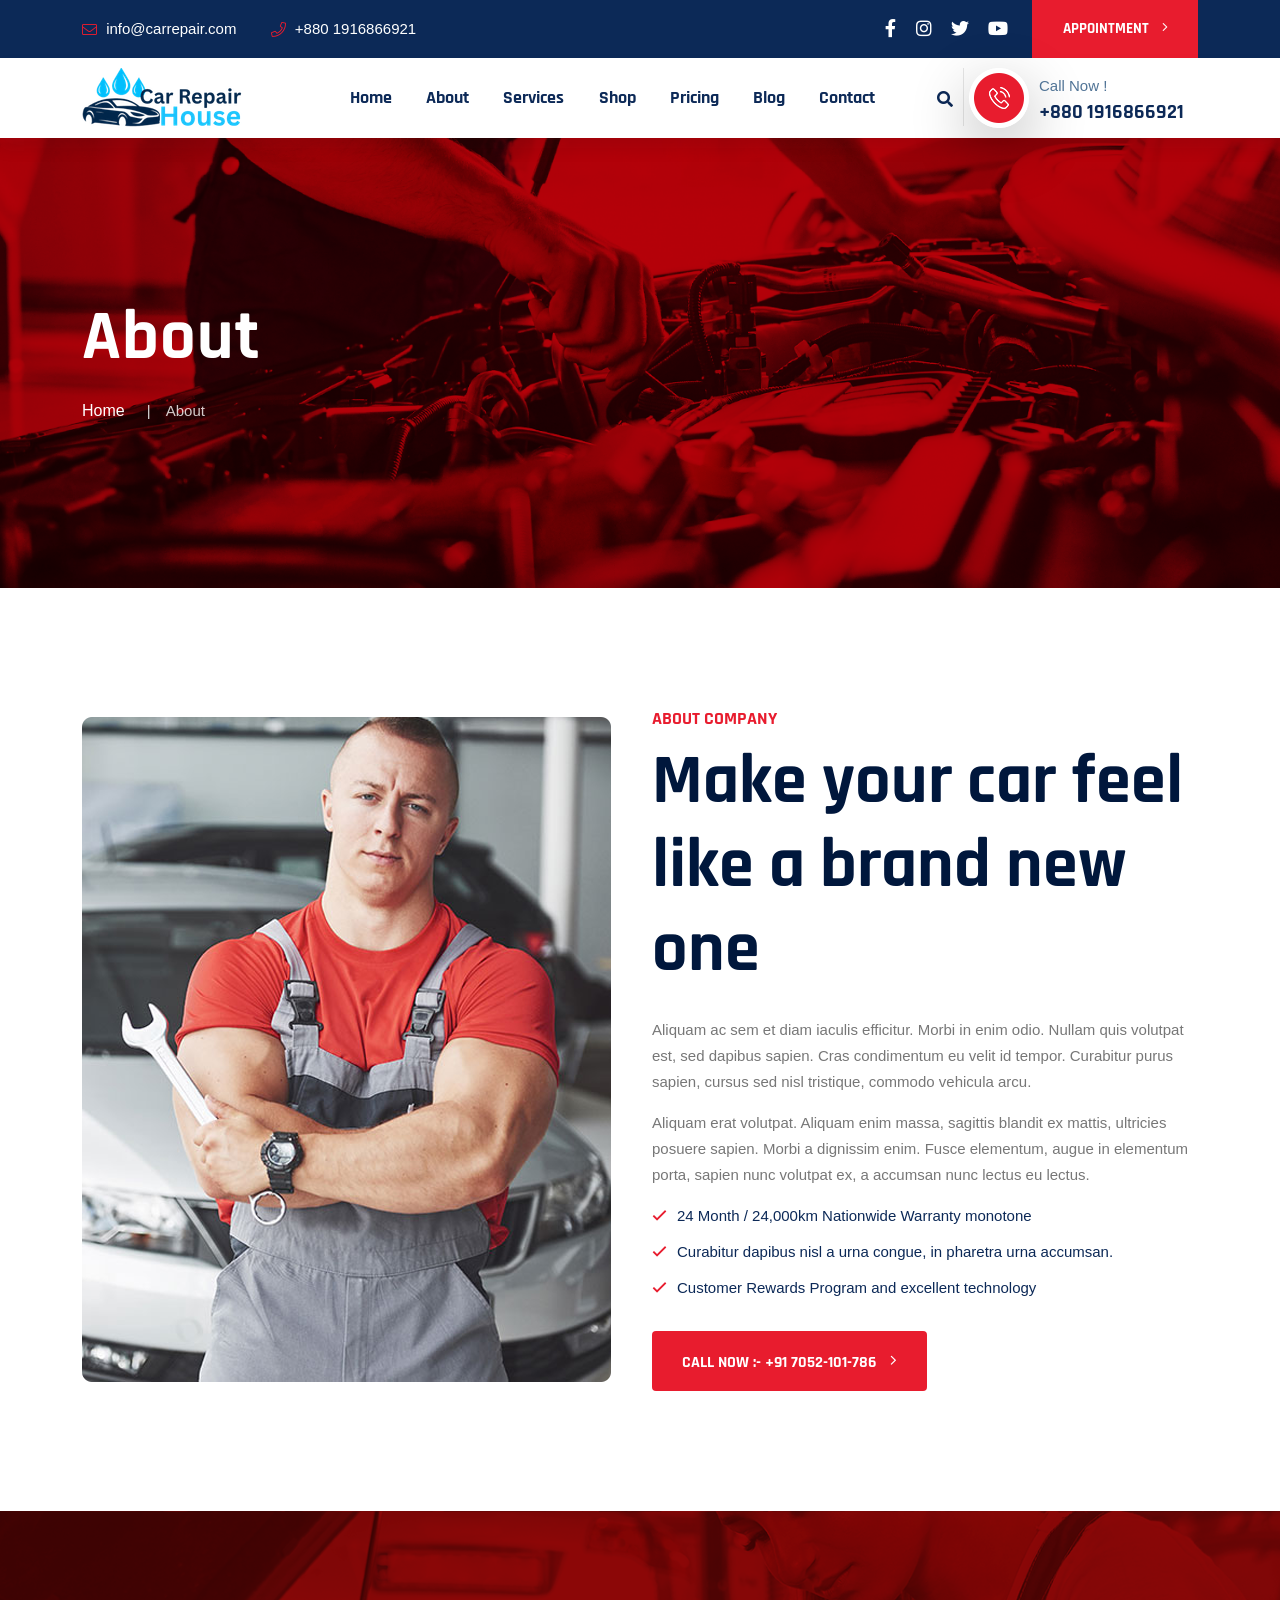
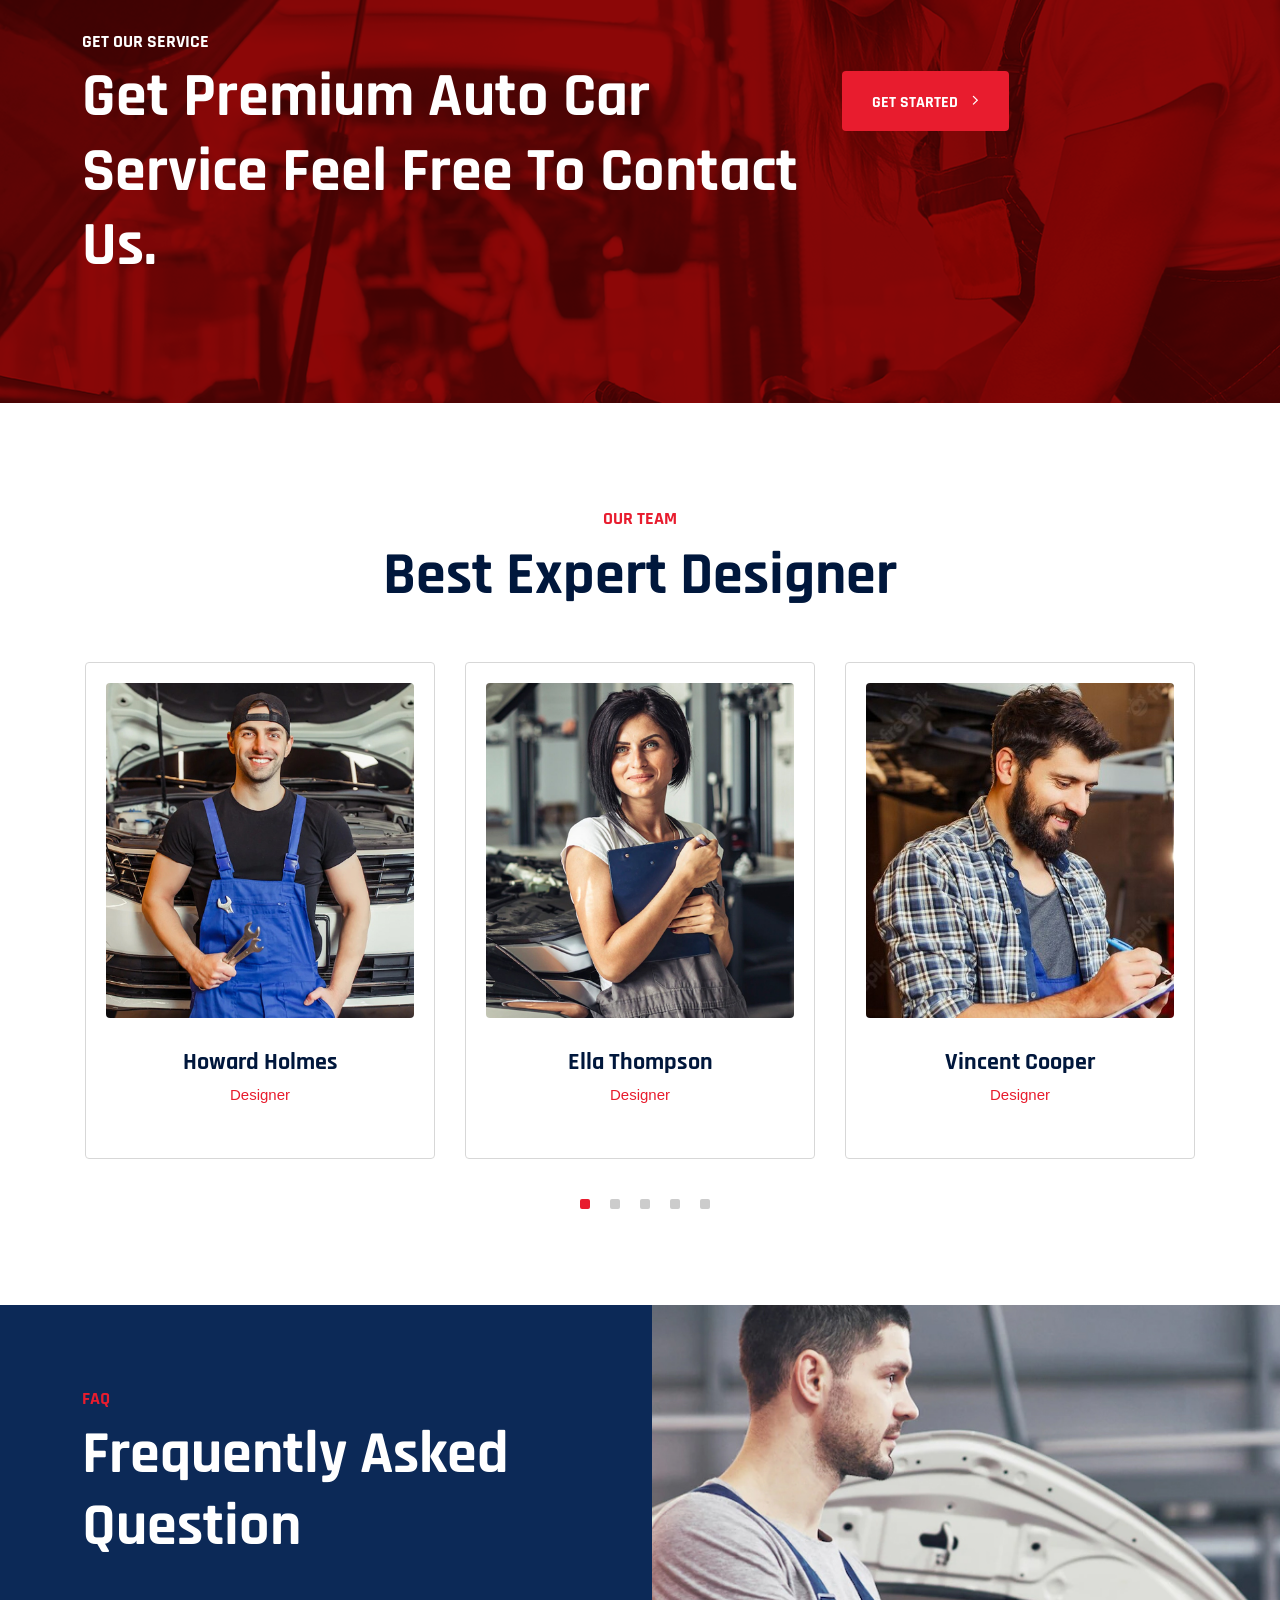
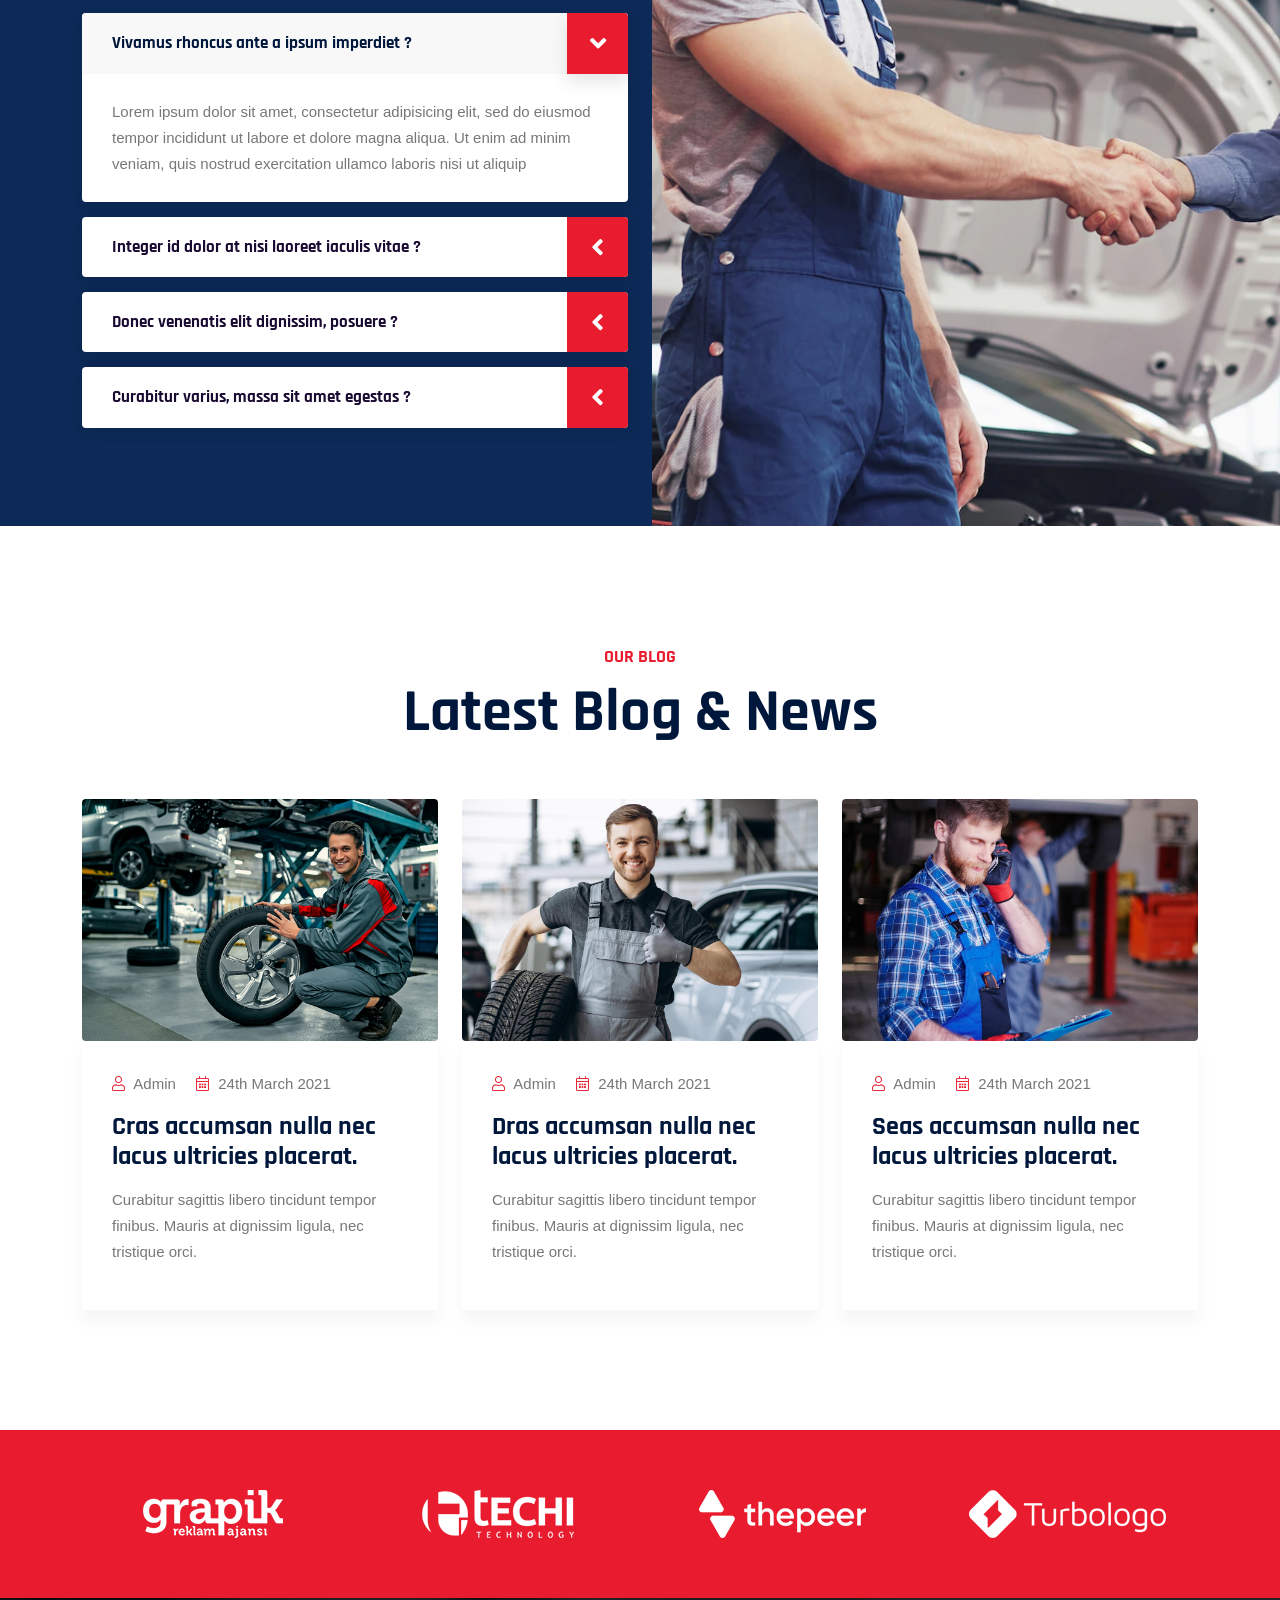
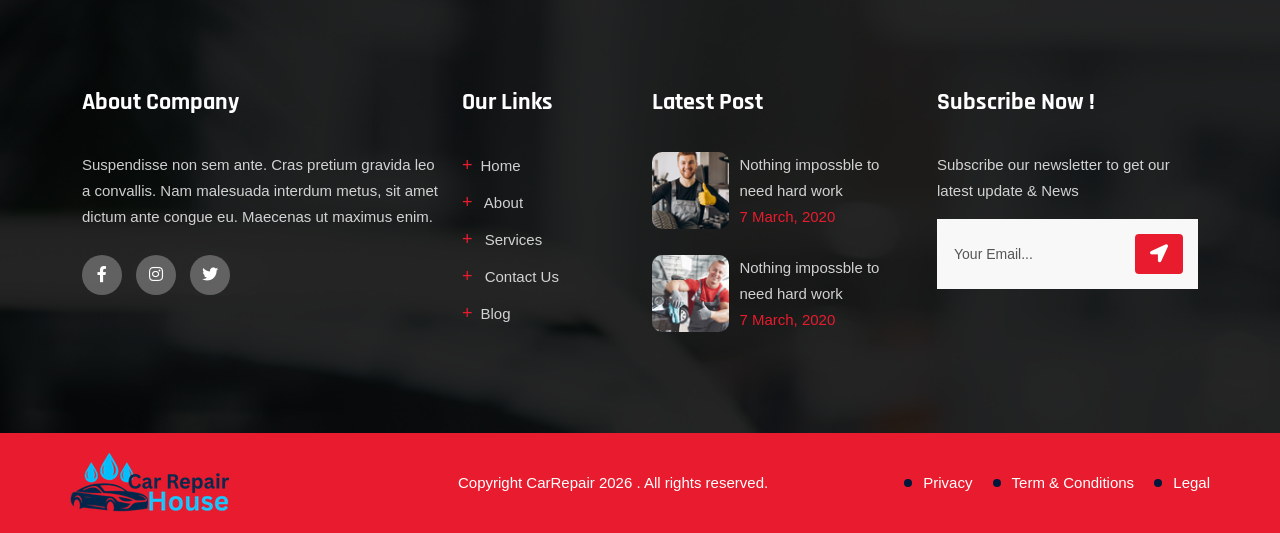
<file: about.html>
<!doctype html>
<html class="no-js" lang="zxx">
    
<head>
        <meta charset="utf-8">
        <meta http-equiv="x-ua-compatible" content="ie=edge">
        <title>Car Repair House</title>
        <meta name="description" content="">
        <meta name="viewport" content="width=device-width, initial-scale=1">
		<link rel="shortcut icon" type="image/x-icon" href="img/favicon.ico">
        <!-- Place favicon.ico in the root directory -->

		<!-- CSS here -->
        <link rel="stylesheet" href="css/bootstrap.min.css">
        <link rel="stylesheet" href="css/animate.min.css">
        <link rel="stylesheet" href="css/magnific-popup.css">
        <link rel="stylesheet" href="fontawesome/css/all.min.css">
        
        <link rel="stylesheet" href="css/dripicons.css">
        <link rel="stylesheet" href="css/slick.css">
        <link rel="stylesheet" href="css/meanmenu.css">
        <link rel="stylesheet" href="css/default.css">
        <link rel="stylesheet" href="css/style.css">
        <link rel="stylesheet" href="css/responsive.css">
    </head>
    <body>
    <!-- header Start-->
        <header class="header-area header-three">  
           <div class="header-top second-header d-none d-md-block">
                <div class="container">
                    <div class="row align-items-center">      
                        <div class="col-lg-6 col-md-6 d-none d-lg-block">
                             <div class="header-cta">
                               <ul>                                   
                                    <li>
                                        <i class="icon fal fa-envelope"></i>
                                        <span>info@carrepair.com</span>
                                    </li>
                                    <li>
                                        <i class="icon fal fa-phone"></i>
                                        <span>+880 1916866921</span>
                                    </li>
                                </ul>
                            </div>
                        </div>
                        <div class="col-lg-4 col-md-4 d-none d-lg-block text-right">
                           <div class="header-social">
                                <span>
                                    <a href="#" title="Facebook"><i class="fab fa-facebook-f"></i></a>
                                    <a href="#" title="LinkedIn"><i class="fab fa-instagram"></i></a>               
                                    <a href="#" title="Twitter"><i class="fab fa-twitter"></i></a>
                                    <a href="#" title="Twitter"><i class="fab fa-youtube"></i></a>
                                   </span>                    
                                   <!--  /social media icon redux -->                               
                            </div>
                        </div>
                        <div class="col-lg-2 col-md-4 d-none d-lg-block">
                             <a href="contact.html" class="top-btn">Appointment <i class="fal fa-angle-right"></i></a>
                        </div>                      
                    </div>
                </div>
            </div>      
              <div id="header-sticky" class="menu-area">
                <div class="container">
                    <div class="second-menu">
                        <div class="row align-items-center">
                            <div class="col-xl-2 col-lg-2">
                                <div class="logo">
                                    <a href="index.html"><img src="img/logo/logo.png" alt="logo"></a>
                                </div>
                            </div>
                           <div class="col-xl-7 col-lg-7">
                              
                                <div class="main-menu text-center text-xl-right">
                                    <nav id="mobile-menu">
                                          <ul>
                                            <li><a href="index.html">Home</a></li>
                                            <li><a href="about.html">About</a></li>
                                            <li> <a href="services.html">Services</a></li>
                                            <li><a href="shop.html">Shop</a></li>
                                            <li><a href="pricing.html">Pricing</a></li>
                                            <li><a href="blog.html">Blog</a></li>
                                            <li><a href="contact.html">Contact</a></li>
                                        </ul>
                                    </nav>
                                </div>
                            </div>   
                             <div class="col-xl-3 col-lg-3 d-none d-lg-block">
                               <div class="right-menu">
                                    <ul>
                                        <li> 
                                            <div class="menu-search text-right">
                                                <a href="#" class="menu-tigger"><i class="fas fa-search"></i></a>
                                             </div>
                                        </li>
                                        <li>
                                            <div class="icon"><img src="img/bg/top-m-icon.png" alt="top-m-icon.png"></div>
                                            <div class="text">
                                                <span>Call Now !</span>
                                                <strong>+880 1916866921</strong>
                                            </div>
                                        </li>
                                    </ul>
                                 </div>
                            </div>                            
                                <div class="col-12">
                                    <div class="mobile-menu"></div>
                                </div>
                        </div>
                    </div>
                </div>
            </div>
        </header>
        <!-- header-end -->
        <!-- offcanvas-area -->
                <div class="offcanvas-menu">
                <span class="menu-close"><i class="fas fa-times"></i></span>
              <form role="search" method="get" id="searchform"   class="searchform" action="http://wordpress.zcube.in/xconsulta/">
                                <input type="text" name="s" id="search" value="" placeholder="Search"  />
                                <button><i class="fa fa-search"></i></button>
                            </form>

                    
                    <div id="cssmenu3" class="menu-one-page-menu-container">
                        <ul  class="menu">
                            <li class="menu-item menu-item-type-custom menu-item-object-custom"><a href="index.html">Home</a></li>
                            <li class="menu-item menu-item-type-custom menu-item-object-custom"><a href="about.html">About Us</a></li>
                            <li class="menu-item menu-item-type-custom menu-item-object-custom"><a href="services.html">Services</a></li>
                             <li class="menu-item menu-item-type-custom menu-item-object-custom"><a href="pricing.html">Pricing </a></li>
                             <li class="menu-item menu-item-type-custom menu-item-object-custom"><a href="team.html">Team </a></li>
                             
                             <li class="menu-item menu-item-type-custom menu-item-object-custom"><a href="projects.html">Cases Study</a></li>
                             <li class="menu-item menu-item-type-custom menu-item-object-custom"><a href="blog.html">Blog</a></li>
                            <li class="menu-item menu-item-type-custom menu-item-object-custom"><a href="contact.html">Contact</a></li>
                        </ul>
                    </div>  
                    
                    <div id="cssmenu2" class="menu-one-page-menu-container">
                        <ul id="menu-one-page-menu-12" class="menu">
                            <li class="menu-item menu-item-type-custom menu-item-object-custom"><a href="#home"><span>+8 12 3456897</span></a></li>
                            <li class="menu-item menu-item-type-custom menu-item-object-custom"><a href="#howitwork"><span>info@example.com</span></a></li>
                        </ul>
                    </div>                
            </div>
            <div class="offcanvas-overly"></div>
                 <!-- offcanvas-end -->
        <!-- main-area -->
        <main>
            
            <!-- breadcrumb-area -->
            <section class="breadcrumb-area d-flex align-items-center" style="background-image:url(img/bg/bdrc-bg.jpg)">
                <div class="container">
                    <div class="row align-items-center">
                        <div class="col-xl-12 col-lg-12">
                            <div class="breadcrumb-wrap text-left">
                                <div class="breadcrumb-title">
                                    <h2>About</h2>    
                                    <div class="breadcrumb-wrap">
                              
                                <nav aria-label="breadcrumb">
                                    <ol class="breadcrumb">
                                        <li class="breadcrumb-item"><a href="index.html">Home</a></li>
                                        <li class="breadcrumb-item active" aria-current="page">About</li>
                                    </ol>
                                </nav>
                            </div>
                                </div>
                            </div>
                        </div>
                        
                    </div>
                </div>
            </section>
            <!-- breadcrumb-area-end -->
             <!-- about-area -->
            <section class="about-area about-p pt-120 pb-120 p-relative fix">
                <div class="animations-01"><img src="img/bg/an-img-01.png" alt="an-img-01"></div>
                <div class="animations-02"><img src="img/bg/an-img-02.png" alt="contact-bg-an-01"></div>
                <div class="container">
                    <div class="row justify-content-center align-items-center">
                         <div class="col-lg-6 col-md-12 col-sm-12">
                            <div class="s-about-img p-relative  wow fadeInLeft animated" data-animation="fadeInLeft" data-delay=".4s">
                                <img src="img/features/about_img_02.png" alt="img">   
                               <div class="about-text second-about">
                                    <span>25</span>
                                    <p>Years of Experience</p>
                                </div>
                            </div>
                          
                        </div>
                        
					<div class="col-lg-6 col-md-12 col-sm-12">
                            <div class="about-content s-about-content  wow fadeInRight  animated" data-animation="fadeInRight" data-delay=".4s">
                                <div class="about-title second-title pb-25">  
                                    <h5>About Company</h5>
                                    <h2>Make your car feel like a brand new one</h2>                                   
                                </div>
                                   <p>Aliquam ac sem et diam iaculis efficitur. Morbi in enim odio. Nullam quis volutpat est, sed dapibus sapien. Cras condimentum eu velit id tempor. Curabitur purus sapien, cursus sed nisl tristique, commodo vehicula arcu.</p>
                                    <p>Aliquam erat volutpat. Aliquam enim massa, sagittis blandit ex mattis, ultricies posuere sapien. Morbi a dignissim enim. Fusce elementum, augue in elementum porta, sapien nunc volutpat ex, a accumsan nunc lectus eu lectus.</p>
                                    <div class="about-content3">
                                    <div class="row">
                                    <div class="col-md-12">
                                     <ul class="green">                                              
                                                <li> 24 Month / 24,000km Nationwide Warranty monotone</li>
                                                <li> Curabitur dapibus nisl a urna congue, in pharetra urna accumsan.</li>     
                                                <li> Customer Rewards Program and excellent technology</li>
                                           </ul>
                                    </div>
                                    </div>
                                </div>
                                 <div class="slider-btn mt-20">                                          
                                     <a href="tel:7052101786" class="btn ss-btn smoth-scroll">Call Now :- +91 7052-101-786 <i class="fal fa-angle-right"></i></a>				
                                </div>
                            </div>
                        </div>
                     
                    </div>
                </div>
            </section>
            <!-- about-area-end -->
             <!-- cta-area -->
            <section class="cta-area cta-bg pt-120 pb-120" style="background-image:url(img/bg/cta_bg02.png)">
                <div class="container">
                    <div class="row justify-content-center">
                        <div class="col-lg-8">
                            <div class="section-title cta-title wow fadeInLeft animated" data-animation="fadeInDown animated" data-delay=".2s">
								<h3>Get Our Service</h3>
                                <h2>Get Premium Auto Car Service Feel Free To Contact Us.</h2>
								
                            </div>
                                             
                        </div>
                         <div class="col-lg-4">
                              <div class="cta-btn s-cta-btn wow fadeInRight animated mt-30" data-animation="fadeInDown animated" data-delay=".2s">
									  <a href="about.html" class="btn ss-btn smoth-scroll">Get Started <i class="fal fa-angle-right"></i></a>			
								</div>
                        </div>
					
                    </div>
                </div>
            </section>
            <!-- cta-area-end -->	
         
             <!-- team-area -->
            <section class="team-area2 fix p-relative pt-105 pb-80">  
                <div class="container">  
                    <div class="row">   
                        <div class="col-lg-12 p-relative">
                           <div class="section-title center-align mb-50 text-center wow fadeInDown animated" data-animation="fadeInDown" data-delay=".4s">
                               <h5>Our Team</h5>
                                <h2>
                                    Best Expert Designer
                                </h2>
                             
                            </div>
                        </div>                        
                         
                    </div>
                   <div class="row team-active">                   
                        <div class="col-xl-4">
                            <div class="single-team mb-40" >
                                <div class="team-thumb">
                                    <div class="brd">
                                         <img src="img/team/team01.jpg" alt="img">
                                        
                                    </div>
                                </div>
                                <div class="team-info">
                                    <h4><a href="team-single.html">Howard Holmes</a></h4>
                                    <p>Designer</p>
                                    <div class="team-social">
                                        <ul>
                                            <li><a href="#"><i class="fab fa-facebook-f"></i></a></li> 
                                            <li> <a href="#"><i class="fab fa-twitter"></i></a></li>   
                                            <li><a href="#"><i class="fab fa-instagram"></i></a></li>   
                                        </ul>       
                                    </div>
                                </div>
                            </div>
                        </div>
                        <div class="col-xl-4">
                            <div class="single-team mb-40" >
                                <div class="team-thumb">
                                    <div class="brd">
                                        <img src="img/team/team02.jpg" alt="img">
                                    </div>                                     
                                </div>
                                <div class="team-info">
                                    <h4><a href="team-single.html">Ella Thompson</a></h4>
                                    <p>Designer</p>
                                    <div class="team-social">
                                        <ul>
                                            <li><a href="#"><i class="fab fa-facebook-f"></i></a></li> 
                                            <li> <a href="#"><i class="fab fa-twitter"></i></a></li>   
                                            <li><a href="#"><i class="fab fa-instagram"></i></a></li>   
                                        </ul>       
                                    </div>
                                </div>
                            </div>
                        </div>
                       <div class="col-xl-4">
                            <div class="single-team mb-40" >
                                <div class="team-thumb">
                                    <div class="brd">
                                        <img src="img/team/team03.jpg" alt="img">
                                    </div>
                                    
                                </div>
                                <div class="team-info">
                                    <h4><a href="team-single.html">Vincent Cooper</a></h4>
                                    <p>Designer</p>
                                    <div class="team-social">
                                        <ul>
                                            <li><a href="#"><i class="fab fa-facebook-f"></i></a></li> 
                                            <li> <a href="#"><i class="fab fa-twitter"></i></a></li>   
                                            <li><a href="#"><i class="fab fa-instagram"></i></a></li>   
                                        </ul>       
                                    </div>
                                </div>
                            </div>
                        </div>
                         <div class="col-xl-4">
                            <div class="single-team mb-40" >
                                <div class="team-thumb">
                                    <div class="brd">
                                         <img src="img/team/team04.jpg" alt="img">
                                    </div>
                                
                                </div>
                                <div class="team-info">
                                    <h4><a href="team-single.html">Danielle Bryant</a></h4>
                                    <p>Designer</p>
                                    <div class="team-social">
                                        <ul>
                                            <li><a href="#"><i class="fab fa-facebook-f"></i></a></li> 
                                            <li> <a href="#"><i class="fab fa-twitter"></i></a></li>   
                                            <li><a href="#"><i class="fab fa-instagram"></i></a></li>   
                                        </ul>       
                                    </div>
                                </div>
                            </div>
                        </div>
                       <div class="col-xl-4">
                            <div class="single-team mb-40" >
                                <div class="team-thumb">
                                    <div class="brd">
                                        <img src="img/team/team05.jpg" alt="img">
                                    </div>
                                    
                                </div>
                                <div class="team-info">
                                    <h4><a href="team-single.html">Vincent Cooper</a></h4>
                                    <p>Designer</p>
                                    <div class="team-social">
                                        <ul>
                                            <li><a href="#"><i class="fab fa-facebook-f"></i></a></li> 
                                            <li> <a href="#"><i class="fab fa-twitter"></i></a></li>   
                                            <li><a href="#"><i class="fab fa-instagram"></i></a></li>   
                                        </ul>       
                                    </div>
                                </div>
                            </div>
                        </div>
                        
                    </div>
                </div>
            </section>
            <!-- team-area-end --> 
           <!-- faq-area -->
            <section class="faq-area fix" style="background-color: #0c2957;">
                <div class="container">
    
                    <div class="row align-items-center">                        
                       
                        <div class="col-lg-6">
                           <div class="section-title mb-50">
                               <h5>FAQ</h5>
                                <h2>Frequently Asked Question</h2>
                            </div>
                            <div class="faq-wrap">
                                <div class="accordion" id="accordionExample">
                                    <div class="card">
                                        <div class="card-header" id="headingThree">
                                            <h2 class="mb-0">
                                                <button class="faq-btn" type="button" data-bs-toggle="collapse"
                                                    data-bs-target="#collapseThree" aria-bs-expanded="true" aria-bs-controls="collapseThree">
                                                   Vivamus rhoncus ante a ipsum imperdiet ?
                                                </button>
                                            </h2>
                                        </div>
                                        <div id="collapseThree" class="collapse show" aria-bs-labelledby="headingThree"
                                            data-bs-parent="#accordionExample">
                                            <div class="card-body">
                                                Lorem ipsum dolor sit amet, consectetur adipisicing elit, sed do eiusmod tempor incididunt ut labore et dolore magna
                                                aliqua. Ut enim ad minim veniam, quis nostrud exercitation ullamco laboris nisi ut aliquip
                                            </div>
                                        </div>
                                    </div>
                                    <div class="card">
                                        <div class="card-header" id="headingOne">
                                            <h2 class="mb-0">
                                                <button class="faq-btn collapsed" type="button" data-bs-toggle="collapse"
                                                    data-bs-target="#collapseOne" aria-bs-expanded="false" aria-bs-controls="collapseOne">
                                                   Integer id dolor at nisi laoreet iaculis vitae ?
                                                </button>
                                            </h2>
                                        </div>
                                        <div id="collapseOne" class="collapse" aria-labelledby="headingOne" data-bs-parent="#accordionExample">
                                            <div class="card-body">
                                                Lorem ipsum dolor sit amet, consectetur adipisicing elit, sed do eiusmod tempor incididunt ut labore et dolore magna
                                                aliqua. Ut enim ad minim veniam, quis nostrud exercitation ullamco laboris nisi ut aliquip
                                            </div>
                                        </div>
                                    </div>
                                    <div class="card">
                                        <div class="card-header" id="headingTwo">
                                            <h2 class="mb-0">
                                                <button class="faq-btn collapsed" type="button" data-bs-toggle="collapse"
                                                    data-bs-target="#collapseTwo" aria-bs-expanded="false" aria-bs-controls="collapseTwo">
                                                  Donec venenatis elit dignissim, posuere ?
                                                </button>
                                            </h2>
                                        </div>
                                        <div id="collapseTwo" class="collapse" aria-labelledby="headingTwo" data-bs-parent="#accordionExample">
                                            <div class="card-body">
                                                Lorem ipsum dolor sit amet, consectetur adipisicing elit, sed do eiusmod tempor incididunt ut labore et dolore magna
                                                aliqua. Ut enim ad minim veniam, quis nostrud exercitation ullamco laboris nisi ut aliquip
                                            </div>
                                        </div>
                                    </div>
                                     <div class="card">
                                        <div class="card-header" id="headingOne">
                                            <h2 class="mb-0">
                                                <button class="faq-btn collapsed" type="button" data-bs-toggle="collapse"
                                                    data-bs-target="#headingFour" aria-bs-expanded="false" aria-bs-controls="headingFour">
                                                  Curabitur varius, massa sit amet egestas ?
                                                </button>
                                            </h2>
                                        </div>
                                        <div id="headingFour" class="collapse" aria-labelledby="headingFour" data-bs-parent="#accordionExample">
                                            <div class="card-body">
                                                Lorem ipsum dolor sit amet, consectetur adipisicing elit, sed do eiusmod tempor incididunt ut labore et dolore magna
                                                aliqua. Ut enim ad minim veniam, quis nostrud exercitation ullamco laboris nisi ut aliquip
                                            </div>
                                        </div>
                                    </div>
                                                                      
                                </div>
                            </div>
                        </div>
                         <div class="col-lg-6">
                            <div class="faq-img text-right">
                                <img src="img/bg/faq-img.jpg" alt="img" class="img">
                            </div>
                        </div>
                    </div>
                </div>
            </section>
            <!-- faq-aread-end -->
          
              <!-- blog-area -->
            <section id="blog" class="blog-area p-relative fix pt-120 pb-90">
                <div class="container">
                    <div class="row align-items-center"> 
                        <div class="col-lg-12">
                            <div class="section-title center-align mb-50 text-center wow fadeInDown animated" data-animation="fadeInDown" data-delay=".4s">
                                <h5>Our Blog</h5>
                                <h2>
                                 Latest Blog & News
                                </h2>
                               
                            </div>
                           
                        </div>
                    </div>
                    <div class="row">
                       <div class="col-lg-4 col-md-6">
                            <div class="single-post2 hover-zoomin mb-30 wow fadeInUp animated" data-animation="fadeInUp" data-delay=".4s">
                                <div class="blog-thumb2">
                                    <a href="blog-details.html"><img src="img/blog/inner_b1.jpg" alt="img"></a>
                                </div>                    
                                <div class="blog-content2">    
                                   <div class="b-meta">
                                        <div class="meta-info">
                                            <ul>
                                                <li><i class="fal fa-user"></i> Admin</li>
                                                <li><i class="fal fa-calendar-alt"></i> 24th March 2021</li>

                                            </ul>
                                        </div>
                                    </div>
                                    <h4><a href="blog-details.html">Cras accumsan nulla nec lacus ultricies placerat.</a></h4> 
                                    <p>Curabitur sagittis libero tincidunt tempor finibus. Mauris at dignissim ligula, nec tristique orci.</p>
                                </div>
                            </div>
                        </div>
                         <div class="col-lg-4 col-md-6">
                            <div class="single-post2 mb-30 hover-zoomin wow fadeInUp animated" data-animation="fadeInUp" data-delay=".4s">
                                <div class="blog-thumb2">
                                    <a href="blog-details.html"><img src="img/blog/inner_b2.jpg" alt="img"></a>
                                </div>
                                <div class="blog-content2">                                    
                                    <div class="b-meta">
                                        <div class="meta-info">
                                            <ul>
                                                <li><i class="fal fa-user"></i> Admin</li>
                                                <li><i class="fal fa-calendar-alt"></i> 24th March 2021</li>

                                            </ul>
                                        </div>
                                    </div>
                                    <h4><a href="blog-details.html">Dras accumsan nulla nec lacus ultricies placerat.</a></h4> 
                                    <p>Curabitur sagittis libero tincidunt tempor finibus. Mauris at dignissim ligula, nec tristique orci.</p>
                                </div>
                            </div>
                        </div>
                        <div class="col-lg-4 col-md-6">
                            <div class="single-post2 mb-30 hover-zoomin wow fadeInUp animated" data-animation="fadeInUp" data-delay=".4s">
                                <div class="blog-thumb2">
                                    <a href="blog-details.html"><img src="img/blog/inner_b3.jpg" alt="img"></a>
                                </div>
                                <div class="blog-content2">                                    
                                   <div class="b-meta">
                                        <div class="meta-info">
                                            <ul>
                                                <li><i class="fal fa-user"></i> Admin</li>
                                                <li><i class="fal fa-calendar-alt"></i> 24th March 2021</li>

                                            </ul>
                                        </div>
                                    </div>
                                    <h4><a href="blog-details.html">Seas accumsan nulla nec lacus ultricies placerat.</a></h4> 
                                    <p>Curabitur sagittis libero tincidunt tempor finibus. Mauris at dignissim ligula, nec tristique orci.</p>
                                </div>
                            </div>
                        </div>
                
                        
                    </div>
                </div>
            </section>
            <!-- blog-area-end -->
          <!-- brand-area -->
            <div class="brand-area pt-60 pb-60" style="background-color:#e81c2e">
                <div class="container">
                    <div class="row brand-active">
                        <div class="col-xl-2">
                            <div class="single-brand">
                                <img src="img/brand/b-logo1.png" alt="img">
                            </div>
                        </div>
                        <div class="col-xl-2">
                            <div class="single-brand">
                                 <img src="img/brand/b-logo2.png" alt="img">
                            </div>
                        </div>
                        <div class="col-xl-2">
                            <div class="single-brand">
                                 <img src="img/brand/b-logo3.png" alt="img">
                            </div>
                        </div>
                        <div class="col-xl-2">
                            <div class="single-brand">
                                  <img src="img/brand/b-logo4.png" alt="img">
                            </div>
                        </div>
                        <div class="col-xl-2">
                            <div class="single-brand">
                                 <img src="img/brand/b-logo5.png" alt="img">
                            </div>
                        </div>
                    </div>
                </div>
            </div>
            <!-- brand-area-end -->
        </main>
        <!-- main-area-end -->
         <!-- footer -->
        <footer class="footer-bg footer-p pt-90" style="background-color: #0c2957; background-image: url(img/bg/footer-bg.png);">
            <div class="footer-top pb-70">
                <div class="container">
                    <div class="row justify-content-between">
                        
                        <div class="col-xl-4 col-lg-4 col-sm-6">
                            <div class="footer-widget mb-30">
                                <div class="f-widget-title">
                                    <h2>About Company</h2>
                                </div>
                                <div class="f-contact">
                                     <p>Suspendisse non sem ante. Cras pretium gravida leo a convallis. Nam malesuada interdum metus, sit amet dictum ante congue eu. Maecenas ut maximus enim.</p>
                                    
                                    </div>
                                 <div class="footer-social mt-10">                                    
                                    <a href="#"><i class="fab fa-facebook-f"></i></a>
                                    <a href="#"><i class="fab fa-instagram"></i></a>
                                    <a href="#"><i class="fab fa-twitter"></i></a>
                                </div>    
                            </div>
                        </div>
						<div class="col-xl-2 col-lg-2 col-sm-6">
                            <div class="footer-widget mb-30">
                                <div class="f-widget-title">
                                    <h2>Our Links</h2>
                                </div>
                                <div class="footer-link">
                                    <ul>                                        
                                        <li><a href="index.html">Home</a></li>
                                        <li><a href="about.html"> About</a></li>
                                        <li><a href="services.html"> Services </a></li>
                                        <li><a href="contact.html"> Contact Us</a></li>
                                        <li><a href="blog.html">Blog </a></li>
                                    </ul>
                                </div>
                            </div>
                        </div>
                        <div class="col-xl-3 col-lg-3 col-sm-6">
                            <div class="footer-widget mb-30">
                                <div class="f-widget-title">
                                    <h2>Latest Post</h2>
                                </div>
                                <div class="recent-blog-footer">
                                    <ul>
                                        <li>
                                            <div class="thum"> <img src="img/blog/s-blogimg-01.png" alt="img"></div>
                                            <div class="text"> <a href="#">Nothing impossble to need hard work</a>
                                            <span>7 March, 2020</span></div>
                                        </li>
                                        
                                        <li>
                                            <div class="thum"> <img src="img/blog/s-blogimg-02.png" alt="img"></div>
                                            <div class="text"> <a href="#">Nothing impossble to need hard work</a>
                                            <span>7 March, 2020</span></div>
                                        </li>
                                    
                                    </ul>
                                   
                                     
                                </div>
                            </div>
                        </div>  
                        <div class="col-xl-3 col-lg-3 col-sm-6">
                            <div class="footer-widget mb-30">
                                <div class="f-widget-title">
                                  <h2>Subscribe Now !</h2>
                                </div>
                                <div class="footer-link">
                                <p>Subscribe our newsletter to get our latest update & News</p>
                                 <div class="subricbe p-relative" data-animation="fadeInDown" data-delay=".4s" >
                                            <form action="https://htmldemo.zcubethemes.com/autozox/news-mail.php" method="post" class="contact-form ">
                                             <input type="text" id="email2" name="email2"  class="header-input" placeholder="Your Email..." required>
                                            <button class="btn header-btn"><i class="fas fa-location-arrow"></i></button>
                                            </form>
                                        </div>
                                </div>
                                
                            </div>
                        </div>
                        
                    </div>
                </div>
            </div>
           <div class="copyright-wrap">
                <div class="container">
                    <div class="row align-items-center">
                         <div class="col-lg-4">          
                            
                                <img src="img/logo/f_logo.png" alt="img">
                        </div>
                        <div class="col-lg-4">
                          <div class="copy-text">
                                 Copyright CarRepair 2026 . All rights reserved.
                            </div>
                        </div>
                       
                       <div class="col-lg-4 text-right text-xl-right">
                           <ul>
                               <li><a href="#">Privacy</a></li>
                               <li><a href="#">Term &amp; Conditions</a></li>
                               <li><a href="#">Legal</a></li>
                           </ul>
                        </div>
                    </div>
                </div>
            </div>
        </footer>
        <!-- footer-end -->

		<!-- JS here -->
        <script src="js/vendor/modernizr-3.5.0.min.js"></script>
        <script src="js/vendor/jquery-3.6.0.min.js"></script>
        <script src="js/popper.min.js"></script>
        <script src="js/bootstrap.min.js"></script>
        <script src="js/slick.min.js"></script>
        <script src="js/ajax-form.js"></script>
        <script src="js/paroller.js"></script>
        <script src="js/wow.min.js"></script>
        <script src="js/js_isotope.pkgd.min.js"></script>
        <script src="js/imagesloaded.min.js"></script>
        <script src="js/parallax.min.js"></script>
        <script src="js/jquery.waypoints.min.js"></script>
        <script src="js/jquery.counterup.min.js"></script>
        <script src="js/jquery.scrollUp.min.js"></script>
        <script src="js/jquery.meanmenu.min.js"></script>
        <script src="js/parallax-scroll.js"></script>
        <script src="js/jquery.magnific-popup.min.js"></script>
        <script src="js/element-in-view.js"></script>
        <script src="js/main.js"></script>
    </body>

</html>
</file>
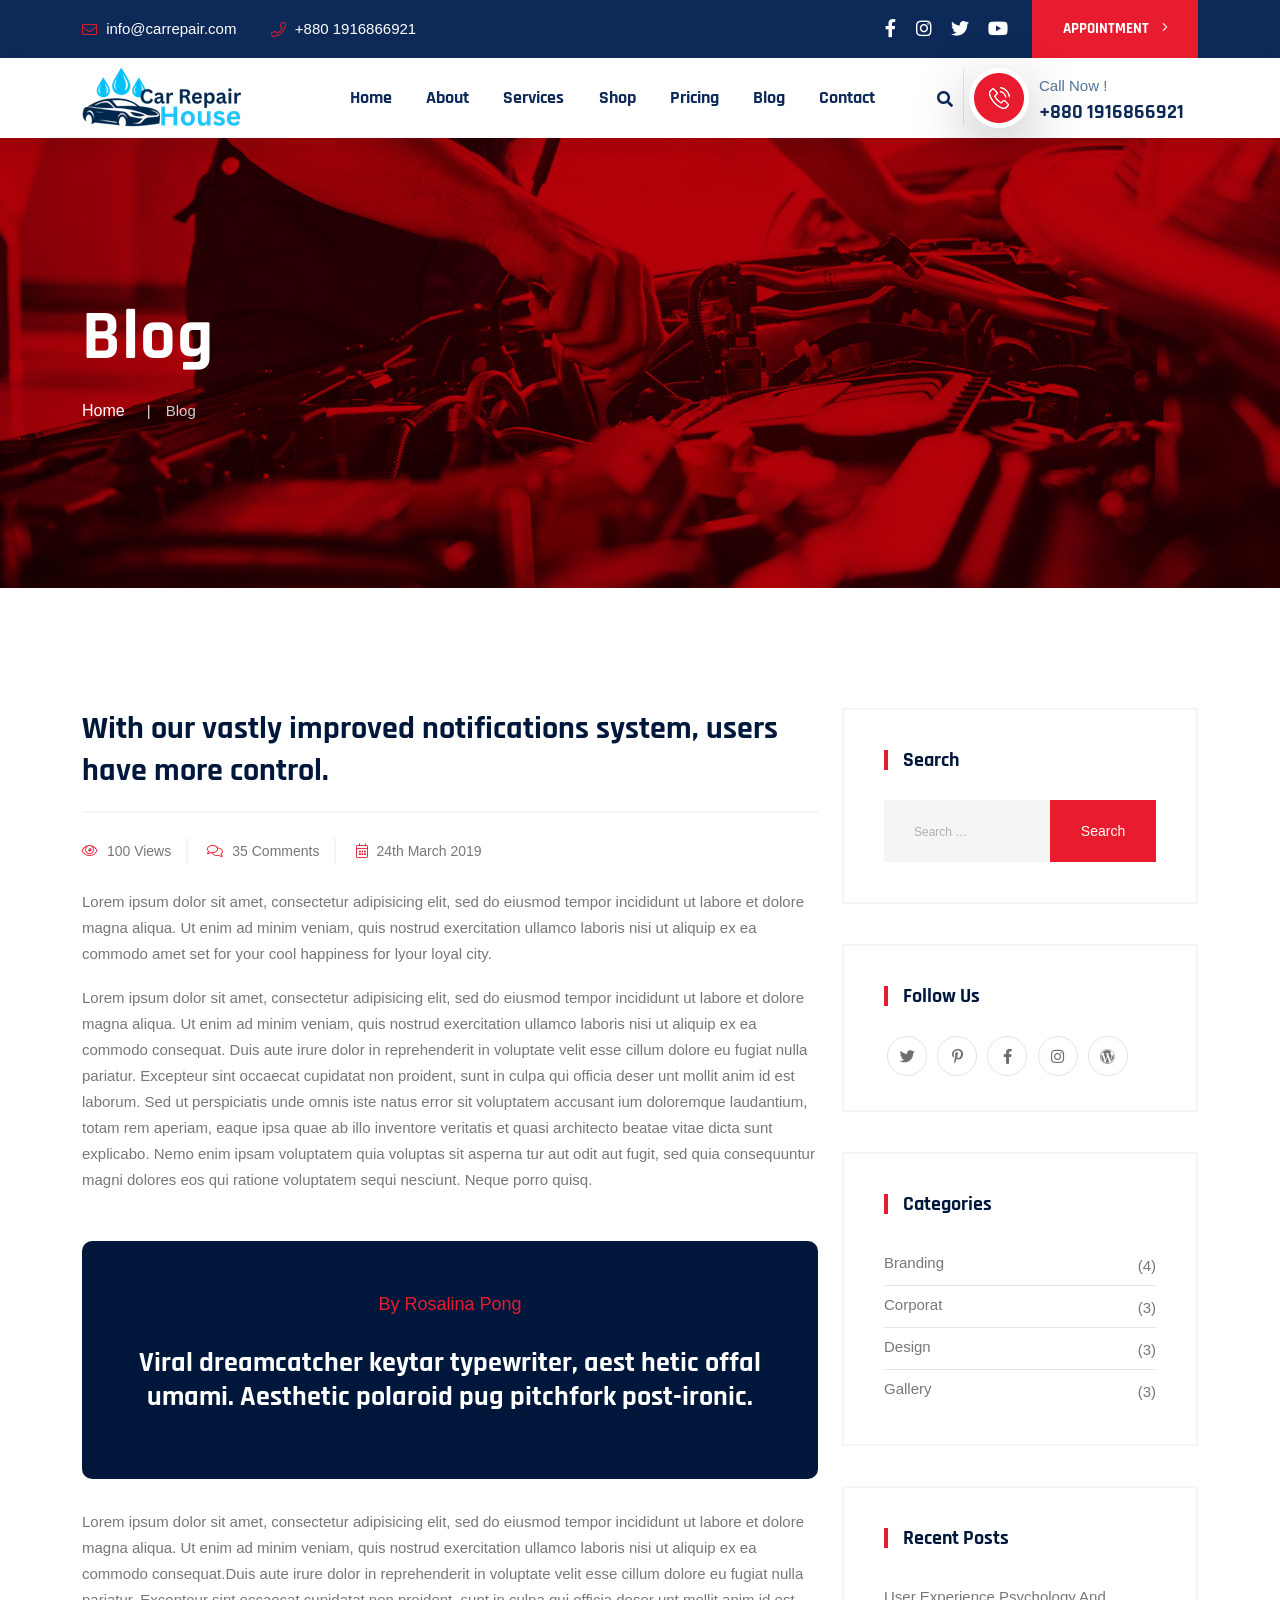
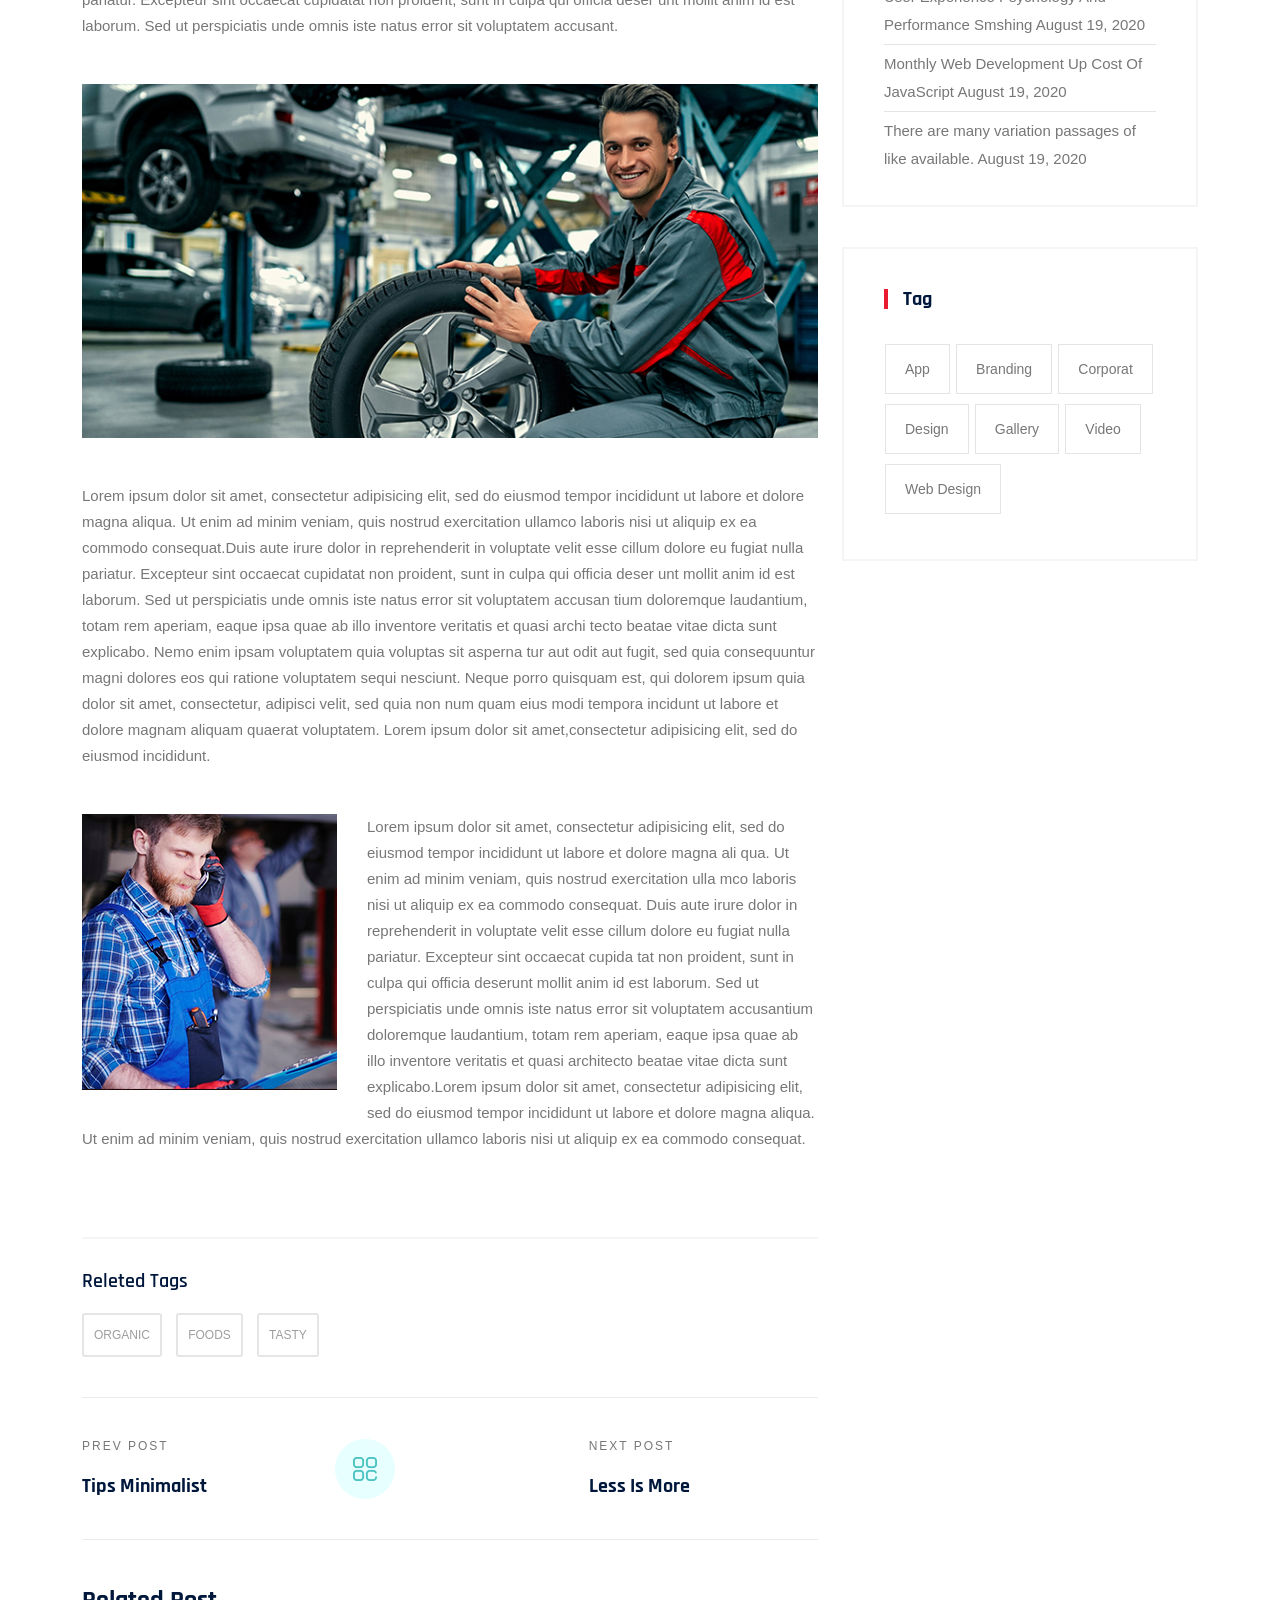
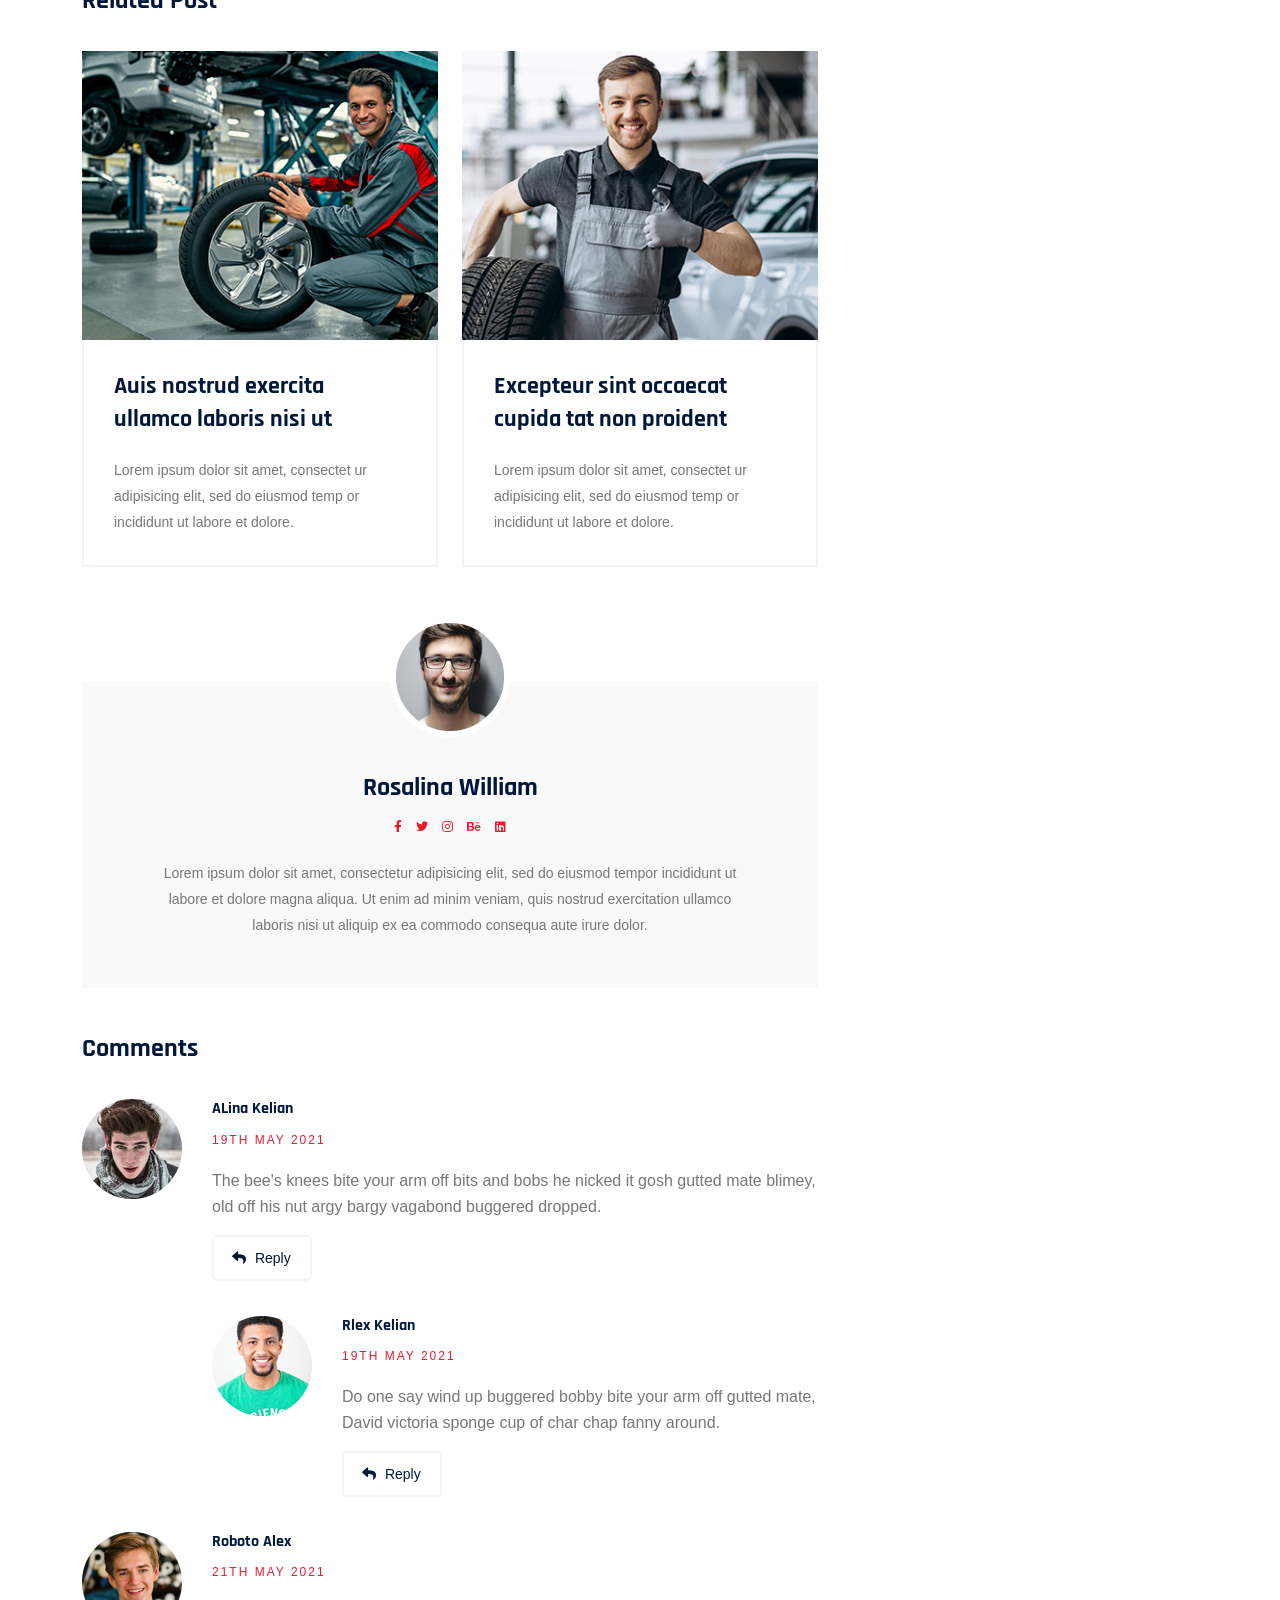
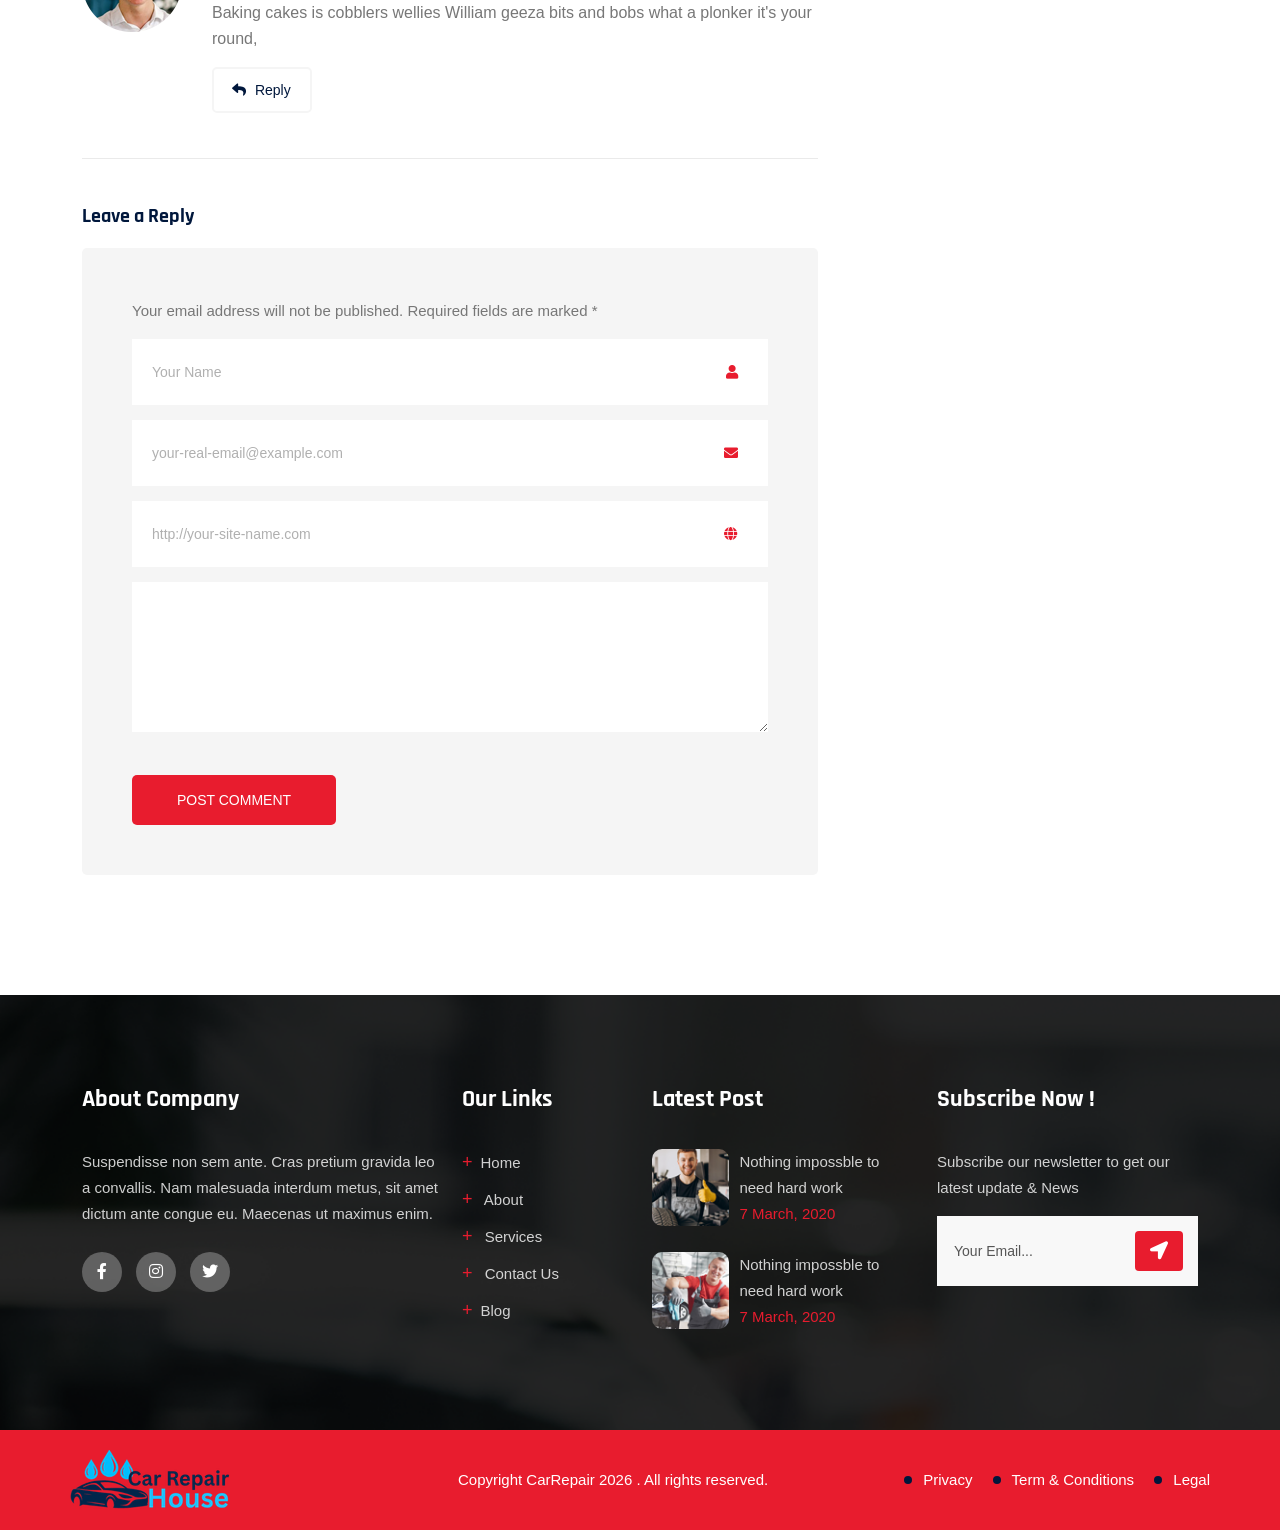
<file: blog.html>
<!doctype html>
<html class="no-js" lang="zxx">
    
<head>
        <meta charset="utf-8">
        <meta http-equiv="x-ua-compatible" content="ie=edge">
        <title>Car Repair House</title>
        <meta name="description" content="">
        <meta name="viewport" content="width=device-width, initial-scale=1">
		<link rel="shortcut icon" type="image/x-icon" href="img/favicon.ico">
        <!-- Place favicon.ico in the root directory -->

		<!-- CSS here -->
        <link rel="stylesheet" href="css/bootstrap.min.css">
        <link rel="stylesheet" href="css/animate.min.css">
        <link rel="stylesheet" href="css/magnific-popup.css">
        <link rel="stylesheet" href="fontawesome/css/all.min.css">
        
        <link rel="stylesheet" href="css/dripicons.css">
        <link rel="stylesheet" href="css/slick.css">
        <link rel="stylesheet" href="css/meanmenu.css">
        <link rel="stylesheet" href="css/default.css">
        <link rel="stylesheet" href="css/style.css">
        <link rel="stylesheet" href="css/responsive.css">
    </head>
    <body>
    <!-- header Start-->
        <header class="header-area header-three">  
           <div class="header-top second-header d-none d-md-block">
                <div class="container">
                    <div class="row align-items-center">      
                        <div class="col-lg-6 col-md-6 d-none d-lg-block">
                             <div class="header-cta">
                               <ul>                                   
                                    <li>
                                        <i class="icon fal fa-envelope"></i>
                                        <span>info@carrepair.com</span>
                                    </li>
                                    <li>
                                        <i class="icon fal fa-phone"></i>
                                        <span>+880 1916866921</span>
                                    </li>
                                </ul>
                            </div>
                        </div>
                        <div class="col-lg-4 col-md-4 d-none d-lg-block text-right">
                           <div class="header-social">
                                <span>
                                    <a href="#" title="Facebook"><i class="fab fa-facebook-f"></i></a>
                                    <a href="#" title="LinkedIn"><i class="fab fa-instagram"></i></a>               
                                    <a href="#" title="Twitter"><i class="fab fa-twitter"></i></a>
                                    <a href="#" title="Twitter"><i class="fab fa-youtube"></i></a>
                                   </span>                    
                                   <!--  /social media icon redux -->                               
                            </div>
                        </div>
                        <div class="col-lg-2 col-md-4 d-none d-lg-block">
                             <a href="contact.html" class="top-btn">Appointment <i class="fal fa-angle-right"></i></a>
                        </div>                      
                    </div>
                </div>
            </div>      
              <div id="header-sticky" class="menu-area">
                <div class="container">
                    <div class="second-menu">
                        <div class="row align-items-center">
                            <div class="col-xl-2 col-lg-2">
                                <div class="logo">
                                    <a href="index.html"><img src="img/logo/logo.png" alt="logo"></a>
                                </div>
                            </div>
                           <div class="col-xl-7 col-lg-7">
                              
                                <div class="main-menu text-center text-xl-right">
                                    <nav id="mobile-menu">
                                          <ul>
                                            <li><a href="index.html">Home</a></li>
                                            <li><a href="about.html">About</a></li>
                                            <li> <a href="services.html">Services</a></li>
                                            <li><a href="shop.html">Shop</a></li>
                                            <li><a href="pricing.html">Pricing</a></li>
                                            <li><a href="blog.html">Blog</a></li>
                                            <li><a href="contact.html">Contact</a></li>
                                        </ul>
                                    </nav>
                                </div>
                            </div>   
                             <div class="col-xl-3 col-lg-3 d-none d-lg-block">
                               <div class="right-menu">
                                    <ul>
                                        <li> 
                                            <div class="menu-search text-right">
                                                <a href="#" class="menu-tigger"><i class="fas fa-search"></i></a>
                                             </div>
                                        </li>
                                        <li>
                                            <div class="icon"><img src="img/bg/top-m-icon.png" alt="top-m-icon.png"></div>
                                            <div class="text">
                                                <span>Call Now !</span>
                                                <strong>+880 1916866921</strong>
                                            </div>
                                        </li>
                                    </ul>
                                 </div>
                            </div>                            
                                <div class="col-12">
                                    <div class="mobile-menu"></div>
                                </div>
                        </div>
                    </div>
                </div>
            </div>
        </header>
        <!-- header-end -->
        <!-- offcanvas-area -->
                <div class="offcanvas-menu">
                <span class="menu-close"><i class="fas fa-times"></i></span>
              <form role="search" method="get" id="searchform"   class="searchform" action="http://wordpress.zcube.in/xconsulta/">
                                <input type="text" name="s" id="search" value="" placeholder="Search"  />
                                <button><i class="fa fa-search"></i></button>
                            </form>

                    
                    <div id="cssmenu3" class="menu-one-page-menu-container">
                        <ul  class="menu">
                            <li class="menu-item menu-item-type-custom menu-item-object-custom"><a href="index.html">Home</a></li>
                            <li class="menu-item menu-item-type-custom menu-item-object-custom"><a href="about.html">About Us</a></li>
                            <li class="menu-item menu-item-type-custom menu-item-object-custom"><a href="services.html">Services</a></li>
                             <li class="menu-item menu-item-type-custom menu-item-object-custom"><a href="pricing.html">Pricing </a></li>
                             <li class="menu-item menu-item-type-custom menu-item-object-custom"><a href="team.html">Team </a></li>
                             
                             <li class="menu-item menu-item-type-custom menu-item-object-custom"><a href="projects.html">Cases Study</a></li>
                             <li class="menu-item menu-item-type-custom menu-item-object-custom"><a href="blog.html">Blog</a></li>
                            <li class="menu-item menu-item-type-custom menu-item-object-custom"><a href="contact.html">Contact</a></li>
                        </ul>
                    </div>  
                    
                    <div id="cssmenu2" class="menu-one-page-menu-container">
                        <ul id="menu-one-page-menu-12" class="menu">
                            <li class="menu-item menu-item-type-custom menu-item-object-custom"><a href="#home"><span>+8 12 3456897</span></a></li>
                            <li class="menu-item menu-item-type-custom menu-item-object-custom"><a href="#howitwork"><span>info@carrepair.com</span></a></li>
                        </ul>
                    </div>                
            </div>
            <div class="offcanvas-overly"></div>
                 <!-- offcanvas-end -->
        <!-- main-area -->
        <main>
            
            <!-- search-popup -->
		<div class="modal fade bs-example-modal-lg search-bg popup1" tabindex="-1" role="dialog">
			<div class="modal-dialog modal-lg" role="document">
				<div class="modal-content search-popup">
					<div class="text-center">
						<a href="#" class="close2" data-dismiss="modal" aria-label="Close">× close</a>
					</div>
					<div class="row search-outer">
						<div class="col-md-11"><input type="text" placeholder="Search for products..." /></div>
						<div class="col-md-1 text-right"><a href="#"><i class="fa fa-search" aria-hidden="true"></i></a></div>
					</div>
				</div>
			</div>
		</div>
		<!-- /search-popup -->
            <!-- breadcrumb-area -->
          <section class="breadcrumb-area d-flex align-items-center" style="background-image:url(img/bg/bdrc-bg.jpg);">
                <div class="container">
                    <div class="row align-items-center">
                        <div class="col-xl-12 col-lg-12">
                            <div class="breadcrumb-wrap text-left">
                                <div class="breadcrumb-title">
                                    <h2>Blog</h2>    
                                    <div class="breadcrumb-wrap">
                              
                                <nav aria-label="breadcrumb">
                                    <ol class="breadcrumb">
                                        <li class="breadcrumb-item"><a href="index.html">Home</a></li>
                                        <li class="breadcrumb-item active" aria-current="page">Blog</li>
                                    </ol>
                                </nav>
                            </div>
                                </div>
                            </div>
                        </div>
                        
                    </div>
                </div>
            </section>
            <!-- breadcrumb-area-end -->
            <!-- inner-blog -->
            <section class="inner-blog b-details-p pt-120 pb-120">
                <div class="container">
                    <div class="row">
                        <div class="col-lg-8">
                            <div class="blog-details-wrap">
                                <div class="details__content pb-30">
                                    <h2>With our vastly improved notifications system, users
                                        have more control.</h2>
                                    <div class="meta-info">
                                        <ul>
                                            <li><i class="fal fa-eye"></i> 100 Views  </li>
                                            <li><i class="fal fa-comments"></i> 35 Comments</li>
                                            <li><i class="fal fa-calendar-alt"></i> 24th March 2019</li>
                                        </ul>
                                    </div>
                                    <p>Lorem ipsum dolor sit amet, consectetur adipisicing elit, sed do eiusmod tempor incididunt ut labore et dolore magna aliqua. Ut enim ad minim veniam, quis nostrud exercitation ullamco laboris nisi ut aliquip ex ea commodo amet set for your cool happiness for lyour loyal city.</p>
                                    <p>Lorem ipsum dolor sit amet, consectetur adipisicing elit, sed do eiusmod tempor incididunt ut labore et dolore magna aliqua. Ut enim ad minim veniam, quis nostrud exercitation ullamco laboris nisi ut aliquip ex ea commodo consequat. Duis aute irure dolor in reprehenderit in voluptate velit esse cillum dolore eu fugiat nulla pariatur. Excepteur sint occaecat cupidatat non proident, sunt in culpa qui officia deser unt mollit anim id est laborum. Sed ut perspiciatis unde omnis iste natus error sit voluptatem accusant ium doloremque laudantium, totam rem aperiam, eaque ipsa quae ab illo inventore veritatis et quasi architecto beatae vitae dicta sunt explicabo. Nemo enim ipsam voluptatem quia voluptas sit asperna tur aut odit aut fugit, sed quia consequuntur magni dolores eos qui ratione voluptatem sequi nesciunt. Neque porro quisq.</p>
                                    <blockquote>
                                        <footer>By Rosalina Pong</footer>
                                        <h3>Viral dreamcatcher keytar typewriter, aest hetic offal umami. Aesthetic polaroid pug pitchfork post-ironic.</h3>
                                    </blockquote>
                                    <p>Lorem ipsum dolor sit amet, consectetur adipisicing elit, sed do eiusmod tempor incididunt ut labore et dolore magna aliqua. Ut enim ad minim veniam, quis nostrud exercitation ullamco laboris nisi ut aliquip ex ea commodo consequat.Duis aute irure dolor in reprehenderit in voluptate velit esse cillum dolore eu fugiat nulla pariatur. Excepteur sint occaecat cupidatat non proident, sunt in culpa qui officia deser unt mollit anim id est laborum. Sed ut perspiciatis unde omnis iste natus error sit voluptatem accusant.</p>
                                    <div class="details__content-img">
                                        <img src="img/blog/b_details01.jpg" alt="">
                                    </div>
                                    <p>Lorem ipsum dolor sit amet, consectetur adipisicing elit, sed do eiusmod tempor incididunt ut labore et dolore magna aliqua. Ut enim ad minim veniam, quis nostrud exercitation ullamco laboris nisi ut aliquip ex ea commodo consequat.Duis aute irure dolor in reprehenderit in voluptate velit esse cillum dolore eu fugiat nulla pariatur. Excepteur sint occaecat cupidatat non proident, sunt in culpa qui officia deser unt mollit anim id est laborum. Sed ut perspiciatis unde omnis iste natus error sit voluptatem accusan tium doloremque laudantium, totam rem aperiam, eaque ipsa quae ab illo inventore veritatis et quasi archi tecto beatae vitae dicta sunt explicabo. Nemo enim ipsam voluptatem quia voluptas sit asperna tur aut odit aut fugit, sed quia consequuntur magni dolores eos qui ratione voluptatem sequi nesciunt. Neque porro quisquam est, qui dolorem ipsum quia dolor sit amet, consectetur, adipisci velit, sed quia non num quam eius modi tempora incidunt ut labore et dolore magnam aliquam quaerat voluptatem. Lorem ipsum dolor sit amet,consectetur adipisicing elit, sed do eiusmod incididunt.</p>
                                    <figure>
                                        <img src="img/blog/b_details02.jpg" alt="">
                                        <p>Lorem ipsum dolor sit amet, consectetur adipisicing elit, sed do eiusmod tempor incididunt ut labore et dolore magna ali qua. Ut enim ad minim veniam, quis nostrud exercitation ulla mco laboris nisi ut aliquip ex ea commodo consequat. Duis aute irure dolor in reprehenderit in voluptate velit esse cillum dolore eu fugiat nulla pariatur. Excepteur sint occaecat cupida tat non proident, sunt in culpa qui officia deserunt mollit anim id est laborum. Sed ut perspiciatis unde omnis iste natus error sit voluptatem accusantium doloremque laudantium, totam rem aperiam, eaque ipsa quae ab illo inventore veritatis et quasi architecto beatae vitae dicta sunt explicabo.Lorem ipsum dolor sit amet, consectetur adipisicing elit, sed do eiusmod tempor incididunt ut labore et dolore magna aliqua. Ut enim ad minim veniam, quis nostrud exercitation ullamco laboris nisi ut aliquip ex ea commodo consequat.</p>
                                    </figure>
                                    <div class="row">
                                        <div class="col-xl-12 col-md-12">
                                            <div class="post__tag">
                                                <h5>Releted Tags</h5>
                                                <ul>
                                                    <li><a href="#">organic</a></li>
                                                    <li><a href="#">Foods</a></li>
                                                    <li><a href="#">tasty</a></li>
                                                </ul>
                                            </div>
                                        </div>
                                        
                                    </div>
                                </div>
                                <div class="posts_navigation pt-35 pb-35">
                                    <div class="row align-items-center">
                                        <div class="col-xl-4 col-md-5">
                                            <div class="prev-link">
                                                <span>Prev Post</span>
                                                <h4><a href="#">Tips Minimalist</a></h4>
                                            </div>
                                        </div>
                                        <div class="col-xl-4 col-md-2 text-left text-md-center">
                                            <a href="blog.html" class="blog-filter"><img src="img/icon/c_d01.png" alt=""></a>
                                        </div>
                                        <div class="col-xl-4 col-md-5">
                                            <div class="next-link text-left text-md-right">
                                                <span>next Post</span>
                                                <h4><a href="#">Less Is More</a></h4>
                                            </div>
                                        </div>
                                    </div>
                                </div>
                                <div class="related__post mt-45 mb-85">
                                    <div class="post-title">
                                        <h4>Related Post</h4>
                                    </div>
                                    <div class="row">
                                        <div class="col-md-6">
                                            <div class="related-post-wrap mb-30">
                                                <div class="post-thumb">
                                                    <img src="img/blog/b_details03.jpg" alt="">
                                                </div>
                                                <div class="rp__content">
                                                    <h3><a href="#">Auis nostrud exercita ullamco laboris nisi ut</a></h3>
                                                    <p>Lorem ipsum dolor sit amet, consectet ur adipisicing elit, sed do eiusmod temp or
                                                        incididunt ut labore et dolore.</p>
                                                </div>
                                            </div>
                                        </div>
                                        <div class="col-md-6">
                                            <div class="related-post-wrap mb-30">
                                                <div class="post-thumb">
                                                    <img src="img/blog/b_details04.jpg" alt="">
                                                </div>
                                                <div class="rp__content">
                                                    <h3><a href="#">Excepteur sint occaecat cupida tat non proident</a></h3>
                                                    <p>Lorem ipsum dolor sit amet, consectet ur adipisicing elit, sed do eiusmod temp or
                                                        incididunt ut labore et dolore.</p>
                                                </div>
                                            </div>
                                        </div>
                                    </div>
                                </div>
                                <div class="avatar__wrap text-center mb-45">
                                    <div class="avatar-img">
                                        <img src="img/blog/comment/avatar.png" alt="">
                                    </div>
                                    <div class="avatar__info">
                                        <h5>Rosalina William</h5>
                                        <div class="avatar__info-social">
                                            <a href="#"><i class="fab fa-facebook-f"></i></a>
                                            <a href="#"><i class="fab fa-twitter"></i></a>
                                            <a href="#"><i class="fab fa-instagram"></i></a>
                                            <a href="#"><i class="fab fa-behance"></i></a>
                                            <a href="#"><i class="fab fa-linkedin"></i></a>
                                        </div>
                                    </div>
                                    <div class="avatar__wrap-content">
                                        <p>Lorem ipsum dolor sit amet, consectetur adipisicing elit, sed do eiusmod tempor incididunt ut labore
                                            et dolore magna aliqua. Ut enim ad minim veniam, quis nostrud exercitation ullamco laboris nisi ut
                                            aliquip ex ea commodo consequa aute irure dolor.</p>
                                    </div>
                                </div>
                                <div class="comment__wrap pb-45">
                                    <div class="comment__wrap-title">
                                        <h5>Comments</h5>
                                    </div>
                                    <div class="single__comment mb-35">
                                        <div class="comments-avatar">
                                            <img src="img/blog/comment/c_01.png" alt="">
                                        </div>
                                        <div class="comment-text">
                                            <div class="avatar-name mb-15">
                                                <h6>ALina Kelian</h6>
                                                <span>19th May 2021</span>
                                            </div>
                                            <p>The bee's knees bite your arm off bits and bobs he nicked it gosh gutted mate blimey, old off his nut argy bargy vagabond buggered dropped.</p>
                                             <a href="#" class="comment-reply mt-15"><i class="fas fa-reply"></i> Reply</a>
                                        </div>
                                    </div>
                                    <div class="single__comment children mb-35">
                                        <div class="comments-avatar">
                                            <img src="img/blog/comment/c_02.png" alt="">
                                        </div>
                                        <div class="comment-text">
                                            <div class="avatar-name mb-15">
                                                <h6>Rlex Kelian <i class="fas fa-bookmark"></i></h6>
                                                <span>19th May 2021</span>
                                            </div>
                                             <p>Do one say wind up buggered bobby bite your arm off gutted mate, David victoria sponge cup of char chap fanny around.</p>
                                             <a href="#" class="comment-reply mt-15"><i class="fas fa-reply"></i> Reply</a>
                                        </div>
                                    </div>
                                    <div class="single__comment">
                                        <div class="comments-avatar">
                                            <img src="img/blog/comment/c_03.png" alt="">
                                        </div>
                                        <div class="comment-text">
                                            <div class="avatar-name mb-15">
                                                <h6>Roboto Alex</h6>
                                                <span>21th May 2021</span>
                                            </div>
                                             <p>Baking cakes is cobblers wellies William geeza bits and bobs what a plonker it's your round,</p>
                                            <a href="#" class="comment-reply mt-15"><i class="fas fa-reply"></i> Reply</a>
                                        </div>
                                    </div>
                                </div>
                               <div id="comments" class="comments-area  mt-45">
                                   <div id="respond" class="comment-respond">
                                      <h3 id="reply-title" class="comment-reply-title">Leave a Reply <small><a rel="nofollow" id="cancel-comment-reply-link" href="https://htmldemo.zcubethemes.com/finco/?p=2112#respond" style="display:none;">Cancel reply</a></small></h3>
                                      <form action="http://wordpress.zcube.in/finco/wp-comments-post.php" method="post" id="commentform" class="comment-form" novalidate="">
                                         <p class="comment-notes"><span id="email-notes">Your email address will not be published.</span> Required fields are marked <span class="required">*</span></p>
                                         <p class="comment-field"><i class="fas fa-user"></i><input id="author" placeholder="Your Name" name="author" type="text"></p>
                                         <p class="comment-field"><i class="fas fa-envelope"></i><input id="email" placeholder="your-real-email@example.com" name="email" type="text"></p>
                                         <p class="comment-field"><i class="fas fa-globe"></i><input id="url" name="url" placeholder="http://your-site-name.com" type="text"> </p>
                                         <p class="comment-form-comment"><label for="comment">Comment</label> <textarea id="comment" name="comment" cols="45" rows="8" maxlength="65525" required="required"></textarea></p>
                                         <p class="form-submit"><input name="submit" type="submit" id="submit" class="submit" value="Post Comment"> <input type="hidden" name="comment_post_ID" value="2112" id="comment_post_ID">
                                            <input type="hidden" name="comment_parent" id="comment_parent" value="0">
                                         </p>
                                      </form>
                                   </div>
                                   <!-- #respond -->
                                </div>

                            </div>
                        </div>
                         <!-- #right side -->
                        <div class="col-sm-12 col-md-12 col-lg-4">
                           <aside class="sidebar-widget">
                              <section id="search-3" class="widget widget_search">
                                 <h2 class="widget-title">Search</h2>
                                 <form role="search" method="get" class="search-form" action="http://wordpress.zcube.in/finco/">
                                    <label>
                                    <span class="screen-reader-text">Search for:</span>
                                    <input type="search" class="search-field" placeholder="Search &hellip;" value="" name="s" />
                                    </label>
                                    <input type="submit" class="search-submit" value="Search" />
                                 </form>
                              </section>
                              <section id="custom_html-5" class="widget_text widget widget_custom_html">
                                 <h2 class="widget-title">Follow Us</h2>
                                 <div class="textwidget custom-html-widget">
                                    <div class="widget-social">
                                       <a href="#"><i class="fab fa-twitter"></i></a>
                                       <a href="#"><i class="fab fa-pinterest-p"></i></a>
                                       <a href="#"><i class="fab fa-facebook-f"></i></a>
                                       <a href="#"><i class="fab fa-instagram"></i></a>
                                       <a href="#"><i class="fab fa-wordpress"></i></a>
                                    </div>
                                 </div>
                              </section>
                              <section id="categories-1" class="widget widget_categories">
                                 <h2 class="widget-title">Categories</h2>
                                 <ul>
                                    <li class="cat-item cat-item-16"><a href="#">Branding</a> (4)</li>
                                    <li class="cat-item cat-item-23"><a href="#">Corporat</a> (3)</li>
                                    <li class="cat-item cat-item-18"><a href="#">Design</a> (3)</li>
                                    <li class="cat-item cat-item-22"><a href="#">Gallery</a> (3)</li>
                                 </ul>
                              </section>
                              <section id="recent-posts-4" class="widget widget_recent_entries">
                                 <h2 class="widget-title">Recent Posts</h2>
                                 <ul>
                                    <li>
                                       <a href="#">User Experience Psychology And Performance Smshing</a>
                                       <span class="post-date">August 19, 2020</span>
                                    </li>
                                    <li>
                                       <a href="#">Monthly Web Development Up Cost Of JavaScript</a>
                                       <span class="post-date">August 19, 2020</span>
                                    </li>
                                    <li>
                                       <a href="#">There are many variation passages of like available.</a>
                                       <span class="post-date">August 19, 2020</span>
                                    </li>
                                 </ul>
                              </section>
                              <section id="tag_cloud-1" class="widget widget_tag_cloud">
                                 <h2 class="widget-title">Tag</h2>
                                 <div class="tagcloud">
                                     <a href="#" class="tag-cloud-link tag-link-28 tag-link-position-1" style="font-size: 8pt;" aria-label="app (1 item)">app</a>
                                    <a href="#" class="tag-cloud-link tag-link-17 tag-link-position-2" style="font-size: 8pt;" aria-label="Branding (1 item)">Branding</a>
                                    <a href="#" class="tag-cloud-link tag-link-20 tag-link-position-3" style="font-size: 8pt;" aria-label="corporat (1 item)">corporat</a>
                                    <a href="#" class="tag-cloud-link tag-link-24 tag-link-position-4" style="font-size: 16.4pt;" aria-label="Design (2 items)">Design</a>
                                    <a href="#" class="tag-cloud-link tag-link-25 tag-link-position-5" style="font-size: 22pt;" aria-label="gallery (3 items)">gallery</a>
                                    <a href="#" class="tag-cloud-link tag-link-26 tag-link-position-6" style="font-size: 8pt;" aria-label="video (1 item)">video</a>
                                    <a href="#" class="tag-cloud-link tag-link-29 tag-link-position-7" style="font-size: 16.4pt;" aria-label="web design (2 items)">web design</a>
                                 </div>
                              </section>
                           </aside>
                        </div>
                        <!-- #right side end -->
                    </div>
                </div>
            </section>
            <!-- inner-blog-end -->       
         
        </main>
        <!-- main-area-end -->
         <!-- footer -->
        <footer class="footer-bg footer-p pt-90" style="background-color: #0c2957; background-image: url(img/bg/footer-bg.png);">
            <div class="footer-top pb-70">
                <div class="container">
                    <div class="row justify-content-between">
                        
                        <div class="col-xl-4 col-lg-4 col-sm-6">
                            <div class="footer-widget mb-30">
                                <div class="f-widget-title">
                                    <h2>About Company</h2>
                                </div>
                                <div class="f-contact">
                                     <p>Suspendisse non sem ante. Cras pretium gravida leo a convallis. Nam malesuada interdum metus, sit amet dictum ante congue eu. Maecenas ut maximus enim.</p>
                                    
                                    </div>
                                 <div class="footer-social mt-10">                                    
                                    <a href="#"><i class="fab fa-facebook-f"></i></a>
                                    <a href="#"><i class="fab fa-instagram"></i></a>
                                    <a href="#"><i class="fab fa-twitter"></i></a>
                                </div>    
                            </div>
                        </div>
						<div class="col-xl-2 col-lg-2 col-sm-6">
                            <div class="footer-widget mb-30">
                                <div class="f-widget-title">
                                    <h2>Our Links</h2>
                                </div>
                                <div class="footer-link">
                                    <ul>                                        
                                        <li><a href="index.html">Home</a></li>
                                        <li><a href="about.html"> About</a></li>
                                        <li><a href="services.html"> Services </a></li>
                                        <li><a href="contact.html"> Contact Us</a></li>
                                        <li><a href="blog.html">Blog </a></li>
                                    </ul>
                                </div>
                            </div>
                        </div>
                        <div class="col-xl-3 col-lg-3 col-sm-6">
                            <div class="footer-widget mb-30">
                                <div class="f-widget-title">
                                    <h2>Latest Post</h2>
                                </div>
                                <div class="recent-blog-footer">
                                    <ul>
                                        <li>
                                            <div class="thum"> <img src="img/blog/s-blogimg-01.png" alt="img"></div>
                                            <div class="text"> <a href="#">Nothing impossble to need hard work</a>
                                            <span>7 March, 2020</span></div>
                                        </li>
                                        
                                        <li>
                                            <div class="thum"> <img src="img/blog/s-blogimg-02.png" alt="img"></div>
                                            <div class="text"> <a href="#">Nothing impossble to need hard work</a>
                                            <span>7 March, 2020</span></div>
                                        </li>
                                    
                                    </ul>
                                   
                                     
                                </div>
                            </div>
                        </div>  
                        <div class="col-xl-3 col-lg-3 col-sm-6">
                            <div class="footer-widget mb-30">
                                <div class="f-widget-title">
                                  <h2>Subscribe Now !</h2>
                                </div>
                                <div class="footer-link">
                                <p>Subscribe our newsletter to get our latest update & News</p>
                                 <div class="subricbe p-relative" data-animation="fadeInDown" data-delay=".4s" >
                                            <form action="https://htmldemo.zcubethemes.com/autozox/news-mail.php" method="post" class="contact-form ">
                                             <input type="text" id="email2" name="email2"  class="header-input" placeholder="Your Email..." required>
                                            <button class="btn header-btn"><i class="fas fa-location-arrow"></i></button>
                                            </form>
                                        </div>
                                </div>
                                
                            </div>
                        </div>
                        
                    </div>
                </div>
            </div>
            <div class="copyright-wrap">
                <div class="container">
                    <div class="row align-items-center">
                         <div class="col-lg-4">          
                            
                                <img src="img/logo/f_logo.png" alt="img">
                        </div>
                        <div class="col-lg-4">
                          <div class="copy-text">
                                 Copyright CarRepair 2026 . All rights reserved.
                            </div>
                        </div>
                       
                       <div class="col-lg-4 text-right text-xl-right">
                           <ul>
                               <li><a href="#">Privacy</a></li>
                               <li><a href="#">Term &amp; Conditions</a></li>
                               <li><a href="#">Legal</a></li>
                           </ul>
                        </div>
                    </div>
                </div>
            </div>
        </footer>
        <!-- footer-end -->

		<!-- JS here -->
        <script src="js/vendor/modernizr-3.5.0.min.js"></script>
        <script src="js/vendor/jquery-3.6.0.min.js"></script>
        <script src="js/popper.min.js"></script>
        <script src="js/bootstrap.min.js"></script>
        <script src="js/slick.min.js"></script>
        <script src="js/ajax-form.js"></script>
        <script src="js/paroller.js"></script>
        <script src="js/wow.min.js"></script>
        <script src="js/js_isotope.pkgd.min.js"></script>
        <script src="js/imagesloaded.min.js"></script>
        <script src="js/parallax.min.js"></script>
        <script src="js/jquery.waypoints.min.js"></script>
        <script src="js/jquery.counterup.min.js"></script>
        <script src="js/jquery.scrollUp.min.js"></script>
        <script src="js/jquery.meanmenu.min.js"></script>
        <script src="js/parallax-scroll.js"></script>
        <script src="js/jquery.magnific-popup.min.js"></script>
        <script src="js/element-in-view.js"></script>
        <script src="js/main.js"></script>
    </body>

</html>
</file>
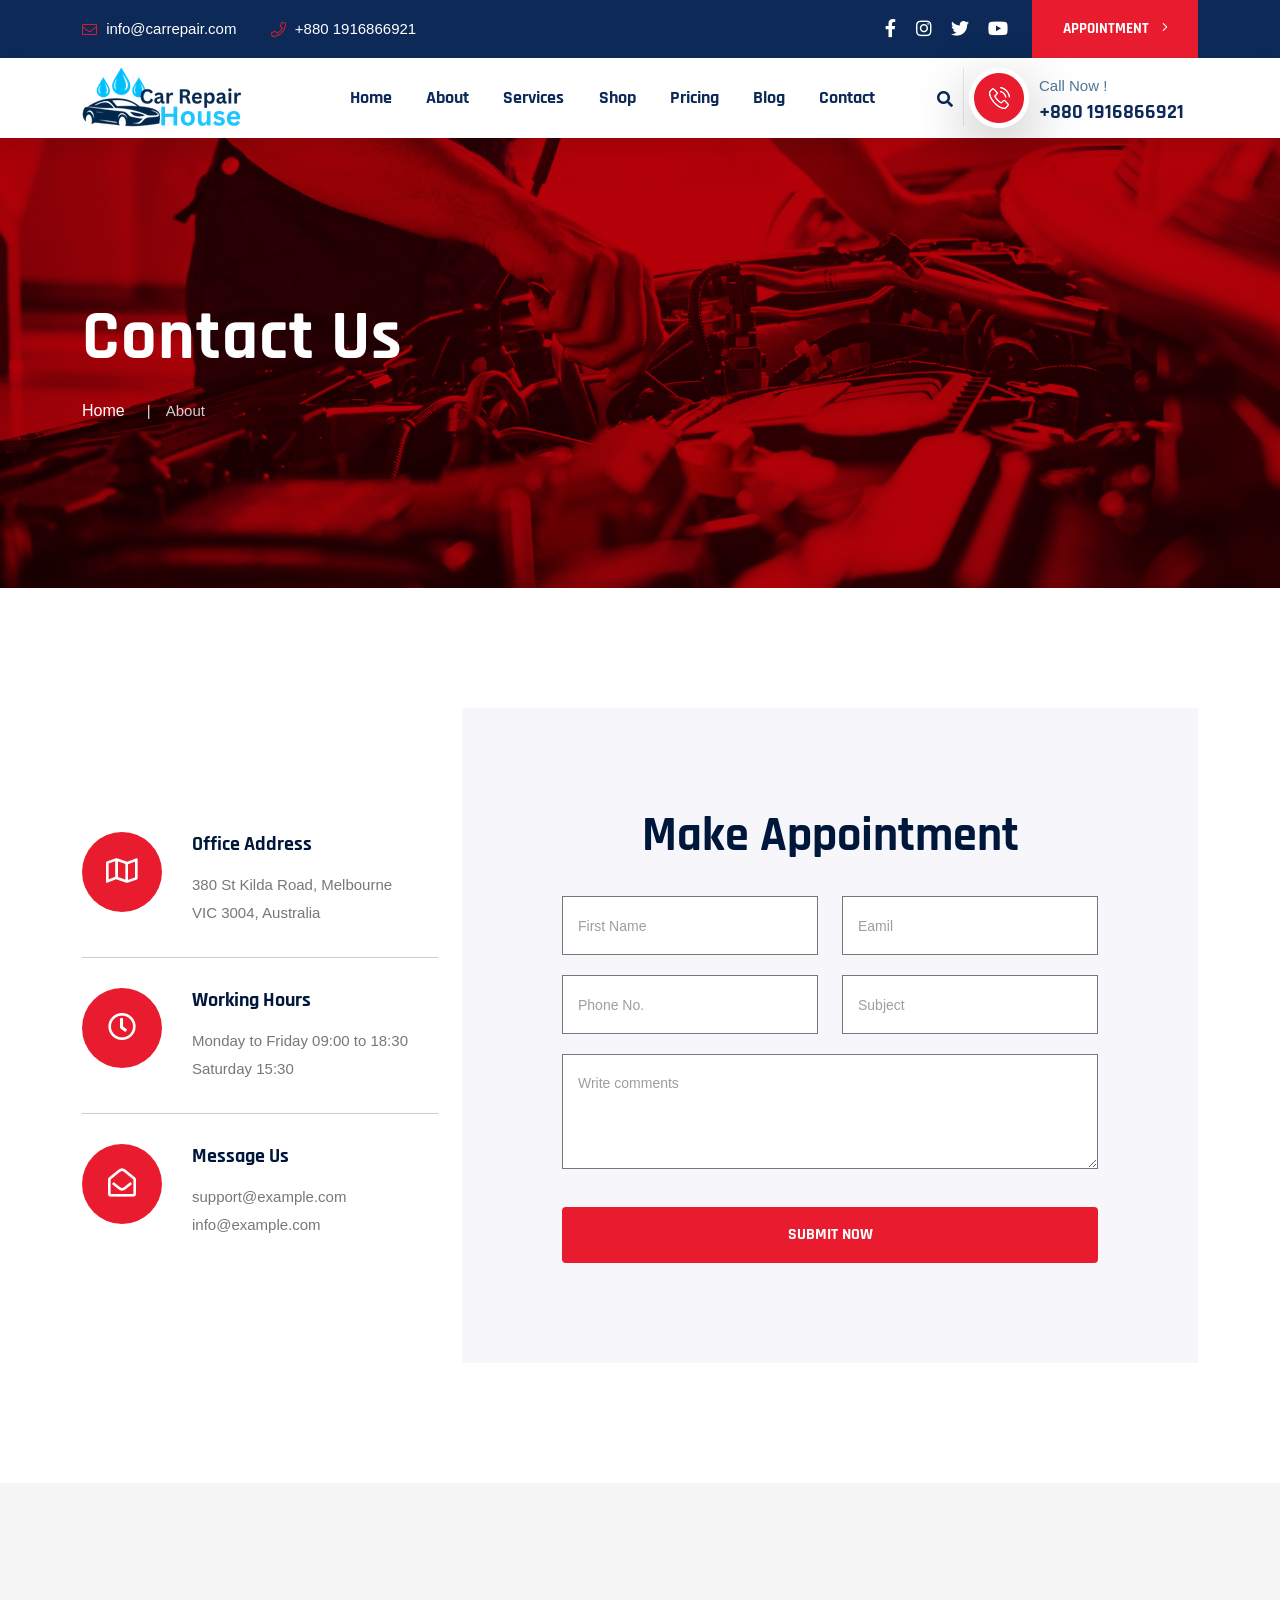
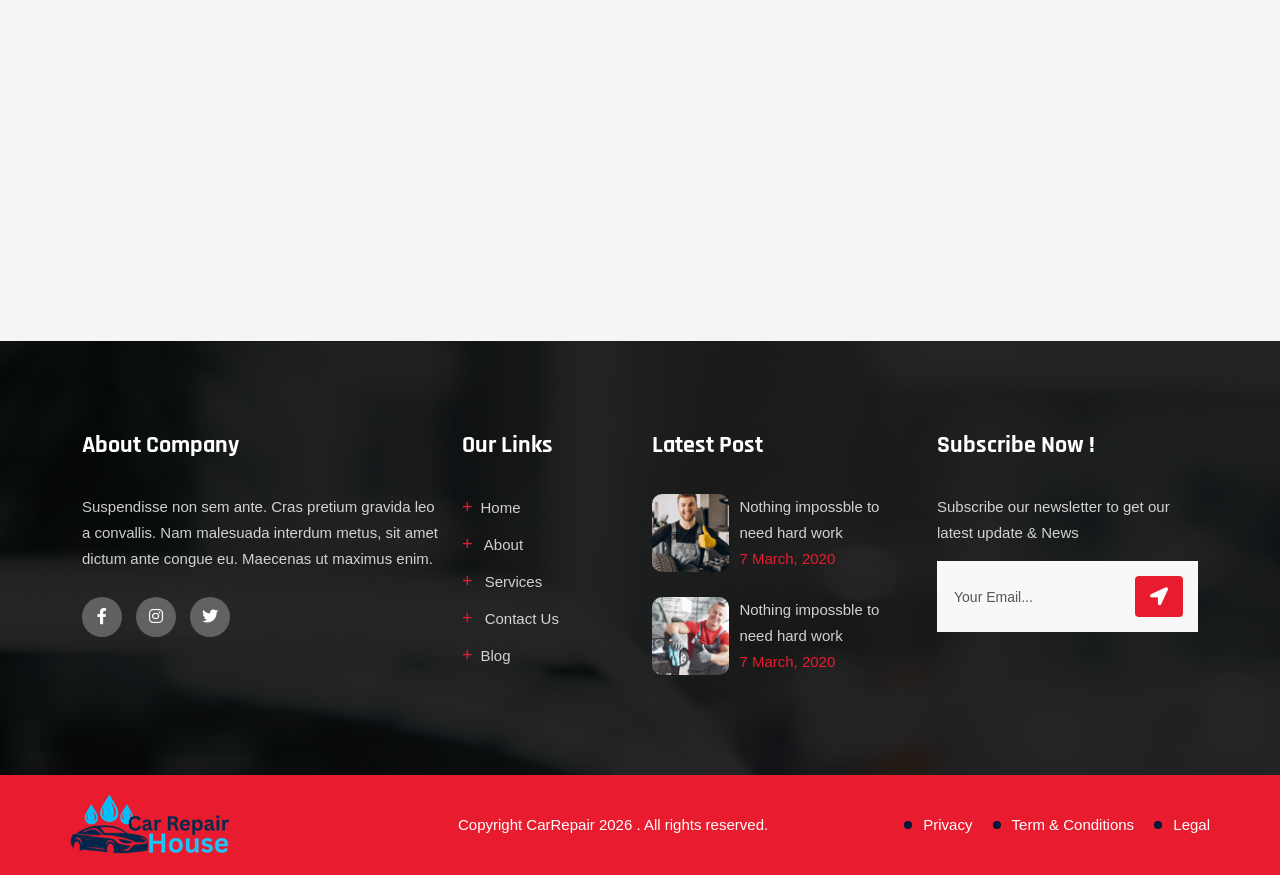
<file: contact.html>
<!doctype html>
<html class="no-js" lang="zxx">
    
<head>
        <meta charset="utf-8">
        <meta http-equiv="x-ua-compatible" content="ie=edge">
        <title>Car Repair House</title>
        <meta name="description" content="">
        <meta name="viewport" content="width=device-width, initial-scale=1">
		<link rel="shortcut icon" type="image/x-icon" href="img/favicon.ico">
        <!-- Place favicon.ico in the root directory -->

		<!-- CSS here -->
        <link rel="stylesheet" href="css/bootstrap.min.css">
        <link rel="stylesheet" href="css/animate.min.css">
        <link rel="stylesheet" href="css/magnific-popup.css">
        <link rel="stylesheet" href="fontawesome/css/all.min.css">
        
        <link rel="stylesheet" href="css/dripicons.css">
        <link rel="stylesheet" href="css/slick.css">
        <link rel="stylesheet" href="css/meanmenu.css">
        <link rel="stylesheet" href="css/default.css">
        <link rel="stylesheet" href="css/style.css">
        <link rel="stylesheet" href="css/responsive.css">
    </head>
    <body>
    <!-- header Start-->
        <header class="header-area header-three">  
           <div class="header-top second-header d-none d-md-block">
                <div class="container">
                    <div class="row align-items-center">      
                        <div class="col-lg-6 col-md-6 d-none d-lg-block">
                             <div class="header-cta">
                               <ul>                                   
                                    <li>
                                        <i class="icon fal fa-envelope"></i>
                                        <span>info@carrepair.com</span>
                                    </li>
                                    <li>
                                        <i class="icon fal fa-phone"></i>
                                        <span>+880 1916866921</span>
                                    </li>
                                </ul>
                            </div>
                        </div>
                        <div class="col-lg-4 col-md-4 d-none d-lg-block text-right">
                           <div class="header-social">
                                <span>
                                    <a href="#" title="Facebook"><i class="fab fa-facebook-f"></i></a>
                                    <a href="#" title="LinkedIn"><i class="fab fa-instagram"></i></a>               
                                    <a href="#" title="Twitter"><i class="fab fa-twitter"></i></a>
                                    <a href="#" title="Twitter"><i class="fab fa-youtube"></i></a>
                                   </span>                    
                                   <!--  /social media icon redux -->                               
                            </div>
                        </div>
                        <div class="col-lg-2 col-md-4 d-none d-lg-block">
                             <a href="contact.html" class="top-btn">Appointment <i class="fal fa-angle-right"></i></a>
                        </div>                      
                    </div>
                </div>
            </div>      
              <div id="header-sticky" class="menu-area">
                <div class="container">
                    <div class="second-menu">
                        <div class="row align-items-center">
                            <div class="col-xl-2 col-lg-2">
                                <div class="logo">
                                    <a href="index.html"><img src="img/logo/logo.png" alt="logo"></a>
                                </div>
                            </div>
                           <div class="col-xl-7 col-lg-7">
                              
                                <div class="main-menu text-center text-xl-right">
                                    <nav id="mobile-menu">
                                          <ul>
                                            <li><a href="index.html">Home</a></li>
                                            <li><a href="about.html">About</a></li>
                                            <li> <a href="services.html">Services</a></li>
                                            <li><a href="shop.html">Shop</a></li>
                                            <li><a href="pricing.html">Pricing</a></li>
                                            <li><a href="blog.html">Blog</a></li>
                                            <li><a href="contact.html">Contact</a></li>
                                        </ul>
                                    </nav>
                                </div>
                            </div>   
                             <div class="col-xl-3 col-lg-3 d-none d-lg-block">
                               <div class="right-menu">
                                    <ul>
                                        <li> 
                                            <div class="menu-search text-right">
                                                <a href="#" class="menu-tigger"><i class="fas fa-search"></i></a>
                                             </div>
                                        </li>
                                        <li>
                                            <div class="icon"><img src="img/bg/top-m-icon.png" alt="top-m-icon.png"></div>
                                            <div class="text">
                                                <span>Call Now !</span>
                                                <strong>+880 1916866921</strong>
                                            </div>
                                        </li>
                                    </ul>
                                 </div>
                            </div>                            
                                <div class="col-12">
                                    <div class="mobile-menu"></div>
                                </div>
                        </div>
                    </div>
                </div>
            </div>
        </header>
        <!-- header-end -->
        <!-- offcanvas-area -->
                <div class="offcanvas-menu">
                <span class="menu-close"><i class="fas fa-times"></i></span>
              <form role="search" method="get" id="searchform"   class="searchform" action="http://wordpress.zcube.in/xconsulta/">
                                <input type="text" name="s" id="search" value="" placeholder="Search"  />
                                <button><i class="fa fa-search"></i></button>
                            </form>

                    
                    <div id="cssmenu3" class="menu-one-page-menu-container">
                        <ul  class="menu">
                            <li class="menu-item menu-item-type-custom menu-item-object-custom"><a href="index.html">Home</a></li>
                            <li class="menu-item menu-item-type-custom menu-item-object-custom"><a href="about.html">About Us</a></li>
                            <li class="menu-item menu-item-type-custom menu-item-object-custom"><a href="services.html">Services</a></li>
                             <li class="menu-item menu-item-type-custom menu-item-object-custom"><a href="pricing.html">Pricing </a></li>
                             <li class="menu-item menu-item-type-custom menu-item-object-custom"><a href="team.html">Team </a></li>
                             
                             <li class="menu-item menu-item-type-custom menu-item-object-custom"><a href="projects.html">Cases Study</a></li>
                             <li class="menu-item menu-item-type-custom menu-item-object-custom"><a href="blog.html">Blog</a></li>
                            <li class="menu-item menu-item-type-custom menu-item-object-custom"><a href="contact.html">Contact</a></li>
                        </ul>
                    </div>  
                    
                    <div id="cssmenu2" class="menu-one-page-menu-container">
                        <ul id="menu-one-page-menu-12" class="menu">
                            <li class="menu-item menu-item-type-custom menu-item-object-custom"><a href="#home"><span>+8 12 3456897</span></a></li>
                            <li class="menu-item menu-item-type-custom menu-item-object-custom"><a href="#howitwork"><span>info@example.com</span></a></li>
                        </ul>
                    </div>                
            </div>
            <div class="offcanvas-overly"></div>
                 <!-- offcanvas-end -->
        <!-- main-area -->
        <main>
            
            <!-- breadcrumb-area -->
            <section class="breadcrumb-area d-flex align-items-center" style="background-image:url(img/bg/bdrc-bg.jpg)">
                <div class="container">
                    <div class="row align-items-center">
                        <div class="col-xl-12 col-lg-12">
                            <div class="breadcrumb-wrap text-left">
                                <div class="breadcrumb-title">
                                    <h2>Contact Us</h2>    
                                    <div class="breadcrumb-wrap">
                              
                                <nav aria-label="breadcrumb">
                                    <ol class="breadcrumb">
                                        <li class="breadcrumb-item"><a href="index.html">Home</a></li>
                                        <li class="breadcrumb-item active" aria-current="page">About</li>
                                    </ol>
                                </nav>
                            </div>
                                </div>
                            </div>
                        </div>
                        
                    </div>
                </div>
            </section>
            <!-- breadcrumb-area-end -->
            
            <!-- contact-area -->
            <section id="contact" class="contact-area after-none contact-bg pt-120 pb-120 p-relative fix">
                <div class="container">
             
					<div class="row justify-content-center align-items-center">
						
                         <div class="col-lg-4 order-1">
                             
                            <div class="contact-info">
                                  <div class="single-cta pb-30 mb-30 wow fadeInUp animated" data-animation="fadeInDown animated" data-delay=".2s">
                                        <div class="f-cta-icon">
                                            <i class="far fa-map"></i>
                                        </div>
                                        <h5>Office Address</h5>
                                        <p>380 St Kilda Road, Melbourne <br>
                                            VIC 3004, Australia</p>
                                    </div>
                                     <div class="single-cta pb-30 mb-30 wow fadeInUp animated" data-animation="fadeInDown animated" data-delay=".2s">
                                        <div class="f-cta-icon">
                                            <i class="far fa-clock"></i>
                                        </div>
                                        <h5>Working Hours</h5>
                                        <p>Monday to Friday 09:00 to 18:30 <br> 
                                            Saturday 15:30</p>
                                    </div>
                                     <div class="single-cta wow fadeInUp animated" data-animation="fadeInDown animated" data-delay=".2s">
                                        <div class="f-cta-icon">
                                            <i class="far fa-envelope-open"></i>
                                        </div>
                                        <h5>Message Us</h5>
                                        <p> <a href="#">support@example.com</a><br><a href="#">info@example.com</a></p>
                                    </div>
                                </div>							
                        </div>
                        <div class="col-lg-8 order-2">
                            <div class="contact-bg02">
                                <div class="section-title center-align">
                                    <h2>
                                       Make Appointment
                                    </h2>
                                </div>                                
                                <form action="https://htmldemo.zcubethemes.com/autozox/mail.php" method="post" class="contact-form mt-30">
                                    <div class="row">
                                    <div class="col-lg-6">
                                        <div class="contact-field p-relative c-name mb-20">                                    
                                            <input type="text" id="firstn" name="firstn" placeholder="First Name" required>
                                        </div>                               
                                    </div>

                                    <div class="col-lg-6">                               
                                        <div class="contact-field p-relative c-subject mb-20">                                   
                                            <input type="text" id="email" name="email" placeholder="Eamil" required>
                                        </div>
                                    </div>		
                                    <div class="col-lg-6">                               
                                        <div class="contact-field p-relative c-subject mb-20">                                   
                                            <input type="text" id="phone" name="phone" placeholder="Phone No." required>
                                        </div>
                                    </div>	
                                    <div class="col-lg-6">                               
                                        <div class="contact-field p-relative c-subject mb-20">                                   
                                            <input type="text" id="subject" name="subject" placeholder="Subject">
                                        </div>
                                    </div>	
                                    <div class="col-lg-12">
                                        <div class="contact-field p-relative c-message mb-30">                                  
                                            <textarea name="message" id="message" cols="30" rows="10" placeholder="Write comments"></textarea>
                                        </div>
                                        <div class="slider-btn">                                          
                                                    <button class="btn ss-btn" data-animation="fadeInRight" data-delay=".8s"><span>Submit Now</span></button>				
                                                </div>                             
                                    </div>
                                    </div>
                            </form>                            
                            </div>    
                        
						</div>
					</div>
                    
                </div>
               
            </section>
            <!-- contact-area-end -->
            <!-- map-area-end -->
            <div class="map fix" style="background: #f5f5f5;">
                <div class="container-flud">
                    
                    <div class="row">
                        <div class="col-lg-12">
                       <iframe src="https://www.google.com/maps/embed?pb=!1m18!1m12!1m3!1d212867.83634504632!2d-112.24455686962897!3d33.52582710700138!2m3!1f0!2f0!3f0!3m2!1i1024!2i768!4f13.1!3m3!1m2!1s0x872b743829374b03%3A0xabaac255b1e43fbe!2sPlexus%20Worldwide!5e0!3m2!1sen!2sin!4v1618567685329!5m2!1sen!2sin" width="600" height="450" style="border:0;" allowfullscreen="" loading="lazy"></iframe>
                        </div>
                    </div>
                </div>
            </div>
		     <!-- map-area-end -->
             
        </main>
        <!-- main-area-end -->
        <!-- footer -->
        <footer class="footer-bg footer-p pt-90" style="background-color: #0c2957; background-image: url(img/bg/footer-bg.png);">
            <div class="footer-top pb-70">
                <div class="container">
                    <div class="row justify-content-between">
                        
                        <div class="col-xl-4 col-lg-4 col-sm-6">
                            <div class="footer-widget mb-30">
                                <div class="f-widget-title">
                                    <h2>About Company</h2>
                                </div>
                                <div class="f-contact">
                                     <p>Suspendisse non sem ante. Cras pretium gravida leo a convallis. Nam malesuada interdum metus, sit amet dictum ante congue eu. Maecenas ut maximus enim.</p>
                                    
                                    </div>
                                 <div class="footer-social mt-10">                                    
                                    <a href="#"><i class="fab fa-facebook-f"></i></a>
                                    <a href="#"><i class="fab fa-instagram"></i></a>
                                    <a href="#"><i class="fab fa-twitter"></i></a>
                                </div>    
                            </div>
                        </div>
						<div class="col-xl-2 col-lg-2 col-sm-6">
                            <div class="footer-widget mb-30">
                                <div class="f-widget-title">
                                    <h2>Our Links</h2>
                                </div>
                                <div class="footer-link">
                                    <ul>                                        
                                        <li><a href="index.html">Home</a></li>
                                        <li><a href="about.html"> About</a></li>
                                        <li><a href="services.html"> Services </a></li>
                                        <li><a href="contact.html"> Contact Us</a></li>
                                        <li><a href="blog.html">Blog </a></li>
                                    </ul>
                                </div>
                            </div>
                        </div>
                        <div class="col-xl-3 col-lg-3 col-sm-6">
                            <div class="footer-widget mb-30">
                                <div class="f-widget-title">
                                    <h2>Latest Post</h2>
                                </div>
                                <div class="recent-blog-footer">
                                    <ul>
                                        <li>
                                            <div class="thum"> <img src="img/blog/s-blogimg-01.png" alt="img"></div>
                                            <div class="text"> <a href="#">Nothing impossble to need hard work</a>
                                            <span>7 March, 2020</span></div>
                                        </li>
                                        
                                        <li>
                                            <div class="thum"> <img src="img/blog/s-blogimg-02.png" alt="img"></div>
                                            <div class="text"> <a href="#">Nothing impossble to need hard work</a>
                                            <span>7 March, 2020</span></div>
                                        </li>
                                    
                                    </ul>
                                   
                                     
                                </div>
                            </div>
                        </div>  
                        <div class="col-xl-3 col-lg-3 col-sm-6">
                            <div class="footer-widget mb-30">
                                <div class="f-widget-title">
                                  <h2>Subscribe Now !</h2>
                                </div>
                                <div class="footer-link">
                                <p>Subscribe our newsletter to get our latest update & News</p>
                                 <div class="subricbe p-relative" data-animation="fadeInDown" data-delay=".4s" >
                                            <form action="https://htmldemo.zcubethemes.com/autozox/news-mail.php" method="post" class="contact-form ">
                                             <input type="text" id="email2" name="email2"  class="header-input" placeholder="Your Email..." required>
                                            <button class="btn header-btn"><i class="fas fa-location-arrow"></i></button>
                                            </form>
                                        </div>
                                </div>
                                
                            </div>
                        </div>
                        
                    </div>
                </div>
            </div>
            <div class="copyright-wrap">
                <div class="container">
                    <div class="row align-items-center">
                         <div class="col-lg-4">          
                            
                                <img src="img/logo/f_logo.png" alt="img">
                        </div>
                        <div class="col-lg-4">
                          <div class="copy-text">
                                 Copyright CarRepair 2026 . All rights reserved.
                            </div>
                        </div>
                       
                       <div class="col-lg-4 text-right text-xl-right">
                           <ul>
                               <li><a href="#">Privacy</a></li>
                               <li><a href="#">Term &amp; Conditions</a></li>
                               <li><a href="#">Legal</a></li>
                           </ul>
                        </div>
                    </div>
                </div>
            </div>
        </footer>
        <!-- footer-end -->

		<!-- JS here -->
        <script src="js/vendor/modernizr-3.5.0.min.js"></script>
        <script src="js/vendor/jquery-3.6.0.min.js"></script>
        <script src="js/popper.min.js"></script>
        <script src="js/bootstrap.min.js"></script>
        <script src="js/slick.min.js"></script>
        <script src="js/ajax-form.js"></script>
        <script src="js/paroller.js"></script>
        <script src="js/wow.min.js"></script>
        <script src="js/js_isotope.pkgd.min.js"></script>
        <script src="js/imagesloaded.min.js"></script>
        <script src="js/parallax.min.js"></script>
        <script src="js/jquery.waypoints.min.js"></script>
        <script src="js/jquery.counterup.min.js"></script>
        <script src="js/jquery.scrollUp.min.js"></script>
        <script src="js/jquery.meanmenu.min.js"></script>
        <script src="js/parallax-scroll.js"></script>
        <script src="js/jquery.magnific-popup.min.js"></script>
        <script src="js/element-in-view.js"></script>
        <script src="js/main.js"></script>
    </body>

</html>
</file>
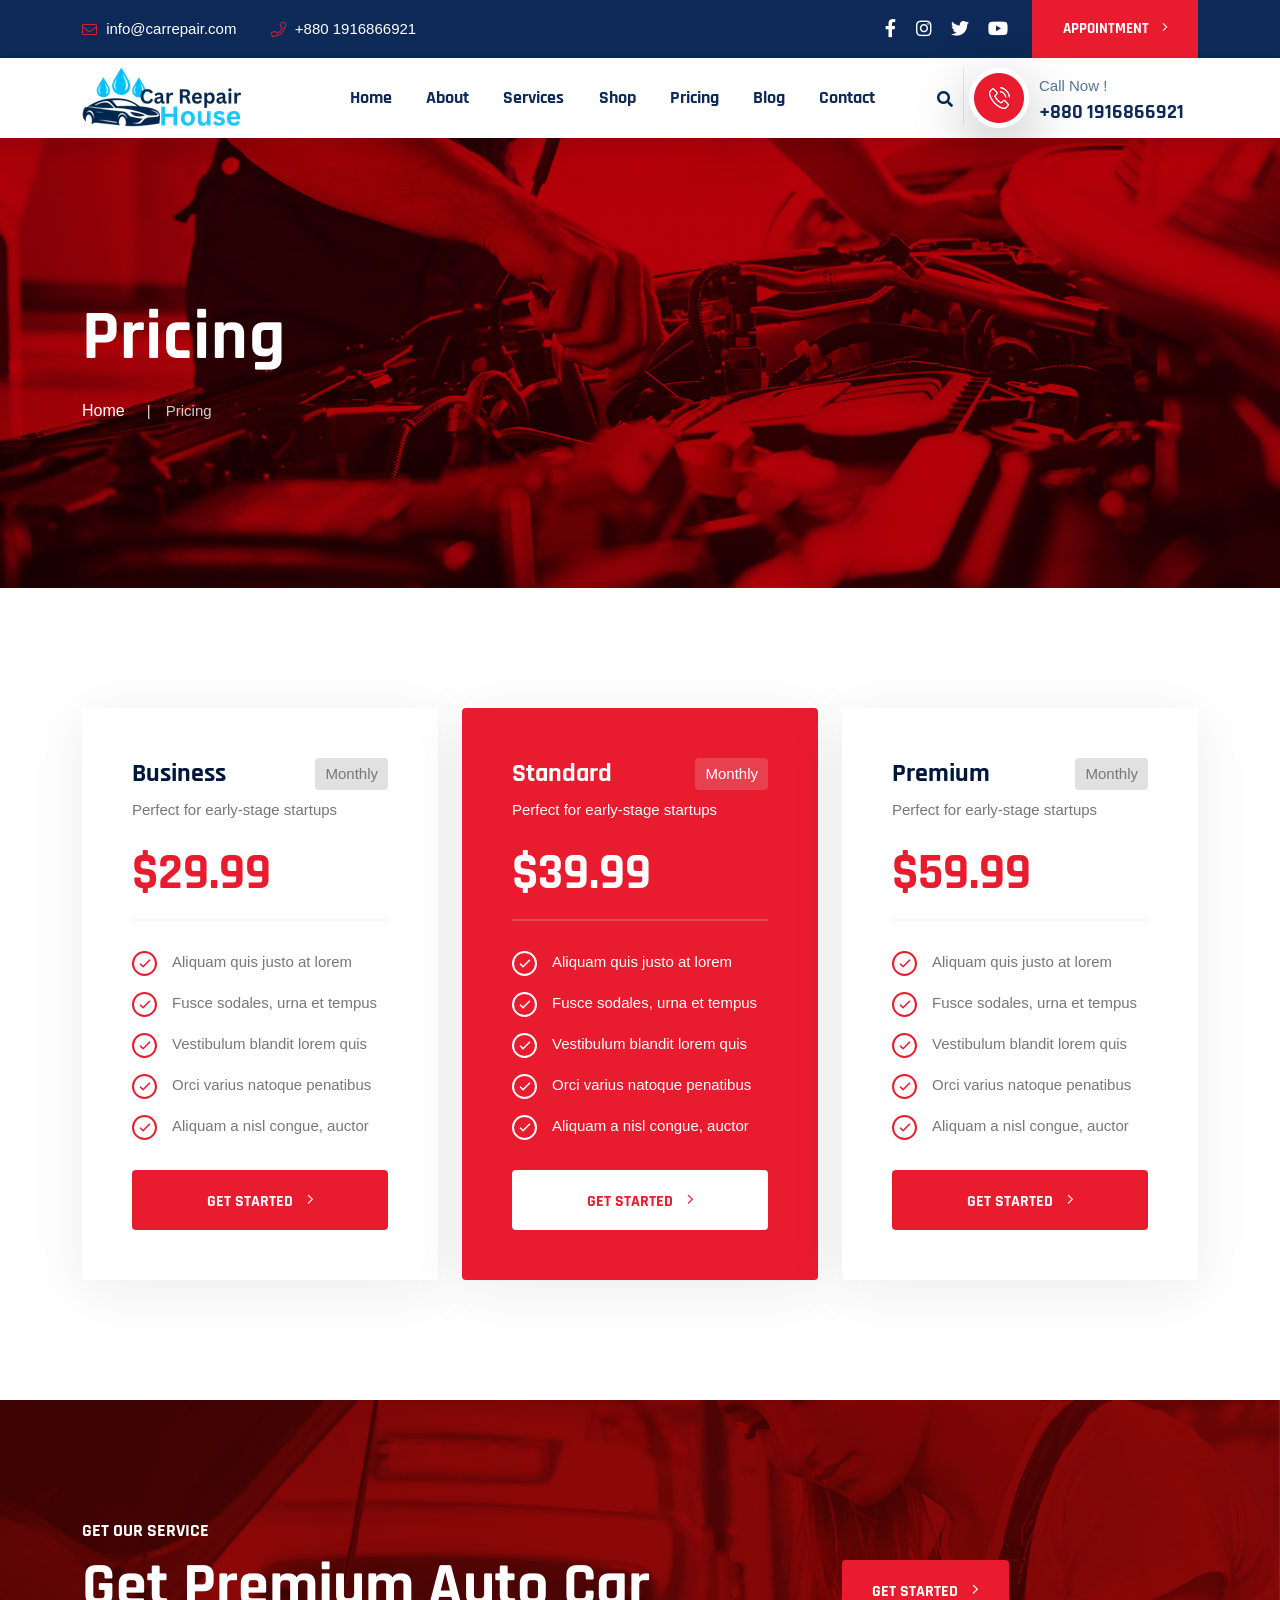
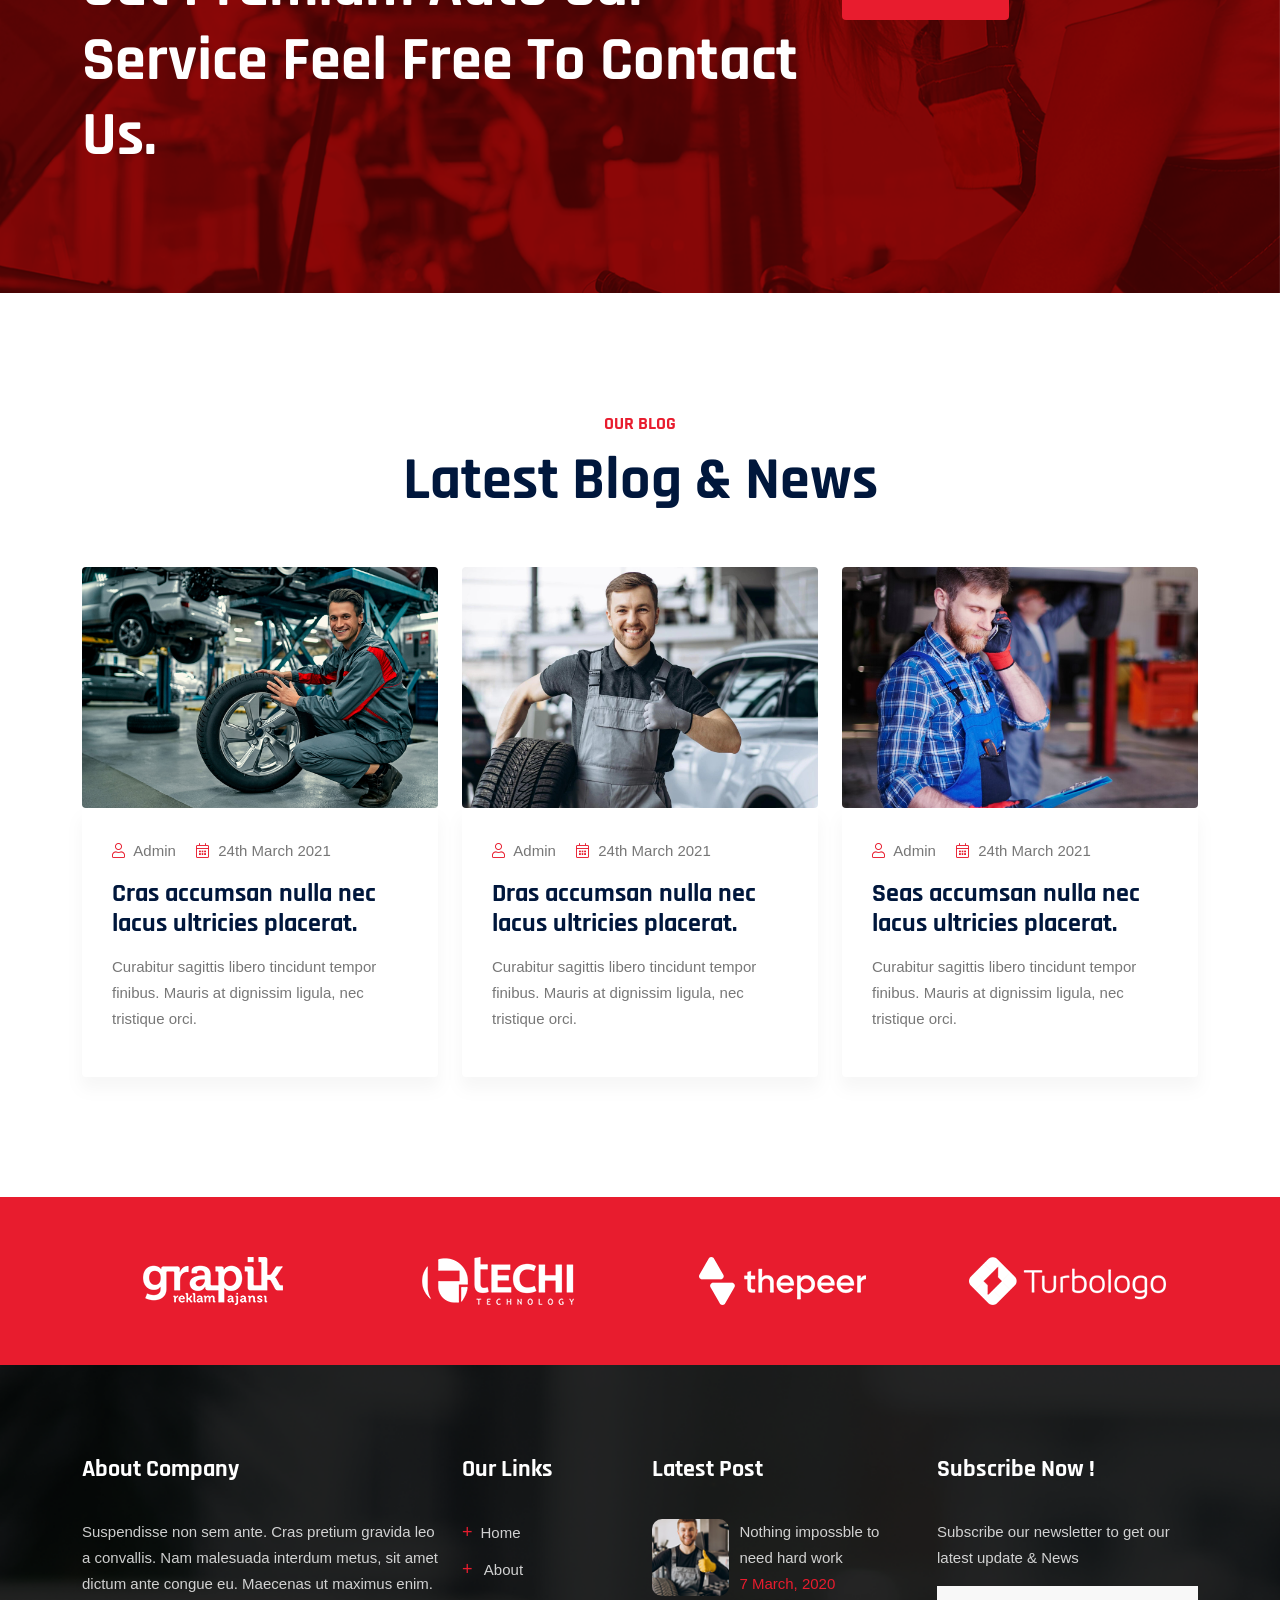
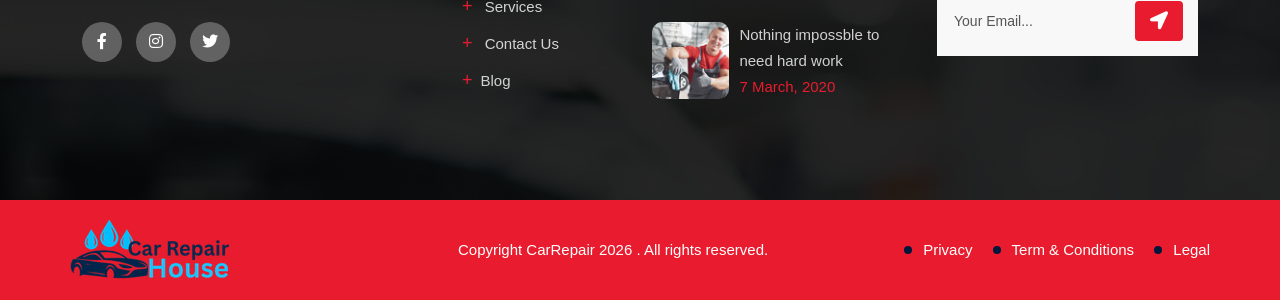
<file: pricing.html>
<!doctype html>
<html class="no-js" lang="zxx">
    
<head>
        <meta charset="utf-8">
        <meta http-equiv="x-ua-compatible" content="ie=edge">
        <title>Car Repair House</title>
        <meta name="description" content="">
        <meta name="viewport" content="width=device-width, initial-scale=1">
		<link rel="shortcut icon" type="image/x-icon" href="img/favicon.ico">
        <!-- Place favicon.ico in the root directory -->

		<!-- CSS here -->
        <link rel="stylesheet" href="css/bootstrap.min.css">
        <link rel="stylesheet" href="css/animate.min.css">
        <link rel="stylesheet" href="css/magnific-popup.css">
        <link rel="stylesheet" href="fontawesome/css/all.min.css">
        
        <link rel="stylesheet" href="css/dripicons.css">
        <link rel="stylesheet" href="css/slick.css">
        <link rel="stylesheet" href="css/meanmenu.css">
        <link rel="stylesheet" href="css/default.css">
        <link rel="stylesheet" href="css/style.css">
        <link rel="stylesheet" href="css/responsive.css">
    </head>
    <body>
    <!-- header Start-->
        <header class="header-area header-three">  
           <div class="header-top second-header d-none d-md-block">
                <div class="container">
                    <div class="row align-items-center">      
                        <div class="col-lg-6 col-md-6 d-none d-lg-block">
                             <div class="header-cta">
                               <ul>                                   
                                    <li>
                                        <i class="icon fal fa-envelope"></i>
                                        <span>info@carrepair.com</span>
                                    </li>
                                    <li>
                                        <i class="icon fal fa-phone"></i>
                                        <span>+880 1916866921</span>
                                    </li>
                                </ul>
                            </div>
                        </div>
                        <div class="col-lg-4 col-md-4 d-none d-lg-block text-right">
                           <div class="header-social">
                                <span>
                                    <a href="#" title="Facebook"><i class="fab fa-facebook-f"></i></a>
                                    <a href="#" title="LinkedIn"><i class="fab fa-instagram"></i></a>               
                                    <a href="#" title="Twitter"><i class="fab fa-twitter"></i></a>
                                    <a href="#" title="Twitter"><i class="fab fa-youtube"></i></a>
                                   </span>                    
                                   <!--  /social media icon redux -->                               
                            </div>
                        </div>
                        <div class="col-lg-2 col-md-4 d-none d-lg-block">
                             <a href="contact.html" class="top-btn">Appointment <i class="fal fa-angle-right"></i></a>
                        </div>                      
                    </div>
                </div>
            </div>      
              <div id="header-sticky" class="menu-area">
                <div class="container">
                    <div class="second-menu">
                        <div class="row align-items-center">
                            <div class="col-xl-2 col-lg-2">
                                <div class="logo">
                                    <a href="index.html"><img src="img/logo/logo.png" alt="logo"></a>
                                </div>
                            </div>
                           <div class="col-xl-7 col-lg-7">
                              
                                <div class="main-menu text-center text-xl-right">
                                    <nav id="mobile-menu">
                                          <ul>
                                            <li><a href="index.html">Home</a></li>
                                            <li><a href="about.html">About</a></li>
                                            <li> <a href="services.html">Services</a></li>
                                            <li><a href="shop.html">Shop</a></li>
                                            <li><a href="pricing.html">Pricing</a></li>
                                            <li><a href="blog.html">Blog</a></li>
                                            <li><a href="contact.html">Contact</a></li>
                                        </ul>
                                    </nav>
                                </div>
                            </div>   
                             <div class="col-xl-3 col-lg-3 d-none d-lg-block">
                               <div class="right-menu">
                                    <ul>
                                        <li> 
                                            <div class="menu-search text-right">
                                                <a href="#" class="menu-tigger"><i class="fas fa-search"></i></a>
                                             </div>
                                        </li>
                                        <li>
                                            <div class="icon"><img src="img/bg/top-m-icon.png" alt="top-m-icon.png"></div>
                                            <div class="text">
                                                <span>Call Now !</span>
                                                <strong>+880 1916866921</strong>
                                            </div>
                                        </li>
                                    </ul>
                                 </div>
                            </div>                            
                                <div class="col-12">
                                    <div class="mobile-menu"></div>
                                </div>
                        </div>
                    </div>
                </div>
            </div>
        </header>
        <!-- header-end -->
        <!-- offcanvas-area -->
                <div class="offcanvas-menu">
                <span class="menu-close"><i class="fas fa-times"></i></span>
              <form role="search" method="get" id="searchform"   class="searchform" action="http://wordpress.zcube.in/xconsulta/">
                                <input type="text" name="s" id="search" value="" placeholder="Search"  />
                                <button><i class="fa fa-search"></i></button>
                            </form>

                    
                    <div id="cssmenu3" class="menu-one-page-menu-container">
                        <ul  class="menu">
                            <li class="menu-item menu-item-type-custom menu-item-object-custom"><a href="index.html">Home</a></li>
                            <li class="menu-item menu-item-type-custom menu-item-object-custom"><a href="about.html">About Us</a></li>
                            <li class="menu-item menu-item-type-custom menu-item-object-custom"><a href="services.html">Services</a></li>
                             <li class="menu-item menu-item-type-custom menu-item-object-custom"><a href="pricing.html">Pricing </a></li>
                             <li class="menu-item menu-item-type-custom menu-item-object-custom"><a href="team.html">Team </a></li>
                             
                             <li class="menu-item menu-item-type-custom menu-item-object-custom"><a href="projects.html">Cases Study</a></li>
                             <li class="menu-item menu-item-type-custom menu-item-object-custom"><a href="blog.html">Blog</a></li>
                            <li class="menu-item menu-item-type-custom menu-item-object-custom"><a href="contact.html">Contact</a></li>
                        </ul>
                    </div>  
                    
                    <div id="cssmenu2" class="menu-one-page-menu-container">
                        <ul id="menu-one-page-menu-12" class="menu">
                            <li class="menu-item menu-item-type-custom menu-item-object-custom"><a href="#home"><span>+8 12 3456897</span></a></li>
                            <li class="menu-item menu-item-type-custom menu-item-object-custom"><a href="#howitwork"><span>info@example.com</span></a></li>
                        </ul>
                    </div>                
            </div>
            <div class="offcanvas-overly"></div>
                 <!-- offcanvas-end -->
        <!-- main-area -->
        <main>
       <!-- breadcrumb-area -->
            <section class="breadcrumb-area d-flex align-items-center" style="background-image:url(img/bg/bdrc-bg.jpg)">
                <div class="container">
                    <div class="row align-items-center">
                        <div class="col-xl-12 col-lg-12">
                            <div class="breadcrumb-wrap text-left">
                                <div class="breadcrumb-title">
                                    <h2>Pricing</h2>    
                                    <div class="breadcrumb-wrap">
                              
                                <nav aria-label="breadcrumb">
                                    <ol class="breadcrumb">
                                        <li class="breadcrumb-item"><a href="index.html">Home</a></li>
                                        <li class="breadcrumb-item active" aria-current="page">Pricing</li>
                                    </ol>
                                </nav>
                            </div>
                                </div>
                            </div>
                        </div>
                        
                    </div>
                </div>
            </section>
            <!-- breadcrumb-area-end -->
			<!-- pricing-area -->
            <section id="pricing" class="pricing-area pt-120 pb-60 fix p-relative">
                 <div class="animations-01"><img src="img/bg/an-img-01.png" alt="an-img-01"></div>
                <div class="animations-02"><img src="img/bg/an-img-02.png" alt="contact-bg-an-01"></div>
                <div class="container"> 
                   <div class="row">
                        
                        <div class="col-lg-4 col-md-6">
                          <div class="pricing-box pricing-box2 mb-60">
                                    <div class="pricing-head">  
                                        <h3>Business</h3>    
                                        <p>Perfect for early-stage startups</p>
                                        <div class="month">Monthly</div>
                                        <div class="price-count">
                                            <h2>$29.99</h2>
                                        </div> 
                                        <hr>
                                    </div>

                                    <div class="pricing-body mt-20 mb-30 text-left">
                                       <ul>
                                            <li>Aliquam quis justo at lorem</li>
                                            <li>Fusce sodales, urna et tempus</li>
                                            <li>Vestibulum blandit lorem quis</li>
                                            <li>Orci varius natoque penatibus</li>
                                            <li>Aliquam a nisl congue, auctor</li>
                                        </ul>
                                    </div>      
                                     

                                    <div class="pricing-btn">
                                       <a href="contact.html" class="btn ss-btn">Get Started <i class="fal fa-angle-right"></i></a>
                                    </div>
                                </div>
                        </div>
                        <div class="col-lg-4 col-md-6">
                             <div class="pricing-box pricing-box2 active mb-60">
                                    <div class="pricing-head">  
                                        <h3>Standard</h3>    
                                        <p>Perfect for early-stage startups</p>
                                        <div class="month">Monthly</div>
                                        <div class="price-count">
                                            <h2>$39.99</h2>
                                        </div> 
                                        <hr>
                                    </div>

                                    <div class="pricing-body mt-20 mb-30 text-left">
                                       <ul>
                                            <li>Aliquam quis justo at lorem</li>
                                            <li>Fusce sodales, urna et tempus</li>
                                            <li>Vestibulum blandit lorem quis</li>
                                            <li>Orci varius natoque penatibus</li>
                                            <li>Aliquam a nisl congue, auctor</li>
                                        </ul>
                                    </div>      
                                     

                                    <div class="pricing-btn">
                                       <a href="contact.html" class="btn ss-btn">Get Started <i class="fal fa-angle-right"></i></a>
                                    </div>
                                </div>
                      
                        </div>
                         <div class="col-lg-4 col-md-6">
                            <div class="pricing-box pricing-box2 mb-60">
                                    <div class="pricing-head">  
                                        <h3>Premium</h3>    
                                        <p>Perfect for early-stage startups</p>
                                        <div class="month">Monthly</div>
                                        <div class="price-count">
                                            <h2>$59.99</h2>
                                        </div> 
                                        <hr>
                                    </div>

                                    <div class="pricing-body mt-20 mb-30 text-left">
                                       <ul>
                                            <li>Aliquam quis justo at lorem</li>
                                            <li>Fusce sodales, urna et tempus</li>
                                            <li>Vestibulum blandit lorem quis</li>
                                            <li>Orci varius natoque penatibus</li>
                                            <li>Aliquam a nisl congue, auctor</li>
                                        </ul>
                                    </div>      
                                     

                                    <div class="pricing-btn">
                                       <a href="contact.html" class="btn ss-btn">Get Started <i class="fal fa-angle-right"></i></a>
                                    </div>
                                </div>
                        </div>
                    </div>
                </div>
            </section>
            <!-- pricing-area-end -->
             <!-- cta-area -->
            <section class="cta-area cta-bg pt-120 pb-120" style="background-image:url(img/bg/cta_bg02.png)">
                <div class="container">
                    <div class="row justify-content-center">
                        <div class="col-lg-8">
                            <div class="section-title cta-title wow fadeInLeft animated" data-animation="fadeInDown animated" data-delay=".2s">
								<h3>Get Our Service</h3>
                                <h2>Get Premium Auto Car Service Feel Free To Contact Us.</h2>
								
                            </div>
                                             
                        </div>
                         <div class="col-lg-4">
                              <div class="cta-btn s-cta-btn wow fadeInRight animated mt-30" data-animation="fadeInDown animated" data-delay=".2s">
									  <a href="about.html" class="btn ss-btn smoth-scroll">Get Started <i class="fal fa-angle-right"></i></a>			
								</div>
                        </div>
					
                    </div>
                </div>
            </section>
            <!-- cta-area-end -->	
          <!-- blog-area -->
            <section id="blog" class="blog-area p-relative fix pt-120 pb-90">
                <div class="container">
                    <div class="row align-items-center"> 
                        <div class="col-lg-12">
                            <div class="section-title center-align mb-50 text-center wow fadeInDown animated" data-animation="fadeInDown" data-delay=".4s">
                                <h5>Our Blog</h5>
                                <h2>
                                 Latest Blog & News
                                </h2>
                               
                            </div>
                           
                        </div>
                    </div>
                    <div class="row">
                       <div class="col-lg-4 col-md-6">
                            <div class="single-post2 hover-zoomin mb-30 wow fadeInUp animated" data-animation="fadeInUp" data-delay=".4s">
                                <div class="blog-thumb2">
                                    <a href="blog-details.html"><img src="img/blog/inner_b1.jpg" alt="img"></a>
                                </div>                    
                                <div class="blog-content2">    
                                   <div class="b-meta">
                                        <div class="meta-info">
                                            <ul>
                                                <li><i class="fal fa-user"></i> Admin</li>
                                                <li><i class="fal fa-calendar-alt"></i> 24th March 2021</li>

                                            </ul>
                                        </div>
                                    </div>
                                    <h4><a href="blog-details.html">Cras accumsan nulla nec lacus ultricies placerat.</a></h4> 
                                    <p>Curabitur sagittis libero tincidunt tempor finibus. Mauris at dignissim ligula, nec tristique orci.</p>
                                </div>
                            </div>
                        </div>
                         <div class="col-lg-4 col-md-6">
                            <div class="single-post2 mb-30 hover-zoomin wow fadeInUp animated" data-animation="fadeInUp" data-delay=".4s">
                                <div class="blog-thumb2">
                                    <a href="blog-details.html"><img src="img/blog/inner_b2.jpg" alt="img"></a>
                                </div>
                                <div class="blog-content2">                                    
                                    <div class="b-meta">
                                        <div class="meta-info">
                                            <ul>
                                                <li><i class="fal fa-user"></i> Admin</li>
                                                <li><i class="fal fa-calendar-alt"></i> 24th March 2021</li>

                                            </ul>
                                        </div>
                                    </div>
                                    <h4><a href="blog-details.html">Dras accumsan nulla nec lacus ultricies placerat.</a></h4> 
                                    <p>Curabitur sagittis libero tincidunt tempor finibus. Mauris at dignissim ligula, nec tristique orci.</p>
                                </div>
                            </div>
                        </div>
                        <div class="col-lg-4 col-md-6">
                            <div class="single-post2 mb-30 hover-zoomin wow fadeInUp animated" data-animation="fadeInUp" data-delay=".4s">
                                <div class="blog-thumb2">
                                    <a href="blog-details.html"><img src="img/blog/inner_b3.jpg" alt="img"></a>
                                </div>
                                <div class="blog-content2">                                    
                                   <div class="b-meta">
                                        <div class="meta-info">
                                            <ul>
                                                <li><i class="fal fa-user"></i> Admin</li>
                                                <li><i class="fal fa-calendar-alt"></i> 24th March 2021</li>

                                            </ul>
                                        </div>
                                    </div>
                                    <h4><a href="blog-details.html">Seas accumsan nulla nec lacus ultricies placerat.</a></h4> 
                                    <p>Curabitur sagittis libero tincidunt tempor finibus. Mauris at dignissim ligula, nec tristique orci.</p>
                                </div>
                            </div>
                        </div>
                
                        
                    </div>
                </div>
            </section>
            <!-- blog-area-end -->
            <!-- brand-area -->
            <div class="brand-area pt-60 pb-60" style="background-color:#e81c2e">
                <div class="container">
                    <div class="row brand-active">
                        <div class="col-xl-2">
                            <div class="single-brand">
                                <img src="img/brand/b-logo1.png" alt="img">
                            </div>
                        </div>
                        <div class="col-xl-2">
                            <div class="single-brand">
                                 <img src="img/brand/b-logo2.png" alt="img">
                            </div>
                        </div>
                        <div class="col-xl-2">
                            <div class="single-brand">
                                 <img src="img/brand/b-logo3.png" alt="img">
                            </div>
                        </div>
                        <div class="col-xl-2">
                            <div class="single-brand">
                                  <img src="img/brand/b-logo4.png" alt="img">
                            </div>
                        </div>
                        <div class="col-xl-2">
                            <div class="single-brand">
                                 <img src="img/brand/b-logo5.png" alt="img">
                            </div>
                        </div>
                    </div>
                </div>
            </div>
            <!-- brand-area-end -->
        </main>
        <!-- main-area-end -->
        <!-- footer -->
        <footer class="footer-bg footer-p pt-90" style="background-color: #0c2957; background-image: url(img/bg/footer-bg.png);">
            <div class="footer-top pb-70">
                <div class="container">
                    <div class="row justify-content-between">
                        
                        <div class="col-xl-4 col-lg-4 col-sm-6">
                            <div class="footer-widget mb-30">
                                <div class="f-widget-title">
                                    <h2>About Company</h2>
                                </div>
                                <div class="f-contact">
                                     <p>Suspendisse non sem ante. Cras pretium gravida leo a convallis. Nam malesuada interdum metus, sit amet dictum ante congue eu. Maecenas ut maximus enim.</p>
                                    
                                    </div>
                                 <div class="footer-social mt-10">                                    
                                    <a href="#"><i class="fab fa-facebook-f"></i></a>
                                    <a href="#"><i class="fab fa-instagram"></i></a>
                                    <a href="#"><i class="fab fa-twitter"></i></a>
                                </div>    
                            </div>
                        </div>
						<div class="col-xl-2 col-lg-2 col-sm-6">
                            <div class="footer-widget mb-30">
                                <div class="f-widget-title">
                                    <h2>Our Links</h2>
                                </div>
                                <div class="footer-link">
                                    <ul>                                        
                                        <li><a href="index.html">Home</a></li>
                                        <li><a href="about.html"> About</a></li>
                                        <li><a href="services.html"> Services </a></li>
                                        <li><a href="contact.html"> Contact Us</a></li>
                                        <li><a href="blog.html">Blog </a></li>
                                    </ul>
                                </div>
                            </div>
                        </div>
                        <div class="col-xl-3 col-lg-3 col-sm-6">
                            <div class="footer-widget mb-30">
                                <div class="f-widget-title">
                                    <h2>Latest Post</h2>
                                </div>
                                <div class="recent-blog-footer">
                                    <ul>
                                        <li>
                                            <div class="thum"> <img src="img/blog/s-blogimg-01.png" alt="img"></div>
                                            <div class="text"> <a href="#">Nothing impossble to need hard work</a>
                                            <span>7 March, 2020</span></div>
                                        </li>
                                        
                                        <li>
                                            <div class="thum"> <img src="img/blog/s-blogimg-02.png" alt="img"></div>
                                            <div class="text"> <a href="#">Nothing impossble to need hard work</a>
                                            <span>7 March, 2020</span></div>
                                        </li>
                                    
                                    </ul>
                                   
                                     
                                </div>
                            </div>
                        </div>  
                        <div class="col-xl-3 col-lg-3 col-sm-6">
                            <div class="footer-widget mb-30">
                                <div class="f-widget-title">
                                  <h2>Subscribe Now !</h2>
                                </div>
                                <div class="footer-link">
                                <p>Subscribe our newsletter to get our latest update & News</p>
                                 <div class="subricbe p-relative" data-animation="fadeInDown" data-delay=".4s" >
                                            <form action="https://htmldemo.zcubethemes.com/autozox/news-mail.php" method="post" class="contact-form ">
                                             <input type="text" id="email2" name="email2"  class="header-input" placeholder="Your Email..." required>
                                            <button class="btn header-btn"><i class="fas fa-location-arrow"></i></button>
                                            </form>
                                        </div>
                                </div>
                                
                            </div>
                        </div>
                        
                    </div>
                </div>
            </div>
            <div class="copyright-wrap">
                <div class="container">
                    <div class="row align-items-center">
                         <div class="col-lg-4">          
                            
                                <img src="img/logo/f_logo.png" alt="img">
                        </div>
                        <div class="col-lg-4">
                          <div class="copy-text">
                                 Copyright CarRepair 2026 . All rights reserved.
                            </div>
                        </div>
                       
                       <div class="col-lg-4 text-right text-xl-right">
                           <ul>
                               <li><a href="#">Privacy</a></li>
                               <li><a href="#">Term &amp; Conditions</a></li>
                               <li><a href="#">Legal</a></li>
                           </ul>
                        </div>
                    </div>
                </div>
            </div>
        </footer>
        <!-- footer-end -->

		<!-- JS here -->
        <script src="js/vendor/modernizr-3.5.0.min.js"></script>
        <script src="js/vendor/jquery-3.6.0.min.js"></script>
        <script src="js/popper.min.js"></script>
        <script src="js/bootstrap.min.js"></script>
        <script src="js/slick.min.js"></script>
        <script src="js/ajax-form.js"></script>
        <script src="js/paroller.js"></script>
        <script src="js/wow.min.js"></script>
        <script src="js/js_isotope.pkgd.min.js"></script>
        <script src="js/imagesloaded.min.js"></script>
        <script src="js/parallax.min.js"></script>
        <script src="js/jquery.waypoints.min.js"></script>
        <script src="js/jquery.counterup.min.js"></script>
        <script src="js/jquery.scrollUp.min.js"></script>
        <script src="js/jquery.meanmenu.min.js"></script>
        <script src="js/parallax-scroll.js"></script>
        <script src="js/jquery.magnific-popup.min.js"></script>
        <script src="js/element-in-view.js"></script>
        <script src="js/main.js"></script>
    </body>

</html>
</file>
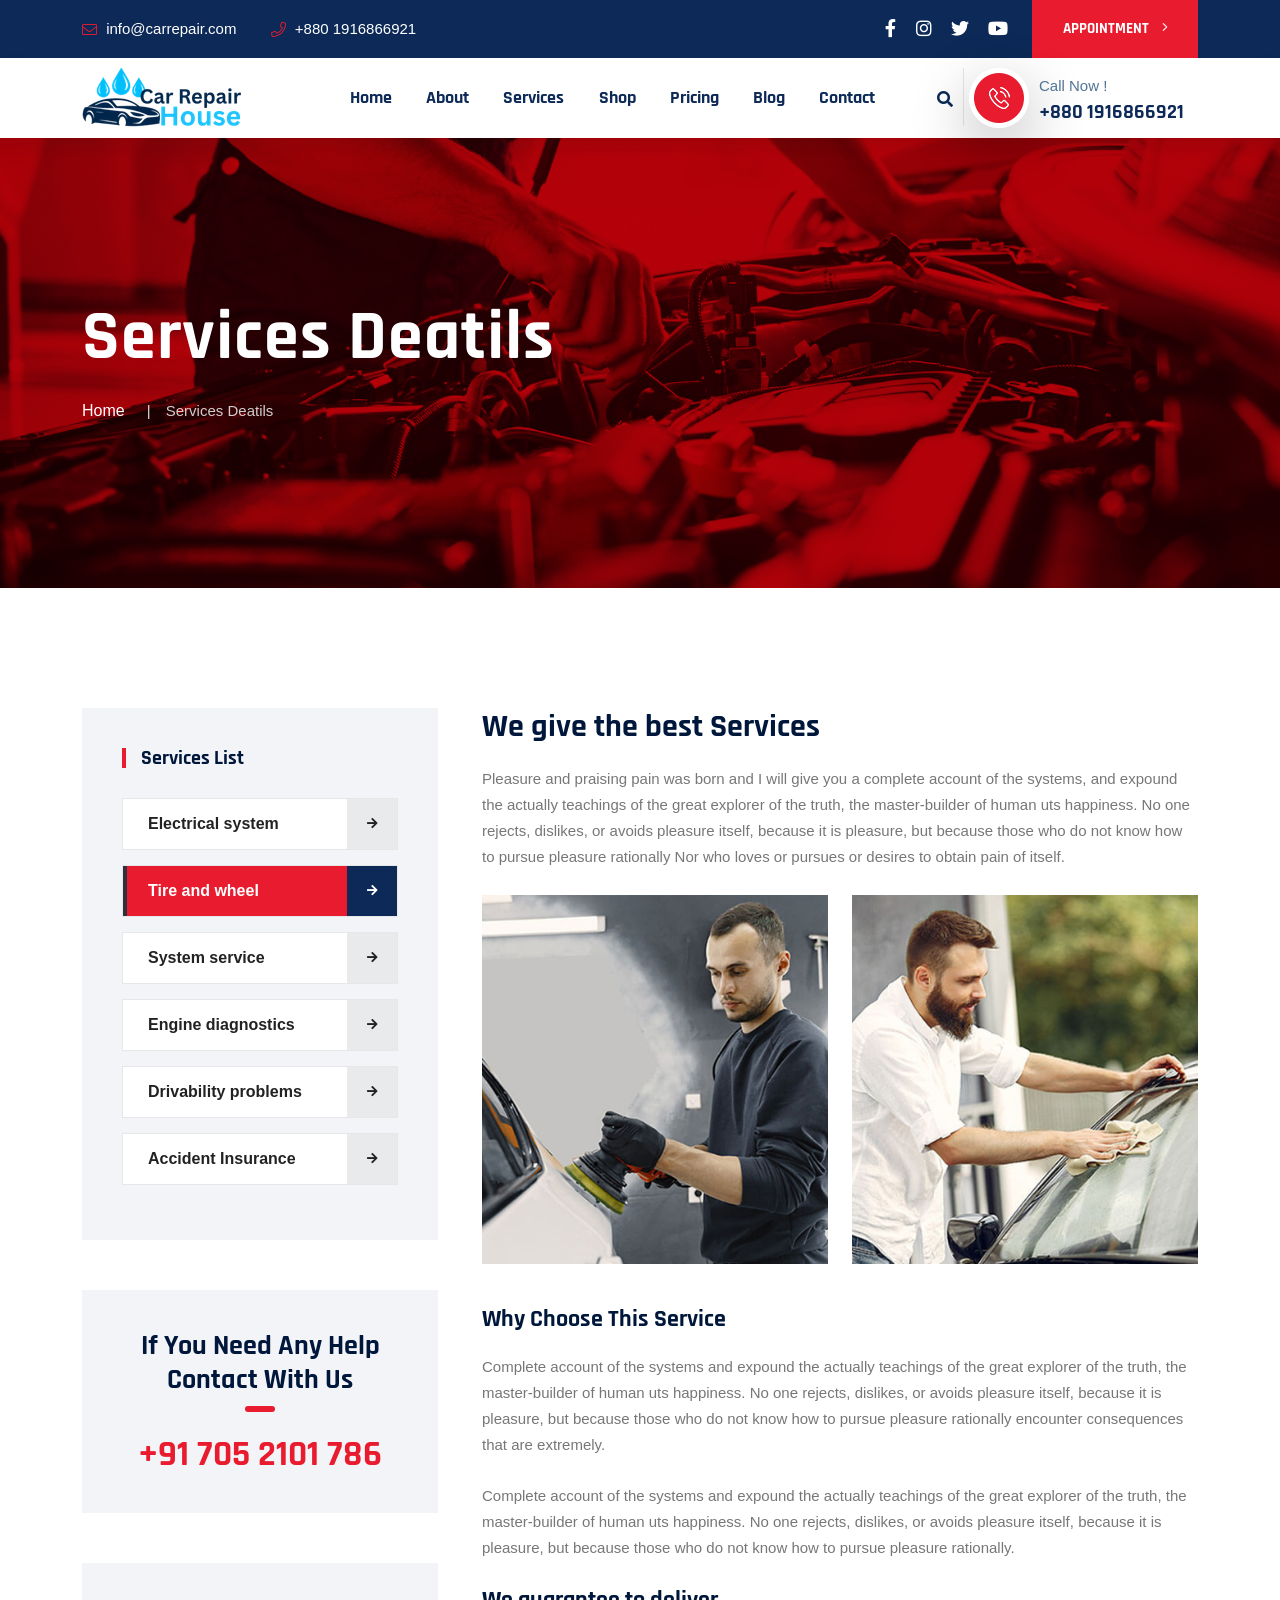
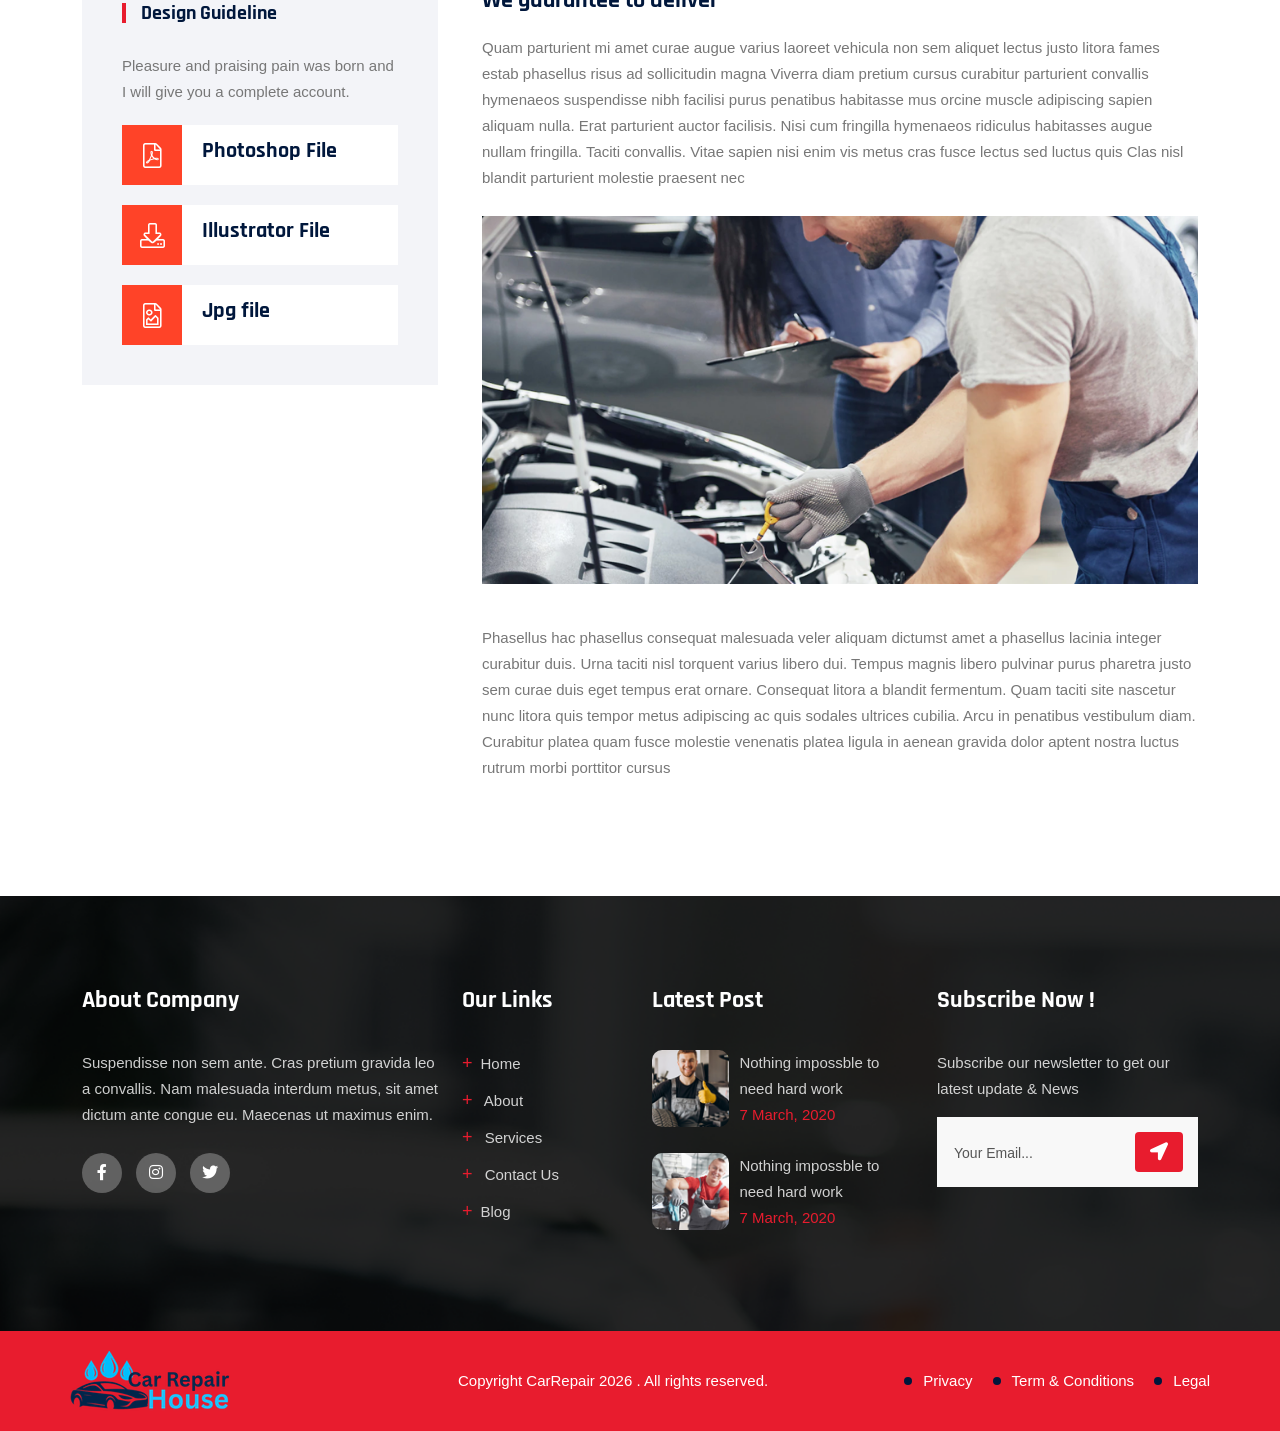
<file: services.html>
<!doctype html>
<html class="no-js" lang="zxx">
    
<head>
        <meta charset="utf-8">
        <meta http-equiv="x-ua-compatible" content="ie=edge">
        <title>Car Repair House</title>
        <meta name="description" content="">
        <meta name="viewport" content="width=device-width, initial-scale=1">
		<link rel="shortcut icon" type="image/x-icon" href="img/favicon.ico">
        <!-- Place favicon.ico in the root directory -->

		<!-- CSS here -->
        <link rel="stylesheet" href="css/bootstrap.min.css">
        <link rel="stylesheet" href="css/animate.min.css">
        <link rel="stylesheet" href="css/magnific-popup.css">
        <link rel="stylesheet" href="fontawesome/css/all.min.css">
        
        <link rel="stylesheet" href="css/dripicons.css">
        <link rel="stylesheet" href="css/slick.css">
        <link rel="stylesheet" href="css/meanmenu.css">
        <link rel="stylesheet" href="css/default.css">
        <link rel="stylesheet" href="css/style.css">
        <link rel="stylesheet" href="css/responsive.css">
    </head>
    <body>
    <!-- header Start-->
        <header class="header-area header-three">  
           <div class="header-top second-header d-none d-md-block">
                <div class="container">
                    <div class="row align-items-center">      
                        <div class="col-lg-6 col-md-6 d-none d-lg-block">
                             <div class="header-cta">
                               <ul>                                   
                                    <li>
                                        <i class="icon fal fa-envelope"></i>
                                        <span>info@carrepair.com</span>
                                    </li>
                                    <li>
                                        <i class="icon fal fa-phone"></i>
                                        <span>+880 1916866921</span>
                                    </li>
                                </ul>
                            </div>
                        </div>
                        <div class="col-lg-4 col-md-4 d-none d-lg-block text-right">
                           <div class="header-social">
                                <span>
                                    <a href="#" title="Facebook"><i class="fab fa-facebook-f"></i></a>
                                    <a href="#" title="LinkedIn"><i class="fab fa-instagram"></i></a>               
                                    <a href="#" title="Twitter"><i class="fab fa-twitter"></i></a>
                                    <a href="#" title="Twitter"><i class="fab fa-youtube"></i></a>
                                   </span>                    
                                   <!--  /social media icon redux -->                               
                            </div>
                        </div>
                        <div class="col-lg-2 col-md-4 d-none d-lg-block">
                             <a href="contact.html" class="top-btn">Appointment <i class="fal fa-angle-right"></i></a>
                        </div>                      
                    </div>
                </div>
            </div>      
              <div id="header-sticky" class="menu-area">
                <div class="container">
                    <div class="second-menu">
                        <div class="row align-items-center">
                            <div class="col-xl-2 col-lg-2">
                                <div class="logo">
                                    <a href="index.html"><img src="img/logo/logo.png" alt="logo"></a>
                                </div>
                            </div>
                           <div class="col-xl-7 col-lg-7">
                              
                                <div class="main-menu text-center text-xl-right">
                                    <nav id="mobile-menu">
                                          <ul>
                                            <li><a href="index.html">Home</a></li>
                                            <li><a href="about.html">About</a></li>
                                            <li> <a href="services.html">Services</a></li>
                                            <li><a href="shop.html">Shop</a></li>
                                            <li><a href="pricing.html">Pricing</a></li>
                                            <li><a href="blog.html">Blog</a></li>
                                            <li><a href="contact.html">Contact</a></li>
                                        </ul>
                                    </nav>
                                </div>
                            </div>   
                             <div class="col-xl-3 col-lg-3 d-none d-lg-block">
                               <div class="right-menu">
                                    <ul>
                                        <li> 
                                            <div class="menu-search text-right">
                                                <a href="#" class="menu-tigger"><i class="fas fa-search"></i></a>
                                             </div>
                                        </li>
                                        <li>
                                            <div class="icon"><img src="img/bg/top-m-icon.png" alt="top-m-icon.png"></div>
                                            <div class="text">
                                                <span>Call Now !</span>
                                                <strong>+880 1916866921</strong>
                                            </div>
                                        </li>
                                    </ul>
                                 </div>
                            </div>                            
                                <div class="col-12">
                                    <div class="mobile-menu"></div>
                                </div>
                        </div>
                    </div>
                </div>
            </div>
        </header>
        <!-- header-end -->
        <!-- main-area -->
        <main>
            
            <!-- search-popup -->
		<div class="modal fade bs-example-modal-lg search-bg popup1" tabindex="-1" role="dialog">
			<div class="modal-dialog modal-lg" role="document">
				<div class="modal-content search-popup">
					<div class="text-center">
						<a href="#" class="close2" data-dismiss="modal" aria-label="Close">× close</a>
					</div>
					<div class="row search-outer">
						<div class="col-md-11"><input type="text" placeholder="Search for products..." /></div>
						<div class="col-md-1 text-right"><a href="#"><i class="fa fa-search" aria-hidden="true"></i></a></div>
					</div>
				</div>
			</div>
		</div>
		<!-- /search-popup -->
            <!-- breadcrumb-area -->
            <section class="breadcrumb-area d-flex align-items-center" style="background-image:url(img/bg/bdrc-bg.jpg);">
                <div class="container">
                    <div class="row align-items-center">
                        <div class="col-xl-12 col-lg-12">
                            <div class="breadcrumb-wrap text-left">
                                <div class="breadcrumb-title">
                                    <h2>Services Deatils</h2>    
                                    <div class="breadcrumb-wrap">
                              
                                <nav aria-label="breadcrumb">
                                    <ol class="breadcrumb">
                                        <li class="breadcrumb-item"><a href="index.html">Home</a></li>
                                        <li class="breadcrumb-item active" aria-current="page">Services Deatils</li>
                                    </ol>
                                </nav>
                            </div>
                                </div>
                            </div>
                        </div>
                        
                    </div>
                </div>
            </section>
            <!-- breadcrumb-area-end -->
			<!-- service-details-area -->
            <div class="about-area5 about-p p-relative">
                <div class="container pt-120 pb-90">
                    <div class="row">
                         <!-- #right side -->
                        <div class="col-sm-12 col-md-12 col-lg-4 order-1">
                           <aside class="sidebar services-sidebar">
                        
                        <!-- Category Widget -->
                        <div class="sidebar-widget categories">
                            <div class="widget-content">
                                <h2 class="widget-title"> Services List </h2>
                                <!-- Services Category -->
                                <ul class="services-categories">
                                    <li><a href="single-service.html">Electrical system </a></li>
                                    <li class="active"><a href="single-service.html">Tire and wheel </a></li>
                                    <li><a href="single-service.html">System service </a></li>
                                    <li><a href="single-service.html">Engine diagnostics </a></li>
                                    <li><a href="single-service.html"> Drivability problems </a></li>
                                    <li><a href="single-service.html">Accident Insurance  </a></li>
                                </ul>
                            </div>
                        </div>
                        <!--Service Contact-->
                        <div class="service-detail-contact wow fadeup-animation" data-wow-delay="1.1s">
                            <h3 class="h3-title">If You Need Any Help Contact With Us</h3>
                            <a href="javascript:void(0);" title="Call now">+91 705 2101 786</a>
                        </div>
                        <div class="sidebar-widget brochures-box">
                            <div class="inner">
                                <h4 class="widget-title">Design Guideline</h4>
                                <div class="text">Pleasure and praising pain was born and I will give you a complete account.</div>
                                   <div class="box mt-20">
                                        <div class="icon">
                                            <i class="fal fa-file-pdf"></i>
                                        </div>
                                        <div class="content">
                                            <a href="#"><h4>Photoshop File</h4></a>
                                        </div>
                                    </div>
                                    <div class="box mt-20">
                                        <div class="icon">
                                            <i class="fal fa-download"></i>
                                        </div>
                                        <div class="content">
                                            <a href="#"><h4>Illustrator File</h4></a>
                                        </div>
                                    </div>
                                    <div class="box mt-20">
                                        <div class="icon">
                                            <i class="fal fa-file-image"></i>
                                        </div>
                                        <div class="content">
                                            <a href="#"><h4>Jpg file</h4></a> 
                                        </div>
                                    </div>
                            </div>
                        </div>
                    </aside>
                        </div>
                        <!-- #right side end -->
                       
                        
					<div class="col-lg-8 col-md-12 col-sm-12 order-2">
                           <div class="service-detail">
                      

                        <div class="content-box">
                            <h2> We give the best Services </h2>
                            <p>Pleasure and praising pain was born and I will give you a complete account of the systems, and expound the actually teachings of the great explorer of the truth, the master-builder of human uts happiness. No one rejects, dislikes, or avoids pleasure itself, because it is pleasure, but because those who do not know how to pursue pleasure rationally Nor who loves or pursues or desires to obtain pain of itself.</p>
    
                            <!-- Two Column -->
                            <div class="two-column">
                                <div class="row">
                                     <div class="image-column col-xl-6 col-lg-12 col-md-12">
                                        <figure class="image"><img src="img/gallery/protfolio-img04.png" alt=""></figure>
                                    </div>
                                    <div class="text-column col-xl-6 col-lg-12 col-md-12">
                                       <figure class="image"><img src="img/gallery/protfolio-img06.png" alt=""></figure>
                                    </div>
                                   
                                </div>
                            </div>

                            <h3>Why Choose This Service</h3>

                            <p>Complete account of the systems and expound the actually teachings of the great explorer of the truth, the master-builder of human uts happiness. No one rejects, dislikes, or avoids pleasure itself, because it is pleasure, but because those who do not know how to pursue pleasure rationally encounter consequences that are extremely.</p>
                             
                            <p>Complete account of the systems and expound the actually teachings of the great explorer of the truth, the master-builder of human uts happiness. No one rejects, dislikes, or avoids pleasure itself, because it is pleasure, but because those who do not know how to pursue pleasure rationally.</p>
                            <h3>We guarantee to deliver</h3>
                            <p>Quam parturient mi amet curae augue varius laoreet vehicula non sem aliquet lectus justo litora fames estab phasellus risus ad sollicitudin magna Viverra diam pretium cursus curabitur parturient convallis hymenaeos suspendisse nibh facilisi purus penatibus habitasse mus orcine muscle adipiscing sapien aliquam nulla. Erat parturient auctor facilisis. Nisi cum fringilla hymenaeos ridiculus habitasses augue nullam fringilla. Taciti convallis. Vitae sapien nisi enim vis metus cras fusce lectus sed luctus quis Clas nisl blandit parturient molestie praesent nec</p>
                            
                              <!-- Two Column -->
                            <div class="two-column">
                                <div class="row">
                                     <div class="image-column col-xl-12 col-lg-12 col-md-12">
                                        <figure class="image"><img src="img/gallery/protfolio-img02.png" alt=""></figure>
                                    </div>
                                    
                                   
                                </div>
                            </div>
                            
                           <p>Phasellus hac phasellus consequat malesuada veler aliquam dictumst amet a phasellus lacinia integer curabitur duis. Urna taciti nisl torquent varius libero dui. Tempus magnis libero pulvinar purus pharetra justo sem curae duis eget tempus erat ornare. Consequat litora a blandit fermentum. Quam taciti site nascetur nunc litora quis tempor metus adipiscing ac quis sodales ultrices cubilia. Arcu in penatibus vestibulum diam. Curabitur platea quam fusce molestie venenatis platea ligula in aenean gravida dolor aptent nostra luctus rutrum morbi porttitor cursus</p>
                        </div>
                    </div>
                        </div>
                     
                    </div>
                </div>
            </div>
            <!-- service-details-area-end -->
            
        </main>
        <!-- main-area-end -->
         <!-- footer -->
        <footer class="footer-bg footer-p pt-90" style="background-color: #0c2957; background-image: url(img/bg/footer-bg.png);">
            <div class="footer-top pb-70">
                <div class="container">
                    <div class="row justify-content-between">
                        
                        <div class="col-xl-4 col-lg-4 col-sm-6">
                            <div class="footer-widget mb-30">
                                <div class="f-widget-title">
                                    <h2>About Company</h2>
                                </div>
                                <div class="f-contact">
                                     <p>Suspendisse non sem ante. Cras pretium gravida leo a convallis. Nam malesuada interdum metus, sit amet dictum ante congue eu. Maecenas ut maximus enim.</p>
                                    
                                    </div>
                                 <div class="footer-social mt-10">                                    
                                    <a href="#"><i class="fab fa-facebook-f"></i></a>
                                    <a href="#"><i class="fab fa-instagram"></i></a>
                                    <a href="#"><i class="fab fa-twitter"></i></a>
                                </div>    
                            </div>
                        </div>
						<div class="col-xl-2 col-lg-2 col-sm-6">
                            <div class="footer-widget mb-30">
                                <div class="f-widget-title">
                                    <h2>Our Links</h2>
                                </div>
                                <div class="footer-link">
                                    <ul>                                        
                                        <li><a href="index.html">Home</a></li>
                                        <li><a href="about.html"> About</a></li>
                                        <li><a href="services.html"> Services </a></li>
                                        <li><a href="contact.html"> Contact Us</a></li>
                                        <li><a href="blog.html">Blog </a></li>
                                    </ul>
                                </div>
                            </div>
                        </div>
                        <div class="col-xl-3 col-lg-3 col-sm-6">
                            <div class="footer-widget mb-30">
                                <div class="f-widget-title">
                                    <h2>Latest Post</h2>
                                </div>
                                <div class="recent-blog-footer">
                                    <ul>
                                        <li>
                                            <div class="thum"> <img src="img/blog/s-blogimg-01.png" alt="img"></div>
                                            <div class="text"> <a href="#">Nothing impossble to need hard work</a>
                                            <span>7 March, 2020</span></div>
                                        </li>
                                        
                                        <li>
                                            <div class="thum"> <img src="img/blog/s-blogimg-02.png" alt="img"></div>
                                            <div class="text"> <a href="#">Nothing impossble to need hard work</a>
                                            <span>7 March, 2020</span></div>
                                        </li>
                                    
                                    </ul>
                                   
                                     
                                </div>
                            </div>
                        </div>  
                        <div class="col-xl-3 col-lg-3 col-sm-6">
                            <div class="footer-widget mb-30">
                                <div class="f-widget-title">
                                  <h2>Subscribe Now !</h2>
                                </div>
                                <div class="footer-link">
                                <p>Subscribe our newsletter to get our latest update & News</p>
                                 <div class="subricbe p-relative" data-animation="fadeInDown" data-delay=".4s" >
                                            <form action="https://htmldemo.zcubethemes.com/autozox/news-mail.php" method="post" class="contact-form ">
                                             <input type="text" id="email2" name="email2"  class="header-input" placeholder="Your Email..." required>
                                            <button class="btn header-btn"><i class="fas fa-location-arrow"></i></button>
                                            </form>
                                        </div>
                                </div>
                                
                            </div>
                        </div>
                        
                    </div>
                </div>
            </div>
            <div class="copyright-wrap">
                <div class="container">
                    <div class="row align-items-center">
                         <div class="col-lg-4">          
                            
                                <img src="img/logo/f_logo.png" alt="img">
                        </div>
                        <div class="col-lg-4">
                          <div class="copy-text">
                                 Copyright CarRepair 2026 . All rights reserved.
                            </div>
                        </div>
                       
                       <div class="col-lg-4 text-right text-xl-right">
                           <ul>
                               <li><a href="#">Privacy</a></li>
                               <li><a href="#">Term &amp; Conditions</a></li>
                               <li><a href="#">Legal</a></li>
                           </ul>
                        </div>
                    </div>
                </div>
            </div>
        </footer>
        <!-- footer-end -->

		<!-- JS here -->
        <script src="js/vendor/modernizr-3.5.0.min.js"></script>
        <script src="js/vendor/jquery-3.6.0.min.js"></script>
        <script src="js/popper.min.js"></script>
        <script src="js/bootstrap.min.js"></script>
        <script src="js/slick.min.js"></script>
        <script src="js/ajax-form.js"></script>
        <script src="js/paroller.js"></script>
        <script src="js/wow.min.js"></script>
        <script src="js/js_isotope.pkgd.min.js"></script>
        <script src="js/imagesloaded.min.js"></script>
        <script src="js/parallax.min.js"></script>
        <script src="js/jquery.waypoints.min.js"></script>
        <script src="js/jquery.counterup.min.js"></script>
        <script src="js/jquery.scrollUp.min.js"></script>
        <script src="js/jquery.meanmenu.min.js"></script>
        <script src="js/parallax-scroll.js"></script>
        <script src="js/jquery.magnific-popup.min.js"></script>
        <script src="js/element-in-view.js"></script>
        <script src="js/main.js"></script>
    </body>

</html>
</file>
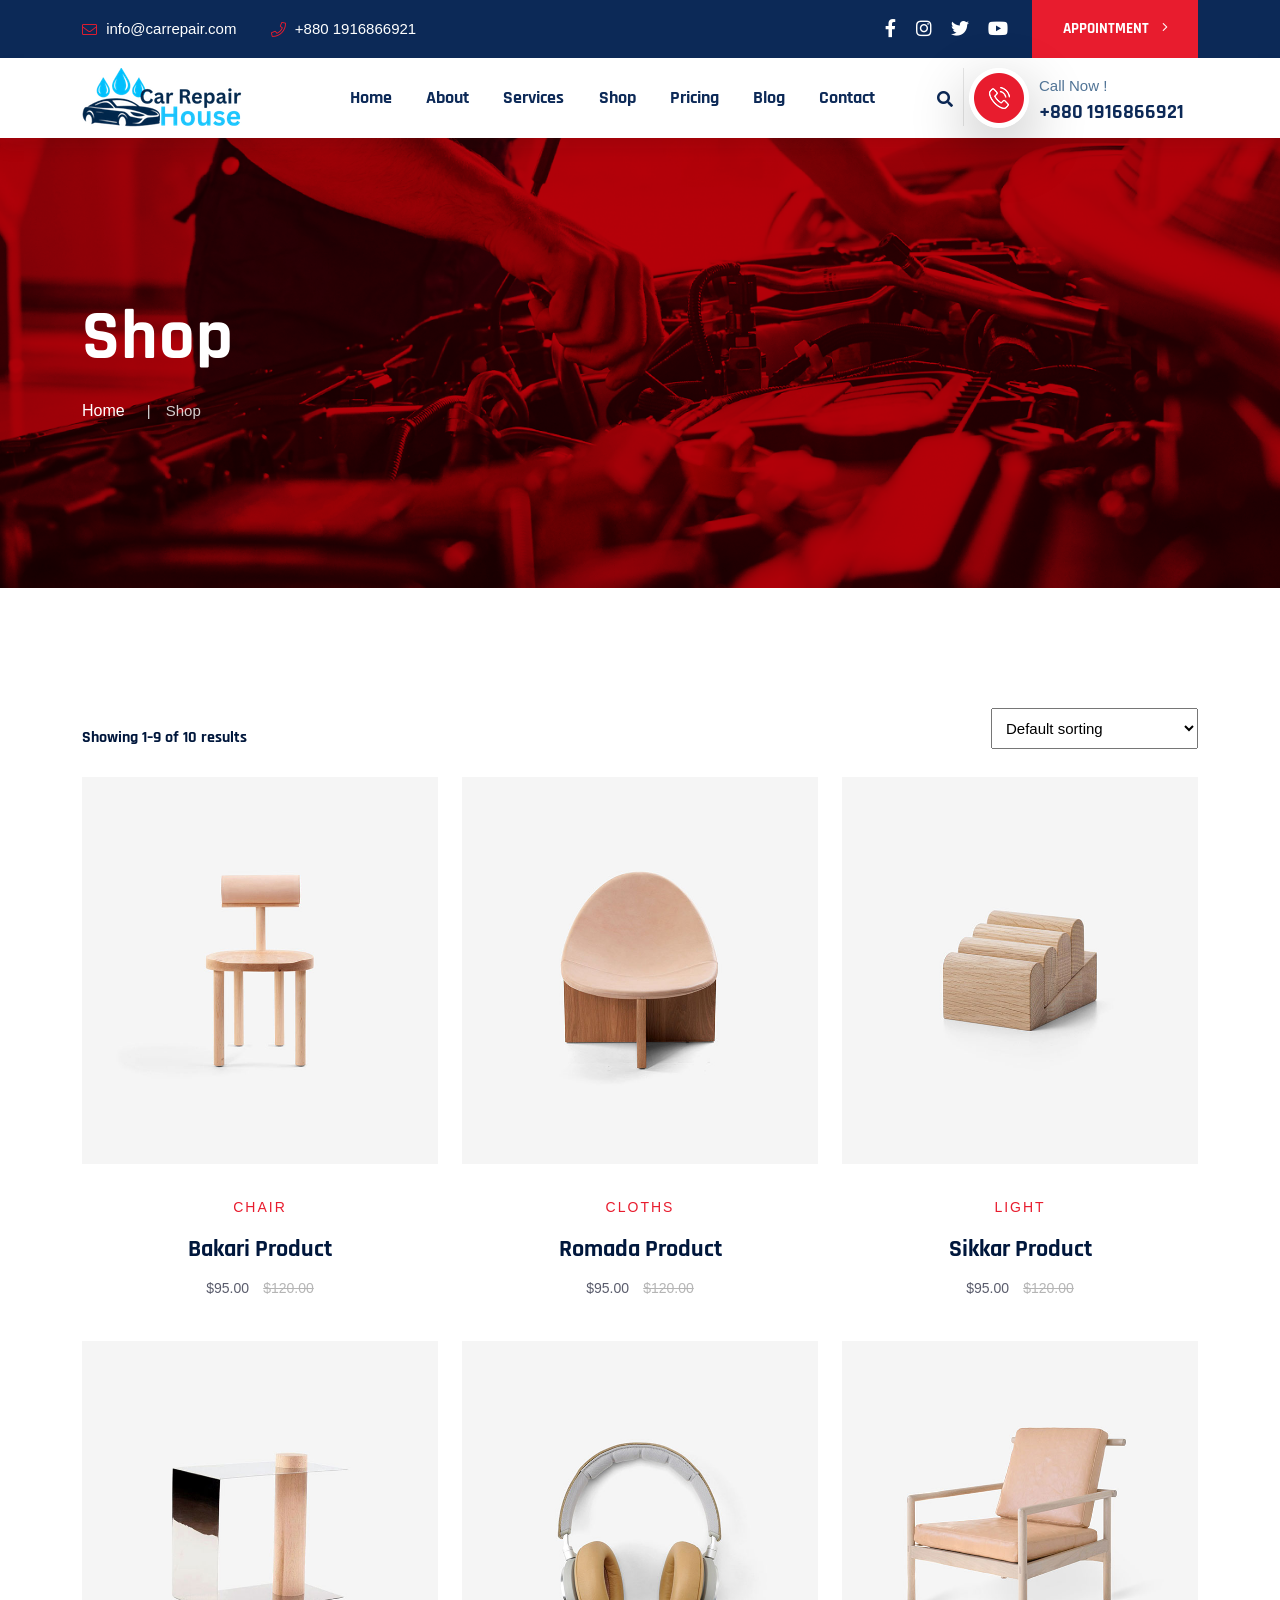
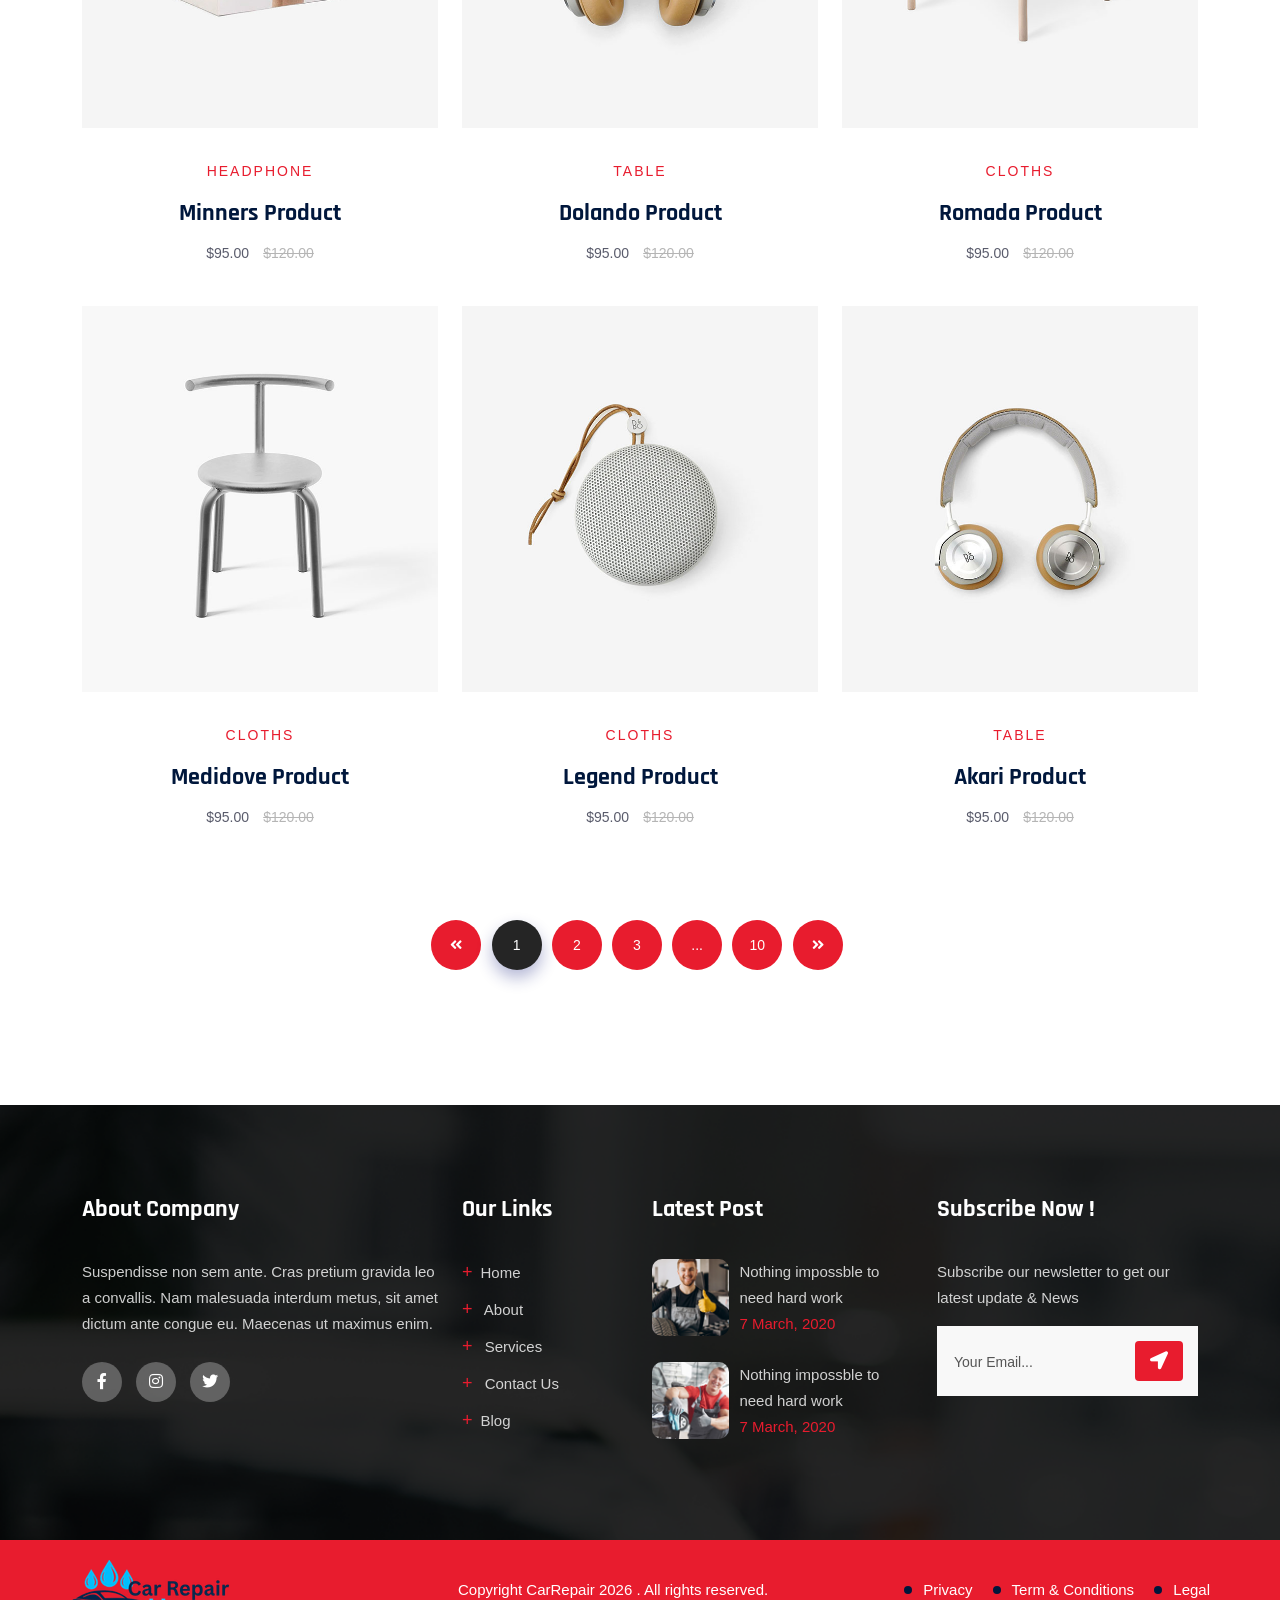
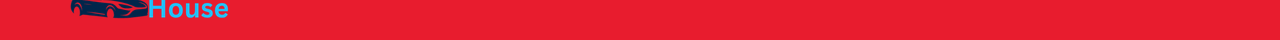
<file: shop.html>
<!doctype html>
<html class="no-js" lang="zxx">
    
<head>
        <meta charset="utf-8">
        <meta http-equiv="x-ua-compatible" content="ie=edge">
        <title>Car Repair House</title>
        <meta name="description" content="">
        <meta name="viewport" content="width=device-width, initial-scale=1">
		<link rel="shortcut icon" type="image/x-icon" href="img/favicon.ico">
        <!-- Place favicon.ico in the root directory -->

		<!-- CSS here -->
        <link rel="stylesheet" href="css/bootstrap.min.css">
        <link rel="stylesheet" href="css/animate.min.css">
        <link rel="stylesheet" href="css/magnific-popup.css">
        <link rel="stylesheet" href="fontawesome/css/all.min.css">
        
        <link rel="stylesheet" href="css/dripicons.css">
        <link rel="stylesheet" href="css/slick.css">
        <link rel="stylesheet" href="css/meanmenu.css">
        <link rel="stylesheet" href="css/default.css">
        <link rel="stylesheet" href="css/style.css">
        <link rel="stylesheet" href="css/responsive.css">
    </head>
    <body>
    <!-- header Start-->
        <header class="header-area header-three">  
           <div class="header-top second-header d-none d-md-block">
                <div class="container">
                    <div class="row align-items-center">      
                        <div class="col-lg-6 col-md-6 d-none d-lg-block">
                             <div class="header-cta">
                               <ul>                                   
                                    <li>
                                        <i class="icon fal fa-envelope"></i>
                                        <span>info@carrepair.com</span>
                                    </li>
                                    <li>
                                        <i class="icon fal fa-phone"></i>
                                        <span>+880 1916866921</span>
                                    </li>
                                </ul>
                            </div>
                        </div>
                        <div class="col-lg-4 col-md-4 d-none d-lg-block text-right">
                           <div class="header-social">
                                <span>
                                    <a href="#" title="Facebook"><i class="fab fa-facebook-f"></i></a>
                                    <a href="#" title="LinkedIn"><i class="fab fa-instagram"></i></a>               
                                    <a href="#" title="Twitter"><i class="fab fa-twitter"></i></a>
                                    <a href="#" title="Twitter"><i class="fab fa-youtube"></i></a>
                                   </span>                    
                                   <!--  /social media icon redux -->                               
                            </div>
                        </div>
                        <div class="col-lg-2 col-md-4 d-none d-lg-block">
                             <a href="contact.html" class="top-btn">Appointment <i class="fal fa-angle-right"></i></a>
                        </div>                      
                    </div>
                </div>
            </div>		
			  <div id="header-sticky" class="menu-area">
                <div class="container">
                    <div class="second-menu">
                        <div class="row align-items-center">
                            <div class="col-xl-2 col-lg-2">
                                <div class="logo">
                                    <a href="index.html"><img src="img/logo/logo.png" alt="logo"></a>
                                </div>
                            </div>
                           <div class="col-xl-7 col-lg-7">
                              
                                <div class="main-menu text-center text-xl-right">
                                    <nav id="mobile-menu">
                                          <ul>
                                            <li><a href="index.html">Home</a></li>
											<li><a href="about.html">About</a></li>
                                            <li> <a href="services.html">Services</a></li>
                                            <li><a href="shop.html">Shop</a></li>
                                            <li><a href="pricing.html">Pricing</a></li>
                                            <li><a href="blog.html">Blog</a></li>
                                            <li><a href="contact.html">Contact</a></li>
                                        </ul>
                                    </nav>
                                </div>
                            </div>   
                             <div class="col-xl-3 col-lg-3 d-none d-lg-block">
                               <div class="right-menu">
                                    <ul>
                                        <li> 
                                            <div class="menu-search text-right">
                                                <a href="#" class="menu-tigger"><i class="fas fa-search"></i></a>
                                             </div>
                                        </li>
                                        <li>
                                            <div class="icon"><img src="img/bg/top-m-icon.png" alt="top-m-icon.png"></div>
                                            <div class="text">
                                                <span>Call Now !</span>
                                                <strong>+880 1916866921</strong>
                                            </div>
                                        </li>
                                    </ul>
                                 </div>
                            </div>                            
                                <div class="col-12">
                                    <div class="mobile-menu"></div>
                                </div>
                        </div>
                    </div>
                </div>
            </div>
        </header>
        <!-- header-end -->
        <!-- main-area -->
        <main>
            
      <!-- breadcrumb-area -->
            <section class="breadcrumb-area d-flex align-items-center" style="background-image:url(img/bg/bdrc-bg.jpg)">
                <div class="container">
                    <div class="row align-items-center">
                        <div class="col-xl-12 col-lg-12">
                            <div class="breadcrumb-wrap text-left">
                                <div class="breadcrumb-title">
                                    <h2>Shop</h2>    
                                    <div class="breadcrumb-wrap">
                              
                                <nav aria-label="breadcrumb">
                                    <ol class="breadcrumb">
                                        <li class="breadcrumb-item"><a href="index.html">Home</a></li>
                                        <li class="breadcrumb-item active" aria-current="page">Shop </li>
                                    </ol>
                                </nav>
                            </div>
                                </div>
                            </div>
                        </div>
                        
                    </div>
                </div>
            </section>
            <!-- breadcrumb-area-end -->
            
			<!-- shop-area -->
            <section class="shop-area pt-120 pb-120 p-relative " data-animation="fadeInUp animated" data-delay=".2s">
                <div class="container">
					<div class="row">
						<div class="col-lg-6 col-sm-6">
						<h6 class="mt-20 mb-30">Showing 1–9 of 10 results</h6>
						</div>
						<div class="col-lg-6 col-sm-6 text-right">
							<select name="orderby" class="orderby" aria-label="Shop order">
								<option value="menu_order" selected="selected">Default sorting</option>
								<option value="popularity">Sort by popularity</option>
								<option value="rating">Sort by average rating</option>
								<option value="date">Sort by latest</option>
								<option value="price">Sort by price: low to high</option>
								<option value="price-desc">Sort by price: high to low</option>
							</select>
						</div>
					</div>
                    <div class="row align-items-center">
                                    <div class="col-lg-4 col-md-6">
                                        <div class="product mb-40">
                                            <div class="product__img">
                                                <a href="shop-details.html"><img src="img/shop/img4.jpg" alt=""></a>
                                                <div class="product-action text-center">
                                                   
                                                    <a href="shop-details.html">Add Cart</a>
                                                    
                                                </div>
                                            </div>
                                            <div class="product__content text-center pt-30">
                                                <span class="pro-cat"><a href="#">Chair</a></span>
                                                <h4 class="pro-title"><a href="shop-details.html">Bakari Product</a></h4>
                                                <div class="price">
                                                    <span>$95.00</span>
                                                    <span class="old-price">$120.00</span>
                                                </div>
                                            </div>
                                        </div>
                                    </div>
                                    <div class="col-lg-4 col-md-6">
                                        <div class="product mb-40">
                                            <div class="product__img">
                                                <a href="shop-details.html"><img src="img/shop/img5.jpg" alt=""></a>
                                                <div class="product-action text-center">
                                                   
                                                    <a href="shop-details.html">Add Cart</a>
                                                    
                                                </div>
                                            </div>
                                            <div class="product__content text-center pt-30">
                                                <span class="pro-cat"><a href="#">Cloths</a></span>
                                                <h4 class="pro-title"><a href="shop-details.html">Romada Product</a></h4>
                                                <div class="price">
                                                    <span>$95.00</span>
                                                    <span class="old-price">$120.00</span>
                                                </div>
                                            </div>
                                        </div>
                                    </div>
                                    <div class="col-lg-4 col-md-6">
                                        <div class="product mb-40">
                                            <div class="product__img">
                                                <a href="shop-details.html"><img src="img/shop/img6.jpg" alt=""></a>
                                                <div class="product-action text-center">
                                                   
                                                    <a href="shop-details.html">Add Cart</a>
                                                    
                                                </div>
                                            </div>
                                            <div class="product__content text-center pt-30">
                                                <span class="pro-cat"><a href="#">Light</a></span>
                                                <h4 class="pro-title"><a href="shop-details.html">Sikkar Product</a></h4>
                                                <div class="price">
                                                    <span>$95.00</span>
                                                    <span class="old-price">$120.00</span>
                                                </div>
                                            </div>
                                        </div>
                                    </div>
                                    <div class="col-lg-4 col-md-6">
                                        <div class="product mb-40">
                                            <div class="product__img">
                                                <a href="shop-details.html"><img src="img/shop/img7.jpg" alt=""></a>
                                                <div class="product-action text-center">
                                                   
                                                    <a href="shop-details.html">Add Cart</a>
                                                    
                                                </div>
                                            </div>
                                            <div class="product__content text-center pt-30">
                                                <span class="pro-cat"><a href="#">Headphone</a></span>
                                                <h4 class="pro-title"><a href="shop-details.html">Minners Product</a></h4>
                                                <div class="price">
                                                    <span>$95.00</span>
                                                    <span class="old-price">$120.00</span>
                                                </div>
                                            </div>
                                        </div>
                                    </div>
                                    <div class="col-lg-4 col-md-6">
                                        <div class="product mb-40">
                                            <div class="product__img">
                                                <a href="shop-details.html"><img src="img/shop/img8.jpg" alt=""></a>
                                                <div class="product-action text-center">
                                                   
                                                    <a href="shop-details.html">Add Cart</a>
                                                    
                                                </div>
                                            </div>
                                            <div class="product__content text-center pt-30">
                                                <span class="pro-cat"><a href="#">table</a></span>
                                                <h4 class="pro-title"><a href="shop-details.html">Dolando Product</a></h4>
                                                <div class="price">
                                                    <span>$95.00</span>
                                                    <span class="old-price">$120.00</span>
                                                </div>
                                            </div>
                                        </div>
                                    </div>
                                    <div class="col-lg-4 col-md-6">
                                        <div class="product mb-40">
                                            <div class="product__img">
                                                <a href="shop-details.html"><img src="img/shop/img9.jpg" alt=""></a>
                                                <div class="product-action text-center">
                                                   
                                                    <a href="shop-details.html">Add Cart</a>
                                                    
                                                </div>
                                            </div>
                                            <div class="product__content text-center pt-30">
                                                <span class="pro-cat"><a href="#">Cloths</a></span>
                                                <h4 class="pro-title"><a href="shop-details.html">Romada Product</a></h4>
                                                <div class="price">
                                                    <span>$95.00</span>
                                                    <span class="old-price">$120.00</span>
                                                </div>
                                            </div>
                                        </div>
                                    </div>
									<div class="col-lg-4 col-md-6">
                                        <div class="product mb-40">
                                            <div class="product__img">
                                                <a href="shop-details.html"><img src="img/shop/img1.jpg" alt=""></a>
                                                <div class="product-action text-center">
                                                   
                                                    <a href="shop-details.html">Add Cart</a>
                                                    
                                                </div>
                                            </div>
                                            <div class="product__content text-center pt-30">
                                                <span class="pro-cat"><a href="#">Cloths</a></span>
                                                <h4 class="pro-title"><a href="shop-details.html">Medidove Product</a></h4>
                                                <div class="price">
                                                    <span>$95.00</span>
                                                    <span class="old-price">$120.00</span>
                                                </div>
                                            </div>
                                        </div>
                                    </div>
                                    <div class="col-lg-4 col-md-6">
                                        <div class="product mb-40">
                                            <div class="product__img">
                                                <a href="shop-details.html"><img src="img/shop/img2.jpg" alt=""></a>
                                                <div class="product-action text-center">
                                                   
                                                    <a href="shop-details.html">Add Cart</a>
                                                    
                                                </div>
                                            </div>
                                            <div class="product__content text-center pt-30">
                                                <span class="pro-cat"><a href="#">Cloths</a></span>
                                                <h4 class="pro-title"><a href="shop-details.html">Legend Product</a></h4>
                                                <div class="price">
                                                    <span>$95.00</span>
                                                    <span class="old-price">$120.00</span>
                                                </div>
                                            </div>
                                        </div>
                                    </div>
                                    <div class="col-lg-4 col-md-6">
                                        <div class="product mb-40">
                                            <div class="product__img">
                                                <a href="shop-details.html"><img src="img/shop/img3.jpg" alt=""></a>
                                                <div class="product-action text-center">
                                                   
                                                    <a href="shop-details.html">Add Cart</a>
                                                    
                                                </div>
                                            </div>
                                            <div class="product__content text-center pt-30">
                                                <span class="pro-cat"><a href="#">Table</a></span>
                                                <h4 class="pro-title"><a href="shop-details.html">Akari Product</a></h4>
                                                <div class="price">
                                                    <span>$95.00</span>
                                                    <span class="old-price">$120.00</span>
                                                </div>
                                            </div>
                                        </div>
                                    </div>
                                
                    </div>
					<div class="row">
                    <div class="col-12">
                        <div class="pagination-wrap mt-50 text-center">
                                <nav>
                                    <ul class="pagination">
                                        <li class="page-item"><a href="#"><i class="fas fa-angle-double-left"></i></a></li>
                                        <li class="page-item active"><a href="#">1</a></li>
                                        <li class="page-item"><a href="#">2</a></li>
                                        <li class="page-item"><a href="#">3</a></li>
                                        <li class="page-item"><a href="#">...</a></li>
                                        <li class="page-item"><a href="#">10</a></li>
                                        <li class="page-item"><a href="#"><i class="fas fa-angle-double-right"></i></a></li>
                                    </ul>
                                </nav>
                            </div>
                    </div>
                <div></div></div>
                </div>
            </section>
            <!-- shop-area-end -->
        
        </main>
        <!-- main-area-end -->
        <!-- footer -->
        <footer class="footer-bg footer-p pt-90" style="background-color: #0c2957; background-image: url(img/bg/footer-bg.png);">
            <div class="footer-top pb-70">
                <div class="container">
                    <div class="row justify-content-between">
                        
                        <div class="col-xl-4 col-lg-4 col-sm-6">
                            <div class="footer-widget mb-30">
                                <div class="f-widget-title">
                                    <h2>About Company</h2>
                                </div>
                                <div class="f-contact">
                                     <p>Suspendisse non sem ante. Cras pretium gravida leo a convallis. Nam malesuada interdum metus, sit amet dictum ante congue eu. Maecenas ut maximus enim.</p>
                                    
                                    </div>
                                 <div class="footer-social mt-10">                                    
                                    <a href="#"><i class="fab fa-facebook-f"></i></a>
                                    <a href="#"><i class="fab fa-instagram"></i></a>
                                    <a href="#"><i class="fab fa-twitter"></i></a>
                                </div>    
                            </div>
                        </div>
						<div class="col-xl-2 col-lg-2 col-sm-6">
                            <div class="footer-widget mb-30">
                                <div class="f-widget-title">
                                    <h2>Our Links</h2>
                                </div>
                                <div class="footer-link">
                                    <ul>                                        
                                        <li><a href="index.html">Home</a></li>
                                        <li><a href="about.html"> About</a></li>
                                        <li><a href="services.html"> Services </a></li>
                                        <li><a href="contact.html"> Contact Us</a></li>
                                        <li><a href="blog.html">Blog </a></li>
                                    </ul>
                                </div>
                            </div>
                        </div>
                        <div class="col-xl-3 col-lg-3 col-sm-6">
                            <div class="footer-widget mb-30">
                                <div class="f-widget-title">
                                    <h2>Latest Post</h2>
                                </div>
                                <div class="recent-blog-footer">
                                    <ul>
                                        <li>
                                            <div class="thum"> <img src="img/blog/s-blogimg-01.png" alt="img"></div>
                                            <div class="text"> <a href="#">Nothing impossble to need hard work</a>
                                            <span>7 March, 2020</span></div>
                                        </li>
                                        
                                        <li>
                                            <div class="thum"> <img src="img/blog/s-blogimg-02.png" alt="img"></div>
                                            <div class="text"> <a href="#">Nothing impossble to need hard work</a>
                                            <span>7 March, 2020</span></div>
                                        </li>
                                    
                                    </ul>
                                   
                                     
                                </div>
                            </div>
                        </div>  
                        <div class="col-xl-3 col-lg-3 col-sm-6">
                            <div class="footer-widget mb-30">
                                <div class="f-widget-title">
                                  <h2>Subscribe Now !</h2>
                                </div>
                                <div class="footer-link">
                                <p>Subscribe our newsletter to get our latest update & News</p>
                                 <div class="subricbe p-relative" data-animation="fadeInDown" data-delay=".4s" >
                                            <form action="https://htmldemo.zcubethemes.com/autozox/news-mail.php" method="post" class="contact-form ">
                                             <input type="text" id="email2" name="email2"  class="header-input" placeholder="Your Email..." required>
                                            <button class="btn header-btn"><i class="fas fa-location-arrow"></i></button>
                                            </form>
                                        </div>
                                </div>
                                
                            </div>
                        </div>
                        
                    </div>
                </div>
            </div>
            <div class="copyright-wrap">
                <div class="container">
                    <div class="row align-items-center">
                         <div class="col-lg-4">          
                            
                                <img src="img/logo/f_logo.png" alt="img">
                        </div>
                        <div class="col-lg-4">
                          <div class="copy-text">
                                 Copyright CarRepair 2026 . All rights reserved.
                            </div>
                        </div>
                       
                       <div class="col-lg-4 text-right text-xl-right">
                           <ul>
                               <li><a href="#">Privacy</a></li>
                               <li><a href="#">Term &amp; Conditions</a></li>
                               <li><a href="#">Legal</a></li>
                           </ul>
                        </div>
                    </div>
                </div>
            </div>
        </footer>
        <!-- footer-end -->

		<!-- JS here -->
        <script src="js/vendor/modernizr-3.5.0.min.js"></script>
        <script src="js/vendor/jquery-3.6.0.min.js"></script>
        <script src="js/popper.min.js"></script>
        <script src="js/bootstrap.min.js"></script>
        <script src="js/slick.min.js"></script>
        <script src="js/ajax-form.js"></script>
        <script src="js/paroller.js"></script>
        <script src="js/wow.min.js"></script>
        <script src="js/js_isotope.pkgd.min.js"></script>
        <script src="js/imagesloaded.min.js"></script>
        <script src="js/parallax.min.js"></script>
        <script src="js/jquery.waypoints.min.js"></script>
        <script src="js/jquery.counterup.min.js"></script>
        <script src="js/jquery.scrollUp.min.js"></script>
        <script src="js/jquery.meanmenu.min.js"></script>
        <script src="js/parallax-scroll.js"></script>
        <script src="js/jquery.magnific-popup.min.js"></script>
        <script src="js/element-in-view.js"></script>
        <script src="js/main.js"></script>
    </body>

</html>
</file>
<file: css/dripicons.css>
@charset "UTF-8";

@font-face {
  font-family: "dripicons-v2";
  src:url("../fonts/dripicons-v2.eot");
  src:url("../fonts/dripicons-v2d41d.eot?#iefix") format("embedded-opentype"),
    url("../fonts/dripicons-v2.woff") format("woff"),
    url("../fonts/dripicons-v2.ttf") format("truetype"),
    url("../fonts/dripicons-v2.svg#dripicons-v2") format("svg");
  font-weight: normal;
  font-style: normal;

}

[data-icon]:before {
  font-family: "dripicons-v2" !important;
  content: attr(data-icon);
  font-style: normal !important;
  font-weight: normal !important;
  font-variant: normal !important;
  text-transform: none !important;
  speak: none;
  line-height: 1;
  -webkit-font-smoothing: antialiased;
  -moz-osx-font-smoothing: grayscale;
}

[class^="dripicons-"]:before,
[class*=" dripicons-"]:before {
  font-family: "dripicons-v2" !important;
  font-style: normal !important;
  font-weight: normal !important;
  font-variant: normal !important;
  text-transform: none !important;
  speak: none;
  line-height: 1;
  -webkit-font-smoothing: antialiased;
  -moz-osx-font-smoothing: grayscale;
}

.dripicons-alarm:before {
  content: "\61";
}
.dripicons-align-center:before {
  content: "\62";
}
.dripicons-align-justify:before {
  content: "\63";
}
.dripicons-align-left:before {
  content: "\64";
}
.dripicons-align-right:before {
  content: "\65";
}
.dripicons-anchor:before {
  content: "\66";
}
.dripicons-archive:before {
  content: "\67";
}
.dripicons-arrow-down:before {
  content: "\68";
}
.dripicons-arrow-left:before {
  content: "\69";
}
.dripicons-arrow-right:before {
  content: "\6a";
}
.dripicons-arrow-thin-down:before {
  content: "\6b";
}
.dripicons-arrow-thin-left:before {
  content: "\6c";
}
.dripicons-arrow-thin-right:before {
  content: "\6d";
}
.dripicons-arrow-thin-up:before {
  content: "\6e";
}
.dripicons-arrow-up:before {
  content: "\6f";
}
.dripicons-article:before {
  content: "\70";
}
.dripicons-backspace:before {
  content: "\71";
}
.dripicons-basket:before {
  content: "\72";
}
.dripicons-basketball:before {
  content: "\73";
}
.dripicons-battery-empty:before {
  content: "\74";
}
.dripicons-battery-full:before {
  content: "\75";
}
.dripicons-battery-low:before {
  content: "\76";
}
.dripicons-battery-medium:before {
  content: "\77";
}
.dripicons-bell:before {
  content: "\78";
}
.dripicons-blog:before {
  content: "\79";
}
.dripicons-bluetooth:before {
  content: "\7a";
}
.dripicons-bold:before {
  content: "\41";
}
.dripicons-bookmark:before {
  content: "\42";
}
.dripicons-bookmarks:before {
  content: "\43";
}
.dripicons-box:before {
  content: "\44";
}
.dripicons-briefcase:before {
  content: "\45";
}
.dripicons-brightness-low:before {
  content: "\46";
}
.dripicons-brightness-max:before {
  content: "\47";
}
.dripicons-brightness-medium:before {
  content: "\48";
}
.dripicons-broadcast:before {
  content: "\49";
}
.dripicons-browser:before {
  content: "\4a";
}
.dripicons-browser-upload:before {
  content: "\4b";
}
.dripicons-brush:before {
  content: "\4c";
}
.dripicons-calendar:before {
  content: "\4d";
}
.dripicons-camcorder:before {
  content: "\4e";
}
.dripicons-camera:before {
  content: "\4f";
}
.dripicons-card:before {
  content: "\50";
}
.dripicons-cart:before {
  content: "\51";
}
.dripicons-checklist:before {
  content: "\52";
}
.dripicons-checkmark:before {
  content: "\53";
}
.dripicons-chevron-down:before {
  content: "\54";
}
.dripicons-chevron-left:before {
  content: "\55";
}
.dripicons-chevron-right:before {
  content: "\56";
}
.dripicons-chevron-up:before {
  content: "\57";
}
.dripicons-clipboard:before {
  content: "\58";
}
.dripicons-clock:before {
  content: "\59";
}
.dripicons-clockwise:before {
  content: "\5a";
}
.dripicons-cloud:before {
  content: "\30";
}
.dripicons-cloud-download:before {
  content: "\31";
}
.dripicons-cloud-upload:before {
  content: "\32";
}
.dripicons-code:before {
  content: "\33";
}
.dripicons-contract:before {
  content: "\34";
}
.dripicons-contract-2:before {
  content: "\35";
}
.dripicons-conversation:before {
  content: "\36";
}
.dripicons-copy:before {
  content: "\37";
}
.dripicons-crop:before {
  content: "\38";
}
.dripicons-cross:before {
  content: "\39";
}
.dripicons-crosshair:before {
  content: "\21";
}
.dripicons-cutlery:before {
  content: "\22";
}
.dripicons-device-desktop:before {
  content: "\23";
}
.dripicons-device-mobile:before {
  content: "\24";
}
.dripicons-device-tablet:before {
  content: "\25";
}
.dripicons-direction:before {
  content: "\26";
}
.dripicons-disc:before {
  content: "\27";
}
.dripicons-document:before {
  content: "\28";
}
.dripicons-document-delete:before {
  content: "\29";
}
.dripicons-document-edit:before {
  content: "\2a";
}
.dripicons-document-new:before {
  content: "\2b";
}
.dripicons-document-remove:before {
  content: "\2c";
}
.dripicons-dot:before {
  content: "\2d";
}
.dripicons-dots-2:before {
  content: "\2e";
}
.dripicons-dots-3:before {
  content: "\2f";
}
.dripicons-download:before {
  content: "\3a";
}
.dripicons-duplicate:before {
  content: "\3b";
}
.dripicons-enter:before {
  content: "\3c";
}
.dripicons-exit:before {
  content: "\3d";
}
.dripicons-expand:before {
  content: "\3e";
}
.dripicons-expand-2:before {
  content: "\3f";
}
.dripicons-experiment:before {
  content: "\40";
}
.dripicons-export:before {
  content: "\5b";
}
.dripicons-feed:before {
  content: "\5d";
}
.dripicons-flag:before {
  content: "\5e";
}
.dripicons-flashlight:before {
  content: "\5f";
}
.dripicons-folder:before {
  content: "\60";
}
.dripicons-folder-open:before {
  content: "\7b";
}
.dripicons-forward:before {
  content: "\7c";
}
.dripicons-gaming:before {
  content: "\7d";
}
.dripicons-gear:before {
  content: "\7e";
}
.dripicons-graduation:before {
  content: "\5c";
}
.dripicons-graph-bar:before {
  content: "\e000";
}
.dripicons-graph-line:before {
  content: "\e001";
}
.dripicons-graph-pie:before {
  content: "\e002";
}
.dripicons-headset:before {
  content: "\e003";
}
.dripicons-heart:before {
  content: "\e004";
}
.dripicons-help:before {
  content: "\e005";
}
.dripicons-home:before {
  content: "\e006";
}
.dripicons-hourglass:before {
  content: "\e007";
}
.dripicons-inbox:before {
  content: "\e008";
}
.dripicons-information:before {
  content: "\e009";
}
.dripicons-italic:before {
  content: "\e00a";
}
.dripicons-jewel:before {
  content: "\e00b";
}
.dripicons-lifting:before {
  content: "\e00c";
}
.dripicons-lightbulb:before {
  content: "\e00d";
}
.dripicons-link:before {
  content: "\e00e";
}
.dripicons-link-broken:before {
  content: "\e00f";
}
.dripicons-list:before {
  content: "\e010";
}
.dripicons-loading:before {
  content: "\e011";
}
.dripicons-location:before {
  content: "\e012";
}
.dripicons-lock:before {
  content: "\e013";
}
.dripicons-lock-open:before {
  content: "\e014";
}
.dripicons-mail:before {
  content: "\e015";
}
.dripicons-map:before {
  content: "\e016";
}
.dripicons-media-loop:before {
  content: "\e017";
}
.dripicons-media-next:before {
  content: "\e018";
}
.dripicons-media-pause:before {
  content: "\e019";
}
.dripicons-media-play:before {
  content: "\e01a";
}
.dripicons-media-previous:before {
  content: "\e01b";
}
.dripicons-media-record:before {
  content: "\e01c";
}
.dripicons-media-shuffle:before {
  content: "\e01d";
}
.dripicons-media-stop:before {
  content: "\e01e";
}
.dripicons-medical:before {
  content: "\e01f";
}
.dripicons-menu:before {
  content: "\e020";
}
.dripicons-message:before {
  content: "\e021";
}
.dripicons-meter:before {
  content: "\e022";
}
.dripicons-microphone:before {
  content: "\e023";
}
.dripicons-minus:before {
  content: "\e024";
}
.dripicons-monitor:before {
  content: "\e025";
}
.dripicons-move:before {
  content: "\e026";
}
.dripicons-music:before {
  content: "\e027";
}
.dripicons-network-1:before {
  content: "\e028";
}
.dripicons-network-2:before {
  content: "\e029";
}
.dripicons-network-3:before {
  content: "\e02a";
}
.dripicons-network-4:before {
  content: "\e02b";
}
.dripicons-network-5:before {
  content: "\e02c";
}
.dripicons-pamphlet:before {
  content: "\e02d";
}
.dripicons-paperclip:before {
  content: "\e02e";
}
.dripicons-pencil:before {
  content: "\e02f";
}
.dripicons-phone:before {
  content: "\e030";
}
.dripicons-photo:before {
  content: "\e031";
}
.dripicons-photo-group:before {
  content: "\e032";
}
.dripicons-pill:before {
  content: "\e033";
}
.dripicons-pin:before {
  content: "\e034";
}
.dripicons-plus:before {
  content: "\e035";
}
.dripicons-power:before {
  content: "\e036";
}
.dripicons-preview:before {
  content: "\e037";
}
.dripicons-print:before {
  content: "\e038";
}
.dripicons-pulse:before {
  content: "\e039";
}
.dripicons-question:before {
  content: "\e03a";
}
.dripicons-reply:before {
  content: "\e03b";
}
.dripicons-reply-all:before {
  content: "\e03c";
}
.dripicons-return:before {
  content: "\e03d";
}
.dripicons-retweet:before {
  content: "\e03e";
}
.dripicons-rocket:before {
  content: "\e03f";
}
.dripicons-scale:before {
  content: "\e040";
}
.dripicons-search:before {
  content: "\e041";
}
.dripicons-shopping-bag:before {
  content: "\e042";
}
.dripicons-skip:before {
  content: "\e043";
}
.dripicons-stack:before {
  content: "\e044";
}
.dripicons-star:before {
  content: "\e045";
}
.dripicons-stopwatch:before {
  content: "\e046";
}
.dripicons-store:before {
  content: "\e047";
}
.dripicons-suitcase:before {
  content: "\e048";
}
.dripicons-swap:before {
  content: "\e049";
}
.dripicons-tag:before {
  content: "\e04a";
}
.dripicons-tag-delete:before {
  content: "\e04b";
}
.dripicons-tags:before {
  content: "\e04c";
}
.dripicons-thumbs-down:before {
  content: "\e04d";
}
.dripicons-thumbs-up:before {
  content: "\e04e";
}
.dripicons-ticket:before {
  content: "\e04f";
}
.dripicons-time-reverse:before {
  content: "\e050";
}
.dripicons-to-do:before {
  content: "\e051";
}
.dripicons-toggles:before {
  content: "\e052";
}
.dripicons-trash:before {
  content: "\e053";
}
.dripicons-trophy:before {
  content: "\e054";
}
.dripicons-upload:before {
  content: "\e055";
}
.dripicons-user:before {
  content: "\e056";
}
.dripicons-user-group:before {
  content: "\e057";
}
.dripicons-user-id:before {
  content: "\e058";
}
.dripicons-vibrate:before {
  content: "\e059";
}
.dripicons-view-apps:before {
  content: "\e05a";
}
.dripicons-view-list:before {
  content: "\e05b";
}
.dripicons-view-list-large:before {
  content: "\e05c";
}
.dripicons-view-thumb:before {
  content: "\e05d";
}
.dripicons-volume-full:before {
  content: "\e05e";
}
.dripicons-volume-low:before {
  content: "\e05f";
}
.dripicons-volume-medium:before {
  content: "\e060";
}
.dripicons-volume-off:before {
  content: "\e061";
}
.dripicons-wallet:before {
  content: "\e062";
}
.dripicons-warning:before {
  content: "\e063";
}
.dripicons-web:before {
  content: "\e064";
}
.dripicons-weight:before {
  content: "\e065";
}
.dripicons-wifi:before {
  content: "\e066";
}
.dripicons-wrong:before {
  content: "\e067";
}
.dripicons-zoom-in:before {
  content: "\e068";
}
.dripicons-zoom-out:before {
  content: "\e069";
}
</file>
<file: css/default.css>
/* Deafult Margin & Padding */
/*-- Margin Top --*/
.mt-5 {
	margin-top: 5px;
}
.mt-10 {
	margin-top: 10px;
}
.mt-15 {
	margin-top: 15px;
}
.mt-20 {
	margin-top: 20px;
}
.mt-25 {
	margin-top: 25px;
}
.mt-30 {
	margin-top: 30px;
}
.mt-35 {
	margin-top: 35px;
}
.mt-40 {
	margin-top: 40px;
}
.mt-45 {
	margin-top: 45px;
}
.mt-50 {
	margin-top: 50px;
}
.mt-55 {
	margin-top: 55px;
}
.mt-60 {
	margin-top: 60px;
}
.mt-65 {
	margin-top: 65px;
}
.mt-70 {
	margin-top: 70px;
}
.mt-75 {
	margin-top: 75px;
}
.mt-80 {
	margin-top: 80px;
}
.mt-85 {
	margin-top: 85px;
}
.mt-90 {
	margin-top: 90px;
}
.mt-95 {
	margin-top: 95px;
}
.mt-100 {
	margin-top: 100px;
}
.mt-105 {
	margin-top: 105px;
}
.mt-110 {
	margin-top: 110px;
}
.mt-115 {
	margin-top: 115px;
}
.mt-120 {
	margin-top: 120px;
}
.mt-125 {
	margin-top: 125px;
}
.mt-130 {
	margin-top: 130px;
}
.mt-135 {
	margin-top: 135px;
}
.mt-140 {
	margin-top: 140px;
}
.mt-145 {
	margin-top: 145px;
}
.mt-150 {
	margin-top: 150px;
}
.mt-155 {
	margin-top: 155px;
}
.mt-160 {
	margin-top: 160px;
}
.mt-165 {
	margin-top: 165px;
}
.mt-170 {
	margin-top: 170px;
}
.mt-175 {
	margin-top: 175px;
}
.mt-180 {
	margin-top: 180px;
}
.mt-185 {
	margin-top: 185px;
}
.mt-190 {
	margin-top: 190px;
}
.mt-195 {
	margin-top: 195px;
}
.mt-200 {
	margin-top: 200px;
}
/*-- Margin Bottom --*/

.mb-5 {
	margin-bottom: 5px;
}
.mb-10 {
	margin-bottom: 10px;
}
.mb-15 {
	margin-bottom: 15px;
}
.mb-20 {
	margin-bottom: 20px;
}
.mb-25 {
	margin-bottom: 25px;
}
.mb-30 {
	margin-bottom: 30px;
}
.mb-35 {
	margin-bottom: 35px;
}
.mb-40 {
	margin-bottom: 40px;
}
.mb-45 {
	margin-bottom: 45px;
}
.mb-50 {
	margin-bottom: 50px;
}
.mb-55 {
	margin-bottom: 55px;
}
.mb-60 {
	margin-bottom: 60px;
}
.mb-65 {
	margin-bottom: 65px;
}
.mb-70 {
	margin-bottom: 70px;
}
.mb-75 {
	margin-bottom: 75px;
}
.mb-80 {
	margin-bottom: 80px;
}
.mb-85 {
	margin-bottom: 85px;
}
.mb-90 {
	margin-bottom: 90px;
}
.mb-95 {
	margin-bottom: 95px;
}
.mb-100 {
	margin-bottom: 100px;
}
.mb-105 {
	margin-bottom: 105px;
}
.mb-110 {
	margin-bottom: 110px;
}
.mb-115 {
	margin-bottom: 115px;
}
.mb-120 {
	margin-bottom: 120px;
}
.mb-125 {
	margin-bottom: 125px;
}
.mb-130 {
	margin-bottom: 130px;
}
.mb-135 {
	margin-bottom: 135px;
}
.mb-140 {
	margin-bottom: 140px;
}
.mb-145 {
	margin-bottom: 145px;
}
.mb-150 {
	margin-bottom: 150px;
}
.mb-155 {
	margin-bottom: 155px;
}
.mb-160 {
	margin-bottom: 160px;
}
.mb-165 {
	margin-bottom: 165px;
}
.mb-170 {
	margin-bottom: 170px;
}
.mb-175 {
	margin-bottom: 175px;
}
.mb-180 {
	margin-bottom: 180px;
}
.mb-185 {
	margin-bottom: 185px;
}
.mb-190 {
	margin-bottom: 190px;
}
.mb-195 {
	margin-bottom: 195px;
}
.mb-200 {
	margin-bottom: 200px;
}
/*-- Padding Top --*/

.pt-5 {
	padding-top: 5px;
}
.pt-10 {
	padding-top: 10px;
}
.pt-15 {
	padding-top: 15px;
}
.pt-20 {
	padding-top: 20px;
}
.pt-25 {
	padding-top: 25px;
}
.pt-30 {
	padding-top: 30px;
}
.pt-35 {
	padding-top: 35px;
}
.pt-40 {
	padding-top: 40px;
}
.pt-45 {
	padding-top: 45px;
}
.pt-50 {
	padding-top: 50px;
}
.pt-55 {
	padding-top: 55px;
}
.pt-60 {
	padding-top: 60px;
}
.pt-65 {
	padding-top: 65px;
}
.pt-70 {
	padding-top: 70px;
}
.pt-75 {
	padding-top: 75px;
}
.pt-80 {
	padding-top: 80px;
}
.pt-85 {
	padding-top: 85px;
}
.pt-90 {
	padding-top: 90px;
}
.pt-95 {
	padding-top: 95px;
}
.pt-100 {
	padding-top: 100px;
}
.pt-105 {
	padding-top: 105px;
}
.pt-110 {
	padding-top: 110px;
}
.pt-115 {
	padding-top: 115px;
}
.pt-120 {
	padding-top: 120px;
}
.pt-125 {
	padding-top: 125px;
}
.pt-130 {
	padding-top: 130px;
}
.pt-135 {
	padding-top: 135px;
}
.pt-140 {
	padding-top: 140px;
}
.pt-145 {
	padding-top: 145px;
}
.pt-150 {
	padding-top: 150px;
}
.pt-155 {
	padding-top: 155px;
}
.pt-160 {
	padding-top: 160px;
}
.pt-165 {
	padding-top: 165px;
}
.pt-170 {
	padding-top: 170px;
}
.pt-175 {
	padding-top: 175px;
}
.pt-180 {
	padding-top: 180px;
}
.pt-185 {
	padding-top: 185px;
}
.pt-190 {
	padding-top: 190px;
}
.pt-195 {
	padding-top: 195px;
}
.pt-200 {
	padding-top: 200px;
}
.pt-113 {
	padding-top: 113px;
}
/*-- Padding Bottom --*/

.pb-5 {
	padding-bottom: 5px;
}
.pb-10 {
	padding-bottom: 10px;
}
.pb-15 {
	padding-bottom: 15px;
}
.pb-20 {
	padding-bottom: 20px;
}
.pb-25 {
	padding-bottom: 25px;
}
.pb-30 {
	padding-bottom: 30px;
}
.pb-35 {
	padding-bottom: 35px;
}
.pb-40 {
	padding-bottom: 40px;
}
.pb-45 {
	padding-bottom: 45px;
}
.pb-50 {
	padding-bottom: 50px;
}
.pb-55 {
	padding-bottom: 55px;
}
.pb-60 {
	padding-bottom: 60px;
}
.pb-65 {
	padding-bottom: 65px;
}
.pb-70 {
	padding-bottom: 70px;
}
.pb-75 {
	padding-bottom: 75px;
}
.pb-80 {
	padding-bottom: 80px;
}
.pb-85 {
	padding-bottom: 85px;
}
.pb-90 {
	padding-bottom: 90px;
}
.pb-95 {
	padding-bottom: 95px;
}
.pb-100 {
	padding-bottom: 100px;
}
.pb-105 {
	padding-bottom: 105px;
}
.pb-110 {
	padding-bottom: 110px;
}
.pb-115 {
	padding-bottom: 115px;
}
.pb-120 {
	padding-bottom: 120px;
}
.pb-125 {
	padding-bottom: 125px;
}
.pb-130 {
	padding-bottom: 130px;
}
.pb-135 {
	padding-bottom: 135px;
}
.pb-140 {
	padding-bottom: 140px;
}
.pb-145 {
	padding-bottom: 145px;
}
.pb-150 {
	padding-bottom: 150px;
}
.pb-155 {
	padding-bottom: 155px;
}
.pb-160 {
	padding-bottom: 160px;
}
.pb-165 {
	padding-bottom: 165px;
}
.pb-170 {
	padding-bottom: 170px;
}
.pb-175 {
	padding-bottom: 175px;
}
.pb-180 {
	padding-bottom: 180px;
}
.pb-185 {
	padding-bottom: 185px;
}
.pb-190 {
	padding-bottom: 190px;
}
.pb-195 {
	padding-bottom: 195px;
}
.pb-200 {
	padding-bottom: 200px;
}

.pb-240 {
    padding-bottom: 450px;
}

/*-- Padding Left --*/
.pl-0 {
	padding-left: 0px;
}
.pl-5 {
	padding-left: 5px;
}
.pl-10 {
	padding-left: 10px;
}
.pl-15 {
	padding-left: 15px;
}
.pl-20{
	padding-left: 20px;
}
.pl-25 {
	padding-left: 35px;
}
.pl-30 {
	padding-left: 30px;
}
.pl-35 {
	padding-left: 35px;
}

.pl-35 {
	padding-left: 35px;
}

.pl-40 {
	padding-left: 40px;
}

.pl-45 {
	padding-left: 45px;
}

.pl-50 {
	padding-left: 50px;
}

.pl-55 {
	padding-left: 55px;
}

.pl-60 {
	padding-left: 60px;
}
.pl-65 {
	padding-left: 65px;
}
.pl-70 {
	padding-left: 70px;
}
.pl-75 {
	padding-left: 75px;
}
.pl-80 {
	padding-left: 80px;
}
.pl-85 {
	padding-left: 80px;
}
.pl-90 {
	padding-left: 90px;
}
.pl-95 {
	padding-left: 95px;
}
.pl-100 {
	padding-left: 100px;
}


/*-- Padding Right --*/
.pr-0 {
	padding-right: 0px;
}
.pr-5 {
	padding-right: 5px;
}
.pr-10 {
	padding-right: 10px;
}
.pr-15 {
	padding-right: 15px;
}
.pr-20{
	padding-right: 20px;
}
.pr-25 {
	padding-right: 35px;
}
.pr-30 {
	padding-right: 30px;
}
.pr-35 {
	padding-right: 35px;
}

.pr-35 {
	padding-right: 35px;
}

.pr-40 {
	padding-right: 40px;
}

.pr-45 {
	padding-right: 45px;
}

.pr-50 {
	padding-right: 50px;
}

.pr-55 {
	padding-right: 55px;
}

.pr-60 {
	padding-right: 60px;
}
.pr-65 {
	padding-right: 65px;
}
.pr-70 {
	padding-right: 70px;
}
.pr-75 {
	padding-right: 75px;
}
.pr-80 {
	padding-right: 80px;
}
.pr-85 {
	padding-right: 80px;
}
.pr-90 {
	padding-right: 90px;
}
.pr-95 {
	padding-right: 95px;
}
.pr-100 {
	padding-right: 100px;
}
/*-- margin Right --*/
.mr-40{
    margin-right: 40px;
}
/* font weight */
.f-700{font-weight: 700;}
.f-600{font-weight: 600;}
.f-500{font-weight: 500;}
.f-400{font-weight: 400;}
.f-300{font-weight: 300;}

/* Background Color */

.gray-bg {
	background: #f4f4fe;
}
.white-bg {
	background: #fff;
}
.black-bg {
	background: #222;
}
.theme-bg {
	background: #222;
}
.primary-bg {
	background: #1a237e;
}
/* Color */

.white-color {
	color: #fff;
}
.black-color {
	color: #222;
}
.theme-color {
	color: #222;
}
.primary-color {
	color: #222;
}
/* black overlay */

[data-overlay] {
	position: relative;
}
[data-overlay]::before {
	background: #000 none repeat scroll 0 0;
	content: "";
	height: 100%;
	left: 0;
	position: absolute;
	top: 0;
	width: 100%;
	z-index: 1;
}
[data-overlay="3"]::before {
	opacity: 0.3;
}
[data-overlay="4"]::before {
	opacity: 0.4;
}
[data-overlay="5"]::before {
	opacity: 0.5;
}
[data-overlay="6"]::before {
	opacity: 0.6;
}
[data-overlay="7"]::before {
	opacity: 0.7;
}
[data-overlay="8"]::before {
	opacity: 0.8;
}
[data-overlay="9"]::before {
	opacity: 0.9;
}


.text-right{
text-align: right;
}
a {
    text-decoration: none;
}
/*********************** Demo - 20 *******************/
.box20{position:relative}
.box20:after,.box20:before{position:absolute;content:""}
.box20:before{width:80%;height:220%;background:#e81c2e;top:-50%;left:-100%;z-index:1;transform:rotate(25deg);transform-origin:center top 0;transition:all .5s ease 0s}
.box20:hover:before{left:10%}
.box20:after{width:55%;height:175%;background-color:rgba(0,0,0,.8);bottom:-1000%;left:53%;transform:rotate(-33deg);transform-origin:center bottom 0;transition:all .8s ease 0s}
.box20 .box-content,.box20 .icon{width:100%;padding:0 20px;position:absolute;left:0;z-index:2;transition:all 1.1s ease 0s}
.box20:hover:after{bottom:-70%}
.box20 img{width:100%;height:auto}
.box20 .box-content{top:-100%;color:#fff}
.box20:hover .box-content{top:30px}
.box20 .title{font-size:24px;margin:0; color: #fff;}
.box20 .icon li a,.box20 .post{display:inline-block;font-size:14px}
.box20 .post{margin-top:5px}
.box20 .icon{list-style:none;margin:0;bottom:-100%}
.box20:hover .icon{bottom:25px}
.box20 .icon li{display:inline-block}
.box20 .icon li a{width:35px;height:35px;line-height:35px;background:#444;border-radius:50%;margin:0 3px;color:#fff;text-align:center;transition:all .5s ease 0s}
.box20 .icon li a:hover{background:#fff;color:#ff402a}
@media only screen and (max-width:990px){.box20{margin-bottom:30px}
}
@media only screen and (max-width:479px){.box20 .title{font-size:20px}
}



 /* The flip card container - set the width and height to whatever you want. We have added the border property to demonstrate that the flip itself goes out of the box on hover (remove perspective if you don't want the 3D effect */
.flip-card {
  background-color: transparent;
  width: 100%;
  height: 352px;
  perspective: 1000px; /* Remove this if you don't want the 3D effect */
}

/* This container is needed to position the front and back side */
.flip-card-inner {
  position: relative;
  width: 100%;
  height: 100%;
  text-align: center;
  transition: transform 0.8s;
  transform-style: preserve-3d;
}

/* Do an horizontal flip when you move the mouse over the flip box container */
.flip-card:hover .flip-card-inner {
  transform: rotateY(180deg);
}

/* Position the front and back side */
.flip-card-front, .flip-card-back {
  position: absolute;
  width: 100%;
  height: 100%;
  -webkit-backface-visibility: hidden; /* Safari */
  backface-visibility: hidden;
}

/* Style the front side (fallback if image is missing) */
.flip-card-front {
  background-color: #bbb;
  color: black;
}

/* Style the back side */
.flip-card-back {
  background-color: #e81c2e;
  color: white;
  transform: rotateY(180deg);
} 
.flip-card-back h4{
    color: #fff;
}
.flip-card-back h4 a:hover{
    color: #fff;
}
.flip-card-back .social{
    margin-top: 10px;
}

.flip-card-back .social a {
    width: 40px;
    height: 40px;
    border-radius: 50%;
    background: #fff;
    display: inline-block;
    line-height: 40px;
    color: #e81c2e;
}
.flip-card-back .social a:hover {
    background: #001659;
    display: inline-block;
    line-height: 40px;
    color: #fff;
}
/*ZoomIn Hover Effect*/
    .hover-zoomin a {
      display: block;
      position: relative;
      overflow: hidden;
    }
    .hover-zoomin img {
      width: 100%;
      height: auto;
      -webkit-transition: all 0.5s ease-in-out;
      -moz-transition: all 0.5s ease-in-out;
      -o-transition: all 0.5s ease-in-out;
      -ms-transition: all 0.5s ease-in-out;
      transition: all 0.5s ease-in-out;
    }
    .hover-zoomin:hover img {
      -webkit-transform: scale(1.2);
      -moz-transform: scale(1.2);
      -o-transform: scale(1.2);
      -ms-transform: scale(1.2);
      transform: scale(1.2);
    }
</file>
<file: css/style.css>
/* CSS Index
-----------------------------------
1. Theme default css
2. header
3. slider
4. about
5. features
6. services
7. video
8. choose
9. brand
10. work-process
11. team
12. counter
13. cta
14. testimonial
15. blog
16. pagination
17. f-cta
18. pricing
19. contact
20. footer

*/
@import url('https://fonts.googleapis.com/css2?family=Rajdhani:wght@300;400;500;600;700&amp;family=Roboto:ital,wght@0,300;0,400;0,500;0,700;1,300;1,400;1,500;1,700&amp;display=swap');

/* 1. Theme default css */
 body {
       font-family: 'Roboto', sans-serif;
	font-size: 15px;
	font-weight: normal;
	color: #777;
	font-style: normal;
     line-height: 26px;
}
.text-left{
    text-align: left !important;
}
.mean-container a.meanmenu-reveal span {
    background: no-repeat;
    display: block;
    height: 3px;
    margin-top: 3px;
    border-top: 3px solid #fff;
}
 .mean-container .mean-nav ul li a {
    border-top: 1px solid rgba(217, 217, 217, 0.5);
    color: #333;
    display: block;
    float: left;
    margin: 0;
    padding: 10px 5%;
    text-align: left;
    text-decoration: none;
    text-transform: uppercase;
    width: 90%;
    font-size: 15px;
    font-weight: 600;
}
.mean-container .mean-nav {
    background: #FFFFFF 0% 0% no-repeat padding-box;
box-shadow: 3px 4px 15px #0000001A;
        position: absolute;
}
.mean-container .mean-nav ul {
    overflow: hidden;
}

  .mean-container .mean-nav ul li a.mean-expand {
    text-align: right;
    top: 0;
    width: 100%;
    z-index: 2;
    padding: 9px 12px;
}
  .mean-container .mean-nav ul li a.mean-expand:hover {
    background: rgba(0, 0, 0, 0);
}

.srb-line {
width: 100%;
text-align: center;
position: absolute;
bottom: -90px;
}
.line5 {
    display: block;
}
.mr-15{
    margin-right: 15px;
}
.img {
	max-width: 100%;
	transition: all 0.3s ease-out 0s;
}
.f-left {
	float: left
}
.f-right {
	float: right
}
.fix {
	overflow: hidden
}
a,
.button {
	-webkit-transition: all 0.3s ease-out 0s;
	-moz-transition: all 0.3s ease-out 0s;
	-ms-transition: all 0.3s ease-out 0s;
	-o-transition: all 0.3s ease-out 0s;
	transition: all 0.3s ease-out 0s;
}
a:focus,
.button:focus {
	text-decoration: none;
	outline: none;
}
a:focus,
a:hover,
.portfolio-cat a:hover,
.footer -menu li a:hover {
	text-decoration: none;
}
.btn.focus, .btn:focus {
	outline: 0;
	box-shadow: none;
}
a,
button {
	color: #00173c;
	outline: medium none;
}
a:hover {
    color: #e81c2e;
}
.box20 .title a{
    color: #fff;
}
.box20 .title a:hover{
     color: #444;
}
button:focus,input:focus,input:focus,textarea,textarea:focus{outline: none;box-shadow: none;}
.uppercase {
	text-transform: uppercase;
}
.capitalize {
	text-transform: capitalize;
}
h1,
h2,
h3,
h4,
h5,
h6 {
    font-family: 'Rajdhani', sans-serif;
	color: #00173c;
	margin-top: 0px;
	font-style: normal;
	font-weight: 700;
	text-transform: normal;
}
h1 a,
h2 a,
h3 a,
h4 a,
h5 a,
h6 a {
	color: inherit;
}
h1 {
	font-size: 40px;
	font-weight: 600;
}
h2 {
	font-size: 35px;
}
h3 {
	font-size: 28px;
}
h4 {
	font-size: 22px;
}
h5 {
	font-size: 18px;
}
h6 {
	font-size: 16px;
}
ul {
	margin: 0px;
	padding: 0px;
}
li {
	list-style: none
}
p {

	
	margin-bottom: 15px;
}
hr {
	border-bottom: 1px solid #eceff8;
	border-top: 0 none;
	margin: 30px 0;
	padding: 0;
}
label {
	color: #7e7e7e;
	cursor: pointer;
	font-size: 14px;
	font-weight: 400;
}
*::-moz-selection {
	background: #d6b161;
	color: #fff;
	text-shadow: none;
}
::-moz-selection {
	background: #444;
	color: #fff;
	text-shadow: none;
}
::selection {
	background: #444;
	color: #fff;
	text-shadow: none;
}
*::-moz-placeholder {
	color: #555555;
	font-size: 14px;
	opacity: 1;
}
*::placeholder {
	color: #555555;
	font-size: 14px;
	opacity: 1;
}
.theme-overlay {
	position: relative
}
.theme-overlay::before {
	background: #1696e7 none repeat scroll 0 0;
	content: "";
	height: 100%;
	left: 0;
	opacity: 0.6;
	position: absolute;
	top: 0;
	width: 100%;
}
.separator {
	border-top: 1px solid #f2f2f2
}


/* button style */

.btn {
	border-radius: 4px;
	color: #fff;
	display: inline-block;
	font-size: 16px;
	letter-spacing: 0;
	line-height: 1;
	margin-bottom: 0;
	padding: 20px 30px;
	text-align: center;
	text-transform: unset;
	touch-action: manipulation;
	transition: all 0.3s ease 0s;
	vertical-align: middle;
	white-space: nowrap;
	position: relative;
    z-index: 1;
    text-transform: uppercase;
   background: #e81c2e;
    border: none;
    font-family: 'Rajdhani', sans-serif;
    font-weight: 700;
}

.btn i{
    margin-left: 10px;
    font-size: 18px;
}
.btn::before {
  width: 40px;
  height: 40px;
  position: absolute;
  border-radius: 50%;
  content: "";
  background: #0c2957;
  top: 10PX;
  left: 10px;
  z-index: -1;    
    transition: all 0.3s ease 0s;
    display: none;
}
.btn:hover::before {
width: 100%;
height: 100%;
position: absolute;
border-radius: 4px;
content: "";
background: #0c2957;
top: 0;
left: 0;
z-index: -1;
}
.btn:hover{
    color: #fff;
}


.slider-btn:hover .btn-after{
    margin-top: -50px;
margin-left: 0px;
}
/* scrollUp */
#scrollUp {
	background: #e81c2e;
	height: 45px;
	width: 45px;
	right: 50px;
	bottom: 77px;
	color: #fff;
	font-size: 20px;
	text-align: center;
	border-radius: 50%;
	font-size: 22px;
	line-height: 45px;
	transition: .3s;
}
#scrollUp:hover {
	background: #e81c2e;
}
/* 2. header */

.header-top {
	padding-top: 40px;
	border-bottom: 1px solid #e6e6e6;
	padding-bottom: 30px;
}
.innder-ht {
	padding: 10px 0;
}
.wellcome-text p {
	margin-bottom: 0;
	color: #8a8a8a;
}
.header-cta ul li {
    display: inline-block;
    padding-right: 30px;
}
.header-cta ul li:first-child{margin-left: 0;}
.header-cta ul li:last-child{padding-right: 0; border-right: none;}
.header-cta ul li i {
display: inline-block;
margin-right: 5px;
position: relative;
top: 1px;
color: #e81c2e;
}
.header-top-cta ul li {
	display: inline-block;
	width: 200px;
	margin-right: 80px;
}
.header-top-cta ul li:last-child {margin-right: 0;}
.h-cta-icon {
	float: left;
	display: block;
	margin-right: 20px;
}
.h-cta-content {
	overflow: hidden;
}
.h-cta-content h5 {
	font-size: 14px;
	text-transform: uppercase;
	letter-spacing: 2px;
	margin-bottom: 0;
}
.h-cta-content p {
	margin-bottom: 0;
	line-height: 1.5;
}
.menu-area{
    position: relative;
}
.menu .sub-menu{
    display: none;
    position: absolute;
    background-color: #ffff;
    min-width: 250px;
    z-index: 1;
    transition: all 0.3s ease-in-out;
    margin-top: 15px;
    border-top: 4px solid #faa292;
    box-shadow: 0 10px 15px rgba(25, 25, 25, 0.1);
    -webkit-box-shadow: 0 10px 15px rgba(25, 25, 25, 0.1);
}
.menu .sub-menu, .menu .children{
    display: none;
    position: absolute;
    background-color: #ffff;
    min-width: 250px;
    z-index: 1;
    transition: all 0.3s ease-in-out;
    margin-top: 15px;
    border-top: 4px solid #e81c2e;
    box-shadow: 0 10px 15px rgba(25, 25, 25, 0.1);
    -webkit-box-shadow: 0 10px 15px rgba(25, 25, 25, 0.1);
}
.main-menu {
  position: relative;
  z-index: 9;
}
.menu .sub-menu li {
margin-left: 0 !important;
float: left;
border-bottom: 1px solid #ddd;
width: 100%;
text-align: left;
}
.main-menu .sub-menu li a {
    padding: 15px;
}
.menu .sub-menu li, .menu .children li  {
margin-left: 0 !important;
float: left;
border-bottom: 1px solid #ddd;
width: 100%;
text-align: left;
}

.menu .menu-item-has-children:hover > ul {
    display: block;
    margin-top: 0px;
}

.main-menu .menu-item-has-children > ul > .menu-item-has-children > ul {
  display: none;
  position: absolute;
background-color: #ffff;
width: 250px;
z-index: 1;
padding: 0;
margin-left: -255px;
margin-top: 0;
top: -3px;
}
.menu .menu-item-has-children:hover > ul,.menu .page_item_has_children:hover > ul {
    display: block;
    margin-top: 0px;
}
.menu .page_item_has_children > ul > .page_item_has_children:hover > ul
{
	margin-left: -265px;
margin-top: 0;
top: -3px;
}
.main-menu .menu-item-has-children > ul >  .menu-item-has-children:hover > ul,.menu .page_item_has_children > ul >  .page_item_has_children:hover > ul{display: block;}
.main-menu .menu-item-has-children > ul >  .menu-item-has-children:hover > ul{display: block;}
.main-menu .menu-item-has-children > ul > .menu-item-has-children > ul > .menu-item-has-children > ul {
   display: none;
  position: absolute;
background-color: #ffff;
width: 250px;
z-index: 1;
padding: 0;
margin-left: 255px;
margin-top: 0;
top: -3px;
}

.main-menu ul li {
	display: inline-block;
	margin-left: 25px;
	position: relative;
}
.main-menu ul li.active a {
	color: #e81c2e;
}
.main-menu ul li a {
	display: block;
	color: #00173c;
	padding: 20px 0;
    font-weight:700;
	position: relative;
    font-size: 18px;
    font-family: 'Rajdhani', sans-serif;
}
.main-menu ul li a::after {
  content: "+";
  margin-left: 10px;
  color: #e81c2e;
    display: none;
}
.main-menu ul li:last-child a::after,.main-menu .has-sub ul li a::after {
  display: none;
}
.main-menu ul li:first-child {
	margin-left: 0;
}
.menu-area .menu-tigger {
	cursor: pointer;
	display: inline-block;
}
.menu-area .menu-tigger span {
	height: 2px;
	width: 30px;
	background: #2935bb;
	display: block;
	margin: 7px 0;
	transition: .3s;
}

.main-menu ul li:hover > a{color: #e81c2e;}
.main-menu ul li:hover > a::before{width: 100%;}
.display-ib{display: inline-block;}
.header-social a {
	font-size: 14px;
display: inline-block;
margin-left: 15px;
text-align: center;
color: #191D3B;
}

.search-top {
   display: inline-block;
    position: absolute;
    top: 16px;
    border: 2px solid #00173c;
    border-radius: 30px;
    left: 20%;
}
.search-top ul {
    background: #4CC3C1 0% 0% no-repeat padding-box;
    border-radius: 23px;
    margin: 5px;
    padding: 10px 5px 5px;
}
.search-top li {
    display: inline-block;
    padding: 0px 15px;
    border-right: 1px solid #ffffff38;
}
.search-top li a {
    color: #fff;
    font-size: 18px;
    float: left;
}
.search-top li:last-child {
    border: none;
}
.header-social a:hover{color: #fff;}
.sticky-menu {
    left: 0;
    margin: auto;
    position: fixed !important;
    top: 0;
    width: 100%;
    box-shadow: 0 0 60px 0 rgba(0, 0, 0, .07);
		z-index: 5 !important;
		background: #fff;
    -webkit-animation: 300ms ease-in-out 0s normal none 1 running fadeInDown;
    animation: 300ms ease-in-out 0s normal none 1 running fadeInDown;
    -webkit-box-shadow: 0 10px 15px rgba(25, 25, 25, 0.1);
}
.responsive {display: none;}
#mobile-menu {
	display: block;
}

.right-menu li {
    float: left;
    padding: 10px 20px 10px 0;
}
.right-menu li:last-child{
    padding-right: 0;
}
.right-menu .icon {
    float: left;
    margin-right: 20px;
}
.right-menu .icon img {
  box-shadow: 0px 20px 60px 0px rgba(0, 0, 0, 0.3);
  border-radius: 50%;
}
.right-menu .text{
    float: left;
    padding-top: 5px;
}
.right-menu .text span {
    display: block;
    color: #517496;
}
.right-menu .text strong {
 color: #0c2957;
font-size: 22px;
font-weight: 900;
font-family: 'Rajdhani', sans-serif;
}
.menu-search{
    padding: 10px 22px 10px 0;
    border-right: 1px solid #e7e7e7;
}
.menu-search a {
font-size: 16px;
display: inline-block;
margin-top: 5px;
background: #ffffff4a;
text-align: center;
line-height: 33px;
border-radius: 50%;
color: #0c2957;
}
.top-btn {
    background: #e81c2e;
    padding: 16px 30px;
    width: 100%;
    float: left;
    color: #fff;
    font-family: 'Rajdhani', sans-serif;
    font-weight: 700;
    text-align: center;
    text-transform: uppercase;
}
.top-btn i{
    font-size: 16px;
    margin-left: 10px;
}
.top-btn:hover {
    background: transparent linear-gradient(90deg, #e81c2e0%, #e81c2e100%) 0% 0% no-repeat padding-box;
     color: #fff;
}
.sticky-menu .logo{
    margin-top: 0;
    line-height: 61px;
    height: auto;
}
.slider-content {
    position: relative;
    z-index: 2;
   
}
.slider-bg .banner-img {
  overflow: hidden;
  height: 738px;
  margin-top: 115px;
  margin-right: -62px;
}

.slider-content.s-slider-content.text2 {
    margin-top: 0;
}
.slider-content.s-slider-content.text3 {
    margin-top:168px;
}
.slider-price{
    position: absolute;
    right: 0;
    bottom: 0;
}
.slider-price h3{
	color:#fff;
}
.slider-price h2 {
    color:#e81c2e;
    font-size: 60px;
    font-weight: 500;
}
.slider-btn{
    display: inline-block;
    position: relative;
}

.slider-active .slick-dots {
    position: absolute;
    top: 40%;
    left: 22%;
}
.slider-active .slick-dots li button {
    text-indent: -99999px;
    border: none;
    padding: 0;
    height: 1px;
    margin-left: 10px;
    background: #e81c2e;
    border-radius: 50px;
    z-index: 1;
    cursor: pointer;
    transition: .3s;
    
}
 .slider-active .slick-dots li.slick-active button {
    width: 50px;
   background: #e81c2e;
}
.slider-active .slick-dots li.slick-active button::before {
  
    opacity: 1;
}
.slider-active .slick-dots li button::before {
    content: "";
    width: 19px;
    height: 19px;
    float: left;
    position: relative;
    margin-top: -9px;
    left: -19px;
    border-radius: 50%;
    opacity: .7;
    background-repeat: no-repeat;
    background-position: center;
}
.second-header {
border: none;
padding-bottom: 0;
background: #00173c;
padding-top: 0;
color: #fff;
position: relative;
z-index: 1;
}
.second-header a,.second-header span{
    color: #fff;
}
.second-header a:hover{
 color: #fff;
background: #10336a;
}
.second-menu {
	position: relative;
	z-index: 9;
}
.sticky-menu .second-menu {
	margin: 0;
	box-shadow: none;
	padding: 0;
}
.sticky-menu .second-menu::before{content: none;}
.second-menu .main-menu ul li{margin-left: 40px;}
.second-menu .main-menu ul li:first-child{margin-left: 0;}
.second-menu .main-menu ul li a::before{content: none;}
.second-header-btn .btn {
background: #e81c2e;
box-shadow: 0px 10px 30px 0px rgba(54, 96, 217, 0.3);
font-size: 16px;
text-transform: uppercase;
color: #fff;
padding: 20px 30px;
    position: relative;
    border-radius: 4px;
}
.second-header-btn .btn:hover {
color: #fff;
background: #0c2957;
}

.img-main {
    position: relative;
z-index: 2;
}

.offcanvas-menu {
	position: fixed;
	right: 0;
	height: 100%;
	width: 300px;
	z-index: 999;
	background: #00081b;
	top: 0;
	padding: 30px;
	transition: .5s;
	transform: translateX(100%);
}
.offcanvas-menu.active{
	transform: translateX(0)
}
.menu-close i {
	font-size: 18px;
	color: #fff;
	transition: .3s;
	cursor: pointer;
}
.menu-close:hover i{
	color: #e81c2e;
}
.offcanvas-menu ul {
	margin-top: 30px;
}
.offcanvas-menu ul li {
	border-bottom: 1px solid #101c38;
}
.offcanvas-menu ul li a {
	color: #fff;
	font-size: 18px;
	text-transform: capitalize;
	padding: 6px 0;
	display: block;
}
.offcanvas-menu ul li:hover a{
	color: #e81c2e;
}
.side-social a {
	color: #fff;
	margin-right: 10px;
}
.side-social {
	margin-top: 30px;
}
.side-social a:hover{
	color: #e81c2e;
}
.offcanvas-menu form {
	position: relative;
	margin-top: 30px;
}
.offcanvas-menu form input {
	width: 100%;
	background: none;
	border: 1px solid #2d3547;
	padding: 7px 10px;
	color: #fff;
}
.offcanvas-menu form button {
    position: absolute;
    border: none;
    right: 0;
    background: #e81c2e;
    padding: 8px 14px;
	top: 0;
	cursor: pointer;
}
.offcanvas-menu form button i {
	color: #fff;
}
.offcanvas-overly {
	position: fixed;
	background: #000;
	top: 0;
	left: 0;
	height: 100%;
	width: 100%;
	z-index: 9;
	opacity: 0;
	visibility: hidden;
	transition: .3s;
}
.offcanvas-overly.active{
	opacity: .5;
	visibility: visible;
}
.off-logo {display: none;}

.header-two .menu-area{
    padding-top: 0;
}
.header-two .top-callus {
    background: #e81c2e;
    color: #fff;
    display: inline-block;
    padding: 15px 30px;
    border-radius: 0 0px 10px 10px;
    width: 100%;
}
.header-two #mobile-menu {
    float: left;
}
.header-two .logo img {
    width: auto;
    max-width: 60%;
}
.header-two .main-menu ul li a
{
    color: #0c2957;
}
.header-three{
    
}
.header-three .second-header {
  background: #0c2957;
}
.header-three .menu-area::before{
    display: none;
}
.header-three .menu-area {
border-top: 0;
    position: relative;
z-index: 9;
    box-shadow: 0 10px 15px rgba(25, 25, 25, 0.1);
}
.header-three .sticky-menu {
  margin-top: 0;
    background: #fff;
}

.header-three .main-menu ul li a {
        font-family: 'Rajdhani', sans-serif;
    color:#0c2957;
}
.header-three .main-menu .sub-menu li a,.menu .children li a {
    color: #4f4f4f !important;
}
.header-three .main-menu .sub-menu li a:hover,.menu .children li a:hover{
    color: #e81c2e !important;
}
.header-three .btn.ss-btn {
    float: right;
}
.login li {
    display: inline-block;
}
.login li a {
color: #fff;
    text-transform: uppercase;
}
.slider-three .slider-img {
margin-left: -25px;
margin-top: 50px;
margin-right: -227px;
}
.slider-bg-three::before {
    content: "";
    position: absolute;
    top: 0;
    left: 0;
    width: 100%;
    height: 100%;
    background: #040f2d91;
    z-index: 1;
}
.slider-four .slider-bg h5 {
  border: none;
  color: #ffffff1c;
  font-size: 170px;
}
.slider-four .slider-img {
margin-left: 0;
margin-top: 136px;
margin-right: -235px;
float: right;
}
.slider-four .slider-img img{
    position: relative;
    z-index: 1;
}

.slider-four .slider-bg .text2 h5 {
    color: #e81c2e;
    font-size: 18px;
           font-family: 'Rajdhani', sans-serif;
    font-weight: 500;
}

.slider-four .slider-bg .video-i i{
    border: none;
    color: #e81c2e;
    margin-right: 10px;
}
.slider-four .slider-bg .text2 p{
    color:#777;
}
.single-slider .subricbe{
 border-radius: 4px;
background-color: rgb(255, 255, 255);
box-shadow: 0px 20px 60px 0px rgba(0, 0, 0, 0.08);
position: relative;
padding: 15px;
margin-top: 40px;
width: 92%;
}
.header-input {
padding: 0 1rem;
width: 100%;
height: 4.4rem;
border-radius: 5px;
outline: none !important;
margin-bottom: 0;
border: 1px solid #f8f8f8;
background: #f8f8f8;
border-radius: 0;
}
.contact-form .btn::before{
    display: none;}

.header-btn {
  position: absolute;
  right: 15px;
  top: 15px;
  bottom: 15px;
  border-radius: 4px;
 background: #e81c2e;
    border: none;
  color: #fff;
    padding: 5px 15px;
}
.header-btn i{
    margin-left: 0;
}
.search-top2 {
    float: right;
}
.search-top2 li {
margin-left: 20px;
float: left;
border-radius: 10px;
background: #0c2957;
width: 45px;
height: 45px;
text-align: center;
line-height: 45px;
}
.search-top2 li a {
    float: none !important;
}
.search-top2 li .fas.fa-search {
    color: #36383a;
}

/* breadcrumb */
.breadcrumb-area {
background-size: cover;
position: relative;
    min-height: 450px;
    background-repeat: no-repeat;
    background-color: #000;
}
.breadcrumb {
	display: inline-block;
	-ms-flex-wrap: wrap;
	flex-wrap: unset;
	padding: 0;
	margin-bottom: 0;
	list-style: none;
	background-color: unset;
	border-radius: 0;
}
.breadcrumb li {display: inline-block;}
.breadcrumb li a {
font-size: 16px;
color: #fff;
font-weight: 500;
}
.breadcrumb-item + .breadcrumb-item::before {
	display: inline-block;
	padding-right: 15px;
	padding-left: 10px;
	color: #ddd;
	content: "|";
}
.breadcrumb-title h2 {
	font-size: 70px;
	margin-bottom: 25px;
	line-height: 1;
	color: #fff;
      letter-spacing: 1px;
}
.breadcrumb-title p {
	margin-bottom: 0;
color: #777;
font-size: 16px;
}
.breadcrumb > .active {
	color:#fffc !important;
	font-weight: 500;
}
.cart-top {
    display: inline-block;
}
.cart-top li {
    display: inline-block;
    padding: 0px 17px;
}
.cart-top li a {
    color: #fff;
    font-size: 18px;
    float: none !important;
}
.cart-top li:last-child {
    border: none;
}
.call-box .icon {   
    display: inline-block;
}
.call-box li {
   float: left;
    color: #fff;
}

.call-box .text{
margin-left: 10px;
}
.call-box span {
    display: block;
    color: #ffffffab;
    padding: 3px;
}
.call-box strong {
    font-size: 22px;
}

.header-social a {
color: #fff;
margin-left: 15px;
font-size: 18px;
}
/* 3. slider */
.overlay-bg-01 {
  position: absolute;
  left: 0;
  top: 0;
}
.overlay-bg-02 {
  position: absolute;
  left: 0;
  bottom: 0;
}
.overlay-bg-03 {
  position: absolute;
  right: 0;
  top: 30px;
}
.overlay-bg-04 {
  position: absolute;
  right: 0;
  bottom: 100px;
}
.slider-bg {
	min-height: 800px !important;
	background-position: center bottom;
	background-size: cover;
	position: relative;
	z-index: 1;
}
.slider-bg .image-layer {
    position: absolute;
    top: 0;
    left: 0;
    right: 0;
    bottom: 0;
    background-repeat: no-repeat;
    background-size: cover !important;
    transform: scale(1);
    transition: transform 7000ms ease;
    z-index: 1;
}
.slider-bg.slick-active .image-layer{
     transform: scale(1.15);
}
.slider-bg .video-i.popup-video
{
    text-align: center;
    position: relative;
    z-index: 1;
    text-transform: uppercase;
    font-weight: 700;
    font-size: 16px;
    color: #fff;
    font-family: 'Rajdhani', sans-serif;
}
.slider-bg .video-i.popup-video img {
    display: inline-block;
}

.show-bg3::before{
	content: "";
	position: absolute;
	left: 0;
	top: 0;
	height: 100%;
	width: 100%;
	background: #000;
	opacity: .7;
	z-index: 1;
}
.slider-bg2 {
	min-height: 900px;
	background-position: center;
	background-size: cover;
	position: relative;
	margin-top: -118px;
	z-index: 1;
}
.slider-bg2 .slider-content > span::before {
    content: "";
    background:#383838;
    height: 3px;
    float: left;
    width: 60px;
    margin-top: 15px;
    margin-right: 10px;
}
.slider-bg2 .slider-content h2{
	color:#fff;
}
.slider-bg2 .slider-content p {
    color:#676f67;
    font-size: 16px;
    margin-bottom: 0;
}
.slider-bg2 .slider-content > span {
    font-size: 22px;
    font-weight: 500;
    color:#e81c2e;
    display: block;
    margin-bottom: 20px;
    margin-top: 30px;
}
.slider-bg .video-i i {
background: #fff;
padding: 14px;
border-radius: 100%;
width: 60px;
display: inline-block;
text-align: center;
color: #e81c2e;
height: 60px;
line-height: 30px;
box-shadow: 1px 1.732px 60px 0px rgba(250, 63, 108, 0.1);
margin-right: 10px;
}

.slider-bg2 .video-i {
    background:#383838;
    padding: 14px;
    border-radius: 100%;
    width: 51px;
    display: inline-block;
    text-align: center;
    color: #fff;
    margin-left: 20px;
}
.slider-bg2 .video-i:hover {
    background:#e81c2e;
    padding: 14px;
    border-radius: 100%;
    width: 51px;
    display: inline-block;
    text-align: center;
    color: #fff;
    margin-left: 20px;
}
#particles-js {
    position: absolute;
    left: 0;
    width: 100%;
    height: 100%;
	z-index: -1;
}
.slider-content > span {
	font-size: 16px;
	font-weight: 500;
	color: #e81c2e;
	text-transform: uppercase;
	letter-spacing: 6px;
	display: block;
	margin-bottom: 20px;
}
.slider-content h2 {
    font-size: 90px;
    letter-spacing: 1.0px;
    line-height: 1.2;
    margin-bottom: 40px;
    color: #fff;
}
.slider-content h2 span {
	color: #e81c2e;
}

.slider-content h5{
color: #fff;
margin-bottom: 15px;
font-size: 22px;
text-transform: uppercase;
line-height: 18px;
}
.slider-content p span {
	display: inline-block;
	height: 2px;
	width: 40px;
	background: #e81c2e;
	margin-right: 20px;
	position: relative;
	top: -4px;
}
.slider-content p {
	color: #fff;
	font-size: 18px;
	margin-bottom: 0;
}

.p-relative{position: relative;}
.down-arrow {
	position: absolute;
	bottom: 60px;
	left: 0;
	right: 0;
	color: #fff;
	z-index: 1;
	height: 60px;
	width: 30px;
	margin: auto;
	text-align: center;
	line-height: 60px;
	border: 2px solid #fff;
	border-radius: 50px;
	font-size: 18px;
}
.down-arrow:hover{color: #fff;}
.slider-active .slick-arrow {
    position: absolute;
    top: 45%;
    transform: translateY(-50%);
    left: 5%;
    color: #00163b;
    font-size: 26px;
    line-height: 60px;
    border: none;
    text-align: center;
    z-index: 9;
    cursor: pointer;
    padding: 0;
    background: none;
    transition: .5s;
    width: 60px;
    height: 60px;
    background: #fff;
    box-shadow: 1px 1.732px 60px 0px rgba(0, 0, 0, 0.1);
    border-radius: 50%;
}


.slider-active .slick-next {
	right: 5%;
left: inherit;
}
.slider-active .slick-arrow,.slider-active .slick-next{
    transition: all 0.3s ease 0s;
    opacity: 0;
}
.slider-active:hover .slick-prev
{
    left: 4%;
}
.slider-active:hover .slick-next
{
    right: 4%;
}
.slider-active:hover .slick-arrow,.slider-active:hover .slick-next{
   opacity: 1;
}
.slider-active .slick-arrow:hover {
	color: #fff;
    background: #e81c2e;
}
.second-slider-content h2 {
	font-size: 90px;
	margin-bottom: 20px;
}
.second-slider-bg::before{opacity: .5;}
.second-slider-content {
	padding-top: 85px;
	padding-bottom: 5px;
}
.s-slider-content h2{margin-bottom: 25px;}
.s-slider-content p {
font-size: 18px;
color: #fff;
line-height: 26px;
margin: auto;
}
.slider-four .s-slider-content p {
font-size: 18px;
color: #fff;
line-height: 26px;
padding-bottom: 30px;
width: 90%;
margin: auto;
}
.btn-icon {
    position: absolute;
    left: 10px;
    top: 10px;
    bottom: 10px;
    background: #ffb3a5;
    padding: 10px 15px;
    color: #fff;
}
.btn.ss-btn.active {background: none;
color: #fff; border: 2px solid #fff; box-shadow: none;}
.line {
    float: left;
    margin-right: 15px;
}
.slider-shape{position: absolute !important;z-index: 9;}
.ss-one {
	top: 180px !important;
	left: 234px !important;
}
.ss-two {
	top: 238px !important;
    left: 46% !important;
}
.ss-three {
	top: 77% !important;
left: 12% !important;
}
.ss-four {
	top: 85% !important;
	left: 30% !important;
}
.ss-five {
	left: 61% !important;
	top: 83% !important;
}
.ss-six {
	left: 88% !important;
	top: 80% !important;
}
.ss-seven {
	top: 20% !important;
	left: 89% !important;
}

.slider-bg .text2 h2{
  font-size: 60px;
}
.slider-bg .text2 a{
    color: #FFF;
}
.slider-bg .text2 .btn.ss-btn.active {
    background: #e81c2e;
    border: 2px solid #e81c2e;
    color: #FFF;
}
.slider-bg .text2 p{
    padding-right: 22%;
    color:#fff;
}
.slider-text-2 h2{
    color: #fff;
}

.s-aliment-1 {
    position: absolute;
    background-color: #ffffff;
    border-radius: 3px;
    padding: 15px;
    box-shadow: 0px 30px 60px 0px rgb(0,0,0,0.2);
    top: 361px;
    right: -122px;
    display: flex;
    align-items: center;
    z-index: 1;
    animation: movedelement 5s linear infinite;
    width: 250px;
}
.aliment-icon-red {
  display: flex;
  align-items: center;
  justify-content: center;
}
.aliment-content {
  margin-left: 15px;
    padding-top: 15px;
}
.aliment-content p{
    margin-bottom: 0;
}
.aliment-content .h3-title {
  font-size: 15px;
  line-height: 15px;
  font-weight: 700;
  margin-bottom: 5px;
}

@keyframes movedelement {
    0% {
        -webkit-transform: translate(0);
        transform: translate(0);
    }
    25% {
        -webkit-transform: translate(10px, 10px);
        transform: translate(10px, 10px);
    }
    50% {
        -webkit-transform: translate(5px, 5px);
        transform: translate(5px, 5px);
    }
    75% {
        -webkit-transform: translate(10px, -5px);
        transform: translate(10px, -5px);
    }
    to {
        -webkit-transform: translate(0);
        transform: translate(0);
    }
}
.slider-content2 h2{
    color: #0c2957;
}
.slider-content2 p{
    color: #777777;
}
.slider-content2 h5{
     color: #777777;
}

/* 4. about */

.s-about-img img {
 margin-top: 50px;
margin-left: 50px;
}
.about-img {
	margin-left: -50px;
}
.about-user {
display: flex;
margin: 30px 0;
border-bottom: 1px solid #d7d7d7;
padding-bottom: 15px;
}
.about-user .img{
  margin-right: 30px;
}
.about-user .text h5{
    color: #e81c2e;
}
.about-text {
  position: absolute;
  bottom: 0px;
  right: 30px;
  width: 200px;
  background: #e81c2e;
  padding: 30px;
  border-radius: 4px;
  box-shadow: 0px 10px 60px 0px rgba(0, 0, 0, 0.08);
}

.about-text span {
font-size: 65px;
color: #fff;
position: relative;
display: inline-block;
font-weight: 800;
font-family: 'Rajdhani', sans-serif;
margin-top: 15px;
}
.about-text span sub {
font-size: 30px;
color: #fff;
font-weight: 800;
margin-left: -10px;
bottom: 5px;
}
.about-title > span {
	font-size: 14px;
	font-weight: 500;
	text-transform: uppercase;
	color: #fff;
	background: #e81c2e;
	height: 30px;
	display: inline-block;
	text-align: center;
	line-height: 30px;
	margin-bottom: 30px;
}
.about-title h2 {
	font-size: 70px;
    margin-bottom: 0 !important;
}
.about-title h5{
   color: #e81c2e;
    font-size: 18px;
    margin-bottom: 10px;
    text-transform: uppercase;
}
.about-title .title-strong{
    color: #4f4f4f;
    font-weight: 500;
    font-size: 18px;
}
.about-title .title-strong span {
    padding: 3px 12px;
    background: #e81c2e;
    border-radius: 5px;
    color: #fff;
}
.about-title p span {
	display: inline-block;
	height: 2px;
	width: 40px;
	background: #e81c2e;
	margin-right: 20px;
	position: relative;
	top: -5px;
}
.about-title p {
	margin-bottom: 0;
}
.about-content p {
	margin-bottom: 45px;
}
.about-content li {
    display: flex;
    margin-bottom: 10px;
    color: #0c2957;
}
.about-content li .text {
    padding-top: 0;
}
.about-title h2 span {
    color: #e81c2e;
}
.about-content li .icon i {
    width: 40px;
height: 40px;
background: #ebebeb;
text-align: center;
line-height: 40px;
margin-right: 20px;
color: #e81c2e;
}

.product-qulity li h3{
    font-size: 26px;
    font-weight: 700;
}
.product-qulity li .icon {
  width: 140px;
  margin-top: 12px;
}
.about-content .exprince{
      border-radius: 10px;
  background-color: rgb(255, 255, 255);
  box-shadow: 2.5px 4.33px 15px 0px rgba(0, 0, 0, 0.15);
    text-align: center;
    padding: 30px 0;
}
.about-content .exprince h5 {
    margin-top: 15px;
    margin-bottom: 0;
    font-size: 25px;
    font-weight: 500;
    color: #0595b8;
}
.about-content .exprince p{
    margin-bottom: 0;
}
.about-content .nav-tabs {
    border: 1px solid #00173c;
    width: 54%;
    padding: 6px;
    display: inherit;
    border-radius: 10px;
    margin-bottom: 30px;
}
.about-content .nav-tabs .nav-item {
    margin-bottom: 0;
    display: inline-block;
    margin-top: 0;
}
.about-content .nav-tabs .nav-item.show .nav-link, .about-content .nav-tabs .nav-link.active {
    color: #495057;
    background-color: #00173c;
    border: none;
    border-radius: 10px;
    padding: 12px 32px;
    color: #fff;
    text-transform: uppercase;
}
.about-content .nav-tabs .nav-link {
   padding: 12px 32px;
     text-transform: uppercase;
    border: none;
}
.ab-ul {
    margin-top: 30px;
}
.ab-ul li{
float: left;
width: 50%;
}
.ab-ul li .icon i {
    width: 40px;
    height: 40px;
    background: #FFFFFF 0% 0% no-repeat padding-box;
    border: 2px solid #EEEEEE;
    border-radius: 50%;
    text-align: center;
    line-height: 40px;
    margin-right: 20px;
    color: #e81c2e;
}
.sr-ul {
    margin-top: 30px;
}
.sr-ul li {
    float: left;
    width: 46.2%;
    background-color: rgb(255, 255, 255);
    box-shadow: 0px 16px 32px 0px rgba(0, 0, 0, 0.06);
    margin: 0 20px 30px 0;
    padding: 15px 20px;
}
.sr-ul li .icon i {
     width: inherit;
    height:inherit;
    background: inherit;
    border: inherit;
    border-radius: inherit;
     line-height: inherit;
   font-size: 30px;
    color: #4cc3c1;
}
.sr-ul li .text{
  font-size: 14px;
  
  color: #0c2957;
}

.sr-tw-ul {
    position: relative;
    z-index: 1;
}
.sr-tw-ul li {
    float: left;
    width: 100%;
    border: 1px solid;
    padding: 30px;
    border-width: 1px;
    border-color: rgb(215, 215, 215);
    border-style: solid;
    border-radius: 4px;
    margin-bottom: 15px;
}
.sr-tw-ul li p{
    margin-bottom: 0;
}

.sr-tw-ul li .icon {
    width: 108px;

}
.sr-tw-ul li .icon img,.sr-tw-ul li .icon-right img {
  width: 54px;
}
.sr-tw-ul li .icon-right{
   width: 108px;
}
.sd-img 
{
    margin: 0 -50px;
}

.sd-img img {
  width: 100%;
}
.section-t h2 {
	font-size: 350px;
	position: absolute;
	left: 0;
	right: 0;
	text-align: center;
	z-index: -1;
	color: #00173c;
	opacity: .05;
	margin: 0;
	font-family: 'Playfair Display', serif;
	font-weight: 500;
	font-style: italic;
	top: -35px;
	line-height: 1;
}
.second-about {
  transform: translate(0,1px);
  left: 0;
  right: 25px;
  bottom: inherit;
  text-align: center;
  top: 0;
}
.second-about p {
margin-bottom: 0;
color: #fff;
font-size: 25px;
font-weight: 800;
font-family: 'Rajdhani', sans-serif;
margin-top: 10px;
line-height: 30px;
}
.second-atitle > span {
	font-size: 16px;
	font-weight: 500;
	text-transform: uppercase;
	color: #e81c2e;
	letter-spacing: 2px;
	display: inline-block;
	margin-bottom: 20px;
	background: transparent;
}
.s-about-content p {
	margin-bottom: 15px;
}
.about-content strong{
    color: #e81c2e;
}
.sinature-box {
    float: left;
    width: 100%;
    box-shadow: 0px 16px 32px #0000000A;
    padding: 25px 30px 15px 30px;
    margin-top: 50px;
}
.sinature-box h2{
    font-size: 20px;
    font-weight: 500;
           font-family: 'Rajdhani', sans-serif;
    color: #00173c;
    margin-bottom: 5px;
}
.sinature-box h3{
    font-size: 14px;
           font-family: 'Rajdhani', sans-serif;
    color: #4CC3C1;
}
.sinature-box .user-box{
    display: flex;
}
.sinature-box .user-box .text{
    padding-top: 10px;
    padding-left: 15px;
}
.signature-text{font-size: 22px; color: #e81c2e;font-family: 'Playfair Display', serif;font-weight: 600;}
.circle-right{
    display: inline-block;
}
.ab-coutner li {
    display: inline-block;
    margin-right: 22px;
}
.ab-coutner .single-counter {
    background-color: rgb(250, 162, 146);
    box-shadow: 2.5px 4.33px 15px 0px rgba(0, 0, 0, 0.15);
     border-radius: 10px;
    padding: 70px 0;
}
.ab-coutner .single-counter p{
margin-top: 15px;
color: #4f4f4f;
font-family: 'Playfair Display', serif;
font-size: 20px;
font-weight: 600;
}
.clinet-abimg {
    position: absolute;
    bottom: -76px;
    right: 0;
    animation: alltuchtopdown 3s infinite;
-webkit-animation: alltuchtopdown 3s infinite;
animation-delay: 0s;
-webkit-animation-delay: 1s;
}
.about-content2 p{
    color: #ffffffab;
}
.about-content2 .about-title h2{
    color: #fff;
}
.about-content2 li {
  display: flex;
  margin-bottom: 10px;
    color: #fff;
}
.about-content2 li .icon{
width: 15px;
height: 15px;
background: #e81c2e;
text-align: center;
margin-right: 20px;
color: #e11d07;
display: block;
margin-top: 10px;
}
.about-content2 li .text {
  padding-top: 5px;
}
.experience-text {
  float: left;
  padding: 15px 0;
  border-top: 1px solid #ffffff4f;
  border-bottom: 1px solid #ffffff4f;
  width: 100%;
    display: flex;
}
.experience-text span {
font-size: 60px;
color: #e81c2e;
position: relative;
font-weight: 800;
font-family: 'Rajdhani', sans-serif;
margin-top: 15px;
float: left;
margin-right: 15px;
}
.experience-text span sub {
  font-size: 30px;
  color: #e81c2e;
  font-weight: 800;
  margin-left: -10px;
  bottom: 5px;
}
.exp-no {
width: 66%;
 border-right: 1px solid #ffffff4f;
}
.exp-no p {
  float: left;
  color: #fff;
  width: 48%;
}
.exp-text {
  padding-left: 30px;
     color: #ffffffab;
}
.achivments-outer {
  display: flex;
}
.achivments-outer .text{
    padding-left: 15px;
}
.achivments-outer .text h5 {
  margin-bottom: 0;
  margin-top: 10px;
  font-size: 24px;
  font-weight: 600;
}
.achivments-outer .text p{
    color: #e81c2e;
}
/* 5. features */
.features-services-area .container {
    background-color: rgb(255, 255, 255);
    box-shadow: 1px 1.732px 60px 0px rgba(0, 0, 0, 0.1);
    padding: 50px 50px 20px;
    margin-top: -180px;
}
.features-services-area .features-icon img{
    height: 57px;
    margin-bottom: 30px;
}
.features-services-area p{
    margin-bottom: 0;
}
.features-content h4 {
	font-size: 24px;
	margin-bottom: 17px;
}

.s-btn {
	font-size: 14px;
	font-weight: 500;
	color: #00173c;
	display: inline-block;
	border: 1px solid #ccc;
	padding: 9px 30px;
	border-radius: 50px;
}
.s-btn:hover {
	background: #e81c2e;
	border-color: #e81c2e;
	color: #fff;
}
.section-title h5{
  color: #e81c2e;
text-transform: uppercase;
font-size: 18px;
    margin-bottom: 10px;
}
.section-title h5 div {
    display: inline-block;
    margin: 0 10px;
}
.section-title h2 {
	font-size: 60px;
	padding-bottom: 0;
	margin-bottom: 0px !important;
	position: relative;
}
.section-title h2::before {
	content: "";
	position: absolute;
	left: 0;
	right: 0;
	bottom: 0;
	height: 4px;
	width: 60px;
	background: #e81c2e;
	margin: auto;
	transition: .3s;
    display: none;
}

section:hover .section-title h2::before{width: 100px;}
.features-p {
	padding-top: 380px;
}

.features-shape{position: absolute;z-index: -1;}
.fshape-one {
	left: 120px;
	top: 25%;
}
.fshape-two {
	left: 15%;
	top: 51%;
}
.fshape-three {
	top: 69%;
	left: 6%;
}
.fshape-four {
	top: 40%;
	left: 89%;
}
.fshape-five {
	top: 71%;
	left: 83%;
}
.about-content3 li::before {
    font-family: "Font Awesome 5 Pro";
    content: "";
    margin-right: 10px;
    color: #e81c2e;
}

/* 6. services */
.feature-area {

    margin-top: -80px;
    z-index: 1;
    position: relative;

}
.services-two .s-single-services {
    border-radius:0 0 0 0;
}
.services-two .s-single-services .btn2{
    display: inline-block;
    color: #e81c2e;
}
.services-area.gray-bg{position: relative;z-index: 1;overflow: hidden;}
.single-services {
	background: #fff;
	box-shadow: 0px 5px 17px 0px rgba(0, 0, 0, 0.07);
	position: relative;
}
.single-services::before {
	content: "";
	height: 100%;
	width: 100%;
	position: absolute;
	left: 5px;
	top: 5px;
	background: #e81c2e;
	z-index: -1;
	transition: .3s;
	opacity: 0;
}
.service-t h2 {
	top: 55px;
}
.services-thumb img {
	width: 100%;
}
.services-content span {
	display: block;
	height: 2px;
	width: 150px;
	background: #e81c2e;
	transition: .3s;
	margin-bottom: 55px;
}
.services-content {
	padding: 60px 40px;
	padding-bottom: 55px;
}
.services-content small {
	font-size: 14px;
	text-transform: uppercase;
	letter-spacing: 2px;
	display: block;
	margin-bottom: 20px;
}
.services-content h4 {
	font-size: 24px;
	margin-bottom: 23px;
}
.services-content h4:hover a{color: #e81c2e;}
.services-content p{margin-bottom: 0;}
.single-services:hover .services-content span {background: #e81c2e;}
.single-services:hover::before{opacity: 1;}
.services-active .slick-dots {
	text-align: center;
	position: absolute;
	left: 0;
	right: 0;
	bottom: -40px;
	line-height: 1;
}
.services-active .slick-dots li{display: inline-block;margin: 0 5px;}
.services-active .slick-dots li button {
	text-indent: -99999px;
	border: none;
	padding: 0;
	height: 5px;
	width: 20px;
	background: #e81c2e;
	border-radius: 50px;
	z-index: 1;
	cursor: pointer;
	transition: .3s;
}
.services-active .slick-dots li.slick-active button {
	width: 50px;
	background: #e81c2e;
}
.services-active .slick-track {
	padding-bottom: 10px;
}

.services-icon i {
    font-size: 48px;
border-radius: 50%;
color: #ff4328;
text-align: center;
width: 100px;
height: 100px;
line-height: 100px;
border: 1px solid #ff4328;
}
.services-two .services-icon {
display: inline-block;
width: 90px;
height: 90px;
background: #FFFFFF 0% 0% no-repeat padding-box;
text-align: center;
border-radius: 50%;
padding: 25px;
    margin-bottom: 30px;
}
.services-two .services-icon img{
    width: 100%;
}
.services-two .brline{
    margin-top: 15px;
    margin-bottom: 25px;
}
.services-two ul li{
    margin-bottom: 25px;
}
.services-two ul li::before {
   font-family: "Font Awesome 5 Pro";
    content: "ï€Œ";
   margin-right: 10px;
color: #e81c2e;
}
.services-icon .glyph-icon::before {
    font-size: 48px;
    color: #3763eb;
    margin-left: 0;
}
.services-icon2 {
    position: absolute;
    right: 5%;
    top: 0;
}
.services-icon2 .glyph-icon::before {
    font-size: 120px;
    color: #8ca8ff29;
    margin-left: 0;
}
.services-two .second-services-content{
    float: left;
width: 100%;
}
.services-two .s-single-services {
transition: .3s;
padding: 45px;
border: none;
margin-bottom: 30px;
border-radius: 0;
  
}
.services-two .s-single-services{
    float: left;
	width: 100%;
}


.services-three .services-icon {
display: inline-block;
width: auto !important;
height: auto !important;
margin-bottom: 30px;
}
.services-three .services-icon img{
    width: 100%;
}
.services-three .brline{
    margin-top: 15px;
    margin-bottom: 25px;
}
.services-three ul li{
    margin-bottom: 25px;
}
.services-three ul li::before {
   font-family: "Font Awesome 5 Pro";
    content: "ï€Œ";
   margin-right: 10px;
color: #e81c2e;
}
.services-three .second-services-content{
    float: left;
width: 100%;
}
.services-three .s-single-services {
transition: .3s;
padding: 30px;
margin-bottom: 30px;
border-radius: 4px;
border: 2px solid #F0F0F0;
display: block;
box-shadow: none;
    
}
.services-three .s-single-services.active {
    background: #fff;
    margin-top: 0;
    position: relative;
    z-index: 1;
    left: 0;
}
.services-three .s-single-services.active .services-icon {
    background: #fff 0% 0% no-repeat padding-box;
    width: 90px;
    height: 90px;
}
.services-three .s-single-services.active a.ss-btn {
    display: none;
}

.second-services-content h5 {
  transition: .3s;
  letter-spacing: 0;
  font-size: 26px;
  color: #030c26;
}
.second-services-content p {
	margin-bottom: 0;
}
.second-services-content a {
	/*font-size: 14px;
	font-weight: 500;
	color: #444d69;
	position: relative;
	transition: .5s;*/
}

.second-services-content a::after {
	left: -40px;
	right: unset;
	opacity: 0;
}
.s-single-services {
	transition: .3s;
    background: #fff;
    position: relative;
    display: flex;
}

.s-single-services .services-icon {
  width: 100%;
  position: absolute;
  left: 0;
  bottom: 0;
    z-index: 1;
}
.h-service {
  position: absolute;
  left: 0;
  text-align: center;
  width: 100%;
  height: 100%;
  background: #00173c9c;
  padding-top: 45%;
    transition: .3s cubic-bezier(.24,.74,.58,1);
    transform: scaleY(1);
}
.h-service h5 {
color: #fff;
    font-size: 26px;
    font-weight: 600;
}
.s-single-services:hover .h-service{
transform: scaleY(0);
opacity:0;
}
.services-hover .box1 {
  content: "";
  width: 60px;
  height: 60px;
  border: 1px solid #e81c2e;
  position: absolute;
  z-index: 11;
  left: 40px;
  top: 40px;
  border-right: 0;
  border-bottom: 0;
}
.services-hover .box2 {
  content: "";
  width: 60px;
  height: 60px;
  border: 1px solid #e81c2e;
  position: absolute;
  z-index: 11;
  right:40px;
  top:40px;
  border-left: 0;
  border-bottom: 0;
}

.services-hover {
position: absolute;
top: 0;
left: 0;
padding: 100px 60px 0;
background: #00173c;
height: 100%;
width: 100%;
color: #fff;
transform: scaleY(0);
opacity: 0;
transition: .3s cubic-bezier(.24,.74,.58,1);
}
.s-single-services:hover .services-hover {
transform: scaleY(1);
opacity:1;
}
.services-hover h5{
    color: #fff;
    font-weight: 600;
    margin-bottom: 15px;
}
.services-hover a{
    color: #fff;
    text-decoration: underline;
    text-transform: uppercase;
    margin-top: 15px;
    display: block;
}
.services-hover:hover p{
   height: auto;
    width: auto;
    
}
.services-hover:hover .services-icon{ 
   margin-top: 20px;
}
.second-services-content a {
    color: 000f38;
    transition: all 0.3s ease 0s;
}

.s-single-services a.ss-btn{
    display: none;
}
.s-single-services .active-icon{display: none;}
.s-single-services .d-active-icon{display: block;}

.s-single-services:hover {background: #fff;}

.s-single-services.active a.ss-btn{
    display: inline-block;
}
.s-single-services.active .second-services-content h5{}
.s-single-services.active .second-services-content a,#feature-top .s-single-services.active .btn2,.s-single-services.active .services-icon .glyph-icon::before{}
.s-single-services.active .second-services-content p{
   
}
.s-single-services.active .active-icon{display: block;}
.s-single-services.active .d-active-icon{display: none;}
.services-bg {
	background-position: center;
	background-size: cover;
}
.services-active2{
    padding-top: 50px;
    padding-bottom: 300px;
}
.services-active2 .slick-arrow {
   position: absolute;
    top: 50%;
    left: -60px;
    border: none;
    background: none;
    padding: 0;
    font-size: 24px;
    color: #e81c2e;
    z-index: 9;
    cursor: pointer;
    transition: .3s;
}
.services-active2 .slick-next {
    left: inherit;
    right: -60px;
}
.services-active2 .slider-nav .slick-list.draggable {
    width: 1100px;
    float: right;
}
.services-item {
background: #fff;
margin: 22px 15px;
box-shadow: 3px 4px 15px #0000001A;
text-align: center;
border-radius: 10px;
}
.services-active2 .slider-nav {
    position: absolute;
    bottom: 0px;
}
.services-active2 li
{
    display: flex;
    margin-bottom: 10px;
}
.services-item h3{
    font-size: 20px;
}
.services-item .glyph-icon:before{
    font-size: 60px;
}
.services-active2 li .icon{
    padding-right: 10px;
}
.services-item.slick-slide.slick-current.slick-active {
    background: #3763eb;
}
.services-item.slick-slide.slick-current.slick-active .glyph-icon:before{
    color: #fff;
}
.services-item.slick-slide.slick-current.slick-active h3{
    color: #fff;
}
.services-area .services-box {
background: #f7f6fb;
padding-top: 30px;
}
.services-box .services-content2{
    margin-top: 25px;
    padding-bottom: 30px;
    transition: .3s;
    padding-left: 30px;
    padding-right: 30px;
}
.services-box .services-content2 p{
    margin-bottom: 0;
}

.services-content2 h5{
    font-size: 24px;
    margin-bottom: 15px !important;
}
.services-content2 h5 a{
    color: #30313d;
}
.services-box .ss-btn2{
    width: 60px;
    height: 60px;
    background: #e81c2e0% 0% no-repeat padding-box;
    box-shadow: 0px 16px 32px #e81c2e33;
    display: none;
    color: #fff;
    line-height: 60px;
    font-size: 31px;
    border-radius: 50%;
    position: absolute;
    left: 42%;
    bottom: -25px;
    transition: .3s;
}
.services-box .services-content2:hover .ss-btn2{
     display: inline-block;
}

.services-02 ul{
    display: flex;
    border: 2px solid #F5F5F5;
}
.services-02 ul li{
    padding: 30px;
     border-right: 2px solid #F5F5F5;
    background: #fff;
    transition: .2s;
}
.services-02 ul li:last-child{
    border: none;
}
.services-icon-02
{
    margin-bottom: 30px;

}
.services-content-02 h5{
    font-size: 24px;
    margin-bottom: 20px;
}
.services-content-02{
        font-size: 14px;
}
.services-content-02 .ss-btn2 {
    margin-top: 20px;
    display: block;
}
.services-content-02 .ss-btn2 i{
    width: 40px;
height: 40px;
    border: 2px solid #E6E6E6;
    border-radius: 50%;
    line-height: 35px;
    text-align: center;
    color:#777;
}
.services-content-02 .ss-btn2 span{
   color: #e81c2e; 
    margin-left: -10px;
    font-weight: 600;
    opacity: 0;
   transition: all 0.5s ease 0s;
}
.services-02 ul li:hover{
   border: none;
box-shadow: 0px 16px 32px #0000000A;
transform: scale(1.08);
    transition: .2s;
}
.services-02 ul li:hover .ss-btn2 span{
    margin-left: 5px;
    opacity: 1;
    transition: .2s;
}
.services-box-03 {
    background: #fff;
    padding: 50px;
}
.services-box-04{
     border-radius: 3px;
  background-color: rgb(255, 255, 255);
  box-shadow: 0px 8px 38px 0px rgba(40, 40, 40, 0.04);
    padding: 45px;
}

.services-icon-04{
    display: flex;
    margin-bottom: 30px;
}
.services-icon-04 img{
    margin-right: 15px;
}
.services-icon-04 h4{
    padding: 15px 0 0;
}
.services-box-04 .services-content-02 li{
    font-weight: 500;
    font-size: 16px;
    margin-top: 10px;
    color: #0c2957;
}
.services-box-04 .services-content-02 li::before {
    font-family: "Font Awesome 5 Pro";
    content: "ï€Œ";
    margin-right: 10px;
    color: #e81c2e;
}
.services-box-04 .services-content-02 .blue li::before{
    color: #4cc3c1;
} 
.services-box-04 .services-content-02 .green li::before{
    color: #2db065;
} 
.services-05 h2{
    color: #fff;
}
.services-05::before{
    content: "";
    background: #0c2957;
    position: absolute;
    top: 0;
    width: 100%;
    height: 529px;
}
.services-content-05{
     background-color: rgb(255, 255, 255);
  box-shadow: 0px 8px 38px 0px rgba(40, 40, 40, 0.04);
padding:30px;
    margin-bottom: 50px;
}
.services-content-05 span{
    color: #e81c2e;
    font-size: 15px;
    font-weight: 500;
    margin-bottom: 10px;
    display: block;
}
.services-text05 p{
    font-size: 20px;
    color: #777 !important;
}
.services-text05 a{
    font-size: 20px;
color: #e81c2e;
font-weight: 500;
text-decoration: underline;
}
.services-icon-05 img{
    width: 100%;
}
.services-07 .section-title h2{
    color: #fff;
}
.services-box07{
    border-radius: 4px;
  background-color: rgb(255, 255, 255);
  box-shadow: 1px 1.732px 60px 0px rgba(0, 0, 0, 0.1);
    padding: 40px;
}
.services-box07 .sr-contner {
    display: flex;
}
.services-box07 .sr-contner .icon {
  width: 119px;
  margin-right: 20px;
}
.services-box07 .sr-contner .text h5{
    font-size:25px;
    
}
.services-box07 .sr-contner .text p{
    margin-top: 15px;
    margin-bottom: 0;
}

.services-07 .user-box {
    display: flex;
}
.services-07 .user-box .text {
    padding-top: 10px;
    padding-left: 15px;
}

.services-07 .user-box .text h2 {
    font-size: 24px;
    font-weight: 500;
           font-family: 'Rajdhani', sans-serif;
    color: #fff;
    margin-bottom: 5px;
}
.services-07 .user-box .text h3 {
    font-size: 14px;
           font-family: 'Rajdhani', sans-serif;
    color: #9a9fa2;
}

.services-08-item {
    text-align: center;
    padding:50px;
     border-radius: 4px;
  background-color: rgb(255, 255, 255);
  box-shadow: 1px 1.732px 60px 0px rgba(0, 0, 0, 0.1);
    position: relative;
}

.services-08-item .readmore {
  width: 50px;
  height: 50px;
  background: #d7d7d7;
  font-size: 24px;
  text-align: center;
  line-height: 50px;
  color: #162542;
  display: inline-block;
  margin-top: 15px;
}
.services-08-item .readmore:hover{
    color: #fff;
    background: #e81c2e;
}
.services-08 h2{
    color: #fff;
}
.services-08 .bg-outer{
     background-color: #fff;
    -webkit-box-shadow: 0px 30px 40px 0px rgba(32, 85, 125, 0.06);
    box-shadow: 0px 30px 40px 0px rgba(32, 85, 125, 0.06);    
}
.services-08 .col-lg-4.col-md-4{
    position: relative;
}
.services-08 .services-08-item--wrapper{
     border-bottom: 2px solid #f5f5f5;
}

.services-08 .services-08-item--wrapper:nth-child(2){
    border-bottom: none;
}
.services-08-item--wrapper > div{
    border-right: 2px solid #f5f5f5;
}
.services-08-item--wrapper > div:nth-child(3){
    border-right: none;
}
.services-08-content h3{
    margin-bottom: 15px;
    font-size: 24px;
}
.services-08-content,.services-08-thumb {
    position: relative;
    z-index: 1;
}
.services-08-thumb img{
    height: 40px;
}
.services-08-content .number {
  color: #f5f5f5;
  -webkit-text-stroke: 1px #e81c2e;
  -webkit-text-fill-color: #fff;
  font-size: 70px;
  font-weight: bold;
    margin-bottom: 35px;    
}
.services-08-item:before {
    position: absolute;
    content: '';
    left: 0px;
    top: 0px;
    width: 100%;
    height: 100%;
    -webkit-transition: .3s;
    -o-transition: .3s;
    transition: .3s;
    z-index: 1;
}
.services-08-item:hover::before {
    background-color: #fff;
    width: calc(100% + 20px);
    height: calc(100% + 20px);
    top: -10px;
    left: -10px;
    background-color: #fff;
    -webkit-box-shadow: 0px 30px 40px 0px rgba(32, 85, 125, 0.06);
    box-shadow: 0px 30px 40px 0px rgba(32, 85, 125, 0.06);
}
.services-09::before {
display: none;
}
.services-09 p,.services-09 .section-title h5{
    color: #fff;
}

.services-area2 .container {
    z-index: 1;
    position: relative;
}
.services-area2 h2{
    color: #30313d;
}
.services-area2 .services-box2 {
    background-color: rgb(255, 255, 255);
    box-shadow:2.5px 4.33px 15px 0px rgba(0, 0, 0, 0.07) ;
}
.services-area2 .services-box2 h3 {
    padding-left: 30px;
    border-left: 5px solid #e81c2e;
}
.services-area2 .services-box2 .services-icon{
    border-radius: 15px;
    background-color: #fff7e7;
    width: 80px;
    height: 80px;
    line-height: 80px;
    display: inline-block;
    text-align: center;
}
.services-area2 .services-box2 .services-icon i{
    border: none;
    color: #e81c2e;
}
.services-area2 .services-box2 p{
    margin-bottom: 0;
}
.services-box2 .services-content2 {
    padding: 30px 0 30px 0;
    position: relative;
}
.services-box2 .services-content2 h3 {
    font-weight: 700;
    font-size: 24px;
}
.services-box2 .services-content2 .icon{
color: #777777;
width: 50px;
height: 50px;
border: 2px solid #7777777d;
text-align: center;
font-size: 30px;
line-height: 48px;
display: inline-block;
border-radius: 50%;
position: absolute;
top: 28%;
right: 30px;
}
.services-box2 .services-content2 .icon:hover{
color: #e81c2e;
border: 2px solid #e81c2e;
}
.animations-01 {
    position: absolute;
    left: 0;
    top: 240px;
     animation: alltuchtopdown 3s infinite;
      -webkit-animation: alltuchtopdown 3s infinite;
      animation-delay: 0s;
      -webkit-animation-delay: 1s;
}
.animations-02 {
    position: absolute;
    right: 0;
    bottom:150px;
     animation: alltuchtopdown 5s infinite;
      -webkit-animation: alltuchtopdown 5s infinite;
      animation-delay: 0s;
      -webkit-animation-delay: 3s;
}
.animations-03 {
    position: absolute;
    left: -50px;
    top: 240px;
     animation: alltuchtopdown 3s infinite;
      -webkit-animation: alltuchtopdown 3s infinite;
      animation-delay: 0s;
      -webkit-animation-delay: 1s;
}
.animations-04 {
   position: absolute;
    left: 235px;
    bottom: 195px;
     animation: alltuchtopdown 3s infinite;
      -webkit-animation: alltuchtopdown 3s infinite;
      animation-delay: 0s;
      -webkit-animation-delay: 1s;
}
.animations-05 {
   position: absolute;
    animation: alltuchtopdown 5s infinite;
    width: 100%;
    text-align: center;
    top: 24px;
    z-index: -1;
}

.animations-06 {
    position: absolute;
    left: 120px;
    top: 240px;
     animation: alltuchtopdown 3s infinite;
      -webkit-animation: alltuchtopdown 3s infinite;
      animation-delay: 0s;
      -webkit-animation-delay: 1s;
}
.animations-07 {
   position: absolute;
    left: 130px;
    bottom: 420px;
     animation: alltuchtopdown 3s infinite;
      -webkit-animation: alltuchtopdown 3s infinite;
      animation-delay: 0s;
      -webkit-animation-delay: 1s;
}
.animations-08 {
    position: absolute;
    right: 120px;
    top:550px;
     animation: alltuchtopdown 5s infinite;
      -webkit-animation: alltuchtopdown 5s infinite;
      animation-delay: 0s;
      -webkit-animation-delay: 3s;
}
.animations-09 {
  position: absolute;
    right: 120px;
    bottom:150px;
     animation: alltuchtopdown 5s infinite;
      -webkit-animation: alltuchtopdown 5s infinite;
      animation-delay: 0s;
      -webkit-animation-delay: 3s;
}
.animations-10 {
    position: absolute;
    left: 110px;
    top:155px;
     animation: alltuchtopdown 3s infinite;
      -webkit-animation: alltuchtopdown 3s infinite;
      animation-delay: 0s;
      -webkit-animation-delay: 1s;
}
.animations-11 {
   position: absolute;
    left: 160px;
    bottom: 165px;
     animation: alltuchtopdown 3s infinite;
      -webkit-animation: alltuchtopdown 3s infinite;
      animation-delay: 0s;
      -webkit-animation-delay: 1s;
}
.animations-12 {
    position: absolute;
    left: 120px;
    top: 240px;
     animation: alltuchtopdown 3s infinite;
      -webkit-animation: alltuchtopdown 3s infinite;
      animation-delay: 0s;
      -webkit-animation-delay: 1s;
}
.animations-13 {
   position: absolute;
    left: 250px;
    bottom: 180px;
     animation: alltuchtopdown 3s infinite;
      -webkit-animation: alltuchtopdown 3s infinite;
      animation-delay: 0s;
      -webkit-animation-delay: 1s;
}
.animations-14 {
    position: absolute;
    right: 80px;
   top: 150px;
     animation: alltuchtopdown 5s infinite;
      -webkit-animation: alltuchtopdown 5s infinite;
      animation-delay: 0s;
      -webkit-animation-delay: 3s;
}
.animations-15 {
  position: absolute;
    right: 120px;
    bottom:0;
     animation: alltuchtopdown 5s infinite;
      -webkit-animation: alltuchtopdown 5s infinite;
      animation-delay: 0s;
      -webkit-animation-delay: 3s;
}
@keyframes alltuchtopdown {
  0% {
    -webkit-transform: rotateX(0deg) translateY(0px);
    -moz-transform: rotateX(0deg) translateY(0px);
    -ms-transform: rotateX(0deg) translateY(0px);
    -o-transform: rotateX(0deg) translateY(0px);
    transform: rotateX(0deg) translateY(0px); }
  50% {
    -webkit-transform: rotateX(0deg) translateY(-20px);
    -moz-transform: rotateX(0deg) translateY(-20px);
    -ms-transform: rotateX(0deg) translateY(-20px);
    -o-transform: rotateX(0deg) translateY(-20px);
    transform: rotateX(0deg) translateY(-20px); }
  100% {
    -webkit-transform: rotateX(0deg) translateY(0px);
    -moz-transform: rotateX(0deg) translateY(0px);
    -ms-transform: rotateX(0deg) translateY(0px);
    -o-transform: rotateX(0deg) translateY(0px);
    transform: rotateX(0deg) translateY(0px); } }
@-webkit-keyframes alltuchtopdown {
  0% {
    -webkit-transform: rotateX(0deg) translateY(0px);
    -moz-transform: rotateX(0deg) translateY(0px);
    -ms-transform: rotateX(0deg) translateY(0px);
    -o-transform: rotateX(0deg) translateY(0px);
    transform: rotateX(0deg) translateY(0px); }
  50% {
    -webkit-transform: rotateX(0deg) translateY(-20px);
    -moz-transform: rotateX(0deg) translateY(-20px);
    -ms-transform: rotateX(0deg) translateY(-20px);
    -o-transform: rotateX(0deg) translateY(-20px);
    transform: rotateX(0deg) translateY(-20px); }
  100% {
    -webkit-transform: rotateX(0deg) translateY(0px);
    -moz-transform: rotateX(0deg) translateY(0px);
    -ms-transform: rotateX(0deg) translateY(0px);
    -o-transform: rotateX(0deg) translateY(0px);
    transform: rotateX(0deg) translateY(0px); } }

.sbox div:nth-child(1) .services-box07 {
  background: #ffeec4;
}
.sbox div:nth-child(2) .services-box07 {
  background:#e5f3ff;
}
.sbox div:nth-child(3) .services-box07 {
  background: #e1ffe5;
}
.sbox div:nth-child(4) .services-box07 {
  background: #fff4f3;
}
.service-details-two {
  margin-top: -90px;
}
/* steps area */
.steps-area h2,.steps-area h3{
color: #fff;}
.steps-area li {
  margin-bottom: 30px;

}
.steps-area li:last-child{
    margin-bottom: 0;
}
.step-box {
  display: flex;
}
.step-box .text p{
    margin-bottom: 0;
    color: #9f9f9f;
}
.step-box .date-box {
width: 60px;
height: 60px;
border-radius: 4px;
background-color: #e81c2e;
margin-right: 30px;
text-align: center;
position: relative;
float: left;
color: #fff;
font-family: 'Rajdhani', sans-serif;
font-size: 24px;
font-weight: 700;
line-height: 60px;
}
.step-box .date-box::before {
  content: "";
width: 50px;
height: 50px;
left: 5px;
border: 2px dashed #fff;
position: absolute;
top: 5px;
border-radius: 50%;
}
.step-img {
  margin-left: -305px;
}
/* 7. video */

.video-position {
	position: absolute;
	bottom: -170px;
	left: 50px;
}
.video-img {
	position: relative;
	overflow: hidden;
	z-index: 1;   
    height: 588px;
}
.video-img img{
    width: 100%;
}
.video-img::before {
	content: "";
	position: absolute;
	left: 0;
	top: 0;
	height: 100%;
	width: 100%;
	opacity: .65;
}
.video-img a {
  position: absolute;
  top: 50%;
  left: 50%;
  transform: translate(-50%,-50%);
  z-index: 9;
  font-size: 30px;
  color: #fff;
  height: 80px;
  width: 80px;
  text-align: center;
  background: #e81c2e;
  border-radius: 50%;
  padding: 25px;
}
.video-img a::before {
	content: "";
	position: absolute;
	left: 50%;
	top: 50%;
	height: 90px;
	width: 90px;
	background: transparent linear-gradient(90deg, #e81c2e0%, #e81c2e100%) 0% 0% no-repeat padding-box;
	z-index: -1;
	border-radius: 50%;
	transform: translate(-50%,-50%);
	animation: pulse-border 1500ms ease-out infinite;
}
@keyframes pulse-border {
  0% {
    transform: translateX(-50%) translateY(-50%) translateZ(0) scale(1);
	opacity: 1;
	}
  100% {
    transform: translateX(-50%) translateY(-50%) translateZ(0) scale(1.5);
	opacity: 0;
	}
}
.left-align h2::before{margin: unset;}
.video-content p {
	margin-bottom: 30px;
}
.v-list ul li {
	margin-bottom: 20px;
}
.v-list ul li:last-child {
	margin-bottom: 0px;
}
.v-list ul li i {
	color: #e81c2e;
	display: inline-block;
	margin-right: 5px;
}
.v-padding {
	padding-top: 35px;
}
.s-video-wrap {
	background-position: center;
	background-size: cover;
	height: 558px;
	display: flex;
	align-items: center;
}
.s-video-content {
width: 100%;
text-align: center;
}
.s-video-content a {
z-index: 9;
font-size: 14px;
text-align: center;
border-radius: 50%;
display: inline-block;
margin-bottom: 15px;
position: relative;
}
.s-video-content a::before {
    content: "";
    position: absolute;
    left: 50%;
    top: 50%;
    height: 120px;
    width: 120px;
    background: rgba(255, 255, 255, 0.09);
    z-index: -1;
    border-radius: 50%;
    transform: translate(-50%,-50%);
    animation: pulse-border 1500ms ease-out infinite;
}
.s-video-content h2 {
font-size: 60px;
color: #fff;
font-weight: 700;
margin-bottom: 20px;
}
.s-video-content p {
	font-size: 18px;
	color: #fff;
	margin-bottom: 0;
}
/* 8. choose */
.chosse-img {
	background-size: cover;
	height: 100%;
	right: 0;
	position: absolute;
	top: 0;
	width: 50%;
	background-repeat: no-repeat;
	background-position: center;
}
.choose-list{
	float:left;
	width: 100%;
}
.choose-list ul li {
	margin-bottom: 20px;
	color:#444d69;
	width: 50%;
	float: left;
}
.choose-list ul li i {
	color: #e81c2e;
	display: inline-block;
	margin-right: 5px;
	font-size:18px;
}
.choose-area {
	background-size: cover;
	background-position: center;
}
.choose-content p {
	margin-bottom: 15px;
	color: #444d69;
	padding-right: 50px;
}
.choose-btn a {
   border-radius: 8px;
  background-color: rgb(31, 83, 219);
  box-shadow: 0px 2px 60px 0px rgba(31, 83, 219, 0.3);
    width: 241px;
    display: inline-block;
    color: #fff !important;
    display: flex;
    padding: 10px 25px;
    float: left;
    margin-right: 25px;
    position: relative;
    border: 2px solid #1f53db;
    font-family: 'Rajdhani', sans-serif;
}
.choose-btn a .icon {
    padding: 0 20px 0 0;
    line-height: 50px;
    z-index: 99;
}
.choose-btn a .text {
    z-index: 99;
    font-size: 20px;
}
.choose-btn a .text strong {
    font-size: 22px;
    margin-top: 0px;
    display: block;
    font-weight: 500;
}
.choose-btn a.g-btn {
    box-shadow: none;
    width: 262px;
    background: none;
   border: 2px solid #1f53db;
    margin-right: 0;
}
.g-btn .text {
    color: #00173c;
}
.g-btn .text strong {
    color: #1F53DB;
}
/* 9. brand */
.single-brand {text-align: center;}
.single-brand img {display: inline-block;}
.brand-area2{
    margin-top: -70px;
    position: relative;
}


/* 10. work-process */
.wp-bg {
	background-position: center;
	background-size: cover;
}

.w-title h2::before{background-color: #e81c2e;}
.wp-list {
	background: #232c8e;
	box-shadow: 0px 10px 30px 0px rgba(29, 38, 129, 0.48);
	padding: 80px 50px;
	padding-bottom: 75px;
}
.wp-list ul li {
	display: flex;
	align-items: start;
	overflow: hidden;
	margin-bottom: 45px;
}
.wp-list ul li:last-child {
	margin-bottom: 0px;
}
.wp-icon {
	margin-right: 25px;
}
.wp-content h5 {
	color: #fff;
	font-size: 24px;
	margin-bottom: 15px;
}
.wp-content p{color: #fff;margin-bottom: 0;}
.wp-tag {
	position: absolute;
	left: 70px;
	top: 90px;
	animation: alltuchtopdown 3s infinite;
    -webkit-animation: alltuchtopdown 3s infinite;
    animation-delay: 0s;
    -webkit-animation-delay: 1s;
}
@keyframes alltuchtopdown {
  0% {
    -webkit-transform: rotateX(0deg) translateY(0px);
    -moz-transform: rotateX(0deg) translateY(0px);
    -ms-transform: rotateX(0deg) translateY(0px);
    -o-transform: rotateX(0deg) translateY(0px);
	transform: rotateX(0deg) translateY(0px);
	}
  50% {
    -webkit-transform: rotateX(0deg) translateY(-10px);
    -moz-transform: rotateX(0deg) translateY(-10px);
    -ms-transform: rotateX(0deg) translateY(-10px);
    -o-transform: rotateX(0deg) translateY(-10px);
	transform: rotateX(0deg) translateY(-10px);
	}
  100% {
    -webkit-transform: rotateX(0deg) translateY(0px);
    -moz-transform: rotateX(0deg) translateY(0px);
    -ms-transform: rotateX(0deg) translateY(0px);
    -o-transform: rotateX(0deg) translateY(0px);
	transform: rotateX(0deg) translateY(0px);
	}
}
@-webkit-keyframes alltuchtopdown {
  0% {
    -webkit-transform: rotateX(0deg) translateY(0px);
    -moz-transform: rotateX(0deg) translateY(0px);
    -ms-transform: rotateX(0deg) translateY(0px);
    -o-transform: rotateX(0deg) translateY(0px);
	transform: rotateX(0deg) translateY(0px);
	}
  50% {
    -webkit-transform: rotateX(0deg) translateY(-10px);
    -moz-transform: rotateX(0deg) translateY(-10px);
    -ms-transform: rotateX(0deg) translateY(-10px);
    -o-transform: rotateX(0deg) translateY(-10px);
	transform: rotateX(0deg) translateY(-10px);
	}
  100% {
    -webkit-transform: rotateX(0deg) translateY(0px);
    -moz-transform: rotateX(0deg) translateY(0px);
    -ms-transform: rotateX(0deg) translateY(0px);
    -o-transform: rotateX(0deg) translateY(0px);
	transform: rotateX(0deg) translateY(0px);
	}
}
.wp-img {
	margin-right: -60px;
	margin-top: -60px;
	margin-bottom: -15px;
}
.wp-thumb img {
	width: 100%;
}
.inner-wp-icon {
	float: left;
	display: block;
	margin-right: 30px;
}
.inner-wp-c {
	overflow: hidden;
	display: block;
}
.inner-wp-c h5 {
	font-size: 24px;
	font-weight: 600;
	margin-bottom: 15px;
}
.inner-wp-c p{margin-bottom: 0;}
/* 11. team */
.team-area .single-team {
  margin-left: 0;
  margin-right: 0;
}
.single-team {
margin-left: 15px;
margin-right: 15px;
 border-width: 1px;
  border-color: rgb(215, 215, 215);
  border-style: solid;
padding: 0px;
    border-radius: 4px;
}
.team-area .container{
    z-index: 1;
    position: relative;
}
.team-active .slick-dots{
    text-align: center;
    display: none;
}
.team-active .slick-dots li {
    display: inline-block;
    margin: 0 5px;
}
.team-active .slick-dots .slick-active button {
  width: 10px;
  background-color: #e81c2e;
}
.team-active .slick-dots li button {
text-indent: -99999px;
padding: 0;
margin-left: 10px;
z-index: 1;
cursor: pointer;
transition: .3s;
background-color: #cccccc;
height: 10px;
width: 10px;
border-radius: 2px;
border: none;
    
}
 .team-active .slick-dots li.slick-active button {
}
.team-active .slick-dots li.slick-active button::before {
    opacity: 1;
}
.team-active .slick-dots li button::before {
    content: "";
    width: 19px;
    height: 19px;
    float: left;
    position: relative;
    margin-top: -9px;
    left: -19px;
    border-radius: 50%;
    opacity: .7;
    background-repeat: no-repeat;
    background-position: center;
}

.team-thumb{
    text-align: center;
    display: block;
    width: 100%;
    overflow: hidden;
    position: relative;
}
.team-thumb img{
    display: inline-block !important;
    width: 100%;
    border-radius: 4px;
}
.team-thumb .dropdown {
  position: absolute;
bottom: 0;
right: 15px;
}
.team-thumb .dropdown .xbtn {
width: 50px;
height: 50px;
background: #e81c2e 0% 0% no-repeat padding-box;
display: inline-block;
font-size: 18px;
line-height: 48px;
font-family: 'Titillium Web', sans-serif;
color: #fff;
cursor: pointer;
border-radius: 50%;
position: relative;
}
.team-thumb .dropdown .xbtn::before {
  width: 40px;
  height: 40px;
  content: "";
  position: absolute;
  border: 2px dashed #ffffff5c;
  border-radius: 50%;
  left: 5px;
  top: 5px;
}
.team-social {
text-align: center;
transition: all 0.3s ease 0s;
width: 100%;
margin-top: 10px;
position: absolute;
top: -70px;
opacity: 0;
}
.single-team:hover .team-social{
    top: -80px;
opacity: 1;
}
.team-social li{
    display: inline;
    margin:0 3px;
}
.team-thumb .dropdown-menu {
    background: none;
    border: none;
    padding: 0;
    transform:translate3d(0px, -107px, 0px) !important;
}

.team-thumb .social {
    position: absolute;
    top: 0;
}

.team-info {
padding: 30px 0px;
transition: .3s;
position: relative;
    text-align: center;
}

.team-info .text {
    padding-left: 30px;
    border-left: 5px solid #e81c2e;
}

.team-info h4 {
	font-size: 24px;
	margin-bottom: 5px;
	transition: .3s;
}
.team-info span {
	font-size: 16px;
	transition: .3s;
    color: #e81c2e;
    font-weight: 600;
}
.team-info p{
    margin-bottom: 0;
    color: #e81c2e;
}
.team-social a {
color: #fff;
display: inline-block;
text-align: center;
border-radius: 50%;
font-size: 16px;
position: relative;
z-index: 999;
margin: 5px 0;
width: 40px;
height: 40px;
background: #e81c2e;
line-height: 40px;
}
.team-social a:hover{
    background: #0c2957;
    color: #fff;
}
.single-team:hover .team-thumb .brd::before,.single-team:hover .team-thumb .brd::after{
    color: #e81c2e;
}

.single-team:hover .team-info{
   border-color: #e81c2e;
}
.team-t h2 {
	top: 50px;
}
.single-team:hover .team-info h4{
    color: #e81c2e;
}
.slick-slide {
    outline: none;
}

.team-active{
    position: relative;
}
.team-active .slick-arrow {
position: absolute;
top: 30%;
left: -50px;
border: none;
background: none;
padding: 0;
font-size: 20px;
color: #fff;
z-index: 9;
cursor: pointer;
transition: .3s;
background: #e81c2e;
width: 50px;
height: 50px;
border-radius: 50%;
}
.team-active .slick-arrow:hover{
    background: #12265a;
}
.team-active .slick-next {
    left: inherit;
    right: -50px;
}
.team-area-content{
    padding: 100px 0;
}

.team-info h4 a:hover{
      color: #e81c2e;
}
.team-area-content span {
    margin-bottom: 10px;
    color: #e81c2e;
    font-size: 18px;
    display: inline-block;
    font-weight: 500;
    position: relative;
}
.team-area-content span::before {
    content: "";
    width: 50px;
    height: 1px;
    background: #e81c2e;
    position: relative;
    display: inline-block;
    top: -5px;
    margin-right: 15px;
}
.team-area-content ul{
    margin-top: 30px;
    margin-bottom: 50px;
}
.team-area-content li{
    display: flex;
    margin-top: 15px;
}
.team-area-content li .icon i{
    margin-right: 10px;
    color: #e81c2e;
    width: 20px;
}
.team-area-content li .icon strong{
     color: #0c2957;
}
.team-area-content li .icon{
    margin-right: 10px;
    width: 35%;
}
.team-area-content .social a {
font-size: 12px;
color: #fff;
margin: 0 5px;
display: inline-block;
width: 40px;
height: 40px;
text-align: center;
border-radius: 50%;
line-height: 40px;
box-shadow: 3px 4px 15px #00000026;
}
.team-area-content .social a:nth-child(1) {
    background: #345aa8;
}
.team-area-content .social a:nth-child(2) {
    background: #00ACED;
}
.team-area-content .social a:nth-child(3) {
    background: #0057FF;
}
.team-area-content .social a:nth-child(4) {
    background: #CD201F;
}
.per-info {
background: #f5fdff;
padding: 30px;
border: 2px solid #f5f5f5;
}
.per-info ul {
  margin-bottom: 0;
}

.brand-anim-01{
  position: absolute;
  left: -40px;
  top: -60px;
}
.brand-anim-02{
position: absolute;
right: -36px;
top: 40px;
}

/* 12. project */
.project h2{

}
.single-project .project-info {
position: absolute;
bottom: 40px;
left: 40px;
color: #fff;
}
.single-project .project-info h4{
    margin-bottom: 0;
}
.single-project .project-info h4 a
{
    color: #fff;
    font-size: 24px;
}
.single-project .project-info p{
    color: #e81c2e;
    margin-bottom: 0;
}
.single-project .project-info a{
    color: #e81c2e;
}
.single-project .project-info a img{
    display: inline;
    margin-left: 5px;
}
.portfolio-active {
padding-left: 40px;
}
.portfolio-area2 h2{
    color: #fff;
}
.portfolio-active .single-project {
    position: relative;
}

.portfolio-active .slick-arrow {
    position: absolute;
    top: -124px;
    right: 19%;
    border: none;
    background: none;
    padding: 0;
    color: #fff;
    z-index: 9;
    cursor: pointer;
    transition: .3s;
    width: 60px;
    height: 60px;
    text-align: center;
    border-radius: 50%;
    color: #e81c2e;
    box-shadow: 1px 1.732px 30px 0px rgba(255, 94, 21, 0.25);
    font-size: 30px;
}

.portfolio-active .slick-arrow:hover {
    background: #e81c2e;
    color: #fff;
}
.portfolio-active .slick-next {
right: 15%;
left: inherit;
}
.portfolio-box {
    width: 100%;
    height: 390px;
    box-shadow: 2.5px 4.33px 15px 0px rgba(0, 0, 0, 0.07);
    overflow: hidden;
    border-radius: 10px;
    position: relative;
}

.portfolio-box img {
    height: 390px !important;
    max-width: 600px !important;
    margin-left: -150px;
}
.portfolio-box .caption {
    position: absolute;
    bottom: -150px;
    padding: 30px;
    width: 100%;
    background: #fff;
    transition: opacity .4s ease, visibility .2s ease;
    opacity: 0;
}
.portfolio-box:hover .caption
{
    bottom: 0;
    opacity: 1;
}
.portfolio-box .caption .caption-text{
    position: relative;
}
.portfolio-box .caption .arrow-icon {
    position: absolute;
    right: 40px;
    top: 25%;
    font-size: 28px;
    color: #e81c2e;
}
.caption-text h5{
    margin-bottom: 5px !important;
}
.caption-text p{
    margin-bottom: 0 !important;
}
.project-two h2{
    color: #fff;
}
.project-two .grid-item,.project-two .col-xl-6{
    padding: 0;
    margin: 0;
}
/* 12. counter */

.counter-tittle {
  display: inline-block;
  background: #e81c2e;
  padding: 11px 30px;
  position: relative;
  top: -60px;
}
.counter-tittle h2{
    color: #fff;
    font-size: 25px;
}
.counter-tittle::before {
   content: "";
background: #e81c2e;
width: 17%;
height: 62px;
position: absolute;
top: -2px;
transform: skew(20deg);
left: -13px;
}
.counter-tittle::after {
   content: "";
background: #e81c2e;
width: 17%;
height: 62px;
position: absolute;
top: -2px;
transform: skew(-20deg);
right: -13px;
}
.counter-area .single-counter{
border-bottom: 1px solid #ccc;
padding-bottom: 30px;
padding-left: 0;
padding-right: 0;
}
.counter-area .row div:nth-child(4) .single-counter {
  display: ;
  border-right: none;
}
.single-counter {
  padding: 0 25px;
}
.single-counter i {
	display: inline-block;
	width: 80px;
	height: 80px;
	background:#fe576b;
	border-radius: 50%;
	margin-bottom: 30px;
	color:#000;
	font-size: 40px;
	line-height: 80px;
}
.single-counter .icon{
    margin-bottom: 15px;
    float: left;
    width: 100px;
}
.count {
font-size: 50px;
color: #00173c;
font-weight: 700;
margin-bottom: 5px;
line-height: 1;
font-family: 'Rajdhani', sans-serif;
display: inline-block;
}
.counter {
  display: flex;
}
.counter small {
	font-size: 35px;
	font-weight: 600;
	color: #002c47;
	line-height: 1;
	position: relative;
}
.single-counter p {
font-size: 18px;
margin-bottom: 0;
color: #939cb3;
padding-top: 10px;
padding-left: 30px;
}
.single-counter .line {
    display: inline-block;
    width: 1px;
    height: 50px;
    background: #fe576b;
    margin-bottom: -5px;
    margin-top: 10px;
}
/* Classes */
.class-item {
  float: left;
  margin-left: 15px;
  margin-right: 15px;
  box-shadow: 1px 1.732px 18px 0px rgba(0, 0, 0, 0.05);
  position: relative;
    background: #fff;
    border-radius: 4px;
}
.class-item::after {
position: absolute;
width: 80%;
height: 20px;
background: #e81c2e;
content: "";
bottom: -21px;
left: 10%;
border-radius: 0 0 4px 4px;
transform: translate(0,-103%);
z-index: -1;
    transition: all 0.3s ease 0s;
}
.class-item:hover::after {
    transform: translate(0,0%);
}
.class-img-outer {
  overflow: hidden;
    border-radius: 4px 4px 0 0;
}
.class-content {
 padding:60px 40px 25px;
    float: left;
    position: relative;
    
}
.class-content h4{
    font-size: 26px;
    margin-bottom: 15px;
}
.class-content .schedule span {
  display: block;
  line-height: 22px;
  color: #12265a;
}
.class-content .schedule li {
 float: left;
  padding: 0 15px;
  border-right: 1px solid #ccc;
}
.class-content span.class-price {
background: #e81c2e;
font-size: 20px;
color: #fff;
padding: 7px 10px;
border-radius: 30px;
width: 98px;
height: 34px;
text-align: center;
font-weight: 700;
font-family: 'Rajdhani', sans-serif;
margin-top: 5px;
}
.class-tech {
display: inline-block;
width: 180px;
background: #e81c2e;
color: #fff;
padding: 5px;
border-radius: 30px;
position: absolute;
left: 25%;
top: -25px;
}
.class-tech .img {
  float: left;
  margin-right: 10px;
}
.class-tech .text {
padding-top: 5px;
}
.class-content .schedule span.class-size {
  color: #e81c2e;
}

.class-content .schedule li:first-child
{
    padding-left: 0;
}
.class-content .schedule li:last-child
{
    padding-right: 0;
    border-right: none;
}
.course-widget-price ul {
  width: 100%;
  display: inline-block;
}
.course-widget-price li i {
  padding-right: 9px;
  font-size: 14px;
  padding-left: 2px;
  color: #e81c2e;
}
.course-widget-price li span:last-child {
  float: right;
}

.class-area2 h2{
    color: #fff;
}
.class-active .single-project {
    position: relative;
}

.class-active .slick-arrow {
position: absolute;
top: 30%;
left: -60px;
border: none;
background: none;
padding: 0;
font-size: 36px;
color: #fff;
z-index: 9;
cursor: pointer;
transition: .3s;
background: #e81c2e;
width: 60px;
height: 60px;
border-radius: 4px;
}
.class-active .slick-arrow:hover {
    background: #e81c2e;
    color: #fff;
}
.class-active .slick-next {
    left: inherit;
right: -60px;
}
/* 13. cta */
.cta-bg {
	position: relative;
	background-size: cover;
	background-position: center;
	z-index: 1;
}

.cta-title h2 {
  padding-bottom: 0;
  font-size: 62px;
color: #fff;
}
.cta-title h3{padding-bottom: 0; font-size:18px; color: #fff; text-transform: uppercase;}
.cta-title p{font-size:15px;}
.cta-title h2::before{content: none;}
.cta-content p {
	color: #fff;
	padding-right: 80px;
	margin-bottom: 35px;
}
.cta-btn .btn{
    border: 1px solid #0c2957;
}
.cta-btn .btn::before{background: #e81c2e;}
.cta-right p {
	margin-bottom: 0;
	color: #fff;
	font-size: 24px;
	font-weight: 500;
}
.call-tag {
	margin-bottom: 20px;
	animation: alltuchtopdown 3s infinite;
    -webkit-animation: alltuchtopdown 3s infinite;
    animation-delay: 0s;
    -webkit-animation-delay: 1s;
}
.cta-bg .video-img {
    height: 757px;
}
.cta-bg .social{
    text-align: center;
}
.cta-bg .social .icon {
   display: inline-block;
    width: 110px;
    height: 110px;
    background: #e81c2e;
    padding: 30px;
    border-radius: 50%;
    line-height: 47px;
    margin-bottom: 30px;
    box-shadow: 3px 4px 15px #00000066;
}
.cta-bg .line{
    text-align: center;
}
.cta-bg .social a{
    font-size: 22px;
    color: #fff;
    font-weight: 600;
}
.portfolio .button-group {
    padding-bottom: 0;
}
/* 14. testimonial */

.testimonial-area .container{
    z-index: 1;
    position: relative;
}
.testimonial-area .test-bg {
    position: absolute;
    top: 0;
    left: -27px;
}
.testimonial-active2 {
    width: 95%;
    margin: auto;
}
.testimonial-area h2,.testimonial-area p{
	
}
.ta-bg {
	height: 475px;
	width: 475px;
	background-repeat: no-repeat;
	margin-top: 25px;
}
.testimonial-author .ta {
    position: absolute;
    left: 50%;
    top: 50%;
    overflow: hidden;
    transition: all 1200ms ease;
    -moz-transition: all 1200ms ease;
    -webkit-transition: all 1200ms ease;
    -ms-transition: all 1200ms ease;
    -o-transition: all 1200ms ease;
}
.author-one.now-in-view {
	top: -25px;
	left: 110px;
}
.author-two.now-in-view {
	top: 21%;
	left: 69%;
}
.author-three.now-in-view {
	left: 67%;
	top: 66%;
}
.author-four.now-in-view {
	top: 77%;
	left: 53px;
}
.author-five.now-in-view {
	left: 50px;
	top: 41%;
}
.testi-author img {
    float: left;
}
.ta-info {
	overflow: hidden;
	display: block;
}
.ta-info h6 {
	font-size: 20px;
	margin-bottom: 5px;
	color:#fff;
}
.ta-info span {
	color:#fff;
	font-size: 16px;
}
.testi-author {
	overflow: hidden;
    margin-top: -90px;
    margin-left: -18px;
}
.single-testimonial p {
	margin-bottom: 0;
}
.testimonial-active .slick-arrow {
	position: absolute;
	bottom: -80px;
	left: 0;
	border: none;
	background: none;
	padding: 0;
	font-size: 24px;
	color: #fff;
	z-index: 9;
	cursor: pointer;
	transition: .3s;
	width: 94%;
}
.testimonial-active i {
    font-size: 30px;
    color:#fff;
    margin-bottom: 30px;
}
.testimonial-active .slick-next {
	left: 40px;
}
.testimonial-active .slick-arrow:hover {color: #e81c2e;}
.testimonial-avatar.p-relative {
	min-height: 455px;
	display: block;
	overflow: hidden;
}
.testimonial-avatar .ta {
	position: absolute;
	left: 50%;
	top: 50%;
	overflow: hidden;
	transition: all 1200ms ease;
	-moz-transition: all 1200ms ease;
	-webkit-transition: all 1200ms ease;
	-ms-transition: all 1200ms ease;
	-o-transition: all 1200ms ease;
}
.avatar-one.now-in-view {
	top: 0%;
	left: 28%;
}
.avatar-two.now-in-view {
	top: 50%;
	left: 0;
	transform: translateY(-50%);
}
.avatar-three.now-in-view {
	top: 50%;
	left: 50%;
	transform: translate(-50%,-50%);
}
.avatar-four.now-in-view {
	top: 20%;
	left: 70%;
}
.avatar-five.now-in-view {
	top: 70%;
	left: 25%;
}
.avatar-six.now-in-view {
	top: 59%;
	left: 64%;
}
.single-testimonial-bg{
background: #FFFFFF 0% 0% no-repeat padding-box;
box-shadow: 3px 4px 15px #0000001A;
border-radius: 10px;
width: 85%;
float: right;
padding: 30px 50px 100px 150px;
margin: 20px;
    color: #525c7b;
}
.testimonial-active .slick-slide
{
position: relative;
background-color:#f7f7f7;
padding:30px;
margin: 0 15px 15px;
box-shadow: 1px 1.732px 60px 0px rgba(0, 0, 0, 0.01);
 border-radius: 4px;
margin-top: 52px;
}
.testimonial-active .testi-img {
    float: left;
    margin-bottom: 20px;
    position: absolute;
    left: 0;
    top: 80px;
}
.testimonial-active .ta-info {
  overflow: hidden;
float: left;
padding-top: 20px;
}
.testimonial-active .ta-info span {
    color: #e81c2e;
    font-size: 16px;
}
.testimonial-active .ta-info h6 {
    font-size: 26px;
     margin-top: 5px;
    margin-bottom: 5px;
    color: #0c2957;
    font-weight: 700;
}

.testimonial-active .com-icon {
    position: absolute;
    right: 50px;
    top: 45px;
}
.testimonial-active .slick-dots {
text-align: center;
position: relative;
width: 100%;
margin-top: 35px;
}
.testimonial-active .slick-dots li {
    display: inline-block;
    margin: 0 0px;
    line-height: 0;
}
.testimonial-active .slick-dots li button {
    text-indent: -99999px;
    border:none;
    padding: 0;
    margin-left: 10px;
    z-index: 1;
    cursor: pointer;
    transition: .3s;
    background-color:#ccc;
    height: 10px;
    width: 10px;
    border-radius: 2px;
}

.testimonial-active .slick-dots .slick-active button {
   width: 10px;
     background-color:#e81c2e;
}
.testimonial-active .qt-img {
    position: absolute;
    right: 30px;
    top: 15px;
}

.testimonial-active2 .qt-img{
    margin-bottom: 30px;
}
.testimonial-active2 .qt-img img{
    display: inline-block;
}
.testimonial-active2 .slider-nav {
    float: right;
    width: 100%;
}
.slider-nav .slick-list.draggable {
    width: 233px;
    float: right;
}

.testimonial-active2 .slick-arrow {
	position: absolute;
top: inherit;
left: inherit;
border: none;
background: none;
padding: 0;
font-size: 24px;
color: #fff;
z-index: 9;
cursor: pointer;
transition: .3s;
right: -96px;
    bottom: 0;
}

.testimonial-active2 .slick-next {
    left: inherit;
    right: -165px;
}
.testimonial-active2 .slick-arrow:hover {color: #e81c2e;}
.testimonial-avatar.p-relative {
	min-height: 455px;
	display: block;
	overflow: hidden;
}
.testimonial-active2 .slick-next.slick-arrow i,.testimonial-active2 .slick-arrow i {
border-radius: 50%;
  background-color: rgb(80, 82, 171);
  box-shadow: 2.5px 4.33px 15px 0px rgba(80, 82, 171, 0.4);
width: 60px;
  height: 60px;
line-height: 60px;
}




.testimonial-active2 .ta-info span {
    color: #e81c2e;
    font-size: 16px;
}
.testimonial-active2 .testi-author{
    border-bottom: none;
    padding-bottom: 0;
}
.testimonial-active2 .ta-info h6 {
    font-size: 24px;
    margin-bottom: 5px;
    color: #0c2957;
}
.com-icon {
    position: absolute;
    right: 0;
    top: 20px;
}
.testimonial-item img {
    width: 80px;
    cursor: pointer;
}
.testimonial-area h2{
    color: #0c2957;
}
.testimonial-active2 .single-testimonial
{
    text-align: center;
}

.testimonial-active2 .testi-author img {
    float: none;
    margin-bottom: 0;
    display: inline-block;
}
.testimonial-active2 .slick-dots li {
    display: inline-block;
    margin: 0 0px;
}
.testimonial-active2 .slick-dots {
    text-align: center;
    position: relative;
    width: 100%;
    margin-top: 25px;
}
.testimonial-active2 .slick-dots li button {
    text-indent: -99999px;
    border: none;
    padding: 0;
    margin-left: 10px;
    z-index: 1;
    cursor: pointer;
    background: no-repeat;
    transition: .3s;
    background-color:#ccc;
    height: 10px;
    width: 10px;
    border-radius: 5px;
}
.testimonial-active2 .ta-info {
    overflow: hidden;
}
.testimonial-active2 .single-testimonial p {
    width: 60%;
    margin: auto;
    margin-bottom: 30px;
}
.testimonial-active2 .slick-dots .slick-active button {
border-radius: 5px;
     background-color: #e81c2e;
}
.testimonial-area .test-an-01{
    position: absolute;
    bottom: 0;
    animation: alltuchtopdown 3s infinite;
-webkit-animation: alltuchtopdown 3s infinite;
    animation-delay: 0s;
animation-delay: 0s;
-webkit-animation-delay: 1s;
}
.testimonial-area .test-an-02{
    position: absolute;
    top: 0;
    right: 0;

}
.test-line
{
     margin-top: 30px;
    margin-bottom: 30px;
}
.test-line img{
    display: inline-block;
}
/* faq */
.faq-area .section-title h2{
    color: #fff;
}
.faq-img {
  margin-right: -350px;
}
.faq-btn {
	font-size: 17px;
font-weight: 700;
border: none;
outline: none;
cursor: pointer;
padding: 20px 30px;
width: 100%;
text-align: left;
padding-right: 75px;
background: #f8f8f8;
border-radius: 0;
}
.card .collapse.show {
    display: block;
}
.faq-btn.collapsed {
    background: no-repeat;
    color: #190a32;
}
.faq-wrap .card-header:first-child {
	border-radius: 0;
}
.faq-wrap .card-header {
	padding: 0;
	margin-bottom: 0;
	background-color: unset;
	border-bottom: none;
}
.faq-wrap .card-body {
	-webkit-box-flex: 1;
	-ms-flex: 1 1 auto;
	flex: unset;
	padding: 25px 30px;
}
.faq-wrap .card-header h2 {
	font-size: unset;
}
.faq-wrap .card {
border: none;
border-radius: 4px !important;
margin-bottom: 15px;
box-shadow: 2.5px 4.33px 15px 0px rgba(0, 0, 0, 0.09);
overflow: hidden;
}

.faq-wrap .card:last-child {
    
}
.faq-wrap .card-header h2 button::after {
position: absolute;
content: "\f107";
top: 0;
right: 0;
font-size: 26px;
font-family: "Font Awesome 5 Pro";
font-weight: 600;
background: #e81c2e;
width: 61px;
height: 61px;
box-shadow: 0px 8px 16px 0px rgba(0, 0, 0, 0.1);
text-align: center;
line-height: 60px;
color: #fff;
}

.faq-wrap .card-header h2 button.collapsed::after {
	content: "\f104";
    color: #fff;
        box-shadow: none;
    font-size: 26px;
}
/* 15. blog */

.home-blog-active .slick-dots{
    text-align: center;
    margin-top: 30px;
}
.home-blog-active .slick-dots li {
    display: inline-block;
    margin: 0 5px;
}
.home-blog-active .slick-dots li button {
    text-indent: -99999px;
    border: none;
    padding: 0;
    margin-left: 10px;
    border-radius: 50px;
    z-index: 1;
    cursor: pointer;
    background: no-repeat;
    transition: .3s;
    
}
 .home-blog-active .slick-dots li.slick-active button {
}
.home-blog-active .slick-dots li.slick-active button::before {
    background: url("../img/bg/active-dote.html");
    opacity: 1;
}
.home-blog-active .slick-dots li button::before {
    content: "";
    width: 19px;
    height: 19px;
    background: url("../img/bg/dote.html");
    float: left;
    position: relative;
    margin-top: -9px;
    left: -19px;
    border-radius: 50%;
    opacity: .7;
    background-repeat: no-repeat;
    background-position: center;
}


.home-blog-active .slick-arrow,.home-blog-active2 .slick-arrow {
   position: absolute;
top: 50%;
transform: translateY(-50%);
left: -84px;
border: none;
background: none;
padding: 0;
color: #f6fbff;
z-index: 1;
-webkit-transition: all 0.3s ease-out 0s;
-moz-transition: all 0.3s ease-out 0s;
-ms-transition: all 0.3s ease-out 0s;
-o-transition: all 0.3s ease-out 0s;
transition: all 0.3s ease-out 0s;
cursor: pointer;
width: 60px;
height: 60px;
text-align: center;
color: #e81c2e;
background: #fff;
font-size: 24px;
    box-shadow: 2.5px 4.33px 15px 0px rgba(0, 0, 0, 0.07);
}

.home-blog-active .slick-prev {

}

.home-blog-active .slick-arrow.slick-next,.home-blog-active2 .slick-arrow.slick-next {
    right: -84px;
    left: auto;
}

.home-blog-active .slick-arrow:hover,.home-blog-active2 .slick-arrow:hover {
    background: #e81c2e;
    color: #fff;
}

.blog-content2 .category {
 position: absolute;
top: -250px;
background: #e81c2e;
padding: 10px 19px;
left: 20px;
border-radius: 10px;
box-shadow: 0px 16px 32px 0px rgba(0, 0, 0, 0.04);
font-weight: 500;
text-transform: uppercase;
color: #fff;
}
.blog-thumb img {
	width: 100%;
}
.blog-thumb .b-meta {
padding: 30px 25px 0;
color: #e81c2e;
position: absolute;
top: 0;
left: 0;
    z-index: 1;
}
.blog-thumb img{visibility: hidden;}
.blog-thumb:hover img{visibility: visible;}
.blog-content {
	background: #fff;
	padding: 40px 30px;
	position: relative;
	z-index: 1;
}
.single-post2 {
    display: inline-block;
}
.single-post .blog-content {
    position: absolute;
    bottom: 0;
    left: 0;
    width: 100%;
    background: none;
    padding-bottom: 30px;
}
.blog-content h4 {
	font-size: 19px;
	margin-bottom: 20px;
	line-height: 1.3;
}
.blog-content h4:hover a{color: #e81c2e;}
.blog-thumb:hover::after{
    content: "";
    position: absolute;
    left: 0;
    top: 0;
    width: 100%;
    height: 100%;
    background: #00173c 0% 0% no-repeat padding-box;
opacity: 0.8;
    display: inline-block;
}

.blog-thumb2 img {
width: 100%;
border-radius: 4px;
overflow: hidden;
}
.blog-thumb2 .b-meta {
padding: 30px 25px 0;
color: #e81c2e;
top: 0;
left: 0;
    z-index: 1;
}
.blog-content2 {
padding: 30px;
border-radius: 4px;
float: left;
position: relative;
background: #fff;
    box-shadow: 0px 11px 16.15px 0.85px rgba(121, 121, 121, 0.07);
}

.blog-content2 .b-meta{
    color: #777;
    padding-bottom: 15px;
}
.blog-content2 .b-meta ul {
    padding-left: 0 !important;
}
.blog-content2 h4{
    font-size: 26px;
     margin-bottom:15px;
}
.blog-content2 h4 a{
    text-decoration: none;
    line-height: 30px;
}
.blog-content2 .date-home {
  position: absolute;
  top: -60px;
  background: #e81c2e;
  color: #fff;
  padding: 5px 15px;
  border-radius: 6px;
  left: 30px;
}
.adim-box{
    display: flex;
}
.adim-box .text {
    padding-top: 10px;
    padding-left: 15px;
    font-size: 14px;
    color: #00173c;
}
.blog-thumb:hover .b-meta h4,.blog-thumb:hover .b-meta h4 a:hover{
    color: #fff;
}
.b-meta ul li {
  display: inline-block;
  margin-right: 8px;
  padding-right: 8px;
  color: #777;
}
.b-meta ul li:last-child{margin-right: 0; padding-right: 0;border: none;}
.b-meta ul li a {
	font-size: 14px;
	text-transform: uppercase;
	color: #444d69;
}
.b-meta ul li a.corpo{color: #e81c2e;}
.b-meta ul li a:hover {color: #e81c2e;}


.single-post:hover .blog-btn{opacity: 1;}

.blog-btn a {
display: inline-block;
color: #e81c2e;
text-align: center;
font-size: 15px;
border-bottom: 3px solid #e81c2e;
text-transform: uppercase;
font-weight: 500;
}
.blog-btn a:hover {
color: #00173c;
border-bottom: 3px solid #00173c;
}
.blog-btn2 a {
    display: inline-block;
    color: #C0C0C0;
    text-align: center;
    font-size: 14px;
}
.blog-btn a i{
    margin-left: 5px;
}
.b-meta i{
    margin-right: 5px;
    color: #e81c2e;
}
.single-post{transition: .3s;background: #FFFFFF 0% 0% no-repeat padding-box;
box-shadow:3px 4px 15px #00000026;
 }

.blog-thumb {
    position: relative;
}
.bsingle__post-thumb img {
	  width: 100%;
         height: auto;
}
.bsingle__post .video-p {
  	position: relative;
}
.bsingle__post .video-p .video-i {
	height: 80px;
	width: 80px;
	display: inline-block;
	position: absolute;
	top: 50%;
	left: 50%;
	transform: translate(-50%, -50%);
	text-align: center;
	line-height: 80px;
	border-radius: 50%;
	background: #fff;
	color: #e81c2e;
}
.blog-active .slick-arrow {
	position: absolute;
	top: 50%;
	transform: translateY(-50%);
	left: 40px;
	border: none;
	background: none;
	padding: 0;
	font-size: 30px;
	color: #fff;
	z-index: 9;
	opacity: .4;
	-webkit-transition: all 0.3s ease-out 0s;
	-moz-transition: all 0.3s ease-out 0s;
	-ms-transition: all 0.3s ease-out 0s;
	-o-transition: all 0.3s ease-out 0s;
	transition: all 0.3s ease-out 0s;
	cursor: pointer;
}
 .blog-active .slick-arrow.slick-next {
    right: 40px;
	left: auto;
}
 .blog-active .slick-arrow:hover {
	opacity: 1;
}
.bsingle__content {
	padding: 40px 30px;
	background: #FFFFFF 0% 0% no-repeat padding-box;
border-style: solid;
  border-width: 2px;
  border-color: #f5f5f5;
    position: relative;
}
.bsingle__content .admin {
    position: absolute;
    top: -35px;
    background: #fff;
    padding: 15px 25px;
    border-radius: 10px;
    right: 20px;
     border-radius: 16px;
  background-color: rgb(255, 255, 255);
  box-shadow: 0px 16px 32px 0px rgba(0, 0, 0, 0.04);
    font-weight: 500;
}
.bsingle__content .admin i{
    margin-right: 10px;
    font-size: 18px;
}

.blog-details-wrap .meta-info ul {
    padding-top: 25px;
    border-top: 2px solid #f5f5f5;
    padding-bottom: 25px;
}
.blog-details-wrap .meta-info ul li {
    display: inline-block;
    font-size: 14px;
    margin-right: 15px;
    font-weight: 500;
    padding-right: 15px;
    border-right: 2px solid #f5f5f5;
}
.blog-details-wrap .meta-info ul li i {
    color: #e81c2e;
    margin-right: 5px;
}
.blog-details-wrap .meta-info ul li:last-child {
    border: none;
}

.blog-deatails-box02 .meta-info ul {
    margin-top: 15px;
    padding-left: 0;
    padding-top: 40px;
}
.bsingle__content .meta-info ul li {
    display: inline-block;
    font-size: 14px;
    margin-right: 15px;
    font-weight: 500;
}
.bsingle__content .meta-info ul li:last-child{
    border: none;
}
.bsingle__content .meta-info ul li i{
    color: #e81c2e;
}
.bsingle__content .meta-info ul li a {
	color: #3763eb;
	text-transform: capitalize;
}
.bsingle__content .meta-info ul li a i {
	margin-right: 5px;
}
.bsingle__content .meta-info ul li a:hover {
	color: #e81c2e;
}
.bsingle__content .meta-info ul li i {
	margin-right: 5px;
}
.bsingle__content h2 {
	font-size: 30px;
	line-height: 1.3;
	margin-bottom: 20px;
	font-weight: 500;
}
.bsingle__content h2:hover a {
	color: #e81c2e;
}
.bsingle__content p {
	margin-bottom: 25px;
}
.bsingle__content .blog__btn .btn {
	font-size: 16px;
	text-transform: uppercase;
}

.bsingle__content .blog__btn .btn:hover {
	background: #e81c2e;
	color: #fff;
}


/* 18. pricing */
.pricing-area .nav {
    box-shadow: 0px 16px 32px #00000014;
    margin-top: 50px;
    border-radius: 30px;
    padding: 15px;
}

.pricing-area .nav-pills .nav-link{
    padding: 15px 30px;
}
.pricing-area .nav-pills .nav-link.active
{
    background: #4cc3c1;
    padding: 15px 40px;
    border-radius: 30px;
}
.pricing-area .nav-pills .nav-link span {
    background: #ffebe4;
    padding: 5px 9px;
    font-size: 12px;
    border-radius: 15px;
    color: #e81c2e;
    font-weight: 600;
}
.pricing-box {
   float: left;
width: 100%;
position: relative;
background: #fff;
border-radius: 4px;
  box-shadow: 0px 10px 60px 0px rgba(0, 0, 0, 0.08);
padding:50px;
}

.pricing-head {
float: left;
width: 100%;
position: relative;
}
.pricing-head .month{
    position: absolute;
    right: 0;
    top: 0;
    border-radius: 4px;
  background-color: rgb(225, 225, 225);
    padding: 3px 10px;
}

.pricing-head h3{
 font-size: 26px;
display: inline-block;
font-weight: 700;
}
.price-count sub{
    font-size: 14px;
    bottom: 5px;
}
.pricing-head .glyph-icon::before{
font-size: 32px;
margin-left: 0;
width: 85px;
background: #3763eb;
height: 85px;
display: inline-block;
line-height: 65px;
border-radius: 50%;
color: #fff;
margin-bottom: 30px;
border: 10px solid #eee;
}

.pricing-head h4 {
    font-size: 30px;
    font-weight: 600;
    color: #00173c;
    margin-bottom: 10px;
    text-transform: uppercase;
}
.price-count h2 {
font-size: 50px;
font-weight: 700 !important;
margin-bottom: 0 !important;
color: #e81c2e;
}
.price-count h2 strong {
font-size: 15px;
margin-left: -12px;
color: #777;
font-weight: 700;
}
.price-count small {
	font-size: 18px;
	font-weight: 600;
	position: relative;
	top: -20px;
	margin-right: 3px;
}
.price-count span {
color: #00173c;
font-size: 15px;
margin-left: -10px;
}
.pricing-body {
	padding: 0px;
    width: 100%;
}

.pricing-body li{
	margin-top:15px;
    list-style: none !important;
}
.pricing-body li:first-child {
    margin-top: 0;
}
.pricing-body li::before{
content: '';
font-family: "Font Awesome 5 Pro";
color: #e81c2e;
width: 25px;
height: 25px;
position: relative;
float: left;
text-align: center;
border: 2px solid;
font-size: 12px;
line-height: 22px;
margin-top: 2px;
border-radius: 50%;
margin-right: 15px;
}
.pricing-body p {
	margin-bottom: 15px;
	font-size: 14px;
}

.pricing-box.active {
    border-color: #0c2957;
    background: #0c2957;
}
.pricing-box.active .pricing-head .glyph-icon::before{background: #fff;color: #3763eb;}
.pricing-box.active .pricing-head h4{color: #fff;}
.pricing-body {
    float: left;
}
.pricing-head h5 {
font-size: 30px;
margin-bottom: 15px !important;
}
.pricing-box2 .icon{
    margin-bottom: 15px;
}
.pricing-box2 .icon img{
    height: 40px;
}
.pricing-box2 hr {
background: #d7d7d7;
margin: auto;
padding: 0;
display: inline-block;
width: 100%;
height: 2px;
border: none;
}


.pricing-box2.active {
background: #e81c2e;
}
.pricing-box2.active .price-count h2,.pricing-box2.active .pricing-body li,.pricing-box2.active .pricing-body li::before,.pricing-box2.active .pricing-head h3,.pricing-box2.active .pricing-head p {
  color: #fff;
}
.pricing-box2.active .pricing-head .month {
  background-color: rgba(225, 225, 225, 0.18);
  color: #fff;
}
.pricing-box.active .pricing-btn .btn {
    background: #fff;
    color: #e81c2e;
}
.pricing-box2 .pricing-head p {
margin-bottom: 10px;
margin-top: 0;
}
.pricing-box2 .price-count {
  display: inline-block;
    margin-top: 10px;
}
.pricing-box2 .price-count h2 {
font-size: 50px;

}
.pricing-btn .btn {
  width: 100%;
}
.pricing-btn .btn::before {
display: none;
}
/* 19. contact */
.contact-bg02 {
  background: #f7f6fb;
  padding: 100px;
  text-align: center;
}
.contact-bg02 h2{
    font-size: 48px;
}
.contact-area {
	background-repeat: no-repeat;
	background-position: center center;
}
.contact-area .map {
    position: absolute;
    right: 0;
    top: 0;
}
.contact-wrapper textarea {
	border: 0;
	color: #000;
	font-size: 15px;
	height: 200px;
	width: 100%;
	text-transform: capitalize;
	transition: .3s;
	background: #f4f4fe;
	padding: 30px 40px;
}
.contact-wrapper textarea::-moz-placeholder {
	color: #b3bdcd;
	font-size: 14px;
}
.contact-wrapper textarea::placeholder {
	color: #8990b0;
	font-size: 14px;
}
.c-icon i {
	position: absolute;
	top: 50%;
	transform: translateY(-50%);
	right: 40px;
	color: #8990b0;
	font-size: 14px;
}
.contact-message.c-icon i{top: 30px;transform: unset;}
.contact-wrapper input {
	border: 0;
	color: #000;
	font-size: 15px;
	height: 80px;
	text-transform: capitalize;
	width: 100%;
	padding: 0 40px;
	transition: .3s;
	background: #f4f4fe;
}
.contact-wrapper input::-moz-placeholder {
	color: #8990b0;
	font-size: 14px;
}
.contact-wrapper input::placeholder {
	color: #8990b0;
	font-size: 14px;
}
.contact-name {
	position: relative;
}
.contact-field label {
	display: block;
	font-size: 16px;
	font-weight: 500;
	text-transform: uppercase;
	color: #00173c;
	margin-bottom: 20px;
	cursor: unset;
}
.contact-field {
 padding-right: 0;
}
.contact-field input  {
	width: 100%;
border: none;
padding-left: 15px;
transition: .3s;
border-radius: 0;
    border: 1px solid #777;
    height: calc(3.0em + .75rem + 2px);
}

.contact-field.c-name::after{content: "\f007";}
.contact-field::after {
	position: absolute;
	font-family: "Font Awesome 5 Pro";
	display: inline-block;
	font-size: 14px;
	text-align: center;
	right: 25px;
	color: #e81c2e;
	bottom: 22px;
    display: none;
}
.contact-field.c-email::after{content: "\f0e0";}
.contact-field.c-subject::after{content: "\f249";}
.contact-field.c-message::after {
	content: "\f303";
	font-weight: 600;
	top: 20px;
	bottom: unset;
}
.contact-field input::placeholder,.contact-field textarea::placeholder{color: #9e9e9e;}
.contact-field textarea {
width: 100%;
padding: 15px;
transition: .3s;
height: 115px;
border: 1px solid #777;
}


.contact-bg {
	background-size: cover;
	background-position: center;
	z-index: 1;
}
.contact-img {
	position: absolute;
	bottom: 0;
	right: 170px;
	z-index: -1;
}
/* 20. footer */
.recent-blog-footer li {
    display: flex;
    margin-bottom: 25px !important;
}
.recent-blog-footer li .thum {
    float: left;
    width: 155px;
    margin-right: 10px;
}
.recent-blog-footer li .thum img {
  border-radius: 10px;
}
.recent-blog-footer a {
    width: 100%;
    display: inline-block;
    color:#fffc !important;
}
.recent-blog-footer a:hover {
    color:#fff !important;
}
.recent-blog-footer span {
    color:#e81c2e;
}

.footer-top-heiding {
    
    margin-bottom: 50px;
}
.footer-top-heiding .container{
    padding-bottom: 50px;
    border-bottom: 1px solid #ffffff2e;
}
.f-contact {
display: flex;
}
.f-contact i {
  width: 40px;
  height: 40px;
 background-image: -moz-linear-gradient( 0deg, rgb(9,152,230) 0%, rgb(54,96,217) 100%);
  background-image: -webkit-linear-gradient( 0deg, rgb(9,152,230) 0%, rgb(54,96,217) 100%);
  background-image: -ms-linear-gradient( 0deg, rgb(9,152,230) 0%, rgb(54,96,217) 100%);
  line-height: 40px;
  color: #fff !important;
  text-align: center;
  border-radius: 50%;
  float: left;
}


.f-contact a{
    color:#fffc  !important;
}
.f-contact a:hover{
    color: #fffc!important;
}
.footer-top-heiding .col-lg-4 {
    border-right: 2px solid #20282E;
}
.footer-top-heiding .col-lg-4:last-child{
    border-right: none;
}

.f-contact span{
    color:#fffc ;
}
.f-contact h3 {
    color: #fff;
    font-size: 24px;
}
.footer-top-heiding h2{
    color: #fff;
}
.footer-bg {
    color:#777;
    background-position: -180px center!important;
    background-size: cover;
}
.f-cta-area.gray-bg {
	background: #f4f4fe;
	border-top: 3px solid #e81c2e;
}
.footer-text p {
	color: #ddd;
	margin-bottom: 0;
}

.footer-social span {
	font-size: 14px;
	color: #fff;
	font-weight: 500;
	font-family: 'Playfair Display', serif;
	display: inline-block;
	margin-right: 20px;
}
.footer-social a {
font-size: 16px;
display: inline-block;
margin-right: 10px;
width: 40px;
height: 40px;
 border-radius: 50%;
background-color: #ffffff47;
text-align: center;
line-height: 40px;
color: #fff !important;
}
.footer-social a:hover{    
  background: #e81c2e;
    color: #fff !important;
}
.f-widget-title h2,.footer-widget .widgettitle  {
	font-size: 24px;
margin-bottom: 5px;
position: relative;
padding-bottom: 30px;
    color: #fff;
}
.f-widget-title h2::before,.footer-widget .widgettitle::before {
     content: "";
position: absolute;
left: 0;
bottom: 0;
height: 1px;
width: 70px;
}
.f-widget-title img {
    width: 50%;
}

.footer-link ul li i {
    color: #e81c2e;
    margin-right: 5px;
}
.footer-link ul li a {
	color:#fffc ;
	display: inline-block;
}
.footer-link ul li a::before {
  content: "+";
  margin-right: 8px;
  color: #e81c2e;
  font-size: 18px;
}
.footer-link ul li a:hover{color: #fff;}
.footer-link ul li {
margin-bottom: 10px;
}
.footer-link ul li:last-child{margin-bottom: 0;}
.f-insta ul li {
    display: inline-block;
    margin-bottom: 15px;
    margin-right: 9px;
    width: 31.2% !important;
}
.f-insta ul li img {
  width: 100%;
}
.f-insta ul li:nth-child(3), .f-insta ul li:nth-child(6) {
    margin-right: 0 !important;
}
.f-insta ul li a{display: block;position: relative;}
.f-insta ul li a::before {
	content: "\e035";
	font-family: "dripicons-v2" !important;
	position: absolute;
	top: 40%;
	left: 50%;
	transform: translate(-50%,-50%);
	font-size: 24px;
	color: #fff;
	transition: .3s;
	opacity: 0;
	z-index: 9;
}
.f-insta ul li a::after {
	content: "";
	position: absolute;
	left: 0;
	top: 0;
	height: 100%;
	width: 100%;
	background: #e81c2e;
	opacity: 0;
	transition: .3s;
}
.f-insta ul li:hover a::before{top: 50%;opacity: 1;}
.f-insta ul li:hover a::after{opacity: .6;}
.copyright-wrap {
    background: #e81c2e;
    color: #fff;
    font-size: 15px;
}
.copyright-wrap .container{
    padding: 20px 0;
}
.copyright-wrap li {
    display: inline;
    padding-left: 15px;
    margin-left: 40px;
    position: relative;
}
.copyright-wrap li::before {
background-color: #00173c;
width: 8px;
height: 8px;
content: "";
position: absolute;
left: -4px;
top: 5px;
border-radius: 50px;
}
.copyright-wrap li a{
    color: #fff;
}
.f-contact .icon {
    float: left;
    margin-top: 7px;
    margin-right: 15px;
    width: 40px;
}

.f-contact li {
    float: left;
    margin-bottom: 15px !important;
    width: 100%;
}
.f-contact li:last-child{
    margin-bottom: 0px !important;
}
#contact-form4{
    margin-top: 20px;
}
#contact-form4 input {
    float: left;
    padding: 23px 30px;
    border: none;
    width: 75%;
}
#contact-form4 button {
    padding: 15px 30px;
    border-radius: 0;
}
/* Fillter css */

.portfolio .col2 .grid-item {
    width: 49%;
	padding:15px;
}
.portfolio .col3 .grid-item {
    width: 33.33%;
    margin: 0;
    padding: 15px;
}
.portfolio .col3 .grid-item .box{
    position: relative;
    overflow: hidden;
}
.portfolio .col3 .grid-item .box a::after {
    content: "";
    position: absolute;
    left: 0;
    top: 0;
    height: 100%;
    width: 100%;
    background: #b68c5a;
    opacity: 0;
    transition: .3s;
}
.portfolio .col3 .grid-item .box a::before {
    content: "\e035";
    font-family: "dripicons-v2" !important;
    position: absolute;
    top: 40%;
    left: 50%;
    transform: translate(-50%,-50%);
    font-size: 24px;
    color: #fff;
    transition: .3s;
    opacity: 0;
    z-index: 9;
}
.portfolio .col3 .grid-item .box a:hover::before {
    top: 50%;
    opacity: 1;
}
.portfolio .col3 .grid-item .box a:hover::after {
    opacity: .6;
}
.portfolio .col3 .grid-item .box20 img {
    width: auto;
    height: 380px;
    border-radius: 0px;
    max-width: inherit;
    margin-left: -150px;
}
.portfolio .col4 .grid-item {
    width: 25%;
    margin: 0;
    padding: 0;
}
.gallery-image {
overflow: hidden;
position: relative;
    margin: 0;
}
.gallery-image figcaption {
	width: 100%;
	padding: 0 35px 30px 60px;
	-webkit-transition: all 0.3s ease 0s;
	-o-transition: all 0.3s ease 0s;
	transition: all 0.3s ease 0s;
	color: #e81c2e;
	font-size: 16px;
	font-weight: 500;
    position: absolute;
     bottom:-150px;
    z-index: 2;
    text-align: left;
}
.gallery-image::before {
    content: "\e035";
    font-family: "dripicons-v2" !important;
    position: absolute;
    top: 40%;
    left: 50%;
    transform: translate(-50%,-50%);
    font-size: 24px;
    color: #fff;
    transition: .3s;
    opacity: 0;
    z-index: 1;
    background: #0c2957;
    height: 50px;
    width: 50px;
    text-align: center;
    line-height: 50px;
}
.gallery-image:hover::before {
    top: 50%;
    opacity: 1;
}
.gallery-image::after {
    content: "";
    position: absolute;
    left: 0;
    top: 0;
    height: 100%;
    width: 100%;
    background: #e81c2e;
    opacity: 0;
    transition: .3s;
}

.gallery-image:hover::after {

    opacity: .85;

}
.masonry-gallery-huge {
    margin: auto;
padding-right:1.85%;
padding-left: 1.85%;
}
.grid-item{
    margin: 15px;
}
.gallery-image:hover figcaption {
   opacity: 1;	
    bottom:30px;

}
.gallery-image figcaption h4{
    font-weight: 700;
    font-size: 36px;
    color: #fff;
}
.gallery-image figcaption .span{
    color: #b68c5a;
    font-size: 14px;
     position: relative;
    padding-left: 40px;
    display: inline-block;
    margin-bottom: 0;
}
.gallery-image figcaption .span::before {
    content: "";
    width: 30px;
    position: absolute;
    height: 2px;
    background: #b68c5a;
    top: 50%;
    left: 0;
}
.gallery-image figcaption .span p{
    margin-bottom: 0;
}
.gallery-image figcaption .icon {
    position: absolute;
    right: 0;
    background: #3763eb;
    width: 45px;
    height: 45px;
    line-height: 45px;
    top: 0;
    color: #fff;
    text-align: center;
    font-size: 40px;
}
.button-group {
    padding-bottom: 15px;
}

.button-group button {
    border: none;
    background: none;
    transition: .3s;
    cursor: pointer;
    outline: none;
    color:#777;
    position: relative;
    padding-top: 0;
    margin-left: 15px;
}
.button-group button:hover {
    color: #030c26;
}
.button-group button.active{
    color: #030c26;
    border-bottom: 1px solid #e81c2e;
    font-weight: 500;
}

.button-group button::before {
  content: "/";
  position: relative;
  left: -12px;
}
.button-group button:first-child::before {
display: none;
}
.gallery-image img{
   width: 100%;
    margin-bottom: 0;
}


/* 21. Menu Theme dropdown default css */
.f-cta-icon {
    float: left;
    margin-right: 30px;
}
.single-cta {
    line-height: 28px;
}
.single-cta a {
    color: #00173c;
}
.main-menu ul li.has-sub .current a{
   color:#222;
}
.main-menu ul li.current a{
   color:#e81c2e;
}
.main-menu .has-sub > ul {
visibility:hidden;
position: absolute;
background-color: #ffff;
min-width: 250px;
z-index: 1;
transition: all 0.3s ease-in-out;
margin-top: 15px;
border-top: 4px solid #e81c2e;
box-shadow: 0 10px 15px rgba(25, 25, 25, 0.1);
-webkit-box-shadow: 0 10px 15px rgba(25, 25, 25, 0.1);
opacity: 0;
}
.main-menu .has-sub li a{
    padding: 15px;

}
.main-menu .has-sub li {
margin-left: 0 !important;
float: left;
border-bottom: 1px solid #ddd;
width: 100%;
text-align: left;

}

.main-menu .has-sub a:hover{
	color:#e81c2e;
}

.main-menu .has-sub:hover > ul { visibility: visible; margin-top: 0px; opacity: 1;}
.main-menu .has-sub > ul > .has-sub > ul {
  display: none;
  position: absolute;
background-color: #ffff;
width: 250px;
z-index: 1;
padding: 0;
margin-left: -255px;
margin-top: 0;
top: -3px;
}
.main-menu .has-sub > ul > .has-sub:hover > ul{display: block;}
.main-menu .has-sub > ul > .has-sub > ul > .has-sub > ul {
   display: none;
  position: absolute;
background-color: #ffff;
width: 250px;
z-index: 1;
padding: 0;
margin-left: 255px;
margin-top: 0;
top: -3px;
}
.main-menu .has-sub > ul > .has-sub > ul > .has-sub:hover > ul {display: block;}

.main-menu .has-sub ul li a {
    color: #4f4f4f;
}
.main-menu .has-sub ul li a:hover {
    color: #e81c2e;
}
/* 23. mega menu */

.offcanvas-menu .has-mega-menu ul {
    display: none;
}
.offcanvas-menu  li.has-sub.has-mega-menu:hover > ul {
   margin-left: -1160px;
background: #00081b;
top: 121px;
}
.offcanvas-menu .mega-menu-column.has-sub ul li a {
    color: #fff;
	font-size: 14px;
}
.offcanvas-menu .mega-menu-column.has-sub ul li a:hover {
    color: #e81c2e;
}
.has-mega-menu{
        position:static;
    }
	 
    li.has-sub.has-mega-menu ul{
        position: absolute;
        top: NNpx; /*insert the needed value*/
        z-index: 100;
        left:0px;
        right:0px;
		width: 1180px;

    }
	.main-menu .mega-menu-column.has-sub a {
    color: #333;
}
.main-menu .mega-menu-column.has-sub a:hover {
    color: #e81c2e;
}
    li.has-sub.has-mega-menu:hover>ul{
    /*flexbox fallback for browsers that do not support CSS GRID lyout*/
        display: flex;
        flex-wrap: wrap;
    /*CSS GRID lyout*/ 
        display: grid;
        grid-template-columns: repeat(auto-fit,minmax(25%, 1fr));   
		margin-left: -820px;
		
    }
	li.has-sub.has-mega-menu:hover>ul>li>ul{
    /*flexbox fallback for browsers that do not support CSS GRID lyout*/
        display: flex;
        flex-wrap: wrap;
width: auto;
background:none;
    /*CSS GRID lyout*/ 
        display: grid;       
		position: relative;
border: none;
margin-left:0;
    }


@media screen and (min-width: 992px){
    li.has-mega-menu:hover>ul{grid-template-columns: repeat(auto-fit,minmax(33.3333%, 1fr)); }
}
@media screen and (min-width: 1200px){
    li.has-mega-menu:hover>ul{grid-template-columns: repeat(auto-fit,minmax(25%, 1fr)); }
}

@media screen and (min-width: 600px){
    li.mega-menu-column {
        width: 100%;
        max-width: 100%;
        min-height: 1px;
        padding: 10px 25px;
        flex: 1 0 calc(50%);
    }
}
@media screen and (min-width: 992px){
    li.mega-menu-column {flex: 1 0 calc(33.333%);}
}

   .main-menu .has-sub .mega-menu-column li {flex: 1 0 calc(25%); border:none;}

 .menu .children{
    display: none;
    position: absolute;
    background-color: #ffff;
    min-width: 250px;
    z-index: 1;
    transition: all 0.3s ease-in-out;
    margin-top: 15px;
    border-top: 4px solid #e81c2e;
    box-shadow: 0 10px 15px rgba(25, 25, 25, 0.1);
    -webkit-box-shadow: 0 10px 15px rgba(25, 25, 25, 0.1);
}
.menu .sub-menu li, .menu .children li  {
margin-left: 0 !important;
float: left;
border-bottom: 1px solid #ddd;
width: 100%;
text-align: left;
}
.main-menu .sub-menu li a, .menu .children li a {
    padding: 15px;
      color: #000;
}
.menu .menu-item-has-children:hover > ul,.menu .page_item_has_children:hover > ul {
    display: block;
    margin-top: 0px;
}
.main-menu ul li.page_item {
    margin-left: 15px;
}
.main-menu ul li.page_item::after{
    display: none;
}
.main-menu ul li.page_item.current_page_item{
    margin-left: 50px;
}
.main-menu ul li.page_item.current_page_item::after{
    display: block;
}

/* 22. Theme sidebar widge css */
.sidebar-widget a{
	color:#777;
}
.tag-cloud-link {
   font-size: 14px !important;
border: 1px solid #e4e4e4;
padding: 10px 19px !important;
display: inline-block;
margin: 5px 1px !important;
text-transform: capitalize;
float: none !important;
width: auto !important;
}
.tag-cloud-link:hover {
     border: 1px solid #e81c2e;
	 color:#6a6a6a;
}
.widget_text img{

	height:auto;
}
.sidebar-widget select{
	width:100%;
	padding:3px 0;
	border: 2px solid #e4e4e4;
}
.recentcomments a{
 color:#00173c;
}
.sidebar-widget a.rsswidget{
 color:#00173c;
}
#wp-calendar caption {
    color: #00173c;
    font-weight: 500;
    font-size: 14px;
}
.quote-post{
	background: url(../images/quote_bg.html);
}
.widget_media_image a:hover {
    padding-left: 0 !important;
}
.sidebar-widget .widget li {
    padding-bottom: 5px;
    border-bottom: 1px solid #e4e4e4;
    padding-top: 5px;
    float: left;
    width: 100%;
    min-height: 42px;
}
.sidebar-widget .widget a {
    width: 100%;
    text-align: left;
    line-height: 28px;
    margin-bottom: -26px;
    position: relative;
    z-index: 1;
}
.sidebar-widget .widget li .children {

    border-top: 1px solid #e4e4e4;
    margin-top: 10px;
    padding-bottom: 0px;
    display: inline-block;
    width: 100%;

}
.sidebar-widget .widget li.page_item_has_children,
 {
    padding-bottom: 0;
}
.sidebar-widget .widget .children{
	padding-left:15px;
}

.sidebar-widget .widget .children ul.children{
	padding-left:30px;
}
.sidebar-widget .page_item_has_children li {

    padding-top: 10px;
    display: block;

}
.sidebar-widget .widget .children li {
    padding-top: 10px;
}
.sidebar-widget .widget .children .children li {
    padding-top: 10px;
}
.sidebar-widget .widget li:last-child,.sidebar-widget .widget .children li:last-child,.sidebar-widget .widget .children .children li:last-child {
	border-bottom:none;
	padding-bottom:0;
	margin-bottom:0;
}

.sticky .bsingle__content,.tag-sticky-2{

background: #e4e4e4;

}
.sticky .bsingle__content .meta-info ul {
    padding-top: 40px;
    border-top: 2px solid #e8e8e8;
    display: inline-block;
    width: 100%;
    padding-left: 0;
}
.sticky .bsingle__content ul li {
margin-bottom: 0;
list-style: disc;
margin-left: 0;
border-color: #e8e8e8;
}

#attachment_907 {
    width: 100% !important;
}
.wp-image-907 {
    width: 100% !important;
	height: auto;
}
.sidebar-widget .widget a{
width:85%;
text-align:left;
}
.sidebar-widget .widget a:hover {
	padding-left:10px;
}
.sidebar-widget .widget .widget_archive li:hover,.widget_categories li:hover,.sidebar-widget .widget_archive li:hover{
	  color: #e81c2e;
}
.post-password-form input[type="password"]{
    background: #e4e4e4;
    border: none;
    width: 300px;
    padding: 10px 30px;
}
.post-password-form input[type="submit"] {
   border: none;
background: #00173c;
padding: 10px 30px;
color: #ffffff;
font-size: 14px;
cursor: pointer;
}
.post-password-form input[type="submit"]:hover {
    background: #e81c2e;
}
.wp-block-cover__video-background {
    width: 100%;
}
.sidebar-widget .widget_nav_menu .sub-menu {
    padding-left: 15px;
}
.sidebar-widget .widget_nav_menu .sub-menu {
    display: block;
    position: relative;
    margin-top: 5px !important;
    border: none;
        border-top-color: currentcolor;
        border-top-style: none;
        border-top-width: medium;
    border-top: 1px solid #ddd;
}

.with-avatar .avatar {
    border-radius: 50% !important;
    display: none !important;
}
.ab-submenu .ab-item img {
    display: none !important;
}
.page #comments {
    float: left;
    width: 100%;
    margin-top: 50px;
}
video {
    width: 100%;
}
.sidebar-widget .widget_text a:hover{
	padding-left:0;
}
.dsnone
{
	display:none;
}

.wp-block-media-text__media img {
    width: 100%;
}

.wp-block-image .alignleft {
    float: left;
    margin-right: 1em;
}
.wp-block-image figure.alignright {
    margin-left: 1.5em;
}
.wp-block-image .alignright {
    float: right;
    margin-left: 1em;
}
.wp-block-image img {
    max-width: 100%;
}
.wp-block-image:not(.is-style-rounded) img {
    border-radius: inherit;
    height: auto;
}
.wp-block-columns.alignwide .wp-block-column {
   margin-left: 0;
}
.wp-block-column .wp-block-quote {
    margin-top: 0;
    margin-right: -15px;
    float: right;
}
.wp-block-columns.alignwide .wp-block-column {
    margin-left: 0;
    padding-right: 15px;
}
.wp-block-gallery.columns-2 li
{
	width: 48%;
padding: 10px;
}

 .blocks-gallery-item img {
    margin: 0 1em 1em 0;
        margin-right: 1em;
    display: flex;
    flex-grow: 1;
    flex-direction: column;
    justify-content: center;
    position: relative;
    align-self: flex-start;
    width: calc(50% - 1em);
}
.wp-block-image figcaption {
    margin-top: .5em;
    margin-bottom: 1em;
    font-weight: 400;
    color: #777;
}
.wp-block-galler {
    overflow: hidden;
	display:inline-block;
    position: relative;
	width:100%;
}
.blocks-gallery-item {
    margin: 0;
    position: relative;
}
.blocks-gallery-item img, .blocks-gallery-item img:hover {
    background: 0 0;
    border: none;
    box-shadow: none;
    max-width: 100%;
    padding: 0;
    vertical-align: middle;
}
.blocks-gallery-item figcaption {
    background: #eee;
    background: rgba(255,255,255,.8);
    color: #333;
    font-size: 13px;
    font-weight: 400;
    overflow: hidden;
    padding: 10px 0;
    position: absolute;
    bottom: 0;
    text-indent: 10px;
    text-overflow: ellipsis;
    width: 100%;
    white-space: nowrap;
	opacity: 0;
}
.blocks-gallery-item:hover  figcaption {
	opacity: 1;
}
.wp-block-gallery.columns-3 li
{
	width: 33.333%;
padding: 10px;
height: 200px;
}
.wp-block-gallery.columns-2 li
{
	width: 48%;
padding: 10px;
}
.wp-block-gallery {
    width: 100%;
    float: left;
}

.wp-block-gallery.columns-5 li {
    width: auto;
    height: auto;
    overflow: hidden;
    columns: auto;
}
.bsingle__content .alignright {
    float: right;
	  margin-left: 1.5em;
}
.bsingle__content .alignleft {
    float: left;
    margin-right: 1em;
}
.alignright {
    float: right;
	  margin-left: 1.5em;
}
.alignleft {
    float: left;
    margin-right: 1em;
}
figure.aligncenter {

    width: 100% !important;
    text-align: center;
	float:left;
}
.aligncenter {
	margin:auto;
	display: inherit;
}
.page-links {
    float: left;
    width: 100%;
    margin-top: 50px;
}
#comments {
    float: left;
    width: 100%;
}
.bsingle__content ul,.pages-content ul{
	padding-left:17px;
}
.comment-text ul{
	padding-left:20px;
}
.bsingle__content ul li,.comment-text ul li,.pages-content ul li {
    list-style: disc;
}
 .bsingle__content table th ,.bsingle__content table td,.comment-text table th ,.comment-text table td,.pages-content table th,.pages-content table td{
   border: 1px solid #e4e4e4;
padding: 10px;
}
 .bsingle__content table,.comment-text  table,.pages-content table  {
    margin-bottom: 20px;
}
.wp-block-media-text.alignfull.has-media-on-the-right.is-stacked-on-mobile {
    padding: 30px;
}
 .bsingle__content ol {
    padding: 0 0 0 1.5em;
}
.bsingle__content ol li,.comment-text ol li,.pages-content ol li{
    list-style: decimal;
}
.bsingle__content figure {
    margin: 0 0 1rem;
}
a, h1, h2, h3, h4, h5, h6, p, span {
    overflow-wrap: break-word;
}
h1, h2, h3, h4, h5, h6{
    overflow-wrap: break-word;
}
.has-text-color.has-background.has-very-light-gray-color {
    color: #fff;
    padding: 21px;
}
.wp-block-cover-text {
    color: #fff !important;
    padding: 30px;
}
.inner-linke-page a,.post-page-numbers {
	border: none;
	height: 32px;
	width: 32px;
	display: inline-block;
	line-height: 32px;
	background: #c5015f;
	border-radius: 50%;
	color: #fff;
	 font-weight: 400;
	font-size: 14px;
	text-align: center;
}
.inner-linke-page a:hover,.post-page-numbers:hover {
	color: #ffffff;
	background: #010f2e;
}
.inner-linke-page > span,.post-page-numbers.current {
	border: none;
	height: 32px;
	width: 32px;
	display: inline-block;
	line-height: 32px;
	font-weight: 400;
	border-radius: 50%;
	font-size: 14px;
	text-align: center;
    background: #010f2e;
    color: #ffffff;
    box-shadow: 0px 8px 16px 0px rgba(0, 0, 0, 0.32);
}

.tag-template img {
    width: auto !important;
}
.error-page .error-code {
    display: block;
    font-size: 150px;
    line-height: 150px;
    color: #333;
    margin-bottom: 20px;
    text-shadow: 5px 5px 1px rgba(0,0,0,.1);
}
.error-body a {

    margin-top: 30px;
    margin-bottom: 100px;

}
.tag-markup-2 li > ul, li > ol, .pages-content li > ul, li > ol {
    padding-left: 1.5em;
}
.tag-markup-2 ul li,.tag-markup-2 ol li,.comment-text ul li,.comment-text ol li,.pages-content ul li,.pages-content ol li {
    margin-top: 10px;
    margin-bottom: 0;
}
.parent-pageid-1725 figure.aligncenter {
    margin: 50px 0;
}
.bsingle__content ul ul li, .pages-content ul ul li {
  list-style: circle;
}

footer #wp-calendar caption
{
  color:#fff;
}
ol {
    padding-left: 15px;
}
iframe {
    width: 100%;
}

.comment-list li {

    margin-bottom: 30px;

}
.wp-block-button__link {
    border: none;
    font-weight: 700;
    padding: .76rem 1rem;
    outline: none;
    outline: none;
    display: inline-block;
    background: #00173c;
    color: #fff !important;
    width: auto;
	border-radius: 5px;
	text-align:center;
     margin-bottom: 15px;
}
.wp-block-button.aligncenter .wp-block-button__link {

    width: 50%;
    display: block;
    margin: auto;

}
.wp-block-button.is-style-outline .wp-block-button__link {

    background: none;
    border: 2px solid #00173c;
    color: #00173c !important;

}

.wp-block-button.is-style-squared .wp-block-button__link{
	border-radius: 0;
}
.has-2-columns,.has-3-columns,.has-5-columns,.has-6-columns
{
	float:left;
	width:100%;
}
.has-2-columns .wp-block-column {
float:left;
width:50%;
padding-right: 20px;
}
.has-3-columns .wp-block-column {
float:left;
width:33.333%;
padding-right: 20px;
}
.has-5-columns .wp-block-column {
float:left;
width:20%;
padding-right: 20px;
}
.has-4-columns .wp-block-column {
float:left;
width:25%;
padding-right: 20px;
}
.has-6-columns .wp-block-column {
float:left;
width:16.66666666666667%;
padding-right: 20px;
}
.wp-block-media-text.alignwide figure {

    float: left;
    width: 100%;
    margin-right: 20px;

}
 .wp-block-media-text.alignwide .has-large-font-size {
    font-size: 28px;
	color: #00173c;
}
.wp-block-media-text__content {

    float: left;
    width: 47%;
    padding-top: 0;

}
.wp-block-columns.alignwide.has-3-columns blockquote{
	margin-top:0;
	padding-left: 20px;
}
.columns-3.is-cropped li {
    list-style: none;
    float: left;
    width: 33.333%;
}
.wp-block-gallery.columns-3.is-cropped.alignfull {
    margin-top: 0;
}
.blocks-gallery-grid, .wp-block-gallery {
    padding: 0 !important;
}
.wp-block-gallery.alignleft.columns-2.is-cropped li {

    float: left;
    list-style: none;

}
.wp-block-gallery.alignwide.columns-4.is-cropped li {

    float: left;
    list-style: none;
    width: 25%;
    padding: 10px;

}
.wp-block-gallery.columns-6.is-cropped li {

    float: left;
    width: 16.666%;
    height: 129px;
    list-style: none;
    padding: 10px;

}
.wp-block-gallery.columns-7.is-cropped li {

    float: left;
    width: 14%;
    padding: 10px;
    list-style: none;
	min-height: 150px;

}
.wp-block-gallery.columns-8.is-cropped li {

    float: left;
    width: 12%;
    padding: 10px;
    list-style: none;
    min-height: 100px;

}
.wp-block-media-text.alignfull.has-media-on-the-right.is-stacked-on-mobile {
    float: left;
}
.wp-block-media-text.alignfull.has-media-on-the-right.is-stacked-on-mobile figure {
    float: left;
    width: 50%;
    margin-right: 20px;
}
.footer-widget .widgettitle,.footer-widget .cat-item,.footer-widget .widget ul li{
	text-align:left;
	color:#fff;
}

.blog-deatails-box.single .single {
    display: none;
}

.redux-footer h2
{
	margin-top: 0px;
}
.footer-widget td {
    padding: 5px;
    text-align: center;
}

.footer-widget table {
    width: 100%;
    padding: 10px;
    background: #f5f5f5;
}
.footer-widget th {
    background: #e4e4e4;
    padding: 10px 5px;
    text-align: center;
    color: #00173c;
}

.bsingle__content h1,.bsingle__content h2,.bsingle__content h3,.bsingle__content h4,.bsingle__content h5,.bsingle__content h6 {
    line-height: 1.3;
    margin-bottom: 20px;
    font-weight: 700;
}
.pages-content h1,.pages-content h2,.pages-content h3,.pages-content h4,.pages-content h5,.pages-content h6 {
    line-height: 1.3;
    margin-bottom: 20px;
    font-weight: 700;
}
.comment-list h1,.comment-list h2,.comment-list h3,.comment-list h4,.comment-list h5,.comment-list h6 {
    line-height: 1.3;
    margin-bottom: 20px;
    font-weight: 700;
}

.inner-linke-page {
    font-size: 16px;
    font-weight: 600;
    color: #00173c;
}
.inner-linke-page a {
	border: none;
	height: 32px;
	width: 32px;
	display: inline-block;
	line-height: 32px;
	background: #e81c2e;
	border-radius: 50%;
	color: #fff;
	 font-weight: 400;
	font-size: 14px;
	text-align: center;
}
.inner-linke-page a:hover {
	color: #ffffff;
	background: #00173c;
}
.inner-linke-page > span {
	border: none;
	height: 32px;
	width: 32px;
	display: inline-block;
	line-height: 32px;
	font-weight: 400;
	border-radius: 50%;
	font-size: 14px;
	text-align: center;
    background: #00173c;
    color: #ffffff;
    box-shadow: 0px 8px 16px 0px rgba(0, 0, 0, 0.32);
}

pre {
	padding: 30px;
    background: #e4e4e4;
}
pre cite {
    color: #000;
}
.inner-linke-page {
    margin-bottom: 50px;
}
.attachment-aports-featured-large {
    width: 100%;
    height: auto;
}
.quote-post {
    min-height: 200px;
}

/* Here's the new CSS to add... */

.admin-bar .menu-area {
   
}
.admin-bar .second-header {
  
}
.admin-bar .sticky-menu {
  top: 32px;
  margin-top:0;
}


/* 24. call */
.call-text {
  padding: 120px 0 0 60px;
}
.call-area h5{
    color: #e81c2e;
}
.call-area h2 {
    color: #fff;
    font-size: 58px;
    margin-bottom: 30px;
}
.call-area h2 span{
    color: #e81c2e;
}
.call-area p{
    color: #fff;
    opacity: 0.9;
}
.number {
    font-size: 55px;
    font-weight: 600;
    color: #e81c2e;
}


/* Shop */
.shop-area select {
    padding: 10px;
}
.product__img {
  position: relative;
}
.product__img img {
	width: 100%;
}
.product:hover .product-action a {
  margin: 0 5px;
  opacity: 1;
  visibility: visible;
}

.product-action {
  position: absolute;
  left: 0;
  right: 0;
  bottom: 30px;
}

.product-action a {
	display: inline-block;
	background: #ffffff;
	line-height: 40px;
	color: #a39fb4;
	margin: 0 8px;
	opacity: 0;
	visibility: hidden;
	border-radius: 5px;
	padding: 0 20px;
}

.product-action a:hover {
  background: #e81c2e;
  color: #ffffff;
}

.pro-cat {
  margin-bottom: 15px;
  display: block;
}

.pro-cat a {
  color: #e81c2e;
  font-size: 14px;
  letter-spacing: 2px;
  
  text-transform: uppercase;
}

.pro-title {
  margin-bottom: 12px;
}

.pro-title a {
  font-size: 24px;
}

.pro-title a:hover {
  color: #e81c2e;
}

.price span {
  color: #595B6B;
  font-size: 14px;
  display: inline-block;
  margin: 0 5px;
}

.price span.old-price {
  color: #b5b5b5;
  text-decoration: line-through;
}

.product-showing p {
  margin: 0;
  border: 2px solid #eaedff;
  padding: 17px 30px;
  text-align: center;
  line-height: 1;
  display: inline-block;
  text-transform: uppercase;
  font-size: 12px;
  letter-spacing: 2px;
  font-weight: 500;
}

@media (max-width: 767px) {
  .product-showing p {
    padding: 17px 15px;
  }
}

.pro-filter {
  position: relative;
  display: inline-block;
}

@media (max-width: 767px) {
  .pro-filter {
    float: left;
  }
}
.img, img {
    max-width: 100%;
    transition: all 0.3s ease-out 0s;
}
.pro-filter select {
  border: 2px solid #eaedff;
  padding: 17px 30px;
  display: inline-block;
  text-transform: uppercase;
  font-size: 12px;
  letter-spacing: 2px;
  line-height: 1;
  color: #6f7172;
  appearance: none;
  -moz-appearance: none;
  width: 145px;
  font-weight: 500;
}
.pro-filter .nice-select {
	-webkit-tap-highlight-color: transparent;
	background-color: #fff;
	border-radius: 0;
	border: solid 1px #e8e8e8;
	box-sizing: border-box;
	clear: both;
	cursor: pointer;
	display: block;
	float: left;
	font-family: inherit;
	font-size: 14px;
	font-weight: normal;
	height: 50px;
	line-height: 48px;
	outline: none;
	padding-left: 18px;
	padding-right: 30px;
	position: relative;
	text-align: left !important;
	-webkit-transition: all 0.2s ease-in-out;
	transition: all 0.2s ease-in-out;
	-webkit-user-select: none;
	-moz-user-select: none;
	-ms-user-select: none;
	user-select: none;
	white-space: nowrap;
	width: auto;
}
.pro-filter::before {
  content: "\f107";
  right: 15px;
  top: 15px;
  position: absolute;
  color: #758799;
  font-family: "Font Awesome 5 Free";
  font-weight: 600;
}

.shop-tab ul li {
  margin-left: 20px;
}

@media (max-width: 767px) {
  .shop-tab ul li {
    margin-left: 10px;
  }
}

.shop-tab ul li a {
	font-size: 14px;
	font-weight: 500;
	color: #6f7172;
	letter-spacing: 2px;
	padding: 0;
	text-transform: uppercase;
	position: relative;
	height: 50px;
	width: 50px;
	border-radius: 50%;
	background: #f6f6ff;
	line-height: 51px;
	text-align: center;
}

.shop-tab ul li a.active {
  color: white;
  background: #8fb569;
}

.shop-thumb-tab {
  width: 160px;
  float: right;
}

@media (max-width: 767px) {
  .shop-thumb-tab {
    float: none;
    width: 100%;
    margin-bottom: 0;
  }
}

@media (max-width: 767px) {
  .shop-thumb-tab ul {
    margin: 0 -5px;
  }
}

.shop-thumb-tab ul li {
  margin-bottom: 20px;
}

@media (max-width: 767px) {
  .shop-thumb-tab ul li {
    width: 33.33%;
    float: left;
    padding: 0 5px;
  }
}

.shop-thumb-tab ul li a {
  padding: 0;
}

.product-details-img {
  margin-right: 180px;
  overflow: hidden;
}

@media (max-width: 767px) {
  .product-details-img {
    margin-left: 0;
  }
}

.product-details-title p {
  color: #6a667b;
  font-size: 12px;
  text-transform: uppercase;
  font-weight: 500;
  letter-spacing: 1px;
  margin-bottom: 10px;
}

.product-details-title h1 {
  font-size: 40px;
  margin: 0;
  line-height: 1.2;
  letter-spacing: -2px;
  margin-bottom: 15px;
}

@media (max-width: 767px) {
  .product-details-title h1 {
    font-size: 36px;
  }
}
.details-price span {
	color: #e81c2e;
	font-size: 20px;
	font-weight: 400;
	margin-left: 0;
	margin-right: 10px;
}

.details-price {
  border-bottom: 2px solid #eaedff;
}

.product-cat span {
  text-transform: uppercase;
  font-size: 14px;
  font-weight: 500;
  color: #100d1c;
}

.product-cat a {
  text-transform: uppercase;
  font-size: 14px;
  font-weight: 500;
  letter-spacing: 2px;
}

.product-cat a:hover {
  color: #8fb569;
}

.product-social a {
  margin-right: 10px;
  background: #f5f5ff;
  height: 50px;
  width: 50px;
  line-height: 48px;
  border-radius: 30px;
  color: #6f7172;
  display: inline-block;
  text-align: center;
  font-size: 14px;
}

@media (max-width: 767px) {
  .product-social a {
    margin-bottom: 10px;
  }
}

.product-social a:hover {
  background: #8fb569;
  color: #ffffff;
}

.plus-minus {
  display: inline-block;
}

@media (max-width: 767px) {
  .plus-minus {
    display: block;
    margin-bottom: 15px;
  }
}

@media only screen and (min-width: 576px) and (max-width: 767px) {
  .plus-minus {
    display: inline-block;
    margin-bottom: 0;
  }
}

.action-btn {
	background: #8fb569;
	padding: 20px 25px;
	border: none;
	margin-left: 15px;
	color: #ffffff;
	display: inline-block;
}

.action-btn:hover {
  background: #e81c2e;
  color: #ffffff;
}
.product-action-list {
	overflow: hidden;
}
.product-action-list a {
  float: left;
}

@media (max-width: 767px) {
  .product-action-list a.btn {
    padding: 23px 30px;
    margin-bottom: 7px;
  }
}

@media (max-width: 767px) {
  .product-action-list a.action-btn {
    margin-left: 5px;
    margin-bottom: 7px;
  }
}

.cart-plus-minus input {
  height: 60px;
  width: 100px;
  border: 0;
  border: 2px solid #eaedff;
  text-align: center;
  -moz-appearance: none;
  appearance: none;
}

.cart-plus-minus {
  display: inline-block;
  position: relative;
  margin-right: 15px;
}

.cart-plus-minus .qtybutton {
  position: absolute;
  top: 15px;
  left: 17px;
  font-size: 20px;
  color: #c4bedd;
  cursor: pointer;
}

.cart-plus-minus .inc {
  left: auto;
  right: 17px;
}

.additional-info .table td, .additional-info .table th {
  padding: .75rem 0;
  vertical-align: top;
  border-top: 1px solid #e4e4e4;
  font-weight: 400;
}

.shop-cat a {
  padding: 45px 30px;
  border: 2px solid #eaedff;
  display: block;
}

.shop-cat a i {
  font-size: 100px;
  color: #8fb569;
  margin-bottom: 30px;
  transition: .3s;
}

.shop-cat a h4 {
  text-transform: uppercase;
  font-size: 16px;
  font-weight: 600;
  font-family: "Poppins", sans-serif;
  transition: .3s;
  letter-spacing: 1px;
}

.shop-cat a:hover {
  background: #8fb569;
  border-color: #8fb569;
}

.shop-cat a:hover i {
  color: #ffffff;
}

.shop-cat a:hover h4 {
  color: #ffffff;
}

.product-list-content .price span:first-child {
  margin-left: 0;
}

.bakix-details-tab ul {
  border-bottom: 2px solid #e1e1e1;
}

.bakix-details-tab ul li a {
  font-size: 16px;
  font-weight: 500;
  color: #00173c;
  letter-spacing: 2px;
  padding: 0;
  text-transform: capitalize;
  position: relative;
  padding: 0 25px;
}

@media (max-width: 767px) {
  .bakix-details-tab ul li a {
    padding: 0 10px;
  }
}

.bakix-details-tab ul li a.active {
  color: #e81c2e;
}

.bakix-details-tab ul li a.active:before {
  position: absolute;
  bottom: -32px;
  left: 0;
  height: 2px;
  width: 100%;
  content: "";
  background: #e81c2e;
  transition: .3s;
}

@media (max-width: 767px) {
  .bakix-details-tab ul li a.active:before {
    display: none;
  }
}

@media only screen and (min-width: 576px) and (max-width: 767px) {
  .bakix-details-tab ul li a.active:before {
    display: block;
  }
}

/* Cart */
.table-content table {
  background: #ffffff;
  border-color: #eaedff;
  border-radius: 0;
  border-style: solid;
  border-width: 1px 0 0 1px;
  text-align: center;
  width: 100%;
  margin-bottom: 0;
}

.table-content table td.product-name {
  font-size: 16px;
  font-weight: 400;
  text-transform: capitalize;
}

.table-content table td.product-name a:hover {
  color: #e81c2e;
}

.table-content table td {
  border-top: medium none;
  padding: 20px 10px;
  vertical-align: middle;
  font-size: 16px;
}

.table-content table th, .table-content table td {
  border-bottom: 1px solid #eaedff;
  border-right: 1px solid #eaedff;
}

.product-quantity input {
	border: none;
	color: #6f7172;
	font-size: 14px;
	font-weight: normal;
	border: 0;
}

.table td, .table th {
	border-top: 1px solid #eaedff;
}

.product-quantity > input {
  width: 80px;
  border-radius: 3px;
}

.table-content table td.product-subtotal {
  font-size: 16px;
}

.table-content table td .cart-plus-minus {
  float: none;
  margin: 0 auto;
}

.coupon-all {
  margin-top: 50px;
}

.coupon {
  float: left;
}

@media (max-width: 767px) {
  .coupon {
    float: none;
  }
}
#coupon_code {
	height: 62px;
	border: 2px solid #eaedff;
	padding: 0 15px;
	margin-right: 10px;
}

@media (max-width: 767px) {
  #coupon_code {
    margin-bottom: 15px;
  }
}

.coupon2 {
  float: right;
}

@media (max-width: 767px) {
  .coupon2 {
    float: none;
    margin-top: 15px;
  }
}

.cart-page-total {
  padding-top: 50px;
}

.cart-page-total > h2 {
	font-size: 25px;
	margin-bottom: 20px;
	text-transform: capitalize;
}

.cart-page-total > ul {
  border: 1px solid #eaedff;
}

.cart-page-total > ul > li {
  list-style: none;
  font-size: 15px;
  color: #6f7172;
  padding: 10px 30px;
  border-bottom: 1px solid #eaedff;
  font-weight: 400;
}

.cart-page-total ul > li > span {
  float: right;
}

.cart-page-total li:last-child {
  border-bottom: 0;
}
td.product-thumbnail img {
	width: 125px;
}

/*Checkout */
.coupon-accordion h3 {
	background-color: #fff1f0;
	border-top: 3px solid #e81c2e;
	font-size: 14px;
	font-weight: 400;
	margin: 0 0 25px;
	padding: 1em 2em 1em 3.5em;
	position: relative;
	width: auto;
}

.coupon-accordion h3::before {
  content: "\f07b";
  left: 15px;
  top: 13px;
  position: absolute;
  color: #6f7172;
  font-family: "Font Awesome 5 Free";
  font-weight: 600;
}

.coupon-accordion span {
  color: #6f7172;
  cursor: pointer;
  transition: .3s;
}

.coupon-accordion span:hover, p.lost-password a:hover {
  color: #e81c2e;
}

.coupon-content {
  border: 1px solid #eaedff;
  display: none;
  margin-bottom: 20px;
  padding: 30px;
}

.coupon-info p.coupon-text {
  margin-bottom: 15px;
}

.coupon-info p {
  margin-bottom: 0;
}

.coupon-info p.form-row-first label, .coupon-info p.form-row-last label {
  display: block;
  color: #6f7172;
}

.coupon-info p.form-row-first label span.required, .coupon-info p.form-row-last label span.required {
  color: red;
  font-weight: 600;
}

.coupon-info p.form-row-first input, .coupon-info p.form-row-last input {
  border: 1px solid #eaedff;
  height: 45px;
  margin: 0 0 14px;
  max-width: 100%;
  padding: 0 0 0 10px;
  width: 100%;
}

.coupon-info p.form-row input[type="submit"]:hover, p.checkout-coupon input[type="submit"]:hover {
  background: #e81c2enone repeat scroll 0 0;
}

.coupon-info p.form-row input[type="checkbox"] {
  position: relative;
  top: 2px;
}

.form-row > label {
  margin-top: 15px;
  margin-left: 15px;
  color: #6f7172;
}

.buttons-cart input, .coupon input[type="submit"], .buttons-cart a, .coupon-info p.form-row input[type="submit"] {
  background: #00173c none repeat scroll 0 0;
  border: medium none;
  color: #fff;
  display: inline-block;
  float: left;
  font-size: 12px;
  font-weight: 600;
  height: 40px;
  line-height: 40px;
  margin-right: 15px;
  padding: 0 15px;
  text-transform: uppercase;
  transition: all 0.3s ease 0s;
}

p.lost-password {
  margin-top: 15px;
}

p.lost-password a {
  color: #6f6f6f;
}

p.checkout-coupon input[type="text"] {
  height: 45px;
  padding: 0 15px;
  width: 100%;
  border: 1px solid #eaedff;
  margin-bottom: 15px;
}

.coupon-checkout-content {
  display: none;
}

.checkbox-form h3 {
  border-bottom: 1px solid #eaedff;
  font-size: 26px;
  margin: 0 0 20px;
  padding-bottom: 10px;
  width: 100%;
}

.country-select {
  margin-bottom: 30px;
  position: relative;
}

.country-select label, .checkout-form-list label {
  color: #6f7172;
  display: block;
  margin: 0 0 5px;
}

.country-select label span.required, .checkout-form-list label span.required {
  color: red;
}

.country-select select {
  -moz-appearance: none;
  border: 1px solid #eaedff;
  height: 45px;
  padding-left: 10px;
  width: 100%;
  color: #6f7172;
}

.country-select::before {
  content: "\f107";
  right: 15px;
  top: 38px;
  position: absolute;
  color: #6f7172;
  font-family: "Font Awesome 5 Free";
  font-weight: 600;
}

.checkout-form-list {
  margin-bottom: 30px;
}

.checkout-form-list label {
  color: #6f7172;
}

.checkout-form-list input[type="text"], .checkout-form-list input[type="password"], .checkout-form-list input[type="email"] {
  background: #ffffff;
  border: 1px solid #eaedff;
  border-radius: 0;
  height: 45px;
  padding: 0 0 0 10px;
  width: 100%;
}

.checkout-form-list input[type="text"]::-moz-placeholder,
.checkout-form-list input[type="password"]::-moz-placeholder,
.checkout-form-list input[type="email"]::-moz-placeholder {
  color: #6f7172;
  opacity: 1;
}

.checkout-form-list input[type="text"]::placeholder,
.checkout-form-list input[type="password"]::placeholder,
.checkout-form-list input[type="email"]::placeholder {
  color: #6f7172;
  opacity: 1;
}

.checkout-form-list input[type="checkbox"] {
  display: inline-block;
  margin-right: 10px;
  position: relative;
  top: 1px;
}

.create-acc label {
  color: #6f7172;
  display: inline-block;
}

.create-account {
  display: none;
}

.ship-different-title h3 label {
  display: inline-block;
  margin-right: 20px;
  color: #6f7172;
}

.order-notes textarea {
  border: 1px solid #eaedff;
  height: 90px;
  padding: 15px;
  width: 100%;
}

.order-notes textarea::-moz-placeholder {
  color: #6f7172;
  opacity: 1;
}

.order-notes textarea::placeholder {
  color: #6f7172;
  opacity: 1;
}

#ship-box-info {
  display: none;
}

.panel-group .panel {
  border-radius: 0;
}

.panel-default > .panel-heading {
  border-radius: 0;
}

.your-order {
	padding: 30px 40px 45px;
	border: 3px solid #eaedff;
}

@media (max-width: 767px) {
  .your-order {
    padding: 15px;
  }
}

.your-order h3 {
  border-bottom: 1px solid #eaedff;
  font-size: 30px;
  margin: 0 0 20px;
  padding-bottom: 10px;
  width: 100%;
}

.your-order-table table {
  background: none;
  border: 0;
  width: 100%;
}

.your-order-table table th, .your-order-table table td {
  border-bottom: 1px solid #eaedff;
  border-right: medium none;
  color: #6f7172;
  font-size: 14px;
  padding: 15px 0;
  text-align: left;
}

@media (max-width: 767px) {
  .your-order-table table th, .your-order-table table td {
    padding-right: 10px;
  }
}

.your-order-table table th {
  border-top: medium none;
  color: #6f7172;
  font-weight: normal;
  text-align: left;
  vertical-align: middle;
  white-space: nowrap;
  width: 250px;
}

.panel-body > p {
  color: #222;
}

.your-order-table table .shipping ul li input {
  position: relative;
  top: 2px;
}

.your-order-table table .shipping ul li label {
  color: #6f7172;
}

.your-order-table table .shipping th {
  vertical-align: top;
}

.your-order-table table .order-total th {
  border-bottom: 0;
  font-size: 14px;
}

.your-order-table table .order-total td {
  border-bottom: medium none;
}

.your-order-table table tr.cart_item:hover {
  background: #F9F9F9;
}

.your-order-table table tr.order-total td span {
  color: #e81c2e;
  font-size: 18px;
  font-weight: 500;
}

.payment-method {
  margin-top: 40px;
}

.panel-title > a {
  display: block;
}

.order-button-payment input {
  background: #232323 none repeat scroll 0 0;
  border: medium none;
  color: #fff;
  font-size: 15px;
  font-weight: 600;
  height: 40px;
  margin: 0px 0 0;
  padding: 0;
  text-transform: uppercase;
  transition: all 0.3s ease 0s;
  width: 100%;
}

.order-button-payment input:hover {
  background: #FE4536 none repeat scroll 0 0;
}

.payment-method .btn-link {
  -moz-user-select: none;
  background: no-repeat;
  border: medium none;
  border-radius: 0;
  color: #444;
  cursor: pointer;
  display: inline-block;
  font-size: 14px;
  font-weight: 500;
  letter-spacing: 1px;
  line-height: 1;
  margin-bottom: 0;
  padding: 3px 10px;
  text-align: center;
  text-transform: uppercase;
  transition: all 0.3s ease 0s;
  vertical-align: middle;
  white-space: nowrap;
  text-decoration: none;
}

.payment-method .card {
  background-color: #ffffff;
  border: 1px solid #eaedff;
  border-radius: 0;
  margin-bottom: 10px;
}

.payment-method .accordion .card:first-of-type {
  border: 1px solid #eaedff;
}

.card-header:first-child {
  border-radius: 0;
}

.payment-method .card-header {
  background-color: #ffffff;
  border-bottom: 1px solid #eaedff;
}

.order-button-payment button {
  width: 100%;
}
.country-select .nice-select {
	-webkit-tap-highlight-color: transparent;
	background-color: #fff;
	border-radius: 0;
	border: solid 1px #eaedff;
	box-sizing: border-box;
	clear: both;
	cursor: pointer;
	display: block;
	float: left;
	font-family: inherit;
	font-size: 14px;
	font-weight: normal;
	height: 45px;
	line-height: 45px;
	outline: none;
	padding-left: 18px;
	padding-right: 30px;
	position: relative;
	text-align: left !important;
	-webkit-transition: all 0.2s ease-in-out;
	transition: all 0.2s ease-in-out;
	-webkit-user-select: none;
	-moz-user-select: none;
	-ms-user-select: none;
	user-select: none;
	white-space: nowrap;
	width: 100%;
	margin-bottom: 19px;
}

/* 24. Login */
.zcube-login {
  padding: 90px;
  border: 2px solid #eaedff;
}

@media only screen and (min-width: 992px) and (max-width: 1200px) {
  .zcube-login {
    padding: 50px;
  }
}

@media only screen and (min-width: 768px) and (max-width: 991px) {
  .zcube-login {
    padding: 40px;
  }
}

@media (max-width: 767px) {
  .zcube-login {
    padding: 30px;
  }
}

.zcube-login h3 {
  font-size: 30px;
}

.zcube-login input {
  width: 100%;
  height: 60px;
  border: 2px solid #eaedff;
  color: #6f7172;
  padding: 0 20px;
  margin-bottom: 20px;
}

.zcube-login label {
  color: #222;
  display: block;
}

.zcube-login label span {
  color: #fe4536;
}

.login-action input {
  width: inherit;
  height: auto;
}

.login-action label {
  display: inline-block;
  margin-left: 5px;
}

.or-divide {
  border-top: 2px solid #eaedff;
  margin: 40px 0;
  text-align: center;
  position: relative;
}

.or-divide span {
  position: absolute;
  left: 0;
  right: 0;
  top: -9px;
  background: #ffffff;
  display: inline-block;
  width: 40px;
  margin: auto;
  line-height: 1;
  font-weight: 500;
}

@media (max-width: 767px) {
  .forgot-login {
    float: none;
  }
}

.forgot-login a {
  color: #fe4536;
}

.forgot-login a:hover {
  color: #84b77c;
}

@media (max-width: 767px) {
  .log-rem {
    float: none;
    margin-bottom: 10px;
    display: block;
  }
}

/*Services Category*/
.services-sidebar .sidebar-widget {
  background: #f3f4f8;
  padding: 40px;
margin-bottom: 30px;
}

.services-categories{
	position:relative;
}

.services-categories li{
	position:relative;
	border:1px solid #e7e7e7;
    margin-bottom: 15px;    
	z-index: 1;
}

.services-categories li:last-child{
	border-bottom: 1px solid #e7e7e7;
}

.services-categories li:before{
    position: absolute;
    top: 0;
    left: 0;
    height: 100%;
    width: 4px;
    background-color: #30313d;
    content: "";
    opacity: 0;
    visibility: hidden;
}

.services-categories li.active:before,
.services-categories li:hover:before{
	opacity: 1;
	visibility: visible;
	-webkit-transition:all 300ms ease;
	-moz-transition:all 300ms ease;
	-ms-transition:all 300ms ease;
	-o-transition:all 300ms ease;
	transition:all 300ms ease;
}

.services-categories li a{
    font-size: 16px;
    font-weight: 700;
    color: #222222;
    line-height: 30px;
    padding: 10px 25px;
    display: block;
    overflow: hidden;
	-webkit-transition:all 300ms ease;
	-moz-transition:all 300ms ease;
	-ms-transition:all 300ms ease;
	-o-transition:all 300ms ease;
	transition:all 300ms ease;
    background: #fff;
}
.services-categories li a:hover{
    background: #e81c2e;
}
.services-categories li.active a,
.services-categories li:hover a{
	color: #ffffff;
    background: #e81c2e;
}

.services-categories li a:before{
position: absolute;
right: 0;
top: 0;
font-size: 12px;
line-height: 30px;
color: #222222;
font-weight: 700;
content: "\f061";
font-family: "Font Awesome 5 pro";
transition: all 300ms ease;
width: 50px;
height: 50px;
background: #E8EAEC;
    text-align: center;
    line-height: 50px;
}

.services-categories li.active a:before,
.services-categories li:hover a:before{
	color: #ffffff;
}
.services-categories li:hover a::before,.services-categories li.active a::before{
    background: #0c2957;
}


/*=== Services Contact Box ===*/
.service-detail-contact h3 {
  position: relative;
  padding-bottom: 15px;
  margin-bottom: 30px;
}
.service-detail-contact {
  background-color: #f3f4f8;
  padding: 40px;
  text-align: center;
  margin-top: 50px;
    margin-bottom: 50px;
}
.service-detail-contact h3::before {
  content: "";
  position: absolute;
  width: 30px;
  height: 6px;
  background-color: #e81c2e;
  border-radius: 10px;
  left: 50%;
  bottom: 0;
  transform: translate(-50%);
}
.service-detail-contact a {
color: #e81c2e;
font-size: 36px;
font-weight: 700;
transition: 0.3s;
font-family: 'Rajdhani', sans-serif;
}
.service-details-three h2 {
  color: #fff;
}
/*=== Brochures Box ===*/

.brochures-box .box{
display: flex;
flex-wrap: wrap;
align-items: center;
background: #fff;
transition: 0.3s;
}
.brochures-box .box:hover {
  background-color: #1A1E5D;
    color: #fff;
}
.brochures-box .box:hover h4,.brochures-box .box:hover i{
    color: #fff;
}
.brochures-box .icon {
  display: -ms-flexbox;
  display: flex;
  -ms-flex-wrap: wrap;
  flex-wrap: wrap;
  flex: 0 0 60px;
  -ms-flex: 0 0 60px;
  max-width: 60px;
  justify-content: center;
  align-items: center;
  min-height: 60px;
    background: #ff4328;
}
.brochures-box .icon i {
  font-size: 25px;
  color: #fff;
  transition: .3s;
}
.brochures-box  .content {
  padding-left: 20px;
}

/*Help Box*/

.help-box{
	position:relative;
	background-size:cover;
	padding:30px 25px;
}

.help-box:before{
	position:absolute;
	content:'';
	left:0px;
	top:0px;
	width:100%;
	height:100%;
	display:block;
	background-color:rgba(54,54,54,0.90);
}

.help-box > span{
	position: relative;
	display: block;
	font-size: 14px;
	line-height: 20px;
	color: #ffffff;
	margin-bottom: 10px;
}

.help-box h4{
	position:relative;
	color:#ffffff;
	font-size:21px;
	font-weight:700;
	line-height:1.2em;
	margin-bottom:15px;
}

.help-box p{
	position:relative;
	color:#ffffff;
	font-size:14px;
	line-height:24px;
	margin-bottom:20px;
}

.help-box .theme-btn{
	padding: 8px 30px;
	font-size: 14px;
	font-weight: 600;
}


/*** 

====================================================================
		Service Detail
====================================================================

***/

.service-detail{
	position: relative;
	padding-left: 20px;
}

.service-detail .images-box{
	position: relative;
	margin: 0 -5px;
}

.service-detail .images-box .column{
	padding: 0 5px;
}

.service-detail .images-box .image{
	position: relative;
	margin-bottom: 10px;
}

.service-detail .images-box .image img{
	display: block;
	width: 100%;
	height: auto;
}

.service-detail .content-box{
	position: relative;
	padding: 0px 0 0;
}

.service-detail .content-box h2{
	position: relative;
	display: block;
	font-size: 32px;
	line-height: 1.2em;
	color: #00173c;
	margin-bottom: 20px;
}

.service-detail .content-box h3{
	position: relative;
	display: block;
	font-size: 24px;
	line-height: 1.2em;
	color: #00173c;
	margin-bottom: 20px;
}

.service-detail .content-box p{
	position: relative;
	display: block;
	margin-bottom: 25px;
}

.service-detail .two-column{
	position: relative;
}

.service-detail .two-column .title{
	margin-bottom: 40px;
}

.service-detail .two-column p{
	margin-bottom: 25px;
}

.service-detail .two-column .image-column{
	position: relative;
	margin-bottom: 26px;
}

.service-detail .two-column .image-column .image{
	margin-bottom: 0;
}

.service-detail .two-column .text-column{
	position: relative;
}

.service-detail .prod-tabs{
	position:relative;
}

.service-detail .prod-tabs .tab-btns{
	position:relative;
	z-index:1;	
	border-bottom:1px solid #dddddd;
}

.service-detail .prod-tabs .tab-btns .tab-btn{
	position:relative;
	top:1px;
	display:block;
	float:left;
	margin-right:5px;
	font-size:16px;
	color:#333333;
	background:#ffffff;
	text-transform:capitalize;
	font-weight:400;
	line-height:23px;
	cursor:pointer;
	border:1px solid #e5e5e5;
	border-bottom: 0;
	padding: 10px 25px;
	transition:all 0.3s ease;
	-moz-transition:all 0.3s ease;
	-webkit-transition:all 0.3s ease;
	-ms-transition:all 0.3s ease;
	-o-transition:all 0.3s ease;
}

.service-detail .prod-tabs .tab-btns .tab-btn:before{
	position:absolute;
	content:'';
	top: 0;
	left: 50%;
	width:0%;
	height:3px;
	background-color:#e81c2e;
	transition:all 0.3s ease;
	-moz-transition:all 0.3s ease;
	-webkit-transition:all 0.3s ease;
	-ms-transition:all 0.3s ease;
	-o-transition:all 0.3s ease;
}

.service-detail .prod-tabs .tab-btns .tab-btn:hover:before,
.service-detail .prod-tabs .tab-btns .tab-btn.active-btn:before{
	width: 100%;
	left: 0;
}

.service-detail .prod-tabs .tab-btns .tab-btn:hover:after,
.service-detail .prod-tabs .tab-btns .tab-btn.active-btn:after{
	position:absolute;
	content:'';
	left:0px;
	bottom:-3px;
	width:100%;
	height:5px;
	background-color:#ffffff;
	transition:all 0.3s ease;
	-moz-transition:all 0.3s ease;
	-webkit-transition:all 0.3s ease;
	-ms-transition:all 0.3s ease;
	-o-transition:all 0.3s ease;
}

.service-detail .prod-tabs .tab-btns .tab-btn:hover,
.service-detail .prod-tabs .tab-btns .tab-btn.active-btn{
	color: #e81c2e;
    background: #ffffff;
}

.service-detail .prod-tabs .tabs-content{
	position:relative;
	padding:25px 30px 45px;
	border:1px solid #dddddd;
}

.service-detail .prod-tabs .tabs-content .tab{
	position:relative;
	display:none;
	border-top:0px;
}

.service-detail .prod-tabs .tabs-content .tab.active-tab{
	display:block;	
}

.service-detail .prod-tabs .tabs-content .tab .content{
	position:relative;
}

.service-detail .prod-tabs .tabs-content .tab .content p{
	position:relative;
	font-size:16px;
	line-height: 26px;
	color:#666666;
	margin-bottom:0px;
}
.list-style-one {
    position: relative;
    display: block;
    margin-bottom: 30px;
}
.list-style-one li {
    position: relative;
    padding-left: 25px;
    margin-bottom: 10px;
}
.list-style-one li::before {
    position: absolute;
    left: 0;
    top: 0;
    font-size: 14px;
    line-height: 25px;
    color: #e81c2e;
    content: "\f101";
    font-weight: 700;
    font-family: "Font Awesome 5 Pro";
}

/*** 

====================================================================
		Project Detail
====================================================================

***/

.project-detail{
	position: relative;
	padding: 100px 0 85px;
}

.project-detail .upper-box{
	position: relative;
	margin-bottom: 40px;
} 

.project-detail .upper-box .image{
	position: relative;
	margin-bottom: 0;
}

.project-detail .upper-box .image img{
	display: block;
	width: 100%;
	height: auto;
}

.project-detail .single-item-carousel .owl-nav{
	position: absolute;
	left: 0;
	top: 50%;
	width: 100%;
	margin-top: -50px;
}

.project-detail .single-item-carousel .owl-next,
.project-detail .single-item-carousel .owl-prev{
	position: absolute;
	left: 0;
	height: 100px;
	width: 30px;
	background-color: rgba(0,0,0,0.5);
	text-align: center;
	font-size: 18px;
	line-height: 100px;
	color: #ffffff;
	font-weight: 400;
	-webkit-transition: all 300ms ease;
	-moz-transition: all 300ms ease;
	-ms-transition: all 300ms ease;
	-o-transition: all 300ms ease;
	transition: all 300ms ease;
}

.project-detail .single-item-carousel .owl-next{
	left: auto;
	right: 0px;
}

.project-detail .single-item-carousel .owl-next:hover,
.project-detail .single-item-carousel .owl-prev:hover{
	background-color: rgba(255,255,255,.5);
	color: #000000;
}

.project-detail .text-column{
	position: relative;
}

.project-detail .text-column .inner-column{
	position: relative;
	padding-right: 30px;
}
.project-detail .text-column .inner-column .dropcap{
    float: left;
    background: #e81c2e;
    border-radius: 20px;
    padding: 30px;
    color: #FFFFFF;
    font-size: 48px;
    font-weight: 600;
    margin-right: 20px;
}
.project-detail .text-column .inner-column p strong{
    color: #00173c;
}

.project-detail .pr-ul {
    margin-top: 10px;
    float: left;
    margin-bottom: 0px;
}
.project-detail .pr-ul li {
    display: flex;
    margin-bottom: 15px;
    float: left;
width: 50%;
}
.project-detail .pr-ul .icon i {
    width: 40px;
    height: 40px;
    background: #FFFFFF 0% 0% no-repeat padding-box;
    border: 2px solid #EEEEEE;
    border-radius: 50%;
    text-align: center;
    line-height: 40px;
    margin-right: 20px;
    color: #e81c2e;
}


/* Lower Content */

.project-detail .lower-content{
	position: relative;
}

.project-detail .lower-content h2{
	position: relative;
    display: block;
    margin-bottom: 20px;
}

.project-detail .lower-content h3{
    position: relative;
    display: block;
    font-size: 26px;
    font-weight: 700;
    margin-bottom: 20px;
}

.project-detail .lower-content h4{
    position: relative;
    display: block;
    font-size: 22px;
    margin-bottom: 20px;
}

.project-detail .lower-content p{
	position: relative;
    display: block;
    margin-bottom: 30px;
}


.project-detail .info-column{
	position: relative;
}

.project-detail .info-column .inner-column{
  position: relative;
  padding: 30px;
  background: #fff;
  border: 2px solid #f5f5f5 !important;
}

.project-detail .project-info{
	position: relative;
}

.project-detail .project-info li{
position: relative;
margin-bottom: 15px;
float: left;
width: 100%;
border-bottom: 1px solid #f5f5f5;
padding-bottom: 15px;
}
.project-detail .project-info h5 {
  float: left;
}
.project-detail .project-info span {
  float: right;
}
.project-detail .project-info li:last-child {
  padding-bottom: 0;
  border-bottom: none;
    margin-bottom: 0;
}
.project-detail .project-info li .icon{
	position: absolute;
	left: 0;
	top: 0;
	font-size: 18px;
	line-height: 28px;
	color:#e81c2e;
}

.project-detail .project-info li strong{
color: #00173c;
font-size: 20px;
line-height: 24px;
display: inline-block;
    font-weight: 600;
}

.project-detail .project-info li p{
	font-size: 15px;
    line-height: 24px;
    
    font-weight: 400;
    margin-bottom: 0;
}

.project-detail .project-info li p a{
	
	display: inline-block;
	-webkit-transition: all 300ms ease;
	-moz-transition: all 300ms ease;
	-ms-transition: all 300ms ease;
	-o-transition: all 300ms ease;
	transition: all 300ms ease;
}

.project-detail .project-info li p a:hover{
	color: #e81c2e;
}
.project-detail .lower-content th {
  background: #e81c2e;
  color: #fff;
}
/* Load More Option */
.load-more-option{
	position: relative;
	display: block;
	width: 100%;
	text-align: center;
	margin-top: 70px;
}

.load-more-option li.prev a,
.load-more-option li.next a{
	position: relative;
	display: block;
	font-size: 18px;
	line-height: 20px;
	width: 80px;
	padding: 10px 10px;
	text-align: center;
	color: #ffffff;
	background-color: #e81c2e;
	border-radius: 10px;
	-webkit-transition: all 300ms ease;
	-moz-transition: all 300ms ease;
	-ms-transition: all 300ms ease;
	-o-transition: all 300ms ease;
	transition: all 300ms ease;
}

.load-more-option li.prev a:hover,
.load-more-option li.next a:hover{
	box-shadow: 0 10px 10px rgba(0,0,0,0.05);
}

.load-more-option .load-more{
	position: relative;
	display: inline-block;
	font-size: 30px;
}

.load-more-option .load-more a{
	position: relative;
	display: inline-block;
	font-size: 30px;
	line-height: 42px;
	color: #e81c2e;
	-webkit-transition: all 300ms ease;
	-moz-transition: all 300ms ease;
	-ms-transition: all 300ms ease;
	-o-transition: all 300ms ease;
	transition: all 300ms ease;
}

.load-more-option .load-more a:hover{
	color: #000000;
}
.pull-right {
    float: right;
}
.pull-left {
    float: left;
}
.video2 {
    height: auto;
    min-height: 100%;
    min-width: 100%;
    position: absolute;
    top: -250px;
    width: auto;
    z-index: 0;
}
/* 8. newslater-area */
.newslater-area h2{
    color: #fff;
    font-size: 50px;
    text-align: center;
}
.newslater-area .container{
  border-radius: 10px;
background-color: rgb(33, 88, 232);
box-shadow: 1px 1.732px 60px 0px rgba(33, 88, 232, 0.3);
padding: 75px 0 0;
    z-index: 1;
position: relative;
}
.newslater-area p{
    color: #fff;
}

.newslater .input-bg{
    background: #3A3D3E;
    border-radius: 30px !important;
    float: left;
    padding-right: 5px;
    position: relative;
    z-index: 3;
    width: 40%;
}
.newslater .input-bg2{
background: #3A3D3E;
border-radius: 30px !important;
float: left;
padding-right: 5px;
position: relative;
z-index: 2;
margin-left: -35px;
width: 40%;
}
.newslater input {
background: #2a436c !important;
border: 1px solid #2a436c !important;
box-shadow: none !important;
padding: 9px 20px !important;
color: #030c26 !important;
height: calc(1.5em + .75rem + 20px);
width: 100% !important;
position: relative;
z-index: 1;
margin-right: 7px;
border-radius: 0;
}
.newslater .form-group{
    margin-bottom: 0;
}
.newslater button:hover {
    background: #ff3494;
    color: #fff;
}

.newslater *::-moz-placeholder {
	color: #939393;
	font-size: 14px;
    opacity: 0.8;
	opacity: 1;
}
.newslater *::placeholder {
	color: #939393;
    opacity: 0.8;
	font-size: 14px;
	opacity: 1;
}
.newslater-area #contact-form4 {
    width: 100%;
    margin-top: 0;
    display: inline-block;
}
.newslater-area #contact-form4 button {
background: #e81c2e;
color: #fff;
height: 56px;
z-index: 1;
text-align: center;
font-size: 15px;
position: absolute;
right: 0;
top: 0;
border: none;
padding: 10px 20px;
text-transform: uppercase;
}
.slick-slide{outline: none;}


.features-area h5{
    margin-bottom: 15px;
}
.features-area ul{
    margin-top: 30px;
    color: #fff;
    display: inherit;
}
.features-area li{
    display: flex;
    margin-bottom: 15px;
}
.features-area li .icon {
    margin-right:20px;
    color: #84DAA9;
}
.features-area .nav-pills .nav-link{
    width: 100%;
    font-size: 24px;
        font-family: 'Rajdhani', sans-serif;
    font-weight: 600;
}
.features-area .nav-pills .nav-link img{
    margin-right: 15px;
}
.features-area .nav-pills .nav-link.active, .features-area .nav-pills .show > .nav-link{
      border-radius: 10px;
  background-color: #fff;
  box-shadow: 1px 1.732px 60px 0px rgba(0, 0, 0, 0.1);
    color: #00173c;
}
.feature-text h3 {
    font-size: 48px;
}
.fe-img{
    margin: 0 -40px;
}
/* 8. search-popup */
.search-popup {
	background: rgba(0, 0, 0, 0) none repeat scroll 0 0;
	border: medium none;
	box-shadow: 0 0 0;
	margin-top: 200px;
	text-transform: uppercase;
}
.search-bg {
	background: #f5f5f5;
	opacity: 1;
}
.close2 {
	color: #e81c2e;
	cursor: pointer;
	font-size: 14px;
}
.search-bg a i {
	color: #e81c2e;
	font-size: 18px;
}
.search-outer {
    border-bottom: 1px solid #00173c;
    float: left;
    margin-top: 100px;
    padding-bottom: 16px;
    width: 100%;
}
.search-outer input {
    background: rgba(0, 0, 0, 0) none repeat scroll 0 0;
    border: medium none;
    color: #000;
    font-size: 14px;
    width: 100%;
}

.case-study-content {
   padding: 30px;
background: #FFF5F4 0% 0% no-repeat padding-box;
box-shadow: 0px 16px 32px #FFF5F4;
}
.case-study-content span{
   margin-bottom: 10px;
display: inline-block;
}
.case-study-content02 {
    padding: 30px 30px;
   background: #FFFFFF 0% 0% no-repeat padding-box;
    box-shadow: 0px 16px 32px #00173c0A;
}
.case-study-content02 span{
   margin-bottom: 10px;
display: inline-block;
    color: #e81c2e;
}
.case-study-content02 .ss-btn{
    display: none;
    transition: all 0.5s ease 0s;
}

.case-study-box:hover .case-study-content02 .ss-btn{
  display: inline-block;
} 
.case-study-box .case-study-content02{
    transition: all 0.5s ease 0s;
}
.case-study-box:hover .case-study-content02 {
    transform: translate(0,-62px);
}
/* 24. process-area */
.process-area h2{
    color: #fff;
}
.process-area .section-title h5{
     color: #e81c2e;
}
.process-area .col-lg-3.col-md-12:nth-child(2),.process-area .col-lg-3.col-md-12:nth-child(4) {
    margin-top: 50px;
}
.process-area .col-lg-3.col-md-12:nth-child(2) .process-icon,.process-area .col-lg-3.col-md-12:nth-child(2) .no{
    background: #e81c2e0% 0% no-repeat padding-box;
}
.process-area .col-lg-3.col-md-12:nth-child(3) .process-icon,.process-area .col-lg-3.col-md-12:nth-child(3) .no{
    background: #27ae61 0% 0% no-repeat padding-box;
}
.process-area .col-lg-3.col-md-12:nth-child(4) .process-icon,.process-area .col-lg-3.col-md-12:nth-child(4) .no{
    background: #8145DA 0% 0% no-repeat padding-box;
}
.process-area  h5{
    color: #fff;
}
.process-icon{
 width: 180px;
height: 180px;
line-height: 180px;
background: #4CC3C1 0% 0% no-repeat padding-box;
text-align: center;
border-radius: 50%;
margin-bottom: 30px;
position: relative;
display: inline-block;
}
.process-area .no {
    position: absolute;
    top: 0;
    line-height: 40px;
    right: 0;
    width: 50px;
    height: 50px;
    text-align: center;
    background: #4CC3C1 0% 0% no-repeat padding-box;
    border: 4px solid #00173c;
    border-radius: 50%;
    color: #FFFFFF;
    font-weight: 600;
}

/* 24. skills-area */
.team-area-content .skill-name {
  color: #00173c;
}
.skills {
  width: 100%;
  padding: 0 20px 0 0;
}
.skills-img {
  margin-right: -322px;
}
.skills-content p{
    color: #fff;
}
.skill-name {
font-size: 18px;
font-weight: 600;
margin: 0px 0 15px;
color: #fff;
font-family: 'Rajdhani', sans-serif;
    
}
.skill-bar {
height: 10px;
background: #e0e0e0;
border-radius: 0;
}
.skill-per {
height: 10px;
background-color: #e81c2e;
border-radius: 0;
width: 0;
position: relative;
transition: 1s linear;
}
.skill-per::before {
  content: attr(id);
  position: absolute;
  padding: 4px 6px;
  background-color: #e81c2e;
  color: #fff;
  font-size: 12px;
  border-radius: 4px;
  top: -43px;
  right: 0;
  transform: translateX(50%);
}
.skill-per::after {
  content: "";
  position: absolute;
  width: 10px;
  height: 10px;
  background-color: #e81c2e;
  top: -16px;
  right: 0;
  transform: translateX(50%) rotate(45deg);
  border-radius: 2px;
}

.skills-title h5 {
   color: #e81c2e;
font-size: 18px;
text-transform: uppercase;
margin-bottom: 10px;
}
.skills-title h2 {
  color: #fff;
    font-size: 70px;
}
.progress-outer li{
    padding-left: 100px;
}
.progress-outer li:first-child{
    text-align: right;
      padding-right: 50px;
    margin-bottom: -50px;
}
.progress-outer li:last-child{
    text-align: right;
      padding-right: 50px;
    margin-top: -50px;
}
.progress-box {
  display: inline-block;
}
 .progress{
    width: 235px;
    height: 235px;
    line-height: 235px;
    background: none;
    box-shadow: none;
    position: relative;
}
.progress:after{
    content: "";
    width: 100%;
    height: 100%;
    border-radius: 50%;
    border: 4px solid #e1e1e1;
    position: absolute;
    top: 0;
    left: 0;
}
.progress > span{
    width: 50%;
    height: 100%;
    overflow: hidden;
    position: absolute;
    top: 0;
    z-index: 1;
}
.progress .progress-left{
    left: 0;
}
.progress .progress-bar{
    width: 100%;
    height: 100%;
    background: none;
    border-width: 12px;
    border-style: solid;
    position: absolute;
    top: 0;
}
.progress .progress-left .progress-bar{
    left: 101%;
    border-top-right-radius: 130px;
    border-bottom-right-radius: 130px;
    border-left: 0;
    -webkit-transform-origin: center left;
    transform-origin: center left;
}
.progress .progress-right{
    right: 0;
}
.progress .progress-right .progress-bar{
    left: -101%;
    border-top-left-radius: 130px;
    border-bottom-left-radius: 130px;
    border-right: 0;
    -webkit-transform-origin: center right;
    transform-origin: center right;
    animation: loading-1 1.8s linear forwards;
}
.progress .progress-value{
width: 90%;
height: 90%;
border-radius: 50%;
background: none;
font-size: 48px;
font-weight: 800;
color: #e81c2e;
line-height: 135px;
text-align: center;
position: absolute;
top: 15%;
left: 5%;
}
.progress .progress-value sub{
    font-size: 20px;
    color: #e81c2e;
    margin-left: 5px;
    font-weight: 400;
}
.progress p{
font-size: 16px;
line-height: inherit;
color: #777777;
font-weight: inherit;
width: 100%;
text-align: center;
      margin-top: 25px;
}
.progress.blue .progress-bar{
    border-color: #e81c2e;
}
.progress.blue .progress-left .progress-bar{
    animation: loading-2 1.5s linear forwards 1.8s;
}
.progress.yellow .progress-bar{
    border-color: #fdba04;
}
.progress.yellow .progress-left .progress-bar{
    animation: loading-3 1s linear forwards 1.8s;
}
.progress.pink .progress-bar{
    border-color: #ed687c;
}
.progress.pink .progress-left .progress-bar{
    animation: loading-4 0.4s linear forwards 1.8s;
}
.progress.green .progress-bar{
    border-color: #1abc9c;
}
.progress.green .progress-left .progress-bar{
    animation: loading-5 1.2s linear forwards 1.8s;
}
@keyframes loading-1{
    0%{
        -webkit-transform: rotate(0deg);
        transform: rotate(0deg);
    }
    100%{
        -webkit-transform: rotate(180deg);
        transform: rotate(180deg);
    }
}
@keyframes loading-2{
    0%{
        -webkit-transform: rotate(0deg);
        transform: rotate(0deg);
    }
    100%{
        -webkit-transform: rotate(144deg);
        transform: rotate(144deg);
    }
}
@keyframes loading-3{
    0%{
        -webkit-transform: rotate(0deg);
        transform: rotate(0deg);
    }
    100%{
        -webkit-transform: rotate(90deg);
        transform: rotate(90deg);
    }
}
@keyframes loading-4{
    0%{
        -webkit-transform: rotate(0deg);
        transform: rotate(0deg);
    }
    100%{
        -webkit-transform: rotate(36deg);
        transform: rotate(36deg);
    }
}
@keyframes loading-5{
    0%{
        -webkit-transform: rotate(0deg);
        transform: rotate(0deg);
    }
    100%{
        -webkit-transform: rotate(126deg);
        transform: rotate(126deg);
    }
}
@media only screen and (max-width: 990px){
    .progress{ margin-bottom: 20px; }
}

.conunter-img {
    margin-left: -400px;
}

/* 27. map-area */
.map-img li {
    position: absolute;
    display: inline-block;
    z-index: 999;
    top: 93px;
    left: 0;
}
.map-img li:nth-child(2) {
    position: absolute;
    top: 50%;
    left: 45%;
}
.map-img li:nth-child(2) .map-text-hover{
    left: -520px;
}
.map-img li:nth-child(3) {
    position: absolute;
    top: 100px;
    left: 85%;
}
.map-img li:nth-child(3) .map-text-hover{
    left: -520px;
}
.map-img li:nth-child(4) {
    position: absolute;
    top: 40%;
    left: 15%;
}
.map-img li:nth-child(4) .map-text-hover{
      left: 50px;
}
.map-img li:nth-child(5) {
    position: absolute;
    top: 43%;
    left: 70%;
}
.map-img li:nth-child(5) .map-text-hover{
    left: -520px;
}
.map-text-hover{
  background-color: rgb(255, 255, 255);
  box-shadow: 0px 5px 83px 0px rgba(40, 40, 40, 0.15);
  position: absolute;;
  width: 510px;
  height: 133px;
  z-index: 138;
    top: 0;
    left: 50px;
    padding: 30px;
    display: none;
}
.map-img li:hover .map-text-hover{
    display: block;
}
.map-content {
    border-radius: 3px;
    background-color: rgb(255, 255, 255);
    box-shadow: 0px 30px 60px 0px rgba(40, 40, 40, 0.04);
    margin-top: -150px;
    position: relative;
}
.map-text-user {
    display: flex;
}

.map-text-user .text{
    padding: 30px 30px 0px 30px;
}
.map-text-user .img img {
    max-width: initial;
    height: 152px;
}
.map-line {
    height: 100%;
    width: 5px;
    background: #27ac60;
    position: absolute;
    left: 50%;
}
.map-cirl {
    border-radius: 50%;
    background-color: rgb(255, 255, 255);
    position: absolute;
    width: 60px;
    height: 60px;
    z-index: 146;
    border: 5px solid #27ac60;
    text-align: center;
    line-height: 50px;
    color: #27ac60;
    left: 47.4%;
    top: 43px;
}


.contact-area .container{
    position: relative;
    z-index: 1;
}
.contact-bg02 .slider-btn {
    width: 100%;
}
.contact-bg02 .slider-btn .btn{
    width: 100%;
}
.contact-bg02 .btn.ss-btn.active {
    background: #e81c2e;
    border: 2px solid #e81c2e;
    color: #fff;
}
.contact-field select {
    width: 100%;
    border: none;
    background-color: rgb(255, 255, 255);
    transition: .3s;
    border-radius: 0;
    border: 1px solid rgb(183, 183, 183);
    height: calc(2.5em + .75rem + 2px);
}
.contact-field .form-control:focus {
    color: #495057;
    background-color: #fff;
    border-color: #fff;
    outline: 0;
    box-shadow: 0 0 0 .2rem rgb(225, 225, 225);
}
.contact-field .form-control {
    color: #9e9e9e;
}
.contact-bg-an-01 {
    position: absolute;
    left: 9.8%;
    top: 25%;
     animation: alltuchtopdown 3s infinite;
      -webkit-animation: alltuchtopdown 3s infinite;
      animation-delay: 0s;
      -webkit-animation-delay: 1s;
}
.contact-bg-an-02 {
    position: absolute;
    right: 3%;
    bottom: 7%;
     animation: alltuchtopdown 5s infinite;
      -webkit-animation: alltuchtopdown 5s infinite;
      animation-delay: 0s;
      -webkit-animation-delay: 3s;
}


@keyframes alltuchtopdown {
  0% {
    -webkit-transform: rotateX(0deg) translateY(0px);
    -moz-transform: rotateX(0deg) translateY(0px);
    -ms-transform: rotateX(0deg) translateY(0px);
    -o-transform: rotateX(0deg) translateY(0px);
    transform: rotateX(0deg) translateY(0px); }
  50% {
    -webkit-transform: rotateX(0deg) translateY(-20px);
    -moz-transform: rotateX(0deg) translateY(-20px);
    -ms-transform: rotateX(0deg) translateY(-20px);
    -o-transform: rotateX(0deg) translateY(-20px);
    transform: rotateX(0deg) translateY(-20px); }
  100% {
    -webkit-transform: rotateX(0deg) translateY(0px);
    -moz-transform: rotateX(0deg) translateY(0px);
    -ms-transform: rotateX(0deg) translateY(0px);
    -o-transform: rotateX(0deg) translateY(0px);
    transform: rotateX(0deg) translateY(0px); } }
@-webkit-keyframes alltuchtopdown {
  0% {
    -webkit-transform: rotateX(0deg) translateY(0px);
    -moz-transform: rotateX(0deg) translateY(0px);
    -ms-transform: rotateX(0deg) translateY(0px);
    -o-transform: rotateX(0deg) translateY(0px);
    transform: rotateX(0deg) translateY(0px); }
  50% {
    -webkit-transform: rotateX(0deg) translateY(-20px);
    -moz-transform: rotateX(0deg) translateY(-20px);
    -ms-transform: rotateX(0deg) translateY(-20px);
    -o-transform: rotateX(0deg) translateY(-20px);
    transform: rotateX(0deg) translateY(-20px); }
  100% {
    -webkit-transform: rotateX(0deg) translateY(0px);
    -moz-transform: rotateX(0deg) translateY(0px);
    -ms-transform: rotateX(0deg) translateY(0px);
    -o-transform: rotateX(0deg) translateY(0px);
    transform: rotateX(0deg) translateY(0px); } }


/* Here's the new blog dtl to add... */

.quote-post {
	background-position: center;
	background-repeat: no-repeat;
}
.quote-post .quote-icon {
    float: left;
    margin-right: 30px;
    display: block;
	margin-top: 20px;
}
.quote-post h2 {
    overflow: hidden;
	margin-bottom: 0;
}
.blog-deatails-box.single .bsingle__post {
    margin-bottom: 0;
}

.sidebar-widget .widget table{
	width:100%;
	padding:10px;
	background:#f5f5f5;
}
.sidebar-widget .widget th,.footer-widget .widget th
{
background: #e81c2e;
padding: 10px 5px;
text-align: center;
color: #fff;
}
.sidebar-widget .widget td
{
	padding:5px;
	text-align:center;
}
.sidebar-widget .widget {
padding: 40px;
overflow: hidden;
margin-bottom: 40px;
border: 2px solid #f5f5f5 !important;
background: #fff;
}
.sidebar-widget .widget li {
    padding-bottom: 5px;
	border-bottom: 1px solid #e4e4e4;
	padding-top: 5px;
	float: left;
	width: 100%;
}
.widget-title {
  	margin-bottom: 40px;
}
.sidebar-widget .widgettitle, .sidebar-widget .widget-title, .wp-block-group__inner-container h2{
	font-size: 20px;
	margin-bottom: 0;
	line-height: 1;
	text-align:left;
	font-weight: 700;
	margin-bottom: 30px;
    border-left: 4px solid #e81c2e;
    padding-left: 15px;
}
.sidebar-widget .widget .gallery-icon a:hover
{
	padding-left:0;
}

.tags {
    border-bottom: 1px solid #eaeaea;
	/*float:left;*/
	width:100%;
	display: inline-block;
}
.wp-block-search .wp-block-search__label {
    display: none;
}
.search-form, .wp-block-search__button-outside.wp-block-search__text-button.wp-block-search {
  	position: relative;
}
.search-form label {
  width: 100%;
}
.search-form input, .wp-block-search .wp-block-search__input{
	background: #f5f5f5;
	border: none;
	width: 100%;
	padding: 18px 30px;
}
.search-form input::placeholder {
	font-size: 12px;
	color: #b0b0b0;
}
.search-form .search-submit, .wp-block-search .wp-block-search__button {
	position: absolute;
	right: 0;
	top: 0;
	border: none;
	background:#e81c2e;
	padding: 18px 23px;
	color: #ffffff;
	font-size: 14px;
	cursor: pointer;
	min-height: 88%;
	width: 106px;
}
.sidebar-widget .widget .widget_archive,.widget_categories,.sidebar-widget .widget_archive{
	text-align:right;
}
.sidebar-widget .widget .widget_archive,.sidebar-widget .widget_categories a,.sidebar-widget .widget_archive a{
	float:left;
	height: 30px;
}
.widget-insta-post li {
	display: inline-block;
	margin: 5px 3px;
}
.widget-insta-post li:hover a::before {
	opacity: .7;
}
.widget-insta-post li a {
    position: relative;
	display: block;
}
.widget-insta-post li a::before {
	content: "";
	position: absolute;
	height: 100%;
	width: 100%;
	left: 0;
	top: 0;
	background:#e81c2e;
	opacity: 0;
	-webkit-transition: all 0.3s ease-out 0s;
	-moz-transition: all 0.3s ease-out 0s;
	-ms-transition: all 0.3s ease-out 0s;
	-o-transition: all 0.3s ease-out 0s;
	transition: all 0.3s ease-out 0s;
}
.widget-social a {
	height: 40px;
	width: 40px !important;
	line-height: 40px !important;
	border-radius: 50%;
	display: inline-block;
	background: transparent;
	border: 1px solid #e4e4e4;
color: #6e6e6e;
	margin: 0 3px;
	text-align: center !important;
}
.widget-social a:hover {
	background:#e81c2e;
	color: #ffffff !important;
	border-color:#e81c2e;
	padding: 0 !important;
	box-shadow: 0px 10px 19px 0px #e81c2e66 !important;
}
.rpwwt-widget a{
	padding-left: 0 !important;
}
.rpwwt-widget li {

    line-height: 23px !important;

}
.cat__list li {
	padding-bottom: 10px;
	border-bottom: 1px solid #e4e4e4;
	margin-bottom: 10px;
}
.cat__list li:last-child {
    margin-bottom: 0;
    padding-bottom: 0;
	border: none;
}
.cat__list li:hover a {
	color:#e81c2e;
}
.cat__list li a {
    font-size: 14px;
	color: #777777;
}
.cat__list li a span {
	float: right;
	display: block;
}
.widget__post ul li {
	margin-bottom: 20px;
	overflow: hidden;
}
.widget__post ul li:last-child {
	margin-bottom: 0;
}
.widget__post-thumb {
	float: left;
	display: block;
	margin-right: 20px;
}
.widget__post-content {
	overflow: hidden;
	display: block;
}
.widget__post-content h6 {
	font-size: 16px;
	margin-bottom: 1px;
	padding-right: 15px;
	
}
.widget__post-content h6:hover a {
	color:#e81c2e;
}
.widget__post-content span {
	font-size: 14px;
}
.widget__post-content span i {
	margin-right: 8px;
}
.widget__tag ul li {
	display: inline-block;
	margin: 5px 3px;
}
.widget__tag ul li:hover a {
	background:#e81c2e;
	border-color:#e81c2e;
	color: #ffffff;
}
.widget__tag ul li a {
	display: block;
	border: 1px solid #d8d8d8;
	font-size: 14px;
	color: #8f8bb8;
	padding: 9px 20px;
}
.widget.widget__banner {
	border: none;
	padding: 0;
	position: relative;
}
.widget__banner-thumb img {
	width: 100%;
}
.widget__banner-overly {
    position: absolute;
    top: 50px;
    left: 0;
    right: 0;
	text-align: center;
}
.widget__banner-overly > span {
	font-size: 14px;
	
	text-transform: uppercase;
	color: #ffffff;
	letter-spacing: 2px;
	display: block;
	margin-bottom: 160px;
}
.widget__banner-overly h3 {
	color: #ffffff;
	font-size: 40px;
	margin-bottom: 129px;
	
}
.widget__banner-overly h3 span {
	display: block;
	font-family: 'Roboto', sans-serif;
	font-size: 30px;
	font-weight: 300;
}
.widget__banner-overly .btn {
	border-radius: unset;
	background: #fff;
	border: 2px solid #fff;
	font-size: 12px;
	text-transform: uppercase;
	letter-spacing: 2px;
	padding: 17px 35px;
	color:#e81c2e;
}
.widget__banner-overly .btn:hover {
	background: transparent;
	color: #fff;
}
.meta__info ul {
  	margin-bottom: 7px;
}
.meta__info ul li {
    display: inline-block;
    font-size: 14px;
	margin-right: 30px;
}
.meta__info ul li a {
	color: #777777;
	text-transform: capitalize;
}
.meta__info ul li a i {
	margin-right: 5px;
}
.meta__info ul li a:hover {
	color: #e81c2e;
}
.meta__info ul li i {
	margin-right: 5px;
}
.details__content h2 {
	font-size: 32px;
	line-height: 1.3;
	margin-bottom: 20px;
	padding-right: 0;
}
.details__content p {
  	margin-bottom: 18px;
}
blockquote,.pages-content blockquote,.comment-list blockquote {
background:#00173c;
border-radius: 10px;
padding: 50px 45px 57px !important;
position: relative;
z-index: 1;
text-align: center;
margin-top: 30px;
margin-bottom: 30px;
    display: inline-block;
    width: 100%;
    font-size: 18px;
}
.comment-list blockquote a:hover{
    color: #fff;
}
.news-text blockquote h3{
    color: #fff;
}
.news-text blockquote i {
    font-size: 190px;
    color: #e4e9ff;
    z-index: -1;
    position: absolute;
    bottom: 15px;
    right: 30px;
}
blockquote p{
    color: #fff;
}
.news-text blockquote footer {
    color: #FF8000 !important;
    font-weight: 600;
    margin-bottom: 15px;
}
.news-text figure img {
    display: inline-block;
    margin-right: 30px;
    margin-bottom: 15px;
}
.news-text ul li {
    line-height: 30px;
	list-style:none ;
}
.news-text ul li i,.quote-post ul li i {
    color: #F15B26;
    padding-right: 5px;
}
.news-text blockquote p,.pages-content blockquote p,.comment-list blockquote p{
	color: #fff;
    line-height: 28px;
}

.news-text blockquote footer,.pages-content blockquote footer {
	font-size: 14px;
	margin-top: 15px;
	color: #fff;
	font-weight: 600;
}
.wp-block-media-text .wp-block-media-text__content {
    width: 100%;
}
.wp-block-pullquote cite {
   color: #bacdff!important;
}
cite {
	margin-top: 15px;
	color:#e81c2e;
	font-weight: 600;
}
.post-categories li {
    display: none !important;
}
.post-categories li:first-child {
    display: block !important;
}

.details__content-img {
  	margin: 45px 0;
}
.details__content-img img {
	width: 100%;
    height: auto;
}
.details__content figure {
	margin-top: 45px;
	margin-bottom: 60px;
}
.details__content figure img {
    float: left;
    width: 255px;
	margin-right: 30px;
}
.tags.pb-50 {
    padding-bottom: 20px;
}
.post__tag h5 {
	font-size: 20px;
margin-bottom: 20px;
font-weight: 600;
padding-top: 30px;
border-top: 2px solid #f5f5f5;
    margin-top: 25px;
}
.post__tag ul li {
	display: inline-block;
	margin-right: 10px;
}
.post__tag ul li a {
	font-size: 12px;
	text-transform: uppercase;
	border: 2px solid #e5e5e5;
	padding: 7px 10px;
	
	display: inline-block;
	border-radius: 3px;
	color: #9d9d9d;
	margin-bottom: 10px;
}
.post__tag ul li a:hover {
	border-color:#e81c2e;
	background:#e81c2e;
	color: #ffffff;
}
.post__share h5 {
	font-size: 18px;
	margin-bottom: 30px;
	
}
.post__share ul li {
	margin-left: 20px;
	display: inline-block;
}
.post__share ul li a {
    font-size: 18px;
    display: inline-block;
	color: #b5becc;
}
.post__share ul li a:hover {
	color:#e81c2e;
}
.posts_navigation {
	border-top: 1px solid #eaeaea;
	border-bottom: 1px solid #eaeaea;
}
.posts_navigation .prev-link span {
    font-size: 12px;
    text-transform: uppercase;
	
	display: block;
	letter-spacing: 2px;
	margin-bottom: 15px;
}
.posts_navigation .prev-link h4 {
	font-size: 20px;
	margin-bottom: 0;
	
	text-transform: capitalize;
	height: 30px;
overflow: hidden;
}
.navigation.posts-navigation {
    display: none;
}
.avatar {
    border-radius: 50% !important;
}
.wpding .footer-widget .widget_recent_comments ul li,.wpding .footer-widget .widget_rss ul li,.wpding .footer-widget .widget_meta ul li {
    padding-bottom: 0px;
    border-bottom: 1px solid #e4e4e4;
    padding-top: 0px;
    width: 100%;
    text-align: right;
    color: #62605c;
    min-height: 42px;
    line-height: 28px;
}
.wpding .footer-widget .widget_pages li .children li {
    min-height: 42px;
}

.comment-list .pingback, .comment-list .trackback {
    border-top: 1px solid #d1d1d1;
        border-top-color: rgb(209, 209, 209);
    border-top-color: rgb(209, 209, 209);
    padding: 1.75em 0;
    margin-bottom: 0;
}
.avatar_post img {
    border-radius: 50%;
    box-shadow: 1px 5px 6px #8a8a8a33;
}
.posts_navigation .prev-link h4:hover a {
	color:#e81c2e;
}
.posts_navigation .next-link span {
    font-size: 12px;
	margin-bottom: 15px;
	
	display: block;
    text-transform: uppercase;
	letter-spacing: 2px;
}
.posts_navigation .next-link h4 {
    font-size: 20px;
	margin-bottom: 0;
	
	height: 30px;
overflow: hidden;
}
.posts_navigation .next-link h4:hover a {
	color:#e81c2e;
}
.related__post .post-title {
  	margin-bottom: 35px;
}
.related__post .post-title h4 {
	font-size: 26px;
	margin-bottom: 0;
	
}
.related-post-wrap .post-thumb img {
  	width: 100%;
}
.related-post-wrap .rp__content {
	padding: 30px;
	border: 2px solid #f4f3fb;
	border-top: none;
}
.related-post-wrap .rp__content h3 {
	font-size: 24px;
	margin-bottom: 20px;
	
	line-height: 1.4;
}
.related-post-wrap .rp__content h3:hover a {
	color:#e81c2e;
}
.related-post-wrap .rp__content p {
    margin-bottom: 0;
	font-size: 14px;
}
.avatar__wrap {
	background: #f9f9f9;
	padding: 50px 80px;
	float:left;
	width:100%;
}
.avatar__wrap .avatar-img {
    margin-top: -115px;
	margin-bottom: 35px;
}
.avatar__wrap-content p {
    font-size: 14px;
	margin-bottom: 0;
}
.avatar__info h5 {
	font-size: 26px;
	margin-bottom: 10px;
	
}
.avatar__info-social {
  	margin-bottom: 20px;
}
.avatar__info-social a {
    font-size: 12px;
    color: #e81c2e;
    display: inline-block;
	margin: 0 5px;
}
.avatar__info-social a:hover {
	color:#e81c2e;
}
code {
    font-size: 15px;
    display: inline-block;
           font-family: 'Rajdhani', sans-serif;
    margin-top: 10px;
}
figcaption{
    font-weight: 600;
    color: #202020;

}
.comment-form-comment label{
	display:none;

}
.form-submit {
    margin-bottom: 0;
}
.comment__wrap {
  	border-bottom: 1px solid #eaeaea;
}
.comment__wrap-title {
	margin-bottom: 35px;
}
.comment__wrap-title h5 {
	font-size: 26px;
	margin-bottom: 0;
	
}
.single__comment .comments-avatar {
	float: left;
	width: 100px;
	margin-right: 30px;
}
.single__comment.children {
 	margin-left: 130px;
}
.single__comment.children .avatar-name h6 i {
    font-size: 12px;
    color: #cacfef;
	margin-left: 20px;
}
.comment-text {
  	overflow: hidden;
}
.comment-text .avatar-name {
	overflow: hidden;
}
.comment-text .avatar-name h6 {
	font-size: 16px;
	margin-bottom: 7px;
	
}
.comment-text .avatar-name h6 i
{
	display:none;
}
.comment-author-admin .avatar-name h6 i
{
	font-size: 12px;
	display:inline-block;
color: #cacfef;
margin-left: 20px;
}

.comment-text .avatar-name span {
	font-size: 12px;
	
	text-transform: uppercase;
	letter-spacing: 2px;
	color: #e81c2e;
}
.comment-text .comment-reply {
    display: inline-block;
    border: 2px solid #f5f5f5;
    padding: 8px 18px;
    border-radius: 5px;
    font-size: 14px;
    position: relative;
    width: 100px;
}
.comment-text .comment-reply a{
	    color: #777777;
    width: 100%;
    position: absolute;
    left: 0;
    display: inline-block;
    top: -2px;
    padding: 10px 0 10px 41px;
}
.comment-text .comment-reply:hover a{
	color: #fff;
}
.comment-list {
    padding: 0;
	border-bottom: 1px solid #eaeaea;
	margin-top: 45px;
	margin-bottom: 45px;
	padding-bottom: 45px;
}
.comments-title {
    font-size: 22px;
    margin-bottom: 0;
    
}
.comment-reply-title {
    font-size: 20px;
	margin-bottom:20px;
}
.comment-author-admin{
    margin-left: 130px;
}
.comment-text .comment-reply:hover {
	border-color:#e81c2e;
	background:#e81c2e;
	color: #ffffff;
}
.comment-text .comment-reply i {
	margin-right: 5px;
}
.comment-text p {
    font-size: 16px;
	margin-bottom: 0;
}
.screen-reader-text {
    display: none;
}
.comment-form {
	padding: 50px;
background: #f5f5f5;
border-radius: 5px;
}
.comment-form .comment-field {
	position: relative;
}
.comment-form .comment-field.text-area i {
	top: 25px;
	transform: unset;
}
.comment-form i {
	position: absolute;
	right: 30px;
	top: 50%;
	transform: translateY(-50%);
	color:#e81c2e;
	font-size: 14px;
}
.comment-form textarea {
	height: 150px;
	width: 100%;
	padding: 20px;
	padding-right: 50px;
	background: #ffffff;
	border: none;
}
.comment-form textarea::placeholder {
	font-size: 14px;
	color: #a7a7c1;
}
.comment-form textarea:focus {
	outline: 1px solid#e81c2e;
}
.comment-form input {
	width: 100%;
	padding: 20px;
	padding-right: 50px;
	background: #ffffff;
	border: none;
}
.comment-form input::placeholder {
	font-size: 14px;
	color: #b0b0b0;
}
.comment-form input:focus {
	outline: 1px solid#e81c2e;
}
.comment-form .submit {
	background:#e81c2e;
	border: none;
	font-size: 14px;
	text-transform: uppercase;
	color: #fff;
	border-radius: 0px;
	padding: 12px 45px;
	margin-top:20px;
	border-radius: 5px;
	width: auto;
}
.comment-form .submit::before{content: none;}
.comment-form .submit:hover {
	color: #fff;
	background:#e81c2e;
}
 .page .comments-area ol .comment-respond{
    margin-bottom: 30px;
        margin-top: -26px;
}
  .comments-area ol >  .comment-respond {
    margin-bottom: 30px;
        margin-top: -30px;
}
  .comments-area ol > li > ol .comment-respond {
  margin-left: -32px;
       margin-top: -35px;
}
  .comments-area ol > li > ol > li > ol >  .comment-respond {
    margin-left: -42px;
        margin-top:-30px;
}
  .comments-area ol > li > ol > li > ol > li > ol > .comment-respond {
    margin-left: -62px;
      margin-top: -35px;
}
.comment-reply-title small{
    margin-left: 15px;
}
.blist li {
    list-style: none !important;
}
.wp-block-gallery.columns-3.is-cropped {
    margin-top: 30px;
}

.single-post .footer-widget{
  
}
figure.aligncenter img {
    margin-bottom: 15px;
}
.wp-image-907 {
    width: 100% !important;
    height: auto;
    margin-bottom: 15px;
}
figure img {
    display: inline-block;
    margin-bottom: 15px;
}



.tag-markup-2 ol li:last-child, .tag-markup-2 ul li:last-child {
    margin-bottom: 20px;
}
.bsingle__content table th,.pages-content table th,.comment-text table th{
	color: #00173c;
}
.bsingle__content table a, .pages-content table a,.comment-text table a{
    color: #76BC02;
    outline: medium none;
}


.footer-widget select {
    width: 100%;
    padding: 3px 0;
    border: 2px solid #e4e4e4;
}



.footer-widget .tag-cloud-link{
    color: #020202;
}
.footer-widget .textwidget,.footer-widget .recentcomments a,.footer-widget a,.footer-widget .widget_categories a{
    color: #99A3AC;
}
.footer-widget .recentcomments a:hover,.footer-widget a:hover,.footer-widget .widget_categories a:hover{

}
.footer-widget .tag-cloud-link:hover{
    color: #fff;
}
.single-post .bsingle__content .admin{
    display: none;
}
.single-post .blog-deatails-box.single p {
    margin-bottom: 25px;
}
.single-post .blog-deatails-box.single {
    padding: 40px;
   border-style: solid;
border-width: 2px;
border-color: rgb(243, 243, 243);
    float: left;
    width: 100%;
}
.single-post .blog-deatails-box.single p.form-submit {
    margin-bottom: 0;
}
.blog-deatails-box.single .bsingle__content {
    padding: 0;
    border: none;
}
.single-post .bsingle__post-thumb img{
margin-bottom: 50px;
}

blockquote h3{
    color: #fff;
}
blockquote footer {
    color: #e81c2e;
    margin-bottom: 30px;
}
.blist li i  {
    color: #F15B26;
    padding-right: 5px;
}
.blist li {
    line-height: 30px;
    list-style: none;
}
.comment-form-cookies-consent input {
    width: auto;
    margin-top: 7px;
    margin-right: 10px;
}
.comment-text ul, .comment-text ol {
    margin-bottom: 15px;
    padding-left: 20px;
}
/* 16. pagination */
.pagination {
	display: -webkit-box;
	display: -ms-flexbox;
	display: block;
	padding-left: 0;
	list-style: none;
	border-radius: 0;
}
.pagination .page-item {
	display: inline-block;
	margin: 0 5px;
}
.pagination .page-item a.page-link {
	border-radius: 50%;
	padding: 0;
	height: 70px;
	width: 70px;
	line-height: 70px;
	background: #f8f8f8;
	color: #9fa7c5;
	font-size: 14px;
	border: none;
	font-weight: 500;
}
.pagination .page-item:hover a.page-link {
	box-shadow: 0px 16px 32px 0px rgba(255, 74, 87, 0.2);
	background: #ff4a57;
	color: #fff;
}
.pagination .page-item.active a.page-link {
	box-shadow: 0px 16px 32px 0px rgba(255, 74, 87, 0.2);
	background: #ff4a57;
	color: #fff;
}
.pagination-wrap .pagination {
	display: block;
	border-radius: unset;
}
.pagination-wrap .pagination li {
	display: inline-block;
	margin-right: 6px;
	margin-left: 0;
	margin-bottom: 15px;
}
.pagination-wrap .pagination li.active a {
	background:#252525;
	color: #ffffff;
	box-shadow: 0px 8px 16px 0px rgba(26, 35, 126, 0.32);
}
.pagination-wrap .pagination li a {
	border: none;
	height: 50px;
	width: 50px;
	display: block;
	line-height: 50px;
	background: #e81c2e;
	border-radius: 50%;
	color: #fff;
	font-size: 14px;
	text-align: center;
}
.pagination-wrap .pagination li a:hover {
	color: #ffffff;
	background: #e81c2e;
}
/* 17. f-cta */
.f-cta-area {
	background: #fff;
	margin-left: 260px;
	margin-right: 260px;
	position: relative;
	top: -70px;
	margin-bottom: 30px;
	box-shadow: 0 -3px 65px 0 rgba(0,0,0,.09);
}
.f-cta-icon i {
	display: inline-block;
	height: 80px;
	width: 80px;
	text-align: center;
	line-height: 78px;
	background: #e81c2e;
	border-radius: 50%;
	color: #fff;
	font-size: 28px;
}

.contact-info .single-cta {
   float: left;
}
.contact-info p{
}
.contact-info h5{
	color:#00173c;
}
.single-cta {
    border-bottom: 1px solid #ccc;
    float: left;
width: 100%;
}
div.single-cta:last-child {
    border: 0;
}
.single-cta h5 {
	font-size: 20px;
	margin-bottom:15px !important;
}
.single-cta p{margin-bottom: 0;}
.single-cta p a{color: #777;}
.s-cta-btn .btn{color:#fff;margin-top: 10px; border: none;}



.widget.widget_media_image {
    margin: 25px 0 0;
}

.award-box .date{
    font-weight: 700;
    font-size: 24px;
    color: #00173c;
           font-family: 'Rajdhani', sans-serif;
}
.aw-line{
position: relative;
}
.aw-line::before {
content: "";
position: absolute;
height: 1px;
left: 9%;
border-bottom: 1px dashed;
top: 32%;
width: 81%;
margin: auto;
}

/* --- blog new css ----*/

.bsingle__content .meta-info ul {
padding-bottom: 0;
border-bottom: none;
display: inline-block;
width: 100%;
padding-left: 0;
margin-bottom: 20px;
}
.blog-deatails-box02 .meta-info ul {
    margin-top: 0;
    padding-left: 0;
    padding-top: 0px;
}
.single-post .blog-deatails-box.single p {
    margin-bottom: 25px;
}
.sticky .bsingle__content .meta-info ul {
padding-top: 0;
border-top: none;
display: inline-block;
width: 100%;
padding-left: 0;
}
.single-post .blog-deatails-box.single p.form-submit {
    margin-bottom: 0;
}
.blog-deatails-box.single .bsingle__content {
    padding: 0;
    border: none;
}

.sidebar-widget .widget li {
    padding-bottom: 5px;
    border-bottom: 1px solid #e4e4e4;
    padding-top: 5px;
    float: left;
    width: 100%;
    min-height: 42px;
}
.sidebar-widget .widget a {
    width: 100%;
    text-align: left;
    line-height: 28px;
    margin-bottom: -26px;
    position: relative;
    z-index: 1;
}
.wp-block-cover-text {
    color: #fff !important;
    padding: 30px;
}
.inner-linke-page a,.post-page-numbers {
	border: none;
	height: 32px;
	width: 32px;
	display: inline-block;
	line-height: 32px;
	background: #e81c2e;
	border-radius: 50%;
	color: #fff;
	 font-weight: 400;
	font-size: 14px;
	text-align: center;
}
.inner-linke-page a:hover,.post-page-numbers:hover {
	color: #ffffff;
	background: #010f2e;
}
.inner-linke-page > span,.post-page-numbers.current {
	border: none;
	height: 32px;
	width: 32px;
	display: inline-block;
	line-height: 32px;
	font-weight: 400;
	border-radius: 50%;
	font-size: 14px;
	text-align: center;
    background: #010f2e;
    color: #ffffff;
    box-shadow: 0px 8px 16px 0px rgba(0, 0, 0, 0.32);
}
.wp-block-media-text__media img {
    width: 100%;
    height: auto;
}
.wp-block-button__link {
    border: none;
    font-weight: 700;
    padding: .76rem 1rem;
    outline: none;
    outline: none;
    display: inline-block;
    background: #00173c;
    color: #fff !important;
    width: auto;
    border-radius: 5px;
    margin-bottom: 15px;
    text-align: center;
}

.tag-markup-2 ol li:last-child, .tag-markup-2 ul li:last-child {
    margin-bottom: 20px;
}
.bsingle__content table th,.pages-content table th,.comment-text table th{
	color: #00173c;
}
.bsingle__content table a, .pages-content table a,.comment-text table a{
    color: #e81c2e;
    outline: medium none;
}

.sidebar-widget .widget_nav_menu .sub-menu {
    display: block;
    position: relative;
    margin-top: 5px !important;
    border: none;
        border-top-color: currentcolor;
        border-top-style: none;
        border-top-width: medium;
    border-top: 1px solid #ddd;
}
.with-avatar .avatar {
    border-radius: 50% !important;
    display: none !important;
}
.ab-submenu .ab-item img {
    display: none !important;
}
.avatar {
    border-radius: 50% !important;
}
.wpding .footer-widget .widget_recent_comments ul li,.wpding .footer-widget .widget_rss ul li,.wpding .footer-widget .widget_meta ul li {
    padding-bottom: 0px;
    border-bottom: 1px solid #e4e4e4;
    padding-top: 0px;
    width: 100%;
    text-align: right;
    color: #62605c;
    min-height: 42px;
    line-height: 28px;
}


.comment-list .pingback, .comment-list .trackback {
    border-top: 1px solid #d1d1d1;
        border-top-color: rgb(209, 209, 209);
    border-top-color: rgb(209, 209, 209);
    padding: 1.75em 0;
    margin-bottom: 0;
}
.wpding .footer-widget .widget ul li,.wpding .footer-widget .widget ul li a,.wpding .footer-widget p{
    color: #62605c;
}
.wpding .footer-widget .widget ul li:hover,.wpding .footer-widget .widget ul li a:hover{
    color: #e81c2e;
}
.wpding .footer-widget .widget_recent_comments ul li, .wpding .footer-widget .widget_rss ul li, .wpding .footer-widget .widget_meta ul li {
    padding-bottom: 10px;
    border-bottom: 1px solid #e4e4e4;
    padding-top: 0px;
    width: 100%;
    text-align: left;
    color: #62605c;
    margin-bottom: 10px;
}
.wpding .footer-widget .widgettitle {
    text-align: left;
    color: #0d0d0d;
    width: 100%;
    display: inline-block;
}
.sidebar-widget .widget .children, .footer-bg .widget .children {
    padding-left: 15px;
}
.sidebar-widget .widget_nav_menu .sub-menu {
    display: block;
    position: relative;
    margin-top: 5px !important;
    border: none;
        border-top-color: currentcolor;
        border-top-style: none;
        border-top-width: medium;
    border-top: 1px solid #ddd;
}
.footer-top.wpding .menu .sub-menu {
    display: block;
    position: relative;
    margin-top: 0;
    border: none;
        border-top-color: currentcolor;
        border-top-style: none;
        border-top-width: medium;
    border-top-color: currentcolor;
    border-top-style: none;
    border-top-width: medium;
    border-top-color: currentcolor;
    border-top-style: none;
    border-top-width: medium;
    border-top: 1px solid #ddd;
    box-shadow: none;
    padding-left: 10px;
    float: left;
    line-height: 28px;
    min-width: 100%;
}
.footer-top.wpding .menu .sub-menu li {
    float: none;
    line-height: 40px;
}
.footer-widget .menu-item-has-children {
    border-bottom: 1px solid #ddd;
    line-height: 40px;
}
.footer-bg .wpding .widget {
    margin-bottom: 30px;
}


.blog-deatails-box.single .single {
    display: none;
}
.footer-widget .tag-cloud-link ,.footer-widget p{
     color: #fffc ;
}
.wpding .footer-widget .tag-cloud-link {
    color: #62605c;
}
.calendar_wrap {
    color: #777;
}
.logo {
  width: 195px;
}
.logo a {
    color: #fff;
}
blockquote a ,blockquote cite{
    color: #bacdff;
}

.booking-area .contact-form {
  background: #fff;
  padding: 50px 50px 30px 50px;
   border-radius: 4px;
  background-image: -moz-linear-gradient( 0deg, rgb(9,152,230) 0%, rgb(54,96,217) 100%);
  background-image: -webkit-linear-gradient( 0deg, rgb(9,152,230) 0%, rgb(54,96,217) 100%);
  background-image: -ms-linear-gradient( 0deg, rgb(9,152,230) 0%, rgb(54,96,217) 100%);
  box-shadow: 0px 20px 60px 0px rgba(54, 96, 217, 0.3);
    position: relative;
    z-index: 1;
}
.booking-area ul {
  display: flex;
}
.booking-area ul li {
  margin-right: 18px;
}
.booking-area input {
 width: 322px;
  border: none;
  background: #fff;
  padding: 10px 20px;
  transition: .3s;
  border-radius: 4px;
}
.booking-area .custom-select {
display: inline-block;
width: 322px;
padding: .375rem 1.75rem .375rem .75rem;
font-size: 1rem;
font-weight: 400;
line-height: 1.5;
color: #495057;
vertical-align: middle;
background: #fff url("data:image/svg+xml,%3csvg xmlns='http://www.w3.org/2000/svg' width='4' height='5' viewBox='0 0 4 5'%3e%3cpath fill='%23343a40' d='M2 0L0 2h4zm0 5L0 3h4z'/%3e%3c/svg%3e") no-repeat right .75rem center/8px 10px;
border: none;
border-radius: 4px;
-webkit-appearance: none;
-moz-appearance: none;
appearance: none;
height: calc(3.0em + 0.55rem + 2px);
}
.booking-area .bk-btn {
border-radius: 4px;
background-color: rgb(14, 38, 79);
box-shadow: 0px 10px 30px 0px rgba(0, 0, 0, 0.4);
padding: 17px 30px;
width: 176px;
float: left;
color: #fff;
position: relative;
border: none;
text-align: center;
text-transform: uppercase;
font-weight: 500;
}
.booking-area .contact-field i{
  position: absolute;
  right: 10px;
  top: 22px;
    background: #fff;
padding: 0 5px;
}
.booking-area h2{
    color: #fff; 
}
.booking-area h5{
    color: #fff; 
    text-transform: uppercase;
}
.booking-area p{
    color: #fff; 
}
.booking-content-box a{
    color: #fff; 
    border-bottom: 5px solid #fff;
    margin-top: 15px;
    display: inline-block;
    padding-bottom: 5px; 
}

.booking-contact-box {
    background: #fff;
    padding: 60px;
}
.booking-contact-box .nav.nav-tabs li {
    width: 50%;
    text-align: center;
    font-weight: 700;
    font-size: 20px;
}

.booking-contact-box .nav.nav-tabs li a {
    color: #777777;
    font-size: 20px;
    border: none;
    text-align: center;
    font-weight: 700;
    padding: 14px;
    display: inline-block;
    width: 100%;
}

.booking-contact-box .nav.nav-tabs li.active a,.booking-contact-box .nav.nav-tabs li a.active {
    border: none;
        border-bottom-color: currentcolor;
        border-bottom-style: none;
        border-bottom-width: medium;
    border-bottom: 2px solid #e81c2e;
    color: #000;
}


.wpding .footer-widget{

}

.wpding .footer-widget  .widget_categories ul li a,.wpding .footer-widget  .widget_archive ul li a  {
    width: 100%;
    text-align: left;
    line-height: 28px;
    margin-bottom: -26px;
    position: relative;
    z-index: 2;
	float: left;
	color: #62605c;
	
}
.wpding .footer-widget li:hover{
	color: #faa292;
}
.wpding .footer-widget ul li:last-child,.wpding .footer-widget .children li:last-child{
		border-bottom:none;
		}
.wpding .footer-widget .widget_categories .children li:last-child,.wpding .footer-widget .widget_archive .children li:last-child{
			padding-bottom: 0;
margin-bottom: -8px;
		}
.wpding .footer-widget .widget_categories ul li:last-child,.wpding .footer-widget .widget_archive ul li:last-child{
			margin-bottom:30px;
		}

.wpding .footer-widget .widget_pages ul li
{
	padding-bottom: 0px;
border-bottom: 1px solid #ffffff4d;
padding-top: 0px;
width: 100%;
text-align:right;
color: #62605c;
min-height: 42px;

	}
.wpding .footer-widget .widget_pages li .children {
  border-top: 1px solid #ffffff4d;
margin-top: 0;
padding-bottom: 0px;
display: inline-block;
width: 100%;
}
.wpding .footer-widget .widget_pages ul li a   {
width: 100%;
text-align: left;
margin-bottom: 0;
position: relative;
z-index: 2;
display: inline-block;
color: #62605c;
line-height: 40px;
min-height: 40px;
}
.wpding .footer-widget .tag-cloud-link {
    color: #fff;
    border: 2px solid #ffffff4d;
}
.wpding .footer-widget .widget ul li,.wpding .footer-widget .widget ul li a,.wpding .footer-widget p{
    color: #fff;
}
.wpding .footer-widget .widget ul li:hover,.wpding .footer-widget .widget ul li a:hover{
    color:#bacdff;
}
.wpding .footer-widget .widgettitle {
    text-align: left;
    color: #fff;
    width: 100%;
    display: inline-block;
}
.wpding .footer-widget .widget_recent_comments ul li,.wpding .footer-widget .widget_rss ul li,.wpding .footer-widget .widget_meta ul li {
    padding-bottom: 0px;
    border-bottom: 1px solid #ffffff4d;
    padding-top: 0px;
    width: 100%;
    text-align: right;
    color: #fff;
    min-height: 42px;
    line-height: 28px;
}


.comment-list .pingback, .comment-list .trackback {
    border-top: 1px solid #d1d1d1;
        border-top-color: rgb(209, 209, 209);
    border-top-color: rgb(209, 209, 209);
    padding: 1.75em 0;
    margin-bottom: 0;
}

.wpding .footer-widget .widget_recent_comments ul li, .wpding .footer-widget .widget_rss ul li, .wpding .footer-widget .widget_meta ul li {
    padding-bottom: 10px;
    border-bottom: 1px solid #ffffff4d;
    padding-top: 0px;
    width: 100%;
    text-align: left;
    color: #fff;
    margin-bottom: 10px;
}

.footer-bg .wpding .footer-widget .widget_archive:nth-child(1) {
    margin-top: 100px;
}
.footer-bg .wpding .widget_nav_menu {
    margin-bottom: 100px !important;
}
.footer-top.wpding .menu .sub-menu {
    display: block;
    position: relative;
    margin-top: 0;
    border: none;
        border-top-color: currentcolor;
        border-top-style: none;
        border-top-width: medium;
    border-top-color: currentcolor;
    border-top-style: none;
    border-top-width: medium;
    border-top-color: currentcolor;
    border-top-style: none;
    border-top-width: medium;
    border-top: 1px solid #ffffff4d;
    box-shadow: none;
    padding-left: 10px;
    float: left;
    line-height: 28px;
    min-width: 100%;
    background: none;
}
.footer-top.wpding .menu .sub-menu li {
float: none;
line-height: 40px;
border-bottom: 1px solid #ffffff4d;
display: inherit;
}
.footer-top.wpding .menu .sub-menu li:last-child {
    border: none;
}
.footer-widget .menu-item-has-children {
   border-bottom: 1px solid #ffffff4d;
line-height: 40px;
display: inline-block;
width: 100%;
}
.footer-bg .wpding .widget {
    margin-bottom: 30px;
}
.wpding .footer-widget .widget_categories ul li,.wpding .footer-widget .widget_archive ul li
{
	padding-bottom: 5px;
border-bottom: 1px solid #ffffff4d;
padding-top: 5px;
float: left;
width: 100%;
text-align:right;
color: #fff;
	}
.wpding .footer-widget .widget li .children {
    border-top: 1px solid #ffffff4d;
    margin-top: 10px;
    padding-bottom: 0px;
    display: inline-block;
    width: 100%;
}
.sidebar-widget .widget li:last-child, .sidebar-widget .widget .children li:last-child, .sidebar-widget .widget .children .children li:last-child {
    border-bottom: none;
    padding-bottom: 0;
    margin-bottom: -8px;
}
.sidebar-widget .widget_nav_menu .sub-menu li:last-child {
    border-bottom: none;
    padding-bottom: 0;
    margin-bottom: 0;
}
.footer-top.wpding {
    background: #010c26;
}
</file>
<file: css/responsive.css>
/* Normal desktop :1200px. */
@media (min-width: 1200px) and (max-width: 1500px) {
    .right-menu .icon {
  margin-right: 10px;
}
    .right-menu li {
  padding: 10px 5px 10px 0;
}
    .menu-search {
  padding: 10px 10px 10px 0;
}
    .right-menu .text strong {
  font-size: 20px;
}
    .slider-bg.slider-two  {
min-height: 600px !important;
background-repeat: no-repeat;
background-position: 0 -100px;
}
    .logo {
  width: 100%;
}
    .s-about-img img{
        margin: 0;
    }
    .copyright-wrap li {
  margin-left: 20px;
}
            .grid-item {
  width: 46.9%;
}
    .services-hover {
  padding: 65px 50px 0;

}
    .portfolio-active {
  padding-left: 0;
}
.feature-area .col-lg-3,.feature-area .col-xl-3 {
  width: 50%;
}
    .cart-top li {
    display: inline-block;
    padding: 0px 8px;
}
    .portfolio .col4 .grid-item {
    width: 24.9%;
    margin: 0;
    padding: 0;
}
    .contact-area .map {
    position: absolute;
    right: -300px;
    top: 0;
}
.container-p {
	padding: 0 30px;
}
.slider-active .slick-arrow {
	left: 20px;
}
.slider-active .slick-next {
	right: 20px;
	left: auto;
}
.section-t h2 {
	font-size: 250px;
}
.f-cta-area {
	margin-left: 60px;
	margin-right: 60px;
	padding-left: 50px;
	padding-right: 50px;
}
.main-menu ul li:first-child{margin-left: 0;}
.header-social.display-ib {
	display: none;
}
.wp-img {
	margin-right: 0;
}
.contact-img {
	right: 0px;
}
.menu-area::before {
    width: 26%;
}
    .single-project .project-info {
    right: 10px;
}
    .animations-01,.animations-02,.animations-03,.animations-04,
    .animations-05,.animations-06,.animations-07,.animations-08,.animations-09,.animations-10,.animations-11,
    .animations-11,.animations-12,.animations-13,.animations-14,.animations-15,.team-active .slick-arrow
    {
        display: none !important;
    }
    .second-about{
        display: none;
    }
    .portfolio-active .slick-next {
  right: 13%;
  left: inherit;
}
    .booking-area input, .booking-area .custom-select {
  width: 265px;
}
    .slider-content h2 {
  font-size: 80px;
}
.slider-bg .banner-img {
  height: 645px;
}
    .second-menu .main-menu ul li {
  margin-left: 30px;
}
    .main-menu {
  margin-right: -40px;
}
    .call-area h2 {
  color: #fff;
  font-size: 48px;
}
    .single-team {
  padding: 20px;
}
}
@media (min-width: 1400px) and (max-width: 1500px) {
    .booking-area input, .booking-area .custom-select {
  width: 322px;
}
    .second-about{
        display: block;
    }
}
@media (min-width: 1500px) and (max-width: 1875px) {
        .grid-item {
  width: 47.5%;
}
    .portfolio-active .slick-next {
  right: 14%;
  left: inherit;
}
.slider-active .slick-arrow {
  left: 2%;
}
    .slider-active .slick-next {
  right: 1%;
  left: inherit;
}
    .feature-area .col-lg-3,.feature-area .col-xl-3 {
  width: 50%;
}
    .header-social a {
    margin-left: 20px;
}
    .second-menu .main-menu ul li {
    margin-left: 30px;
}
        .call-box strong {
    font-size: 20px;
}

    .portfolio-box .caption .arrow-icon {
    right: 0;
}
    .caption-text h5 {
    margin-bottom: 5px !important;
}
    
}
/* Normal desktop :992px. */
@media (min-width: 992px) and (max-width: 1200px) {
    .right-menu .icon {
  margin-right: 10px;
}
    .right-menu li {
  padding: 10px 5px 10px 0;
}
    .menu-search {
  padding: 10px 10px 10px 0;
}
    .sr-tw-ul li .icon {
  padding-right: 20px;
}
    .sr-tw-ul li .icon-right{
        padding-left: 20px;
    }
    .faq-area {
  padding: 100px 0;
}
    .pricing-box {
  padding: 30px;
}
    .experience-text{
        display: inline-block;
        margin-bottom: 50px;
    }
    .exp-no {
  width: 76%;
  border-right: none;
}
    .exp-no p {
  width: 42%;
}
    .exp-text {
  padding-left: 0;
  color: #ffffffab;
  width: 100%;
  float: left;
}
   .slider-active .slick-arrow {
  display: none !important;
}
    .second-about{
        display: none;
    }
    .gallery-image figcaption{
        display: none;
    }
       .grid-item {
  width: 95%;
}
    .step-img {
  margin-left: -440px;
}

    .single-counter {
  padding: 0 0;
}
    .class-content span.class-price {
  width: 65px;
}
    .class-content .schedule li {
  padding: 0 10px;
}
    .second-header-btn .btn {
    padding: 18px 18px;
}
    .second-menu .main-menu ul li {
    margin-left: 20px;
}
    .slider-bg .banner-img {
  height: 550px;
}
    .booking-area input,.booking-area .custom-select{
        width: 200px;
    }
 .logo {
  width: 100%;
}
    .s-about-img img {
  margin-top: auto;
  margin-left: auto;
}
    .copyright-wrap li {
  margin-left: 12px;
}
    .login li {
    margin-left: 8px;
}
    .about-content .nav-tabs {
    width: 65%;
}
    .choose-btn a {
    width: auto;
    padding: 10px 12px;
}
    .choose-btn a.g-btn {
    width: auto;
}
    
    .section-title h2 {
    font-size: 50px;
}
    .about-title h2 {
    font-size: 50px;
}
    .main-menu {
    text-align: right;
        margin-right: -30px;
}
      .testimonial-active .slick-arrow,.home-blog-active .slick-arrow, .home-blog-active2 .slick-arrow{
        display: none!important;
    }
    .slick-dots,.home-blog-active2 .slick-dots{
    display: none !important;
}
    .testimonial-area .test-bg {
    position: absolute;
    top: 0;
    left: -102px;
    right: -24px;
}
.breadcrumb-title h2 {
    font-size: 36px;
    margin-bottom: 15px;
}

       .services-area2::after,.testimonial-area::after,
.contact-area::after,.team-area::after {
    width: 100%;
    left: 0;
    top: 0;
    z-index: 0;
}
    .f-contact li {
    display: flex;
}
    .slider-content h2 {
    font-size: 70px;
}
    .pricing-head h4 {
    font-size: 24px;
}
    .blog-thumb .b-meta {
    font-size: 12px;
}
    .f-contact span {
    width: 77%;
}
.contact-area .map {
    right: -500px;

}
    .team-active .slick-arrow {
    left: 0;
}
    .team-active .slick-next {
    left: inherit;
    right: 0;
}
    .button-group button {
    margin: 0 6px;
}
    .services-active2 .slider-nav .slick-list.draggable {
    width: 920px;
    float: right;
}
    .services-item{
        width: 275px;
    }
    .services-active2 .slick-arrow {
    left: 0px;

}
    .services-active2 .slick-next {
    left: inherit;
    right: 0px;
}
 .right-menu .text strong {
    color: #002e5b;
    font-size: 14px;
}
    #project {
    background-size: initial !important;
}
   #project .slick-dots {
    display: none !important;
}
    .portfolio-active .slick-arrow {
  top: -115px;
  right: 12%;
}
    .portfolio-active .slick-next {
   right: 5%;
}

    
.top-btn {
   font-size: 11px;
padding: 16px 27px;
}
    .header-cta ul li{
    font-size: 12px;
    padding-right: 0;
}
.menu-area::before {
    width: 23%;
}
    
.call-area h2 {
    color: #fff;
    font-size: 36px;
}
  .call-area .number {
    font-size: 40px;
}
.container-p {
	padding: 0 30px;
}
.header-cta ul li {
	margin-left: 20px;
}
.section-t h2 {
	font-size: 200px;
}
.about-img {
	margin-left: -105px;
}
.features-content p {
	padding: 0;
}
.services-content {
	padding: 50px 30px;
	padding-bottom: 45px;
}
.services-content h4 {
	font-size: 20px;
}
.services-content span {
	margin-bottom: 45px;
}
.video-wrap img {
	width: 100%;
}
.video-position {
    bottom: -222px;
    left: 20px;
    right: 20px;
}
.v-padding {
	padding-top: 0;
}
.wp-list {
	padding: 35px 15px;
	padding-bottom: 25px;
}
.wp-img {
	margin-right: -100px;
}
.wp-tag {
	left: 10px;
}
.team-info {
	margin-left: 0;
	margin-right: 0;
}
.team-info h4 {
	font-size: 18px;
}
.single-counter p {
	font-size: 18px;
}
.ta-bg {
	margin-left: -25px;
}
.b-meta.mb-20 {
	margin-bottom: 10px;
}
.b-meta ul li {
	margin-right: 0;
    font-size: 12px;
}
.blog-content {
	padding: 30px 20px;
}
.blog-content h4 {
	font-size: 18px;
	margin-bottom: 20px;
}
.blog-content p {
	margin-bottom: 20px;
}
.f-cta-area {
	margin-left: 20px;
    margin-right: 20px;
    padding-left: 50px;
	padding-right: 50px;
}
.footer-social span {
	margin-right: 12px;
}
.f-insta ul li {
margin-bottom: 8px;
margin-right: 8px;
}
.f-insta ul li a img {
	width: 100%;
}
.wp-bg {
	overflow: hidden;
}

.about-p {
	padding-top: 110px;
}

.fshape-one {
	top: 30%;
}
.fshape-two {
	left: 9%;
}
.chosse-img {
	width: 45%;
}
.choose-wrap.pl-100 {
	padding-left: 50px;
}
.choose-content p {
	padding-right: 50px;
}
.inner-wp-icon {
	display: none;
}
.wp-thumb.mb-35 {
	margin-bottom: 25px;
}

.contact-img {
	right: -150px;
}
.bsingle__content h2 {
	padding-right: 0;
	font-size: 27px;
}
.widget__banner-overly > span {
	margin-bottom: 120px;
}
.widget__banner-overly h3 {
	margin-bottom: 91px;
	font-size: 35px;
}
.widget__post-content h6 {
	font-size: 14px;
	padding-right: 0;
}
.details__content h2 {
	font-size: 26px;
}
.related-post-wrap .rp__content {
	padding: 23px;
}
.related-post-wrap .rp__content h3 {
	font-size: 20px;
}
.animations-01,.animations-02,.animations-03,.animations-04,
    .animations-05,.animations-06,.animations-07,.animations-08,.animations-09,.animations-10,.animations-11,
    .animations-11,.animations-12,.animations-13,.animations-14,.animations-15,.team-active .slick-arrow{
        display: none !important;
    }
}
@media (min-width: 1500px) and (max-width: 1742px) {
    .header-social {
    margin-left: 0px;
    margin-top: 15px;
}
}

/* Tablet desktop :768px. */
@media (min-width: 768px) and (max-width: 991px) {
    .call-text {
  padding: 0px 0 0 60px;
}
    .call-area h2 {
  font-size: 30px;
}
    .faq-area{
        padding: 120px 0;
    }
  .faq-img {
  margin-right: 0;
  margin-top: 50px;
}
.f-insta ul li {
  width: 30.8% !important;
}
    .testimonial-active2 .single-testimonial p {
  width: auto;
  margin: auto;
    margin-bottom: auto;
  margin-bottom: 30px;
}
    .experience-text{
        display: inline-block;
        margin-bottom: 50px;
    }
    .exp-no {
  width: 33%;
}
    .exp-no p {
  width: 42%;
}
    .exp-text {
  padding-left: 0;
  color: #ffffffab;
  width: 67%;
  float: left;
}
    .project-two .btn.ss-btn {
  display: none;
}
    .footer-top-heiding .section-title h2{
        margin-bottom: 30px !important;
    }
    
    .menu-area::before{
        width: 32%;
    }
    .sidebar-widget .widget{
        margin-top: 50px;
    }
    .second-about,.class-active .slick-arrow{
        display: none !important;
    }
    .gallery-image img {
  width: 100%;
}
    .grid-item {
  width: 95%;
}
    .header-three .menu-area {
  margin-top: 0;
}
    .menu-area .container {
  padding: 20px;
}
    .pagination-wrap {
    margin-bottom: 50px;
}

    .testimonial-active2 .slick-arrow{
        display: none !important;
    }
    
    .slider-content h2 {
    font-size: 48px;
}
    .slider-content h5 {
  margin-top: 60px;
}
    .slider-bg .banner-img {
  height: 400px;
  margin-top: 0;
}
    .s-aliment-1 {
  display: none;
}
    .booking-area .custom-select,.booking-area input{
        width: 125px;
    }
    .slider-bg .banner-img {
  height: 400px;
}
    .srb-line,.testimonial-area .test-bg{
        display: none;
    }
    .s-about-img {
    margin-left: 0;
}
    .services-area2::after,.testimonial-area::after,.contact-area::after {
    width: 100%;
    left: 0;
}
    .testimonial-active2 {
    width: 100%;
    margin-bottom: 50px;
        padding: 30px;
}
    .services-area .services-box {
    background-size: cover !important;
}
    
    
      .button-group {
 display: flex;
overflow: scroll;
margin-top: 30px;
}
    .button-group button {
    margin: 0 4px;
    flex:0 0 15%;
}
    .portfolio .col4 .grid-item {
    width: 50%;
}
  .header-two .mean-container a.meanmenu-reveal {
    margin-top: -56px;
}
    .slider-active .slick-track::before {
    background: #fff5f4;
}
    
    .s-about-img.p-relative {
    margin-bottom: 50px;
}
    
    .mean-container a.meanmenu-reveal {
margin-top: -46px;
color: #000;
border: 1px solid #000;
}
    
    .contact-bg02 {
    padding: 30px;
    margin-bottom: 80px;
}
    .contact-bg-an-02 {
    right: -100px;
    bottom: 0;
}
    .testimonial-area .test-an-02{
        display: none;
    }
    .testimonial-area .test-an-01 {

    bottom: -150px;
}
    #mobile-menu {
    background: #002e5b;
}
    .header-cta ul li {
    display: inline-block;
    margin-left: 12px;
}
    .contact-area .map {
      display: none;
}
    .number {
    font-size: 48px;
}
    .services-active2 .slider-nav {
    top: 200px;
}
    .services-active2 .slider-nav .slick-list.draggable {
    width: 650px;
}
    .newslater-area #contact-form4 {
    margin-top: 0;
    float: right;
    width: 100%;
    padding-left: 0;
}
    
.cta-area.cta-bg::before {
    height: 100%;
    width: 100%;
    top: 0;

}
    .cta-bg{
        padding: 100px 0;
    }

    .cta-bg .video-img {
    margin-top: 0px;
    height: 757px;
}
    .services-active2 .slick-arrow{
        left: 0;
    }
    .services-active2 .slick-next {
    left: inherit;
    right: 0px;
}

    .logo {
    height: auto;
    margin-top: 0;
    line-height: inherit;
    width: 25%;
}
    .main-menu .has-sub > ul{
        position: relative;
    }
    
.container-p {
	padding: 0 30px;
}

.slider-bg {
	min-height: 700px;
}
.section-t h2 {
	font-size: 150px;
}
.about-img {
	margin-left: 0;
	text-align: center;
	margin-bottom: 30px;
}
.about-content.pl-30 {
	padding-left: 0;
	padding-bottom: 4px;
}
.features-content p {
	padding: 0;
}
.section-title h2 {
	font-size: 46px;
}
.services-content {
	padding: 50px 28px;
	padding-bottom: 45px;
}
.video-position {
	bottom: 70px;
	left: 120px;
}
.wp-img {
	margin-top: 30px;
	margin-bottom: -15px;
	margin-right: 0;
}
.counter small {
	top: -20px;
}
.cta-right {
	margin-top: 35px;
}
.ta-bg {
	background-position: center;
	margin: 25px auto;
}

.f-cta-area {
	margin-left: 20px;
    margin-right: 20px;
    padding-left: 50px;
	padding-right: 50px;
}


.responsive {
	float: right;
	display: block;
	cursor: pointer;
	margin-top: -38px;
}
.responsive i {
    color: #002e5b;
    font-size: 25px;
}
#mobile-menu {
	display: none;
	padding: 20px;
}
.main-menu {
	text-align: left !important;
}
.main-menu ul li {
	display: block;
	border-bottom: 1px solid #f7f7f74f;
	margin-left: 0;
}
.main-menu ul li.active a, .main-menu ul li:hover a {
	color: #000;
}
.main-menu  ul > li > a::before {content: none;}
.main-menu ul li a {
	color: #fff;
	padding: 12px 20px;
	display: block;
	font-size: 14px;
	       font-family: 'Rajdhani', sans-serif;
	font-weight: 500;
}
.second-menu {
	margin-bottom: 0;
	box-shadow: none;
	padding: 0;
	margin-top: 0;
}
.second-menu::before {
	content: none;
}
.second-header {
	padding: 0px 0;
}
.second-menu .main-menu ul li {
	margin-left: 0;
}

.s-about-img img {
	width: 100%;
    margin: 0;
}

.chosse-img {
	display: none;
}
.testimonial-p {
	padding-top: 100px;
	padding-bottom: 100px;
}
.contact-img {
	display: none;
}
.contact-bg.pb-80 {
	padding-bottom: 120px;
}
.single-post {
	box-shadow: 0px 10px 80px 0px rgba(193, 193, 193, 0.41);
}

.bsingle__content h2 {
	font-size: 28px;
}
.widget__banner-overly > span {
	margin-bottom: 320px;
}
.widget__banner-overly h3 {
	margin-bottom: 352px;
	font-size: 80px;
}
.widget__banner-overly h3 span {
	font-size: 61px;
}
.details__content h2 {
	font-size: 29px;
}
.avatar__wrap {
	padding: 50px 65px;
}
.b-details-p.pt-120 {
	padding-top: 115px;
}
.portfolio .col3 .grid-item, .portfolio .col2 .grid-item {
    width: 33.33%;
    padding: 15px;
}
.gallery-image img {
    width: 100%;
}
    .testimonial-active2 {
    width: 100%;
    margin-bottom: 50px;
    margin-top: 0;
}
.newslater input {
    width: 100% !important;
}
   .newslater-area h2{
        font-size: 36px;
    }
    .contact-area img{
        width: 100%;
    }
.aw-line::before{
    display: none;
    }
    .portfolio-area2,.services-area2 {
    background-size: 1550px !important;
}
    .portfolio-active .slick-next {
    left: 76.5%;
}
    .counter-bg::before{
        display: none;
    }
    .counter-bg::after{
        display: none;
    }
    
    .portfolio-box img {
    margin-left: 0;
}
    .slider-four .slider-bg h5 {
  font-size: 90px;
}
       /* mobile menu*/
    .mean-container a.meanmenu-reveal {
  margin-top: -47px;
    }
    .header-three .mean-container a.meanmenu-reveal {
  color: #000;
  border: 1px solid #000;
}
    .header-three .mean-container a.meanmenu-reveal span {
  background: no-repeat;
  display: block;
  height: 3px;
  margin-top: 3px;
  border-top: 3px solid #000;
}
	 .menu .sub-menu {
    border-top: 1px solid rgb(217, 217, 217);
}
    .mean-container a.meanmenu-reveal span {
    background: no-repeat;
    display: block;
     height: 3px;
    margin-top: 3px;
    border-top: 3px solid #000;
}
    .mean-container .mean-nav ul li a {
    border-top: 1px solid rgba(217, 217, 217, 0.5);
    color: #333;
    display: block;
    float: left;
    margin: 0;
    padding: 10px 5%;
    text-align: left;
    text-decoration: none;
    text-transform: uppercase;
    width: 90%;
    font-size: 15px;
    font-weight: 600;
}
.mean-container .mean-nav ul li li a:first-child,.menu .sub-menu li:last-child {
  /*  border: none;*/
}
.menu .sub-menu li, .menu .children li {
    border-bottom: 1px solid rgba(217, 217, 217, 0.5);
}
    .mean-container .mean-nav {
    background: #FFFFFF 0% 0% no-repeat padding-box;
box-shadow: 3px 4px 15px #0000001A;
        position: absolute;
}
  .mean-container .mean-nav ul li a.mean-expand {
    text-align: right;
    top: 0;
    width: 100%;
    z-index: 2;
    padding: 9px 12px;
}
    .mean-container .mean-nav ul li a.mean-expand:hover {
    background: rgba(0, 0, 0, 0);
}
.mean-container .mean-nav ul {
    overflow: hidden;
	display:block;
}
.menu .page_item_has_children > ul > .page_item_has_children:hover > ul {
    margin-left: 0;
    margin-top: 0;
    top: 0;
}
    .menu .sub-menu {
    position: relative;
height: auto;
overflow: scroll;
display: block;
transition: inherit;
background: none;
box-shadow: 0 0 0 0;
}

    /* mobile menu End*/
    .team-img-box img {
    width: 100%;
    margin-bottom: 50px;
        height: auto;
}
     .logo img{
        width: 185px;
    }

    .testimonial-active .slick-arrow,.home-blog-active .slick-arrow, .home-blog-active2 .slick-arrow{
        display: none!important;
    }

    .sticky-menu .mean-container a.meanmenu-reveal {
    margin-top: -49px;
    color: #000;
    border: 1px solid #000;
}
        .menu-area.sticky-menu {
    padding: 10px 0;
}
       .animations-01,.animations-02,.animations-03,.animations-04,
    .animations-05,.animations-06,.animations-07,.animations-08,.animations-09,.animations-10,.animations-11,.team-active .slick-arrow{
        display: none !important;
    }

    .class-content span.class-price {
  width: 86px;
}
.step-img {
  margin: 0px -150px 50px;
}
    .steps-area .col-lg-6.col-md-12.pl-30 {
  padding-left: 15px;
  padding-bottom: 120px;
}
        .slick-slide img {
  display: inline-block;
}
    .counter-area .single-counter {
  border-right: none;
}
    .blog-content2 .b-meta {
  font-size: 14px;
}
    .contact-info .single-cta{
        width: 50%;
    }
        .sr-tw-ul li .icon,.sr-tw-ul li .icon-right {
  width: 150px;
}
}


/* small mobile :320px. */
@media (max-width: 767px) {
.video2 {
  top: 0;
}
    .services-05 {
  background-size: 1920px !important;
  background-position: center 0 !important;
}
    .services-05 .section-title p{
        display: none;
    }
    .service-details-three .services-box07 .sr-contner .icon {
  width: 260px;
}
    .sr-tw-ul li .icon,.sr-tw-ul li .icon-right {
  width: 150px;
}
    .call-area h2 {
  font-size: 32px;
}
    .call-text {
  padding: 50px 0 0 0;
}
    .section-title h5 {
  text-align: center;
}
    .booking-area ul {
  display: inline-block;    
}
    .booking-area ul li {
  margin-right: 0;
  margin-bottom: 15px;
}
    .booking-area input,.booking-area .custom-select {
  width: 300px;
}
    .booking-area .contact-form {
  padding: 50px 50px 30px 15px;
    }
    .s-aliment-1{
        display: none;
    }
    
    .header-input{
        width: 100%;
    }
    .slider-bg .banner-img {
  overflow: hidden;
  height: 405px;
  margin-top: 0;
  margin-right: 0;
}
.product-qulity li .icon {
  margin-right: 15px;
}
.pricing-box {
  padding: 30px 40px;
}
    .about-content2 li .icon {
  width: 25px;
}
    .services-08-item--wrapper > div {
  border-right: none;
}
    .services-hover {
  padding: 60px 34px 0;
}
    .copyright-wrap .container {
  padding: 50px 0;
}
    .progress-outer li:first-child {
 text-align: center;
  padding-right: 0;
  margin-bottom: 0;
}
    .progress-outer li {
  padding-left: 0;
        text-align: center;
}
    .progress-outer li:last-child {
 text-align: center;
  padding-right: 0;
  margin-top: 0;
        margin-bottom: 50px;
}
    .experience-text{
        display: inline-block;
        margin-bottom: 50px;
    }
    .exp-no {
  width: 76%;
  border-right: none;
}
    .exp-no p {
  width: 42%;
}
    .exp-text {
  padding-left: 0;
  color: #ffffffab;
  width: 100%;
  float: left;
}
    
    .portfolio-active .slick-arrow {
      display: none !important;
    }
    .portfolio-active {
  padding-left: 0;
}
    .gallery-image figcaption{
        display: none;
    }
    .project-detail .info-column {
    margin-bottom: 50px;
}
    .slider-btn.mt-30.mb-160 {
    margin-bottom: 50px;
}
    .masonry-gallery-huge {
    margin: auto;
    padding-left: 0;
}
    .s-about-content.pl-30 {
  padding-left: 0;
}
    .team-area-content li {
  display: inline-block;
  margin-top: 15px;
}
    .team-area-content li .icon {
  margin-right: 0;
  width: 100%;
  margin-bottom: 15px;
}
    .contact-info .single-cta{
        width: 100%;
    }
    .b-meta ul li {
  font-size: 11px;
}
    .steps-area {
  padding-top: 120px;
}
    .step-img {
margin: -120px -150px 100px;
}
    .steps-area .col-lg-6.col-md-12.pl-30 {
  padding-left: 15px;
  padding-bottom: 120px;
}
    .slick-slide img {
  display: inline-block;
}
    .animations-01,.animations-02,.animations-03,.animations-04,
    .animations-05,.animations-06,.animations-07,.animations-08,.animations-09,.animations-10,.animations-11,
    .animations-11,.animations-12,.animations-13,.animations-14,.animations-15,.team-active .slick-arrow{
        display: none !important;
    }

    .class-content span.class-price {
  width: 71px;
}
    
    .menu-area.sticky-menu {
    padding: 10px 0;
}
    .sticky-menu .mean-container a.meanmenu-reveal {
    margin-top: -52px;
    }
    .img-main {
    margin: 0;
}
    .about-content .nav-tabs {
    width: 94%;
}
    .logo img{
        width: 192.5px;
    }
    .counter-area .single-counter {
  border-right: none;
}
    .single-counter p {
margin-top: -8px;
padding-left: 15px;
text-align: left;   
}
    .class-active .slick-arrow,.button-group button::before{
        display: none !important;
    }
    .slider-content {
   margin-bottom: 35px;
margin-top: 0;
}
    .slider-content.s-slider-content.slider-text-2 {
    margin-top: 0;
}
    .slider-content h5 {
    font-size: 15px;
    margin-top: 0;
}
    .overlay-bg-01,.overlay-bg-02,.overlay-bg-03,.overlay-bg-04 {
  display: none;
}
    .footer-link {
  text-align: inherit;
}
    .about-content .popup-video {
      float: left;
      margin-bottom: 50px;
      width: 100%;
      display: none;
}
    .about-content h3{
         display: none;
    }
    .f-insta ul li {
    margin-bottom: 8px;
    margin-right: 4px;
}
    .booking-contact-box{
        margin-top: 50px;
    }
    .booking-contact-box .nav.nav-tabs li {
    width: 100%;
}
    .skills-title h2 {
    font-size: 36px;
}
    .home-blog-active .slick-arrow, .home-blog-active2 .slick-arrow{
        display: none !important;
    }
    .wp-block-image.alignfull img, .wp-block-image.alignwide img {
    height: auto;
}
    .wp-block-image figure.alignright {
    margin-left: 0;
}
    .alignright {
    float: none;
    margin-left: 0;
    width: 100% !important;
}
    .blog-deatails-box.single {
    margin-bottom: 50px;
}
    .comment-form {
    padding: 50px 15px;
}
    .comment-text .avatar-name .comment-reply {
    margin-top: 30px;
}
    .bsingle__content .meta-info ul li {
    margin-right: 7px;
    padding-right: 7px;
}
    .post-password-form input[type="password"] {
    width: 100%;
}
    #comments {
    margin-bottom: 50px;
}
    .team-img-box img {
    width: 100%;
    margin-bottom: 50px;
        height: auto;
}
    .breadcrumb-wrap nav {
    display: none;
}
    /* mobile menu*/
     .mean-container a.meanmenu-reveal {
  margin-top: -38px;
    }
	 .menu .sub-menu {
    border-top: 1px solid rgb(217, 217, 217, 0.5);
}
    .mean-container a.meanmenu-reveal span {
    background: no-repeat;
    display: block;
     height: 3px;
    margin-top: 3px;
    border-top: 3px solid #000;
}
    .mean-container .mean-nav ul li a {
    border-top: 1px solid rgba(217, 217, 217, 0.5);
    color: #333;
    display: block;
    float: left;
    margin: 0;
    padding: 10px 5%;
    text-align: left;
    text-decoration: none;
    text-transform: uppercase;
    width: 90%;
    font-size: 15px;
    font-weight: 600;
}
.mean-container .mean-nav ul li li a:first-child,.menu .sub-menu li:last-child {
    /*border: none;*/
    }
.menu .sub-menu li, .menu .children li {
    border-bottom: 1px solid rgba(217, 217, 217, 0.5);
}
    .mean-container .mean-nav {
    background: #FFFFFF 0% 0% no-repeat padding-box;
box-shadow: 3px 4px 15px #0000001A;
        position: absolute;
}
  .mean-container .mean-nav ul li a.mean-expand {
    text-align: right;
    top: 0;
    width: 100%;
    z-index: 2;
    padding: 9px 12px;
}
    .mean-container .mean-nav ul li a.mean-expand:hover {
    background: rgba(0, 0, 0, 0);
}
.mean-container .mean-nav ul {
    overflow: hidden;
	display:block;
}
.menu .page_item_has_children > ul > .page_item_has_children:hover > ul {
    margin-left: 0;
    margin-top: 0;
    top: 0;
}
    .menu .sub-menu {
    position: relative;
height: auto;
overflow: scroll;
display: block;
transition: inherit;
background: none;
box-shadow: 0 0 0 0;
}
        .header-three .mean-container a.meanmenu-reveal span {
    background: no-repeat;
    display: block;
     height: 3px;
    margin-top: 3px;
    border-top: 3px solid #000;
}
    .header-three .mean-container a.meanmenu-reveal {
  color: #000;
  border: 1px solid #000;
}
    /* mobile menu End*/
    .slider-four .slider-bg h5 {
  font-size: 60px;
}
    .two-column .row {
    margin-left: -15px;
    margin-right: -15px;
}
    .slider-content.s-slider-content.text2 {
    margin-top: 50px;
}
    .slider-bg .text2 p {
    padding-right: 0;
}
    .faq-area{
        padding: 120px 0;
    }

    .home-blog-active .slick-arrow {
    display: none !important;
}
    .copyright-wrap {
    text-align: center;
}
    .footer-social {
   text-align: center;
margin-top: 10px;
display: inline-block;
        float: none;
}
    .portfolio-area2,.services-area2 {
    background-size: 1600px !important;
}
    .counter-bg::before{
        display: none;
    }
    
.counter-bg::after,.aw-line::before{
     display: none;
    }
        
    .testimonial-active2 .slick-arrow{
        display: none !important;
    }
    
    
.testimonial-active2 {
    width: 100%;
    margin-top: 0;
}
    .testimonial-area .test-bg {
    display: none;
}
    .about-content .exprince{
         margin-top: 15px;
        margin-bottom: 15px;
    }
    .services-area2::after,.testimonial-area::after,
.contact-area::after,.team-area::after {
    width: 100%;
    left: 0;
    top: 0;
    z-index: 0;
}
    .srb-line
    {
        display: none;
    }
    .section-title p {
    width: 100%;
}
    .slider-btn .video-i{
        display: none;
    }
    .slider-three .slider-img {
    margin-left: 0;
    margin-top: 50px;
    margin-right: 0;
}
    .slider-content.s-slider-content.text3 {
    margin-top: 0;
}
    .copyright-wrap li {
  margin-left: 10px;
  
    }
    .button-group {
    display: flex;
    overflow: scroll;
    margin-top: 30px;
}
    .button-group button {
    margin: 0 4px;
    flex: 0 0 55%;
        font-size: 15px;
}
    .portfolio .col4 .grid-item {
    width: 100%;
}
    .project-detail .pr-ul li {
    display: flex;
    margin-bottom: 15px;
    float: left;
    width: 100%;
}
         .header-two .logo {
    padding: 15px 0;
}
     .header-two .mean-container a.meanmenu-reveal {
    margin-top: -56px;
}
    .feature-text {
    margin-bottom: 60px;
}
    .choose-btn a.g-btn {
    margin-top: 30px;
}
    .newslater input {
    width:100% !important;
}
    .newslater-area img{
        margin-bottom: 50px;'
    }
    .adim-box{
        margin-bottom: 30px;
    }
    .newslater-area .container{
        padding-bottom: 75px;
    }
    .s-about-img.p-relative {
    margin-bottom: 50px;
    margin-left: 0;
}
    
    .btn.ss-btn {
    padding: 20px 15px;
    font-size: 14px;
}
    .about-content .nav-tabs .nav-link {
    padding: 12px 25px;
}
    .newslater-area .line2 {
    margin-bottom: 30px;
}
    .testimonial-active .slick-arrow {
display: none !important;
}
    
    .single-post2 .row {
    margin-left: -15px;
    margin-right: -15px;
}
    
    .mean-container a.meanmenu-reveal {
color: #000;
border: 1px solid #000;
}
  
    .copyright-wrap ul{
        text-align: center;
        margin-top: 20px;
    }
    .contact-bg02 {
    padding: 30px 0;
    margin-bottom: 50px;
}
    .contact-bg-an-02 {
    right: -100px;
    bottom: 0;
}
    .testimonial-area .test-an-02{
        display: none;
    }
    .testimonial-area .test-an-01 {

    bottom: -150px;
}
    .slider-bg .text2 h2 {
    font-size: 32px;
}
    .slider-four .slider-img {
    margin-left: 0;
    margin-top: 50px;
    margin-right: 0;
}
    .slider-active .slick-track::before {
    background: #fff5f4;
}
    
    #feature-top {
    margin-top: -40px;
  }
    .cta-area{
        padding: 100px 0;
    }
    .cta-area.cta-bg::before {
    height: 100%;
     top: 0;
}

      .team-active .slick-arrow {
    left: 0px;
}
    .team-active .slick-next {
    left: inherit;
    right: 0px;
}
  
    

    .contact-area .map {
     display: none;
}
    .single-testimonial-bg {
    border-radius: 10px;
    width: 100%;
    float: right;
    padding: 300px 50px 100px 50px;
    margin: 0;
}
    .testimonial-active .slick-dots {
    width: 100%;
    bottom: 7%;
}
    .testimonial-active .ta-info h6 {
    font-size: 18px;
}
    .services-active2 .slider-nav .slick-list.draggable {
    width: 300px;
    float: right;
}
    .services-item {
    width: 280px;
}
    .services-active2 .slider-nav {
    position: absolute;
    top: 150px;
}   
    .services-active2 .slick-arrow {
    left: -15px;
    }
    .services-active2 .slick-next {
    left: inherit;
    right: -15px;
}
    .services-active2 h2{
        font-size: 28px;
        margin-top: 30px;
    }
    .sinature-box {
    position: relative;
    left: 0;
    width: 100%;
}
    .newslater-area #contact-form4 {
    margin-top: 0;
    float: right;
    width: 100%;
    padding-left: 0;
}
    .service-detail {
    padding-left: 0;
}
            .portfolio-active .slick-arrow {
    top: -113px;
    left: 60.5%;
}
    .portfolio-active .slick-next {
    left: 79.5%;
}
    .call-area h2 {
    margin-top: 0;
}
    .com-icon {
    top: 80px;
        width: 50px;
}
    .com-icon img{
        width: 100%;
    }
    
    .counter-area {
   
}

    .single-counter {
   margin-bottom: 30px;
text-align: center;
padding-left: 0;
}
    #project {
    background-size: cover !important;
}
    #project .btn.ss-btn {
  display: none;
}
    .copy-text {
  margin: 0px 0 20px;
}
    .call-area {
    background-size: cover;
    padding: 120px 0;
}
    .call-area h2 span {
    font-size: 34px;
}
    .call-area .number {
    font-size: 36px;
}
    .testimonial-active2 .single-testimonial p{
        width: 100%;
    }
    .testimonial-active2 .testi-author img {
    margin-bottom: 0;
}
    .testimonial-active2 .slick-arrow {
    display: none !important;
}
    .cta-bg .video-img {
    margin-top: 50px;
    height: 500px;
}
    .logo {
    height: auto;
    margin-top: 0;
    line-height: inherit;
    width: auto;
}
    .container-fluid.pt-30.pb-30.pl-50.pr-50 {
    padding-left: 0;
    padding-right: 0;
}
	.slider-price {
    display: none;
}
	.slider-bg2 .slider-content > span {
    font-size: 18px;
}
.slider-bg2 .video-i{
	display:none;
}

.slider-bg2 {
    min-height: 700px;
    position: relative;
    margin-top: -118px;
    z-index: 1;
    background-size: cover;
    background-position: center center;
    background-repeat: no-repeat;
}
	.row {
    margin-right: 0;
    margin-left: 0;
}
	.portfolio .col3 .grid-item, .portfolio .col2 .grid-item {
    width: 100%;
    padding: 15px;
}
.gallery-image img {
    width: 100%;
}


.has-mega-menu{
        position:relative;
    }
	 
    li.has-sub.has-mega-menu ul{
        position: relative;
        top: 0px; /*insert the needed value*/
        z-index: 100;
        left:0px;
        right:0px;
		width: 100%;
    }
    li.has-sub.has-mega-menu:hover>ul{
    /*flexbox fallback for browsers that do not support CSS GRID lyout*/
        display: flex;
        flex-wrap: wrap;
    /*CSS GRID lyout*/ 
        display: grid;
        grid-template-columns: repeat(auto-fit,minmax(100%, 1fr));   
		margin-left: 0px;
		height:200px;
		overflow:auto;
    }
	.timeline {

    padding: 50px 0px 50px 50px;
   
}	
	.tag-template img {
    width: 100% !important;
}
.quote-post .meta-info {
    padding: 10px 0;
}
	.admin-bar .menu-area {
    margin-top: 0;
}
.admin-bar .sticky-menu {
   margin-top: 13px;
}
.tag-markup-2 li > ul, li > ol, .pages-content li > ul, li > ol {
    padding-left: .5rem;
}
	.size-full.wp-image-906 {
    width: 100%;
    height: auto;
}

	.pages-content img {
    height: auto;
}
	.row {
     margin-right: 0;
    margin-left: 0;
}
	.header-btn.second-header-btn {
    display: none;
	}

.f-cta-area {
    margin-bottom: 0;
}
.search-form label{
	width:100%;
}
	.has-3-columns .wp-block-column,.has-5-columns .wp-block-column,
	.has-6-columns .wp-block-column,.has-4-columns .wp-block-column,
	.has-2-columns .wp-block-column,.wp-block-media-text.alignwide figure,
	.wp-block-media-text__content,.wp-block-gallery.alignwide.columns-4.is-cropped li,
	.wp-block-gallery.columns-6.is-cropped li,.wp-block-gallery.columns-7.is-cropped li,
	.wp-block-gallery.columns-8.is-cropped li
	{
		width:100%;
	}
	#contact-form {
    padding: 0 15px;
}
.s-video-wrap {
    padding-left: 13px;
    padding-right: 13px;
}
	.wp-block-gallery.columns-3 li {
    width: 100%;
	}
	.wp-block-gallery li {
    width: 50%;
	}
	
.main-menu .has-sub > ul {
    display: none;
    position: relative;
    float: left;
    width: 100%;
    margin-bottom: 10px;

}
.main-menu .has-sub > ul {
    border-top:1px solid #f7f7f7;
}
.main-menu .has-sub > ul > .has-sub > ul {
    display: none;
    position: relative;
    float: left;
    width: 100%;
    margin-bottom: 10px;
	margin-left:0;
	margin-top:0;	
	padding-left:15px;
	box-shadow: 0px 8px 16px 0px rgba(0,0,0,0);
	border-top:1px solid #f7f7f7;

}
.main-menu .has-sub > ul > .has-sub > ul li:last-child{
	border-bottom:none;
}
.main-menu .has-sub > ul > .has-sub > ul > .has-sub > ul {
    display: none;
    position: relative;
    float: left;
    width: 100%;
    margin-bottom: 10px;
	margin-left:0;
	margin-top:0;
	background:#d29751;
	box-shadow: 0px 8px 16px 0px rgba(0,0,0,0);

}
.main-menu .has-sub li a{
	padding-left:20px;
}
.menu-item ul.sub-menu .sub-menu li,.menu-item ul.sub-menu .sub-menu .sub-menu li {

border-bottom: none;
}
	.comment-author-admin {
   margin-left: 0;
}
.container-p {
	padding: 0 15px;
}
.menu-area {
	padding-top: 15px;
	padding-bottom: 5px;
}
.slider-bg .video-i.popup-video {
    display: none;
}
    
.slider-content h2 {
	font-size: 36px;
    letter-spacing: 0;
    margin-bottom: 30px;
}
    .slider-four .s-slider-content p {
  width: 100%;
}
.menu-area::before {
  width: 60%;
}
.down-arrow {
	bottom: 20px;
}
.section-t{display: none;}
.about-img {
	margin-left: 0;
}
.about-img img {
	width: 100%;
}
.about-text span {
	top: 20px;
}
.about-text {
	height: 109px;
	width: 214px;
}
.about-content.pl-30 {
    padding-left: 0;
    margin-top: 30px;
    padding-bottom: 3px;
}
.about-title h2 {
	font-size: 40px;
	letter-spacing: -1px;
}
.features-content p {
	padding: 0;
}
.section-title {
	padding-left: 0;
	padding-right: 0;
}
.section-title h2 {
	font-size: 40px;
	text-align: center;
}
    .cta-title h2{
        text-align: left;
    }
.footer-top-heiding .section-title h2 {
	font-size: 40px;
	text-align: left;
    margin-bottom: 30px !important;
}
    #skill {
  padding: 120px 0;
  margin-bottom: 120px;
}
    .skills-img {
  margin-right: 0;
    margin-top: 50px;
}
    .contact-info {
  display: inline-block;
  margin-bottom: 50px;
}
.video-wrap img {
	width: 100%;
}
.video-position {
	bottom: 0;
}
.video-img a {
	height: 50px;
	width: 50px;
	line-height: 15px;
    padding: 17px;
}
.v-list ul li i {
	display: block;
	margin-right: 15px;
	float: left;
	margin-top: 2px;
}
.v-list ul li span {
	overflow: hidden;
	display: block;
}
.wp-list ul li {
	display: block;
	align-items: unset;
}
.wp-list {
	padding: 30px 20px;
	padding-bottom: 25px;
}
.wp-icon {
	margin-right: 0;
	margin-bottom: 10px;
}
.wp-img {
	margin-right: 0;
	margin-top: 30px;
	margin-bottom: -15px;
}
.wp-img > img {
	width: 100%;
}
.wp-img .wp-tag {
	left: 0;
    top: 75px;
    width: 25%;
}

.cta-content p {
	padding-right: 0;
}
.cta-right {
	margin-top: 35px;
}

.blog-content {
	padding: 30px 20px;
}
.f-cta-area {
	padding: 35px 20px 0;
}

.menu-area {
	padding: 20px 0;
}
.responsive {
    float: right;
    display: block;
    cursor: pointer;
    margin-top: -38px;
}
.responsive i {
    color: #002e5b;
    font-size: 25px;
}
#mobile-menu {
display: none;
background: no-repeat;
padding: 20px 0;
margin-top: 21px;
background: #002e5b;
}
.main-menu {
	text-align: left !important;
}
.main-menu ul li {
	display: block;
	border-bottom: 1px solid #ffffff3d;
	margin-left: 0;
}
.button-group button{
	margin: 0 4px;
    font-size: 15px;
}
.main-menu  ul > li > a::before {content: none;}
.main-menu ul li a {
	color: #fff;
	padding: 12px 15px;
	display: inline-block;
	font-size: 14px;
	       font-family: 'Rajdhani', sans-serif;
	font-weight: 500;
}
.second-menu {
	margin-bottom: 0;
	box-shadow: none;
	padding: 0;
	margin-top: 0;
}
.second-menu::before {
	content: none;
}
.second-header {
	padding: 10px 0;
}
.second-menu .main-menu ul li {
	margin-left: 0;
}

.s-about-img img {
width: 100%;
margin: 0;
}
.about-user .img {
  margin-right: 30px;
  width: 317px;
}
.chosse-img {
	display: none;
}
.testimonial-active {
    width: 100%;
   
}
.portfolio .col3 .grid-item,.portfolio .col2 .grid-item {
    width:100%;
    padding: 15px;
}
.contact-img {
	display: none;
}
.contact-bg.pb-80 {
	padding-bottom: 120px;
}

.slider-shape {
	display: none !important;
}
.second-about {
	display: none;
}
.s-about-content.pl-30 {
	margin-top: 0;
}
.s-video-content h2 {
	font-size: 40px;
}
.features-shape {
	display: none;
}
.choose-wrap.pl-100 {
	padding-left: 0;
}
.choose-content p {
	padding-right: 0;
}
.choose-list ul li i {
	display: block;
	margin-right: 15px;
	float: left;
	margin-top: 2px;
}
.choose-list ul li span {
	overflow: hidden;
	display: block;
}
.inner-wp-icon {
	display: none;
}
.wp-thumb.mb-35 {
	margin-bottom: 25px;
}

.bsingle__content {
	padding: 25px;
}
.bsingle__content h2 {
	padding-right: 0;
	font-size: 24px;
}
.bsingle__content p {
	padding-right: 0px;
}
.quote-post .quote-icon {
	margin-top: 14px;
	float: unset;
	margin-bottom: 15px;
}
.pagination-wrap .pagination {
	text-align: center;
}
.widget__post-content h6 {
	font-size: 14px;
	padding-right: 0;
}
.widget__banner-overly > span {
	margin-bottom: 120px;
}
.widget__banner-overly h3 {
	color: #ffffff;
	font-size: 32px;
	margin-bottom: 100px;
	font-weight: 500;
}
.breadcrumb-title h2 {
	font-size: 25px;
    margin-top: 0;
    margin-bottom: 0;
}
.breadcrumb-title p {
	padding: 0;
	font-size: 15px;
}
.breadcrumb-area {
    background-position: 0 0;
    background-color: #fff;
   min-height: 200px;
}

.details__content h2 {
	font-size: 24px;
}
.details__content blockquote {
	padding-right: 20px;
	padding-left: 45px;
}
.details__content figure img {
	float: unset;
	width: 100%;
	margin-right: 0;
	margin-bottom: 40px;
}
.post__tag ul li {
	margin-right: 2px;
}
.post__share {
	text-align: left !important;
}
.post__share h5 {
	margin-bottom: 15px;
}
.post__tag {
	margin-bottom: 35px;
}
.posts_navigation .prev-link {
	margin-bottom: 30px;
}
.posts_navigation .blog-filter {
	margin-bottom: 30px;
	display: inline-block;
}
.related-post-wrap .rp__content {
	padding: 35px;
	padding-left: 25px;
	padding-right: 25px;
}
.related-post-wrap .rp__content h3 {
	font-size: 20px;
}
.avatar__wrap {
	padding: 50px 20px;
}
.single__comment .comments-avatar {
	margin-bottom: 15px;
}
.single__comment.children {
	margin-left: 0;
}
.comment__form {
	padding: 30px 20px;
}
.b-details-p.pt-120 {
	padding-top: 115px;
}
.menu-area .menu-tigger {display: none;}
.off-logo {display: block;}
.faq-img.text-right {
	text-align: center !important;
	margin-top: 30px;
    margin-right: 0;
}
    .pricing-body ul {
  padding: 0 0 !important;
}
.faq-area.pt-113.pb-120 {
	margin-top: 65px;
}
.s-slider-content p {
	padding-right: 0;
}
.slider-btn.mt-55 {
	margin-top: 25px;
}

.faq-img img {
	width: 100%;
}
.down-arrow {
	display: none;
}
.meta__info ul li {
	margin-right: 15px;
}
#scrollUp {
	right: 20px;
	bottom: 30px;
}
.video-wrap > img {
	display: none;
}
.video-img img {
	width: 100%;
}
.video-position {
	position: unset;
	bottom: unset;
	left: unset;
}
.counter-area.pb-90 {
	padding-bottom: 85px;
}
.cta-bg.pb-120 {
	padding-bottom: 115px;
}
.contact-wrapper input {
	height: 65px;
	padding: 0 25px;
}
.contact-wrapper textarea {
	height: 160px;
	padding: 30px 25px;
}
.second-slider-content {
	padding-top: 0;
}
.s-cta-p.pb-120 {
	padding-bottom: 120px;
}

}

/* Large Mobile :480px. */
@media only screen and (min-width: 480px) and (max-width: 767px) {
    .team-thumb img {
    height: auto;
    width: 100%;
}
    .services-active2 .slider-nav .slick-list.draggable {
    width: 400px;
    float: right;
}
    .portfolio-active .slick-arrow {
    top: -173px;
    left: 60.5%;
}
    .portfolio-active .slick-next {
    left: 79.5%;
}
.slider-content h2 {
	font-size: 32px;
}
.services-img img {
    width: 100%;
}
.section-title h2 {
	font-size: 42px;
	letter-spacing: -1px;
}
.wp-list {
	padding: 80px 50px;
	padding-bottom: 75px;
}
.blog-content h4 {
	font-size: 24px;
}
.f-insta ul li {
	width: 28%;
}
.f-insta ul li a img {
	width: 100%;
}
.s-video-content {
	padding-left: 40px;
	padding-right: 40px;
}
.s-video-content br{display: none;}
.choose-wrap.pl-100 {
	padding-left: 30px;
}
.inner-wp-icon {
	display: block;
}
.testimonial-p {
	padding-top: 114px;
}
.pricing-box {
	padding: 80px 40px;
}
.bsingle__content h2 {
	font-size: 26px;
}
.quote-post .quote-icon {
	float: left;
	margin-right: 30px;
	display: block;
	margin-bottom: 0;
	margin-top: 20px;
}
.widget__banner-overly > span {
	margin-bottom: 260px;
}
.widget__banner-overly h3 {
	margin-bottom: 210px;
	font-size: 60px;
}
.avatar__wrap {
	padding: 50px 40px;
}

}
/* Large Mobile :480px. */
@media only screen and (min-width: 600px) and (max-width: 767px) {
    .services-active2 .slider-nav .slick-list.draggable {
    width: 500px;
    float: right;
}
    .services-item {
    width: 470px;
}
    .button-group button {
    margin: 0 2px;

}
</file>
